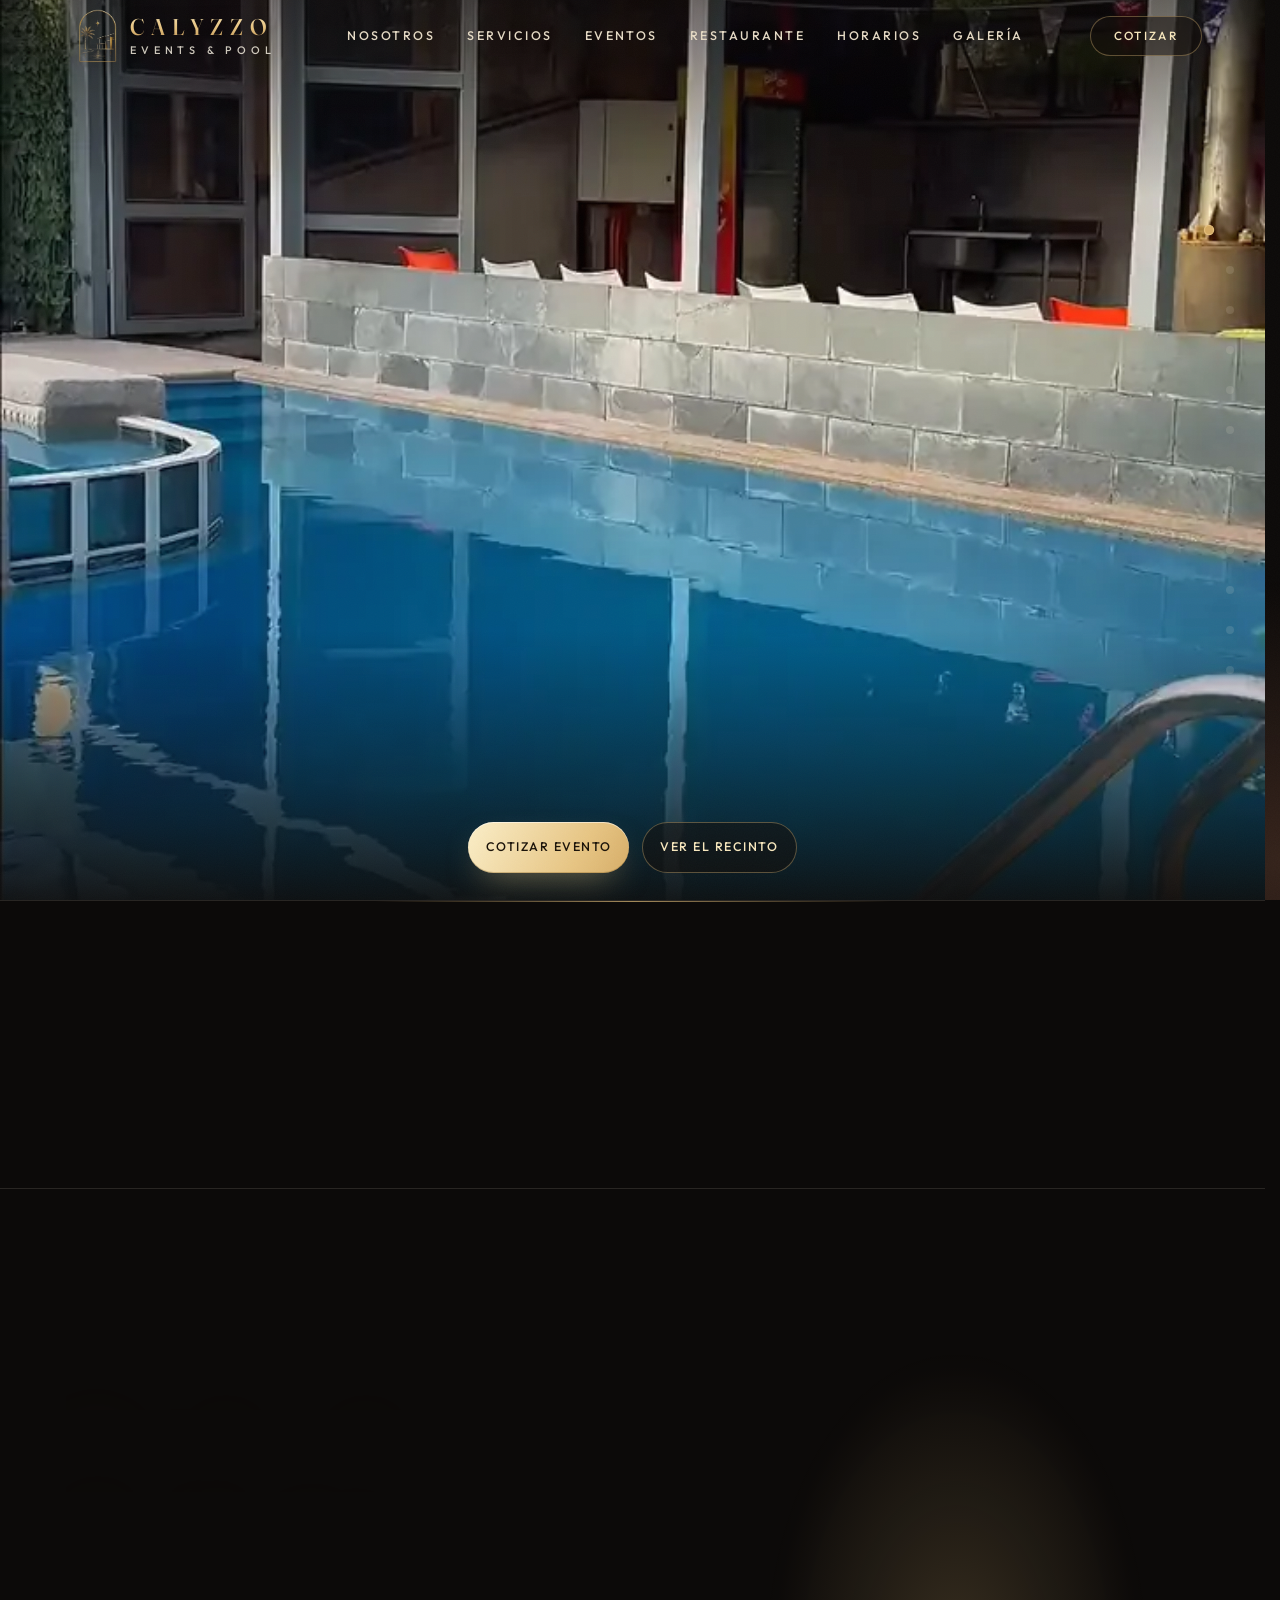
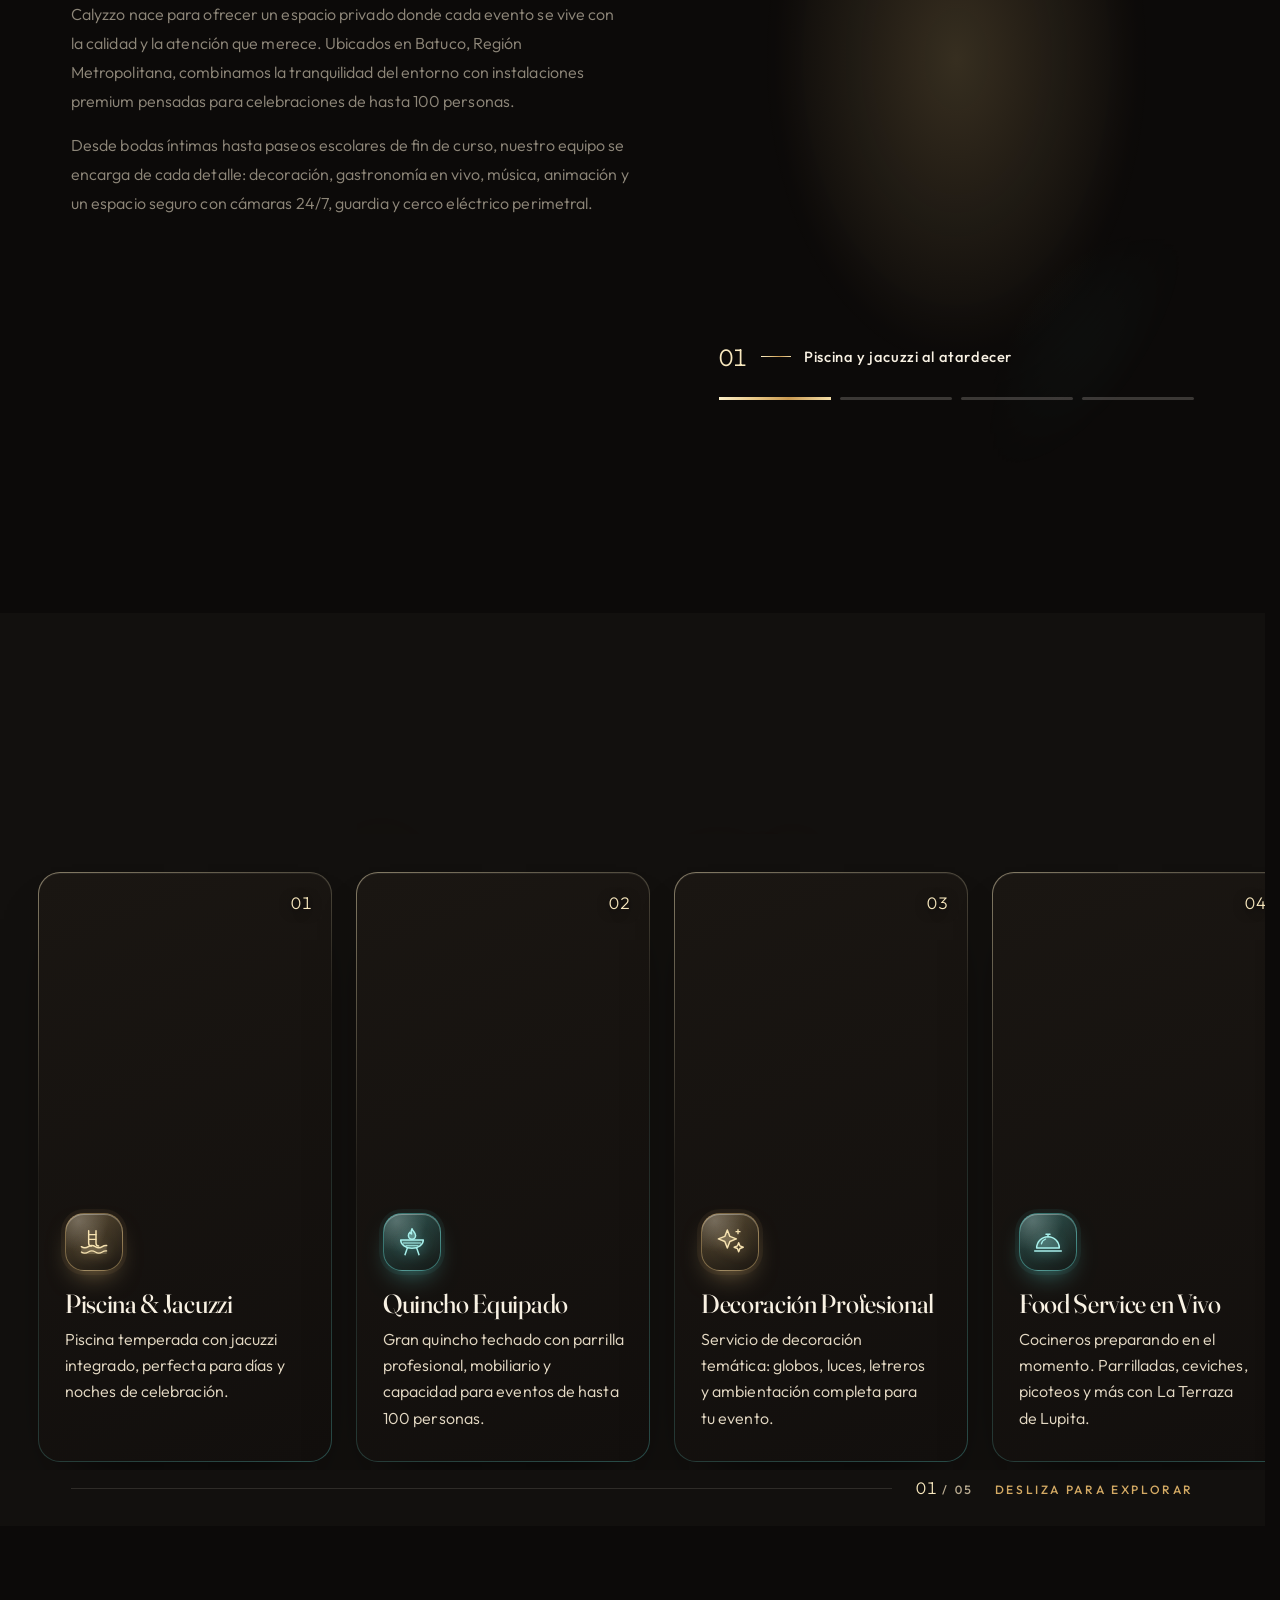
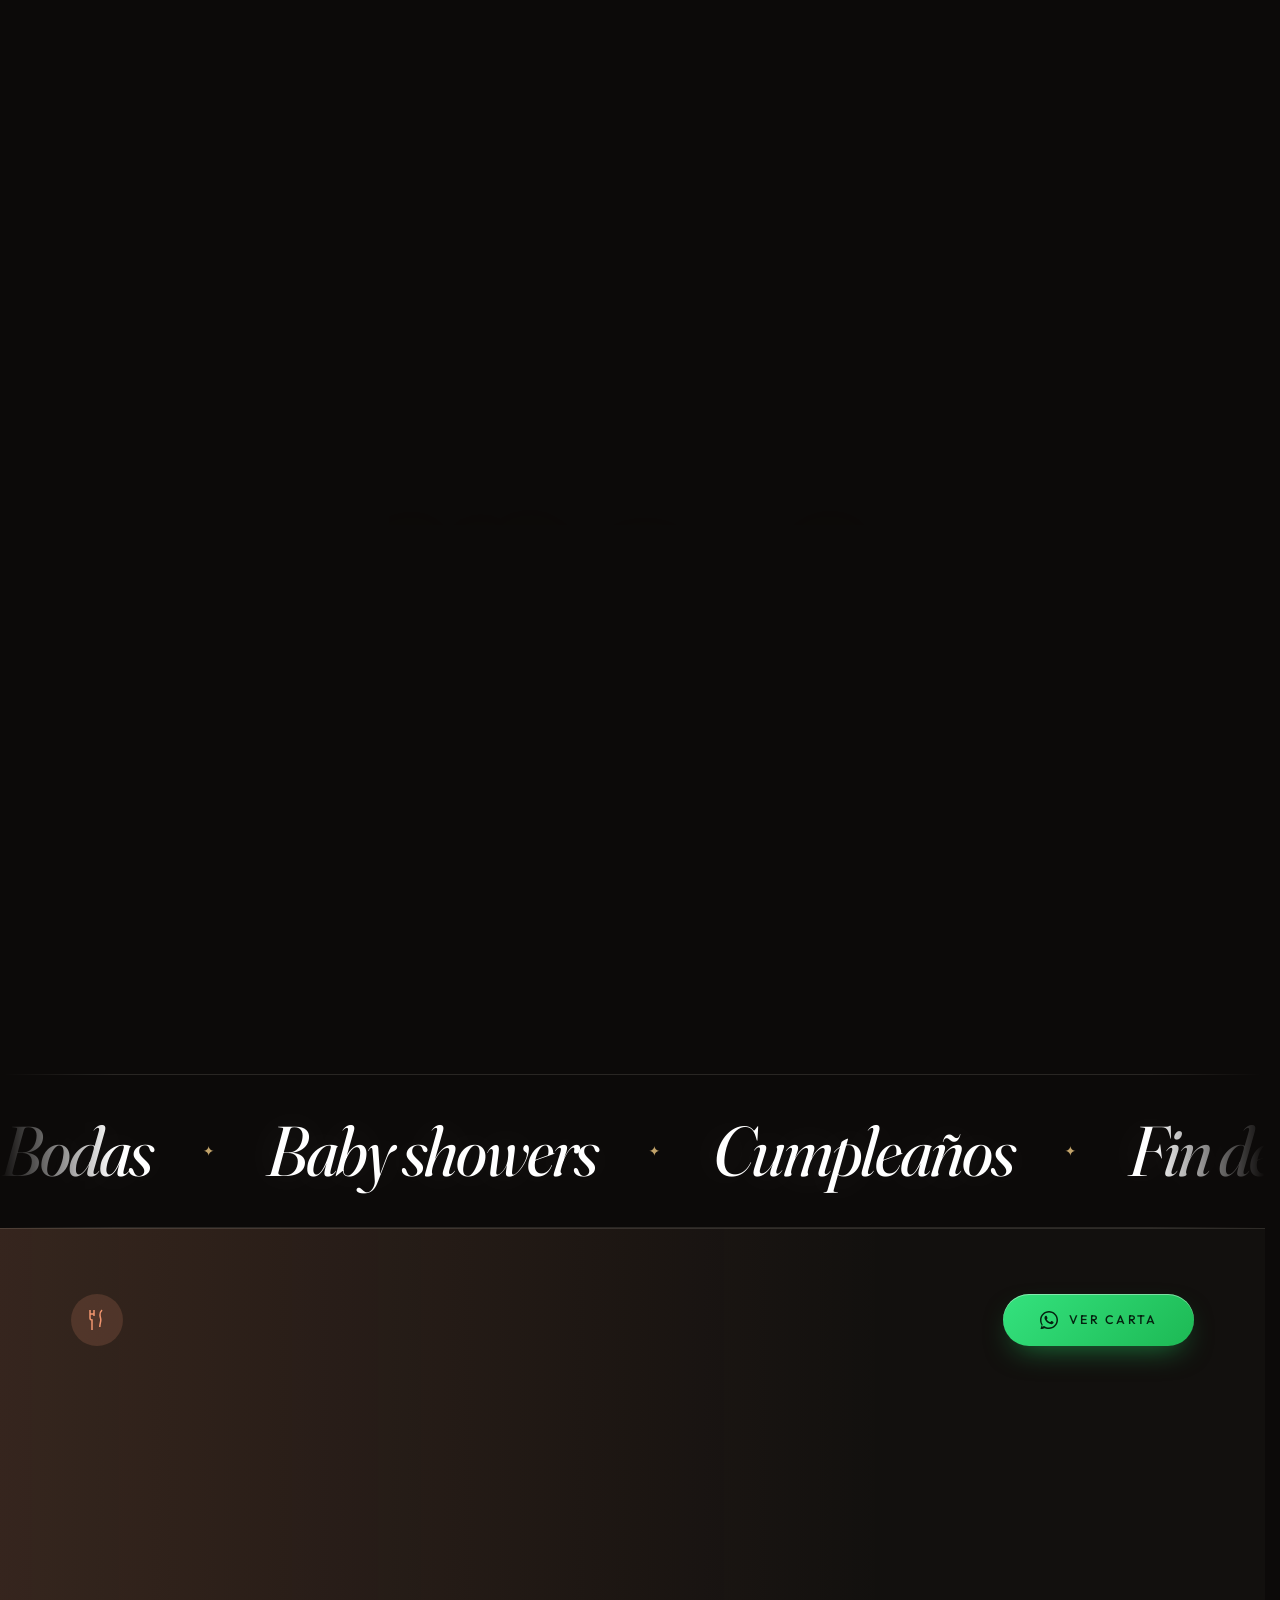
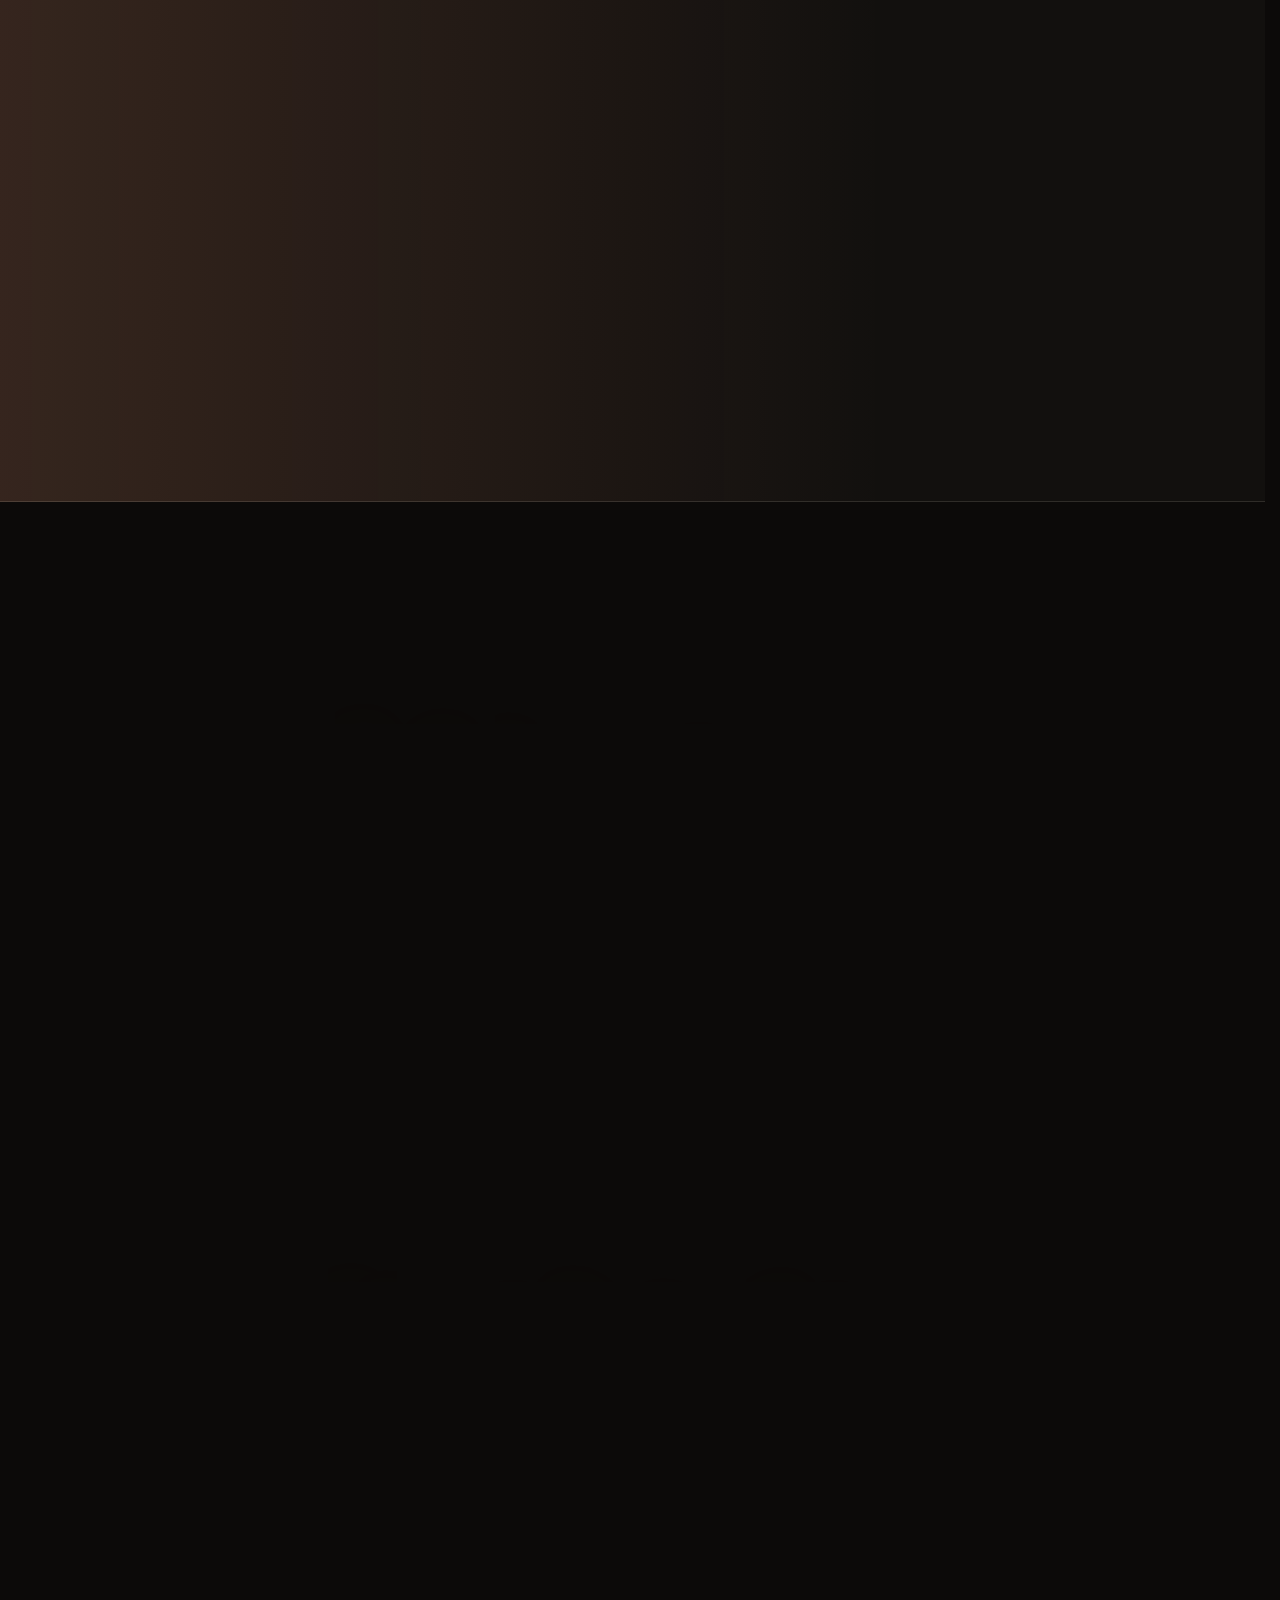
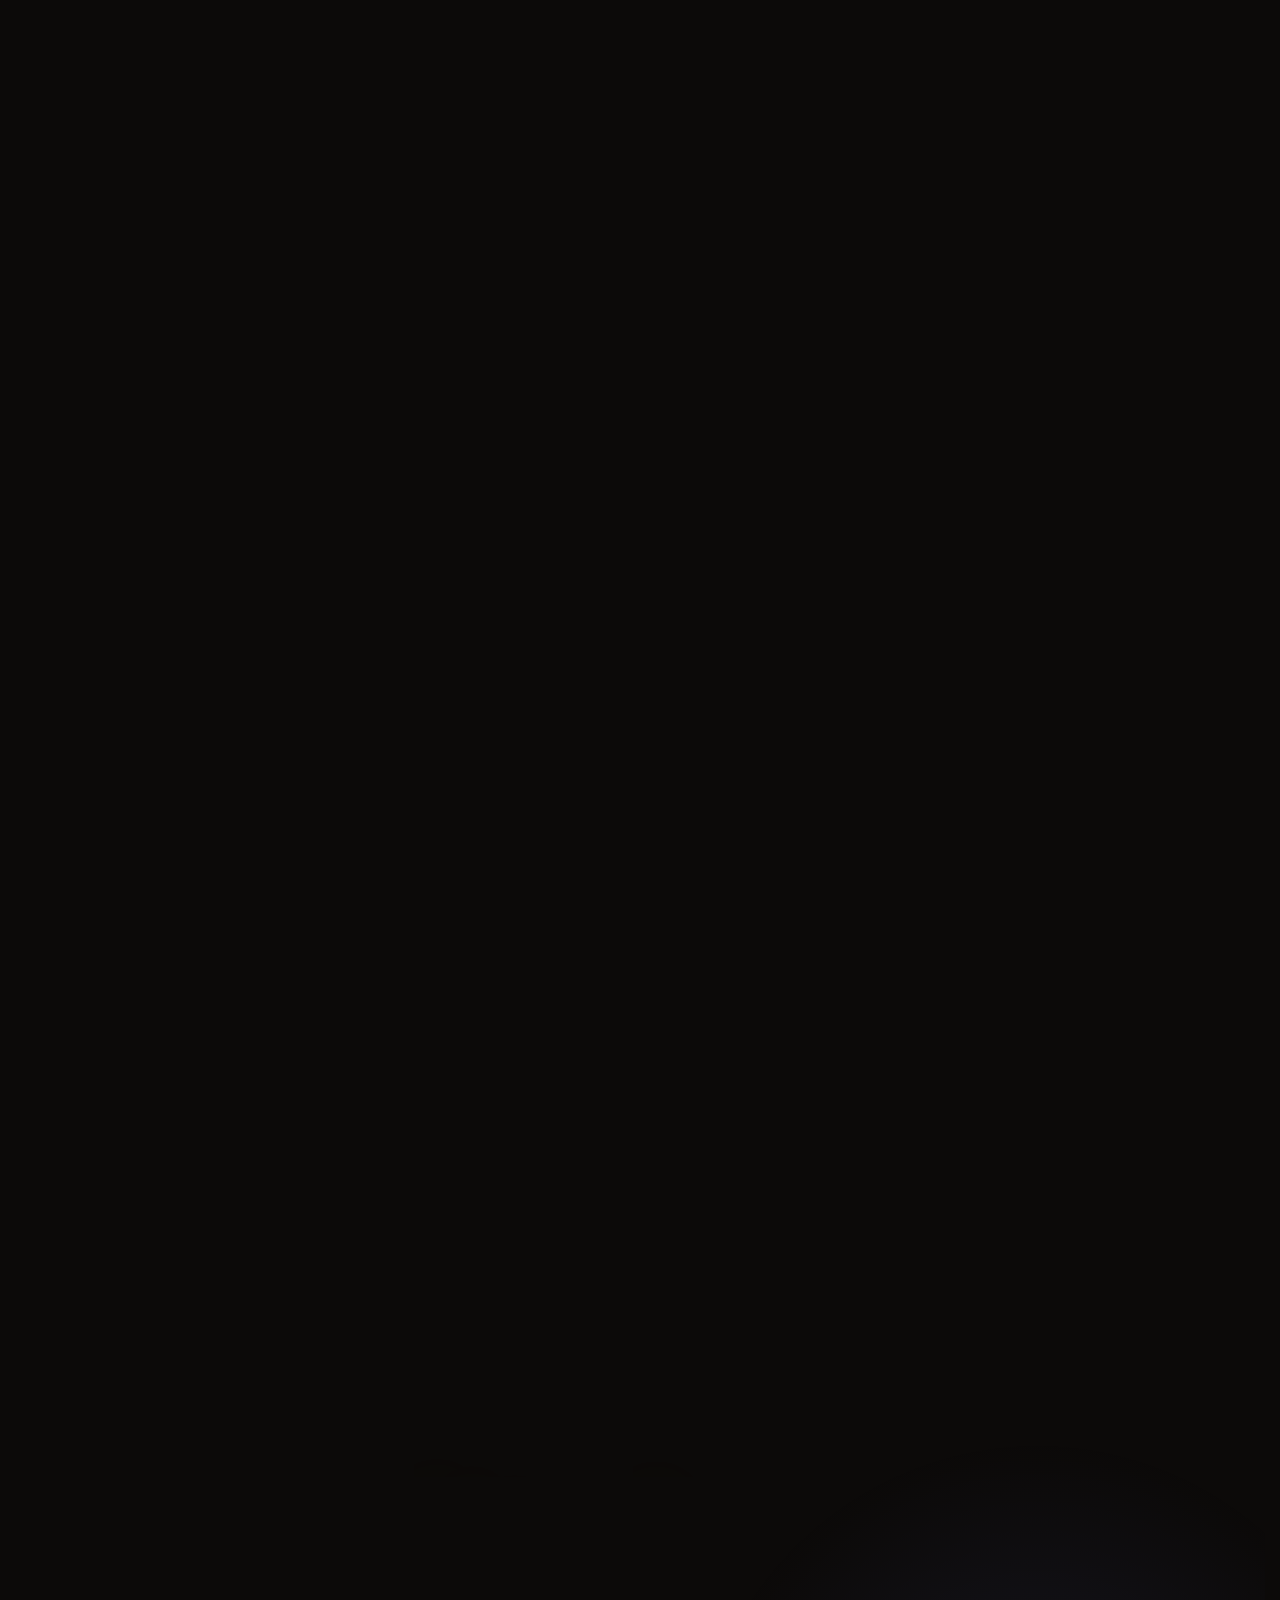
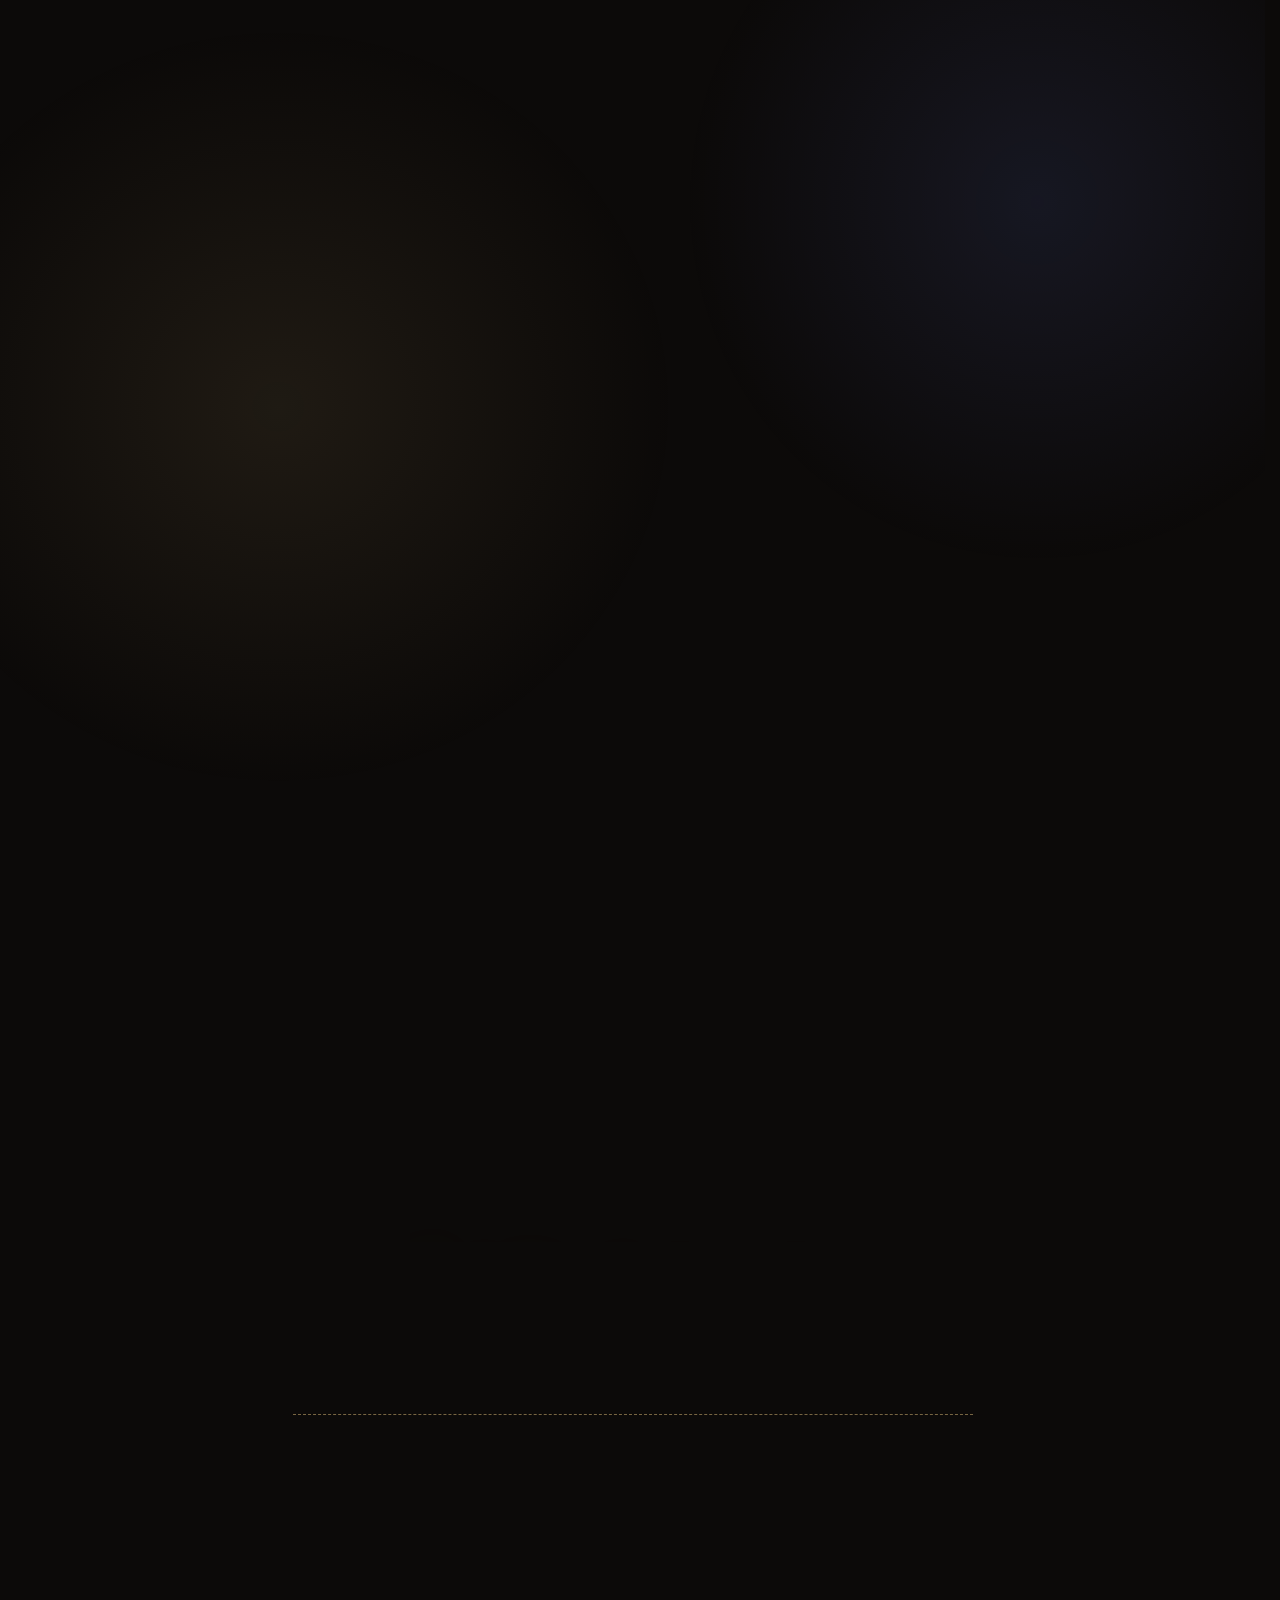
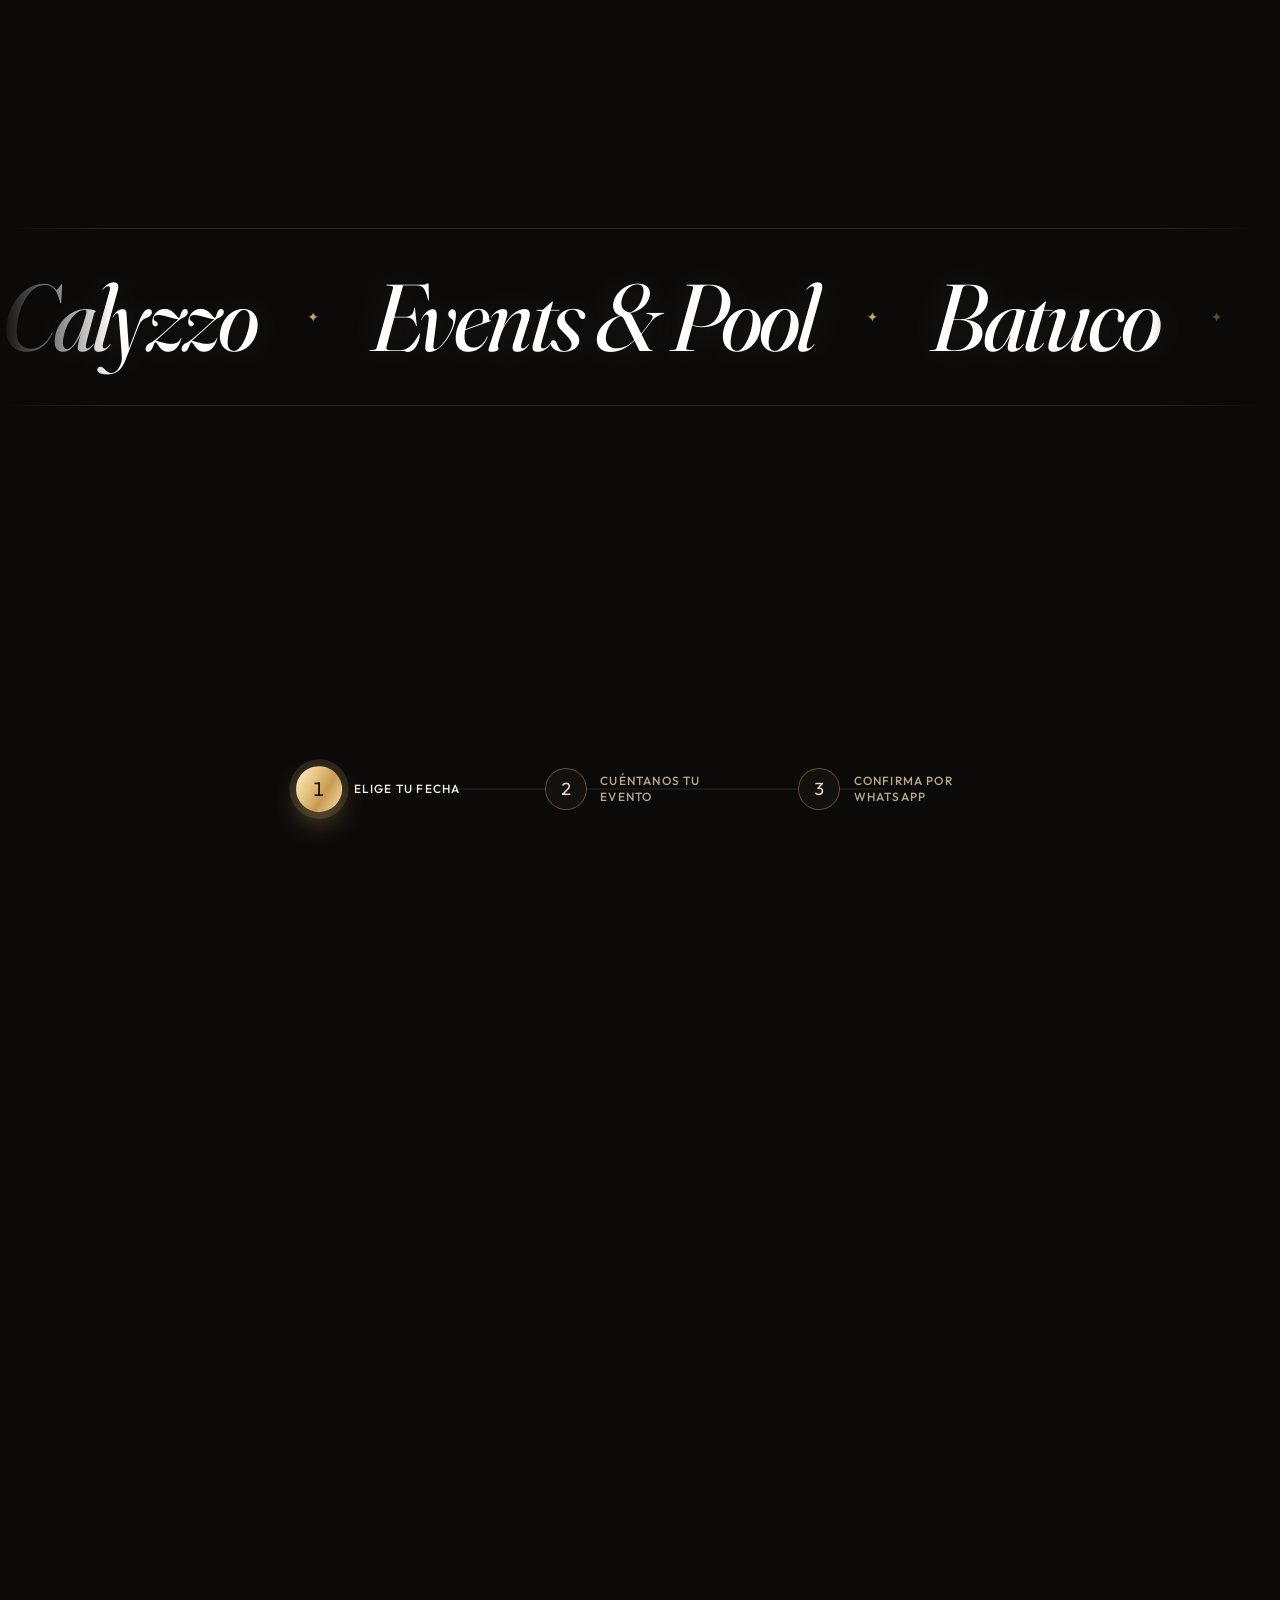
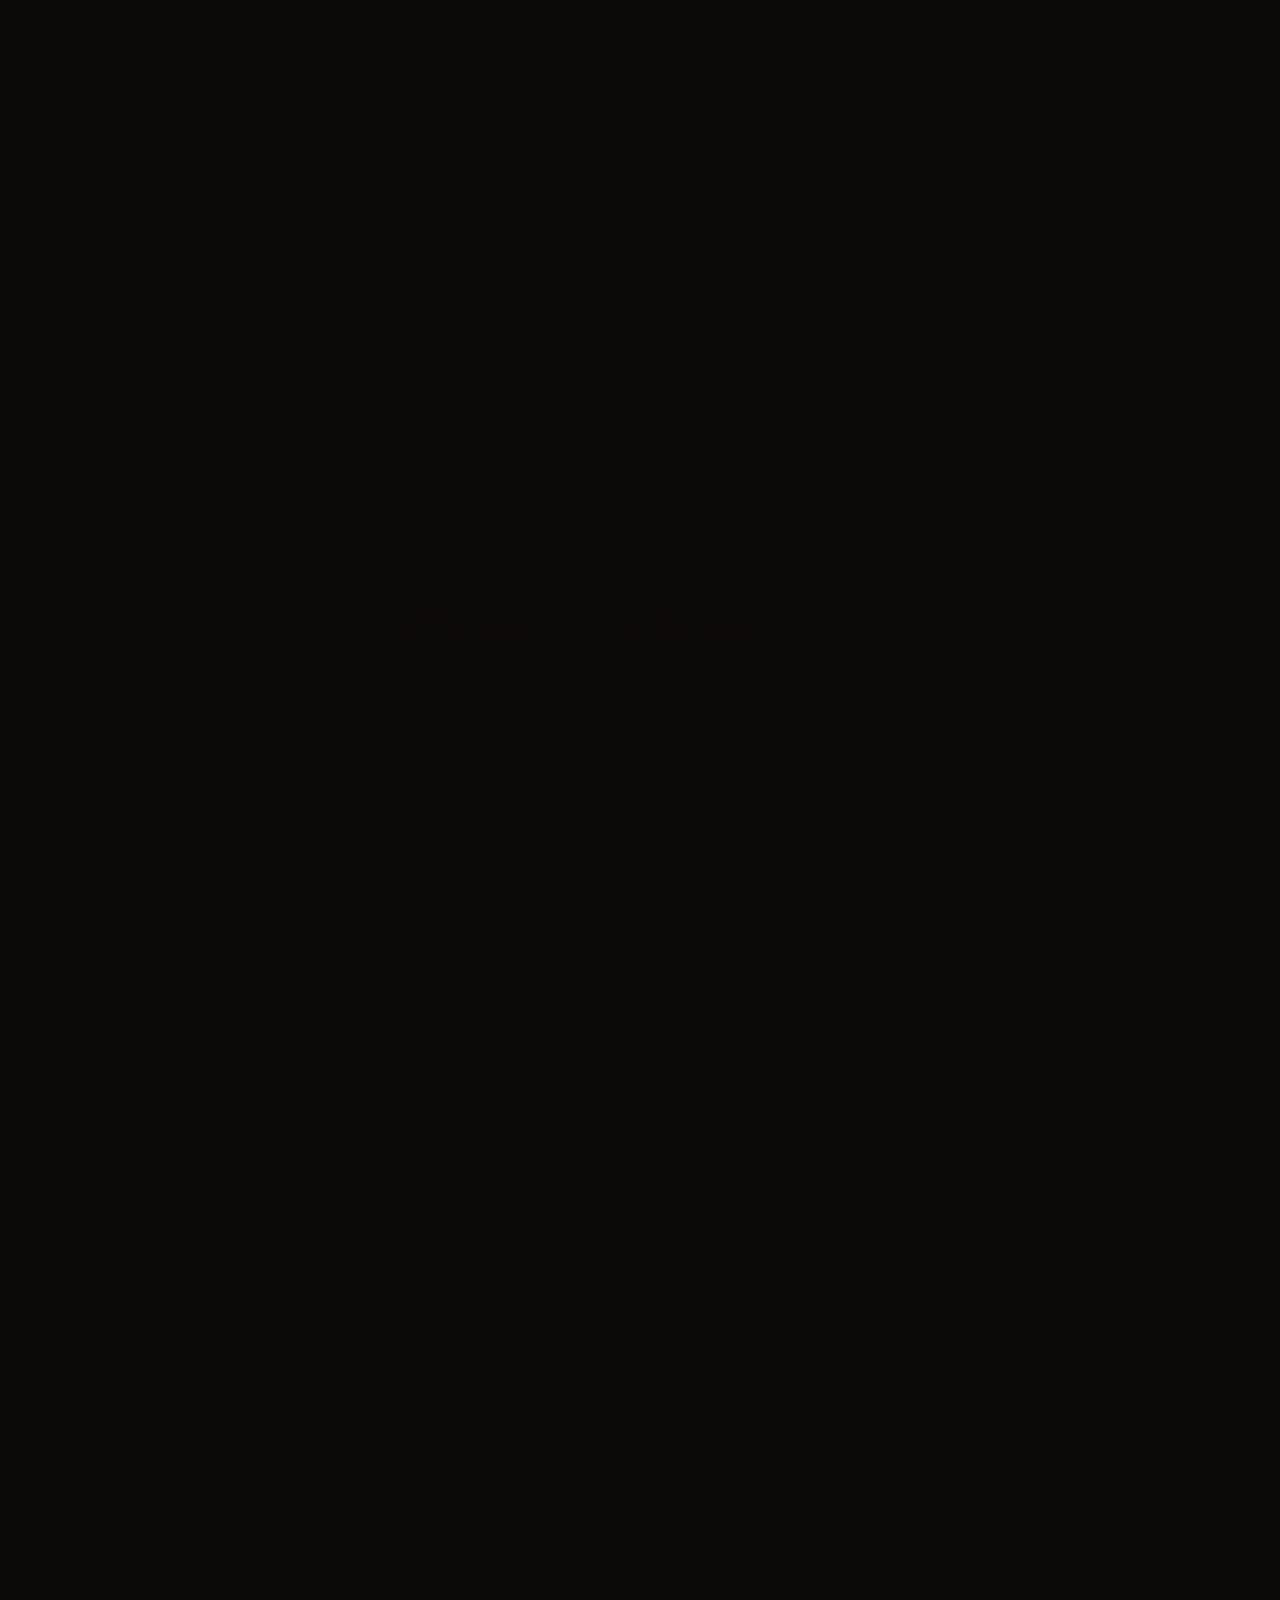
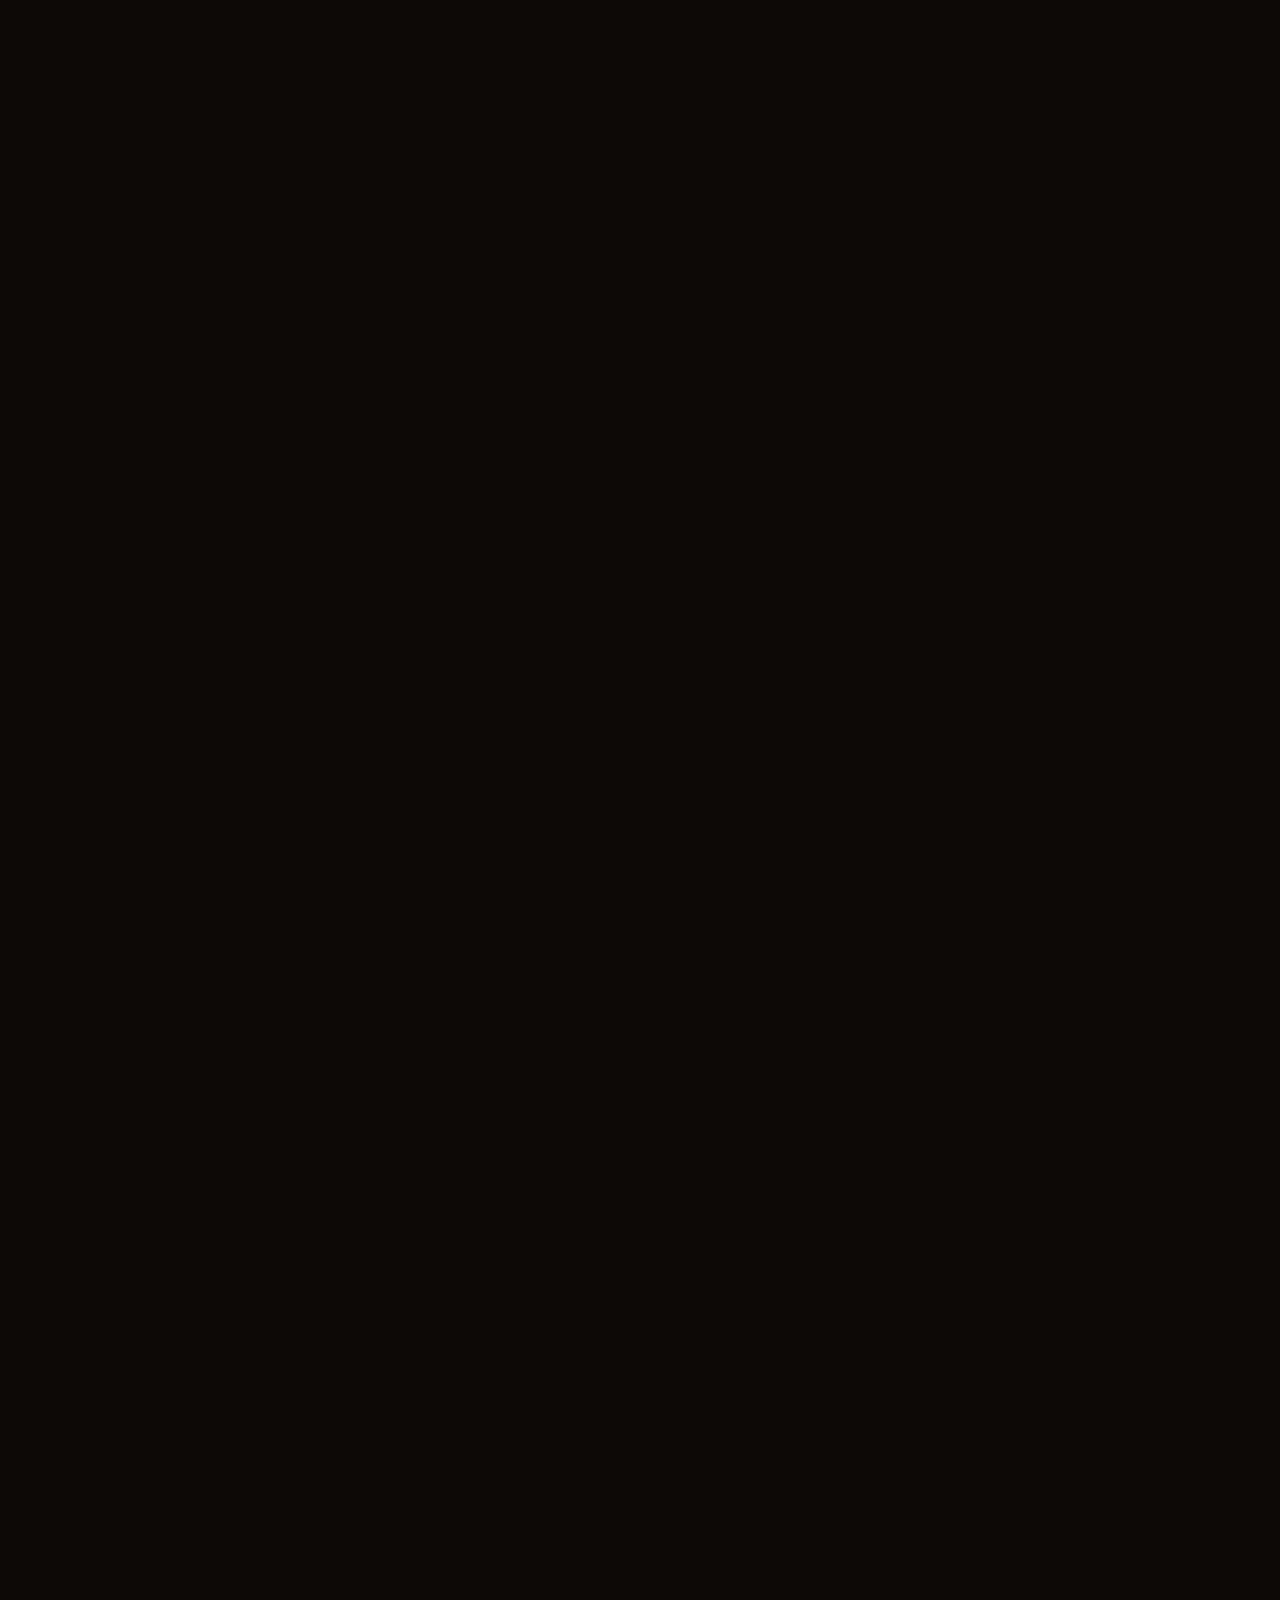
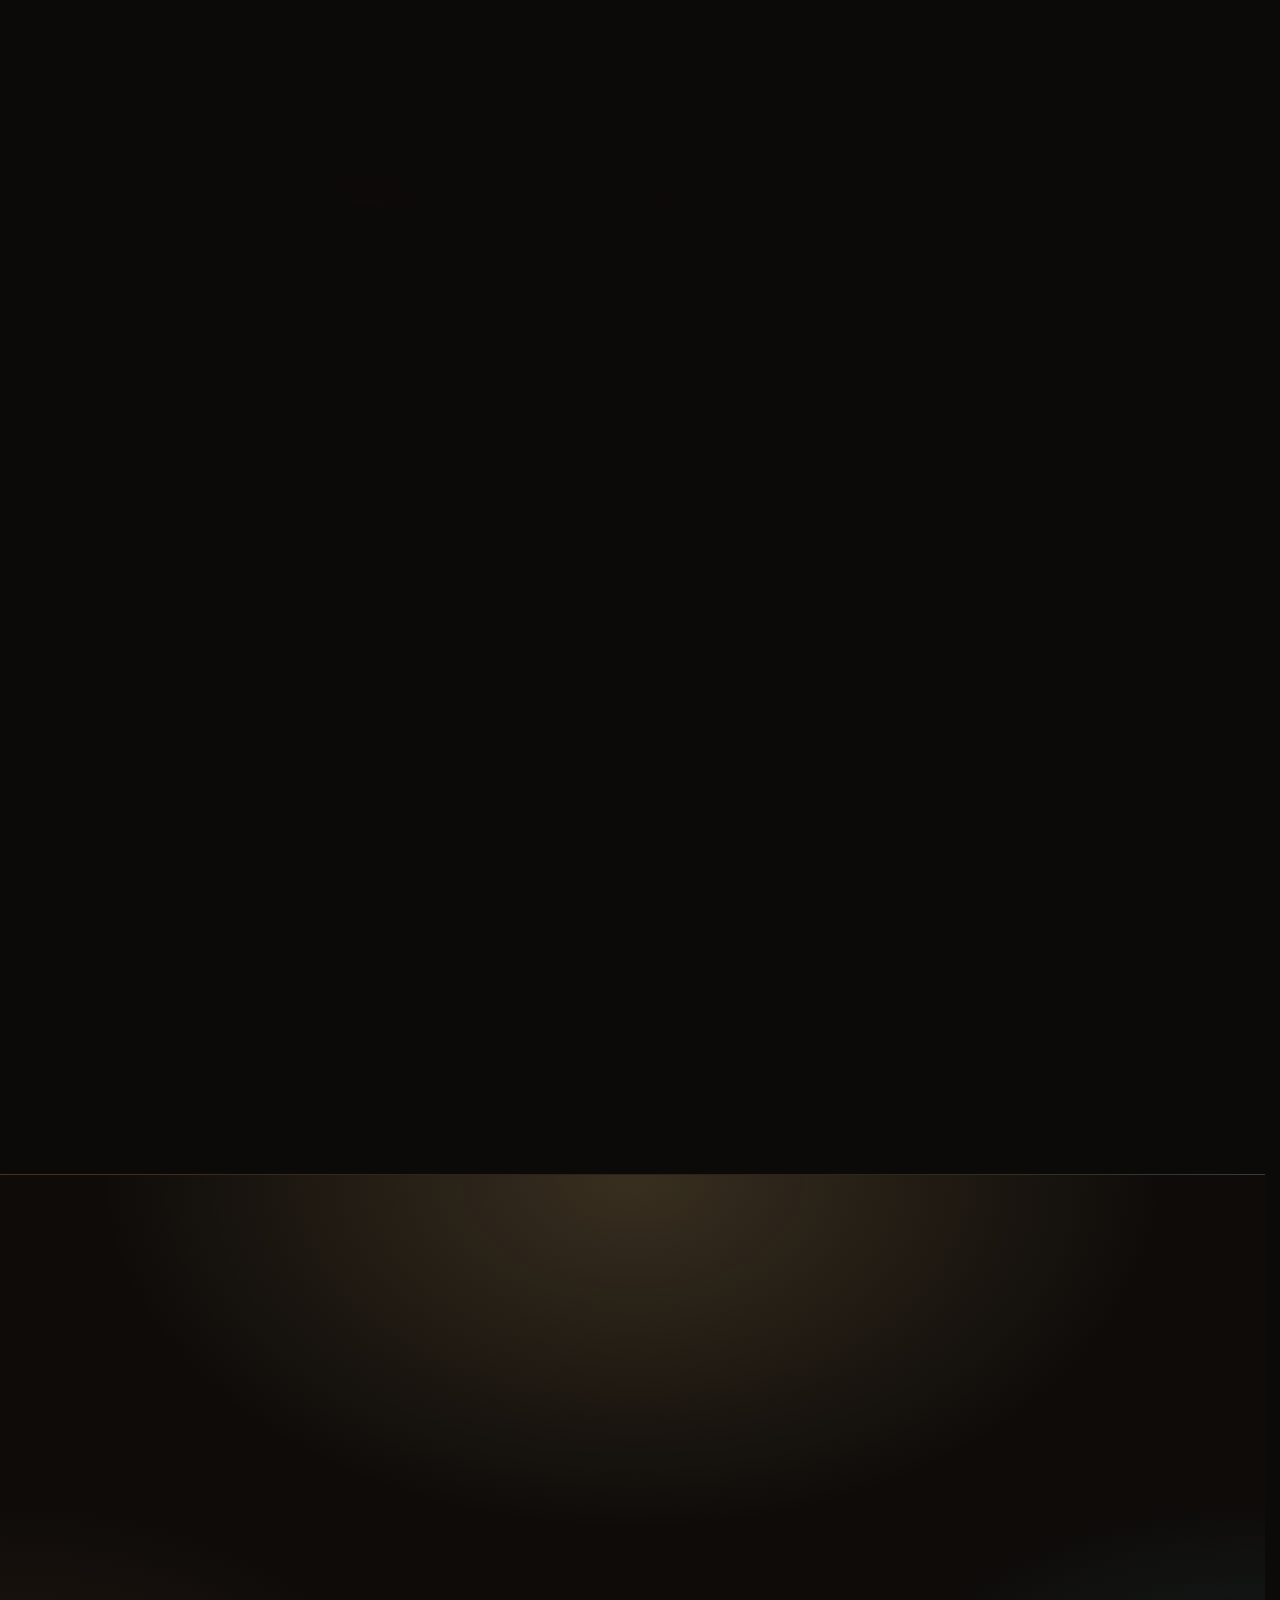
<file: index.html>
<!DOCTYPE html>
<html lang="es">
<head>
  <meta charset="UTF-8">
  <meta name="viewport" content="width=device-width, initial-scale=1.0, viewport-fit=cover">
  <title>Calyzzo — Events & Pool | Batuco, Chile</title>
  <meta name="description" content="Centro de eventos privado en Batuco, Santiago. Piscina, jacuzzi, quincho, terraza, decoración y servicio completo para bodas, baby showers, cumpleaños y paseos de fin de curso.">
  <meta name="theme-color" content="#0E0B09">
  <meta http-equiv="Content-Security-Policy" content="default-src 'self'; script-src 'self' 'sha256-1p23cbrzInOS0ZXYb5biNVpZTo13nh34SivGMg9gL9o='; style-src 'self'; style-src-attr 'unsafe-inline'; img-src 'self' data:; font-src 'self'; media-src 'self'; frame-src https://www.google.com https://maps.google.com; connect-src 'self'; manifest-src 'self'; object-src 'none'; base-uri 'self'; form-action 'self'">
  <meta name="referrer" content="strict-origin-when-cross-origin">
  <meta name="robots" content="index, follow">
  <link rel="canonical" href="https://calyzzo.cl/">

  <!-- Favicon -->
  <link rel="icon" href="favicon.ico" sizes="any">
  <link rel="icon" href="assets/icons/favicon-32.png" type="image/png" sizes="32x32">
  <link rel="apple-touch-icon" href="assets/icons/apple-touch-icon.png">
  <link rel="manifest" href="site.webmanifest">

  <!-- Open Graph -->
  <meta property="og:title" content="Calyzzo — Events & Pool">
  <meta property="og:description" content="Centro de eventos privado en Batuco. Piscina, jacuzzi, quincho, terraza y servicio completo.">
  <meta property="og:image" content="https://calyzzo.cl/assets/img/og-calyzzo.jpg">
  <meta property="og:image:type" content="image/jpeg">
  <meta property="og:image:width" content="1200">
  <meta property="og:image:height" content="630">
  <meta property="og:image:alt" content="Piscina y jacuzzi de Calyzzo Events & Pool en Batuco, Chile">
  <meta property="og:url" content="https://calyzzo.cl/">
  <meta name="twitter:card" content="summary_large_image">
  <meta name="twitter:title" content="Calyzzo — Events & Pool">
  <meta name="twitter:description" content="Centro de eventos privado en Batuco. Piscina, jacuzzi, quincho, terraza y servicio completo.">
  <meta name="twitter:image" content="https://calyzzo.cl/assets/img/og-calyzzo.jpg">
  <meta name="twitter:image:alt" content="Piscina y jacuzzi de Calyzzo Events & Pool en Batuco, Chile">
  <meta property="og:type" content="website">
  <meta property="og:locale" content="es_CL">

  <!-- Preloads -->
  <link rel="preload" as="image" href="assets/img/hero-tour-ambient.webp" media="(orientation: landscape)">
  <link rel="preload" as="image" href="assets/img/hero-tour-poster.webp" fetchpriority="high">
  <link rel="preload" as="image" href="assets/img/logo-calyzzo.webp?v=20261015">

  <!-- Fonts: self-hosted (no request to Google), critical files preloaded -->
  <link rel="preload" as="font" type="font/woff2" href="assets/fonts/fraunces-normal.woff2" crossorigin>
  <link rel="preload" as="font" type="font/woff2" href="assets/fonts/fraunces-italic.woff2" crossorigin>
  <link rel="preload" as="font" type="font/woff2" href="assets/fonts/outfit-latin.woff2" crossorigin>

  <!-- Structured data -->
  <script type="application/ld+json">
  {
    "@context": "https://schema.org",
    "@type": "EventVenue",
    "name": "Calyzzo Events & Pool",
    "image": "https://calyzzo.cl/assets/img/og-calyzzo.jpg",
    "url": "https://calyzzo.cl/",
    "telephone": "+56921944986",
    "maximumAttendeeCapacity": 100,
    "hasMap": "https://share.google/nbxHfFL4rvPrQ4CDM",
    "amenityFeature": [
      { "@type": "LocationFeatureSpecification", "name": "Piscina", "value": true },
      { "@type": "LocationFeatureSpecification", "name": "Jacuzzi", "value": true },
      { "@type": "LocationFeatureSpecification", "name": "Quincho", "value": true },
      { "@type": "LocationFeatureSpecification", "name": "Terraza", "value": true },
      { "@type": "LocationFeatureSpecification", "name": "Estacionamiento privado", "value": true },
      { "@type": "LocationFeatureSpecification", "name": "Guardia, cámaras de seguridad y cerco eléctrico", "value": true }
    ],
    "address": {
      "@type": "PostalAddress",
      "addressLocality": "Batuco",
      "addressRegion": "Región Metropolitana",
      "addressCountry": "CL"
    },
    "sameAs": [
      "https://www.instagram.com/calyzzo/",
      "https://www.facebook.com/calyzzo",
      "https://www.tiktok.com/@calyzzo"
    ]
  }
  </script>

  <script type="application/ld+json">
  {
    "@context": "https://schema.org",
    "@type": "FAQPage",
    "mainEntity": [
      {
        "@type": "Question",
        "name": "¿Para cuántas personas es el recinto?",
        "acceptedAnswer": {
          "@type": "Answer",
          "text": "Calyzzo está pensado para celebraciones de hasta 100 invitados."
        }
      },
      {
        "@type": "Question",
        "name": "¿Qué jornadas y horarios tienen?",
        "acceptedAnswer": {
          "@type": "Answer",
          "text": "Tenemos jornada diurna (10:00 a 19:00 hrs) y nocturna (22:00 a 07:00 hrs). También existe la jornada extraordinaria, que cubre día y noche completa, sujeta a disponibilidad y con cotización personalizada."
        }
      },
      {
        "@type": "Question",
        "name": "¿Qué tipos de evento se pueden hacer?",
        "acceptedAnswer": {
          "@type": "Answer",
          "text": "Bodas y matrimonios, baby showers, cumpleaños (infantiles y adultos) y paseos de fin de curso. Si tu celebración es otra, cuéntanos y vemos cómo adaptarla."
        }
      },
      {
        "@type": "Question",
        "name": "¿Qué servicios adicionales puedo contratar?",
        "acceptedAnswer": {
          "@type": "Answer",
          "text": "Decoración profesional, food service en vivo con La Terraza de Lupita, DJ con sonido e iluminación, animador de eventos y garzones. Los armamos a tu medida según lo que necesites."
        }
      },
      {
        "@type": "Question",
        "name": "¿Hay estacionamiento y seguridad?",
        "acceptedAnswer": {
          "@type": "Answer",
          "text": "Sí. Contamos con estacionamiento privado, guardia de seguridad, cámaras de seguridad y cerco eléctrico."
        }
      },
      {
        "@type": "Question",
        "name": "¿Cómo cotizo y reservo mi fecha?",
        "acceptedAnswer": {
          "@type": "Answer",
          "text": "Elige una fecha en el calendario y completa el formulario de cotización, o escríbenos directo por WhatsApp. Te respondemos con la disponibilidad y una propuesta a tu medida; la disponibilidad final siempre se confirma por WhatsApp."
        }
      },
      {
        "@type": "Question",
        "name": "¿Dónde están ubicados?",
        "acceptedAnswer": {
          "@type": "Answer",
          "text": "En Batuco, comuna de Lampa, Región Metropolitana, al norte de Santiago. Pídenos la ubicación exacta por WhatsApp y te la enviamos junto con indicaciones para tus invitados."
        }
      },
      {
        "@type": "Question",
        "name": "¿Cuánto cuesta y cuáles son las condiciones de pago y cancelación?",
        "acceptedAnswer": {
          "@type": "Answer",
          "text": "El valor depende de la jornada, la cantidad de invitados y los servicios que elijas, por eso cotizamos cada evento a medida. Consúltanos por WhatsApp y te detallamos las condiciones junto con tu cotización."
        }
      }
    ]
  }
  </script>

  <!-- JS flag + hard fallback so entrance states can never stay hidden -->
  <script>document.documentElement.classList.add("js");setTimeout(function(){document.documentElement.classList.add("is-ready")},5600);</script>

  <!-- Styles -->
  <link rel="stylesheet" href="styles.css?v=20261111b">
  <link rel="stylesheet" href="design.css?v=20261126d">
  <noscript><link rel="stylesheet" href="noscript.css?v=20261115b"></noscript>
</head>
<body>
  <!-- Icon sprite (line icons, inherit currentColor) -->
  <svg xmlns="http://www.w3.org/2000/svg" width="0" height="0" style="position:absolute" aria-hidden="true" focusable="false">
    <!-- Duotone line icons: a soft tinted body (currentColor at 20%) plus a fine round-cap outline and one or two accent details -->
    <symbol id="i-sun" viewBox="0 0 48 48"><g stroke-width="2.2" stroke-linecap="round" stroke-linejoin="round"><circle cx="24" cy="24" r="9" fill="currentColor" fill-opacity=".2"/><path d="M24 4.5v6M24 37.5v6M4.5 24h6M37.5 24h6M10.2 10.2l4.2 4.2M33.6 33.6l4.2 4.2M10.2 37.8l4.2-4.2M33.6 14.4l4.2-4.2"/><path d="M20 22.5a4.5 4.5 0 0 1 4-2.8" stroke-width="1.8"/></g></symbol>
    <symbol id="i-moon" viewBox="0 0 48 48"><g stroke-width="2.2" stroke-linecap="round" stroke-linejoin="round"><path d="M39 29.2A16 16 0 1 1 18.8 9a12.6 12.6 0 0 0 20.2 20.2z" fill="currentColor" fill-opacity=".2"/><path d="M35 6v7M31.5 9.5h7" stroke-width="1.9"/><path d="M41.5 19v4M39.5 21h4" stroke-width="1.7"/></g></symbol>
    <symbol id="i-star" viewBox="0 0 48 48"><g stroke-width="2.2" stroke-linecap="round" stroke-linejoin="round"><path d="M24 5l5.5 11.4 12.5 1.7-9.1 8.7 2.2 12.4L24 33.3 12.9 39.2l2.2-12.4L6 18.1l12.5-1.7z" fill="currentColor" fill-opacity=".2"/><path d="M24 13.5l2.3 4.8" stroke-width="1.7"/></g></symbol>
    <symbol id="i-pool" viewBox="0 0 48 48"><g stroke-width="2.2" stroke-linecap="round" stroke-linejoin="round"><path d="M5 31c3.5 2.4 7 2.4 10.5 0s7-2.4 10.5 0 7 2.4 10.5 0c2-1.4 4-1.9 6.5-1.6V42H5z" fill="currentColor" fill-opacity=".2" stroke="none"/><path d="M16 7v19a4 4 0 0 0 4 4M27 7v19a4 4 0 0 0 4 4"/><path d="M16 13h11M16 20h11" stroke-width="1.8"/><path d="M5 31c3.5 2.4 7 2.4 10.5 0s7-2.4 10.5 0 7 2.4 10.5 0c2-1.4 4-1.9 6.5-1.6"/><path d="M5 39c3.5 2.4 7 2.4 10.5 0s7-2.4 10.5 0 7 2.4 10.5 0c2-1.4 4-1.9 6.5-1.6" stroke-width="1.8"/></g></symbol>
    <symbol id="i-jacuzzi" viewBox="0 0 48 48"><g stroke-width="2.2" stroke-linecap="round" stroke-linejoin="round"><path d="M6 24h36l-3 13a4 4 0 0 1-3.9 3.1H12.9A4 4 0 0 1 9 37z" fill="currentColor" fill-opacity=".2"/><path d="M13 30c3 1.8 6 1.8 9 0s6-1.8 9 0 3 1.2 4.5.4" stroke-width="1.8"/><circle cx="16.5" cy="16" r="2.3"/><circle cx="25" cy="10.5" r="3"/><circle cx="33" cy="16.5" r="2"/><circle cx="21" cy="17.5" r="1.2" fill="currentColor"/></g></symbol>
    <symbol id="i-tree" viewBox="0 0 48 48"><g stroke-width="2.2" stroke-linecap="round" stroke-linejoin="round"><path d="M24 5.5a10.5 10.5 0 0 0-10 13.7A9 9 0 0 0 16.5 37h15a9 9 0 0 0 2.5-17.6A10.5 10.5 0 0 0 24 5.5z" fill="currentColor" fill-opacity=".2"/><path d="M24 37v7M24 29l-5.5-4.5M24 32.5l5-4.5"/><path d="M19.5 13a5 5 0 0 1 4-2.4" stroke-width="1.8"/></g></symbol>
    <symbol id="i-grill" viewBox="0 0 48 48"><g stroke-width="2.2" stroke-linecap="round" stroke-linejoin="round"><path d="M7 21h34a17 12.5 0 0 1-34 0z" fill="currentColor" fill-opacity=".2"/><path d="M11 25.5h26M15 29.5h18" stroke-width="1.6"/><path d="M17 33l-3.5 10M31 33l3.5 10"/><path d="M24 4c1.6 4.2 5.4 5.8 5.4 10.4a5.4 5.4 0 0 1-10.8 0c0-2.2.9-3.7 2.2-4.9.4 1.5 1.5 2.4 2.6 2.4C22.5 9.4 22.1 6.7 24 4z" fill="currentColor" fill-opacity=".35"/></g></symbol>
    <symbol id="i-terrace" viewBox="0 0 48 48"><g stroke-width="2.2" stroke-linecap="round" stroke-linejoin="round"><path d="M3.5 39l12.5-21 8.5 12.5 5-7L44.5 39z" fill="currentColor" fill-opacity=".2"/><path d="M16 18l-3.8 6.4 3.8-1.8 3.8 1.8z" stroke-width="1.6"/><circle cx="35" cy="12" r="4.2"/><path d="M3.5 43h41" stroke-width="1.8"/></g></symbol>
    <symbol id="i-sparkles" viewBox="0 0 48 48"><g stroke-width="2.2" stroke-linecap="round" stroke-linejoin="round"><path d="M20 6l3.8 9.6L33.5 19.4 23.8 23.2 20 33l-3.8-9.8L6.5 19.4l9.7-3.8z" fill="currentColor" fill-opacity=".2"/><path d="M37 25l1.9 4.9 4.9 1.9-4.9 1.9L37 38.6l-1.9-4.9-4.9-1.9 4.9-1.9z"/><path d="M36 5.5v6M33 8.5h6" stroke-width="1.9"/></g></symbol>
    <symbol id="i-food" viewBox="0 0 48 48"><g stroke-width="2.2" stroke-linecap="round" stroke-linejoin="round"><path d="M7 33a17 17 0 0 1 34 0z" fill="currentColor" fill-opacity=".2"/><path d="M4 37.5h40" /><path d="M24 16v-3.5M21 12.5h6"/><path d="M14 27a10.5 10.5 0 0 1 6.5-7.5" stroke-width="1.8"/></g></symbol>
    <symbol id="i-music" viewBox="0 0 48 48"><g stroke-width="2.2" stroke-linecap="round" stroke-linejoin="round"><circle cx="22" cy="27" r="16" fill="currentColor" fill-opacity=".2"/><circle cx="22" cy="27" r="5.5"/><circle cx="22" cy="27" r="1.4" fill="currentColor"/><path d="M12 21a11.5 11.5 0 0 1 8-5.5" stroke-width="1.7"/><path d="M38.5 5L31 21" /><path d="M38.5 5l3.5-1.5" stroke-width="2.6"/></g></symbol>
    <symbol id="i-mic" viewBox="0 0 48 48"><g stroke-width="2.2" stroke-linecap="round" stroke-linejoin="round"><rect x="16.5" y="4.5" width="15" height="24" rx="7.5" fill="currentColor" fill-opacity=".2"/><path d="M16.5 12.5h15M16.5 18h15" stroke-width="1.6"/><path d="M9.5 22.5a14.5 14.5 0 0 0 29 0"/><path d="M24 37v6.5M17 43.5h14"/></g></symbol>
    <symbol id="i-toast" viewBox="0 0 48 48"><g stroke-width="2.2" stroke-linecap="round" stroke-linejoin="round"><path d="M14.5 5.5h19l-.9 9.4a8.6 8.6 0 0 1-17.2 0z" fill="currentColor" fill-opacity=".2"/><path d="M15.7 14h16.6" stroke-width="1.7"/><path d="M24 23.5V38M16.5 43h15M19 38.5h10" /><path d="M39 7v5M36.5 9.5h5" stroke-width="1.8"/></g></symbol>
    <symbol id="i-shower" viewBox="0 0 48 48"><g stroke-width="2.2" stroke-linecap="round" stroke-linejoin="round"><path d="M8 22a16 16 0 0 1 32 0z" fill="currentColor" fill-opacity=".2"/><path d="M24 6V3.5M40 22V9.5a5.5 5.5 0 0 0-5.5-5.5H29" stroke-width="2"/><path d="M13 28v4M20 28v7.5M27.5 28v5.5M34.5 28v4M16.5 38.5v3M24 40v3.5M31 36.5v3" stroke-width="1.9"/></g></symbol>
    <symbol id="i-camera" viewBox="0 0 48 48"><g stroke-width="2.2" stroke-linecap="round" stroke-linejoin="round"><path d="M5.5 17.5a4.5 4.5 0 0 1 4.5-4.5h5l3-5h12l3 5h5a4.5 4.5 0 0 1 4.5 4.5V36a4.5 4.5 0 0 1-4.5 4.5H10A4.5 4.5 0 0 1 5.5 36z" fill="currentColor" fill-opacity=".2"/><circle cx="24" cy="26" r="8"/><circle cx="24" cy="26" r="3.2" fill="currentColor" fill-opacity=".5"/><circle cx="37.5" cy="19.5" r="1.3" fill="currentColor"/></g></symbol>
    <symbol id="i-shield" viewBox="0 0 48 48"><g stroke-width="2.2" stroke-linecap="round" stroke-linejoin="round"><path d="M24 4l17.5 6.2v13.1c0 11-7.5 17.3-17.5 21.2C14 40.6 6.5 34.300 6.5 23.300V10.200z" fill="currentColor" fill-opacity=".2"/><path d="M15.500 24.500l6 6 11-12.500"/><path d="M24 9v3" stroke-width="1.6"/></g></symbol>
    <symbol id="i-zap" viewBox="0 0 48 48"><g stroke-width="2.2" stroke-linecap="round" stroke-linejoin="round"><path d="M27.500 3.500L10 27.500h12.500L19.500 44.500 38 20H25.500z" fill="currentColor" fill-opacity=".2"/><path d="M14 26.500l9-12" stroke-width="1.6"/></g></symbol>
    <symbol id="i-car" viewBox="0 0 48 48"><g stroke-width="2.2" stroke-linecap="round" stroke-linejoin="round"><path d="M5 29.500h38V38a2 2 0 0 1-2 2H7a2 2 0 0 1-2-2z" fill="currentColor" fill-opacity=".2"/><path d="M7.500 29.500l3.200-10A5 5 0 0 1 15.500 16h17a5 5 0 0 1 4.800 3.500l3.200 10"/><path d="M16 20h6.500v7H12.500zM26 20h6.500l2.500 7H26z" stroke-width="1.7"/><circle cx="14.500" cy="38.500" r="4.500" fill="currentColor" fill-opacity=".35"/><circle cx="33.500" cy="38.500" r="4.500" fill="currentColor" fill-opacity=".35"/></g></symbol>
    <symbol id="i-arrow-up" viewBox="0 0 48 48"><g stroke-width="2.6" stroke-linecap="round" stroke-linejoin="round"><path d="M24 40V9M11.500 21.500L24 9l12.500 12.500"/></g></symbol>
    <symbol id="i-arrow-right" viewBox="0 0 48 48"><g stroke-width="2.6" stroke-linecap="round" stroke-linejoin="round"><path d="M8 24h32M27.500 11.500L40 24 27.500 36.500"/></g></symbol>
    <symbol id="i-pin" viewBox="0 0 48 48"><g stroke-width="2.2" stroke-linecap="round" stroke-linejoin="round"><path d="M24 43.500S9.500 31 9.500 19.500a14.500 14.500 0 0 1 29 0C38.500 31 24 43.500 24 43.500z" fill="currentColor" fill-opacity=".2"/><circle cx="24" cy="19.500" r="5.500"/><circle cx="24" cy="19.500" r="1.800" fill="currentColor"/></g></symbol>
    <symbol id="i-calendar" viewBox="0 0 48 48"><g stroke-width="2.2" stroke-linecap="round" stroke-linejoin="round"><rect x="6" y="9" width="36" height="33" rx="5.500" fill="currentColor" fill-opacity=".2"/><path d="M6 19.500h36M16 5v8M32 5v8"/><circle cx="16" cy="27" r="1.500" fill="currentColor"/><circle cx="24" cy="27" r="1.500" fill="currentColor"/><circle cx="16" cy="34.500" r="1.500" fill="currentColor"/><rect x="29" y="24" width="6.500" height="6.500" rx="2" fill="currentColor" fill-opacity=".7" stroke="none"/></g></symbol>
    <symbol id="i-chat" viewBox="0 0 48 48"><g stroke-width="2.2" stroke-linecap="round" stroke-linejoin="round"><path d="M42 22.500c0 9-8 16-18 16a21 21 0 0 1-6.500-1L7 41.500l3.500-9.500A15 15 0 0 1 6 22.500C6 13.500 14 6.500 24 6.500s18 7 18 16z" fill="currentColor" fill-opacity=".2"/><circle cx="16.500" cy="22.500" r="1.900" fill="currentColor"/><circle cx="24" cy="22.500" r="1.900" fill="currentColor"/><circle cx="31.500" cy="22.500" r="1.900" fill="currentColor"/></g></symbol>
    <symbol id="i-external" viewBox="0 0 48 48"><g stroke-width="2.600" stroke-linecap="round" stroke-linejoin="round"><path d="M21 10H12a4 4 0 0 0-4 4v22a4 4 0 0 0 4 4h22a4 4 0 0 0 4-4v-9M28.500 8H40v11.500M40 8L22 26"/></g></symbol>
    <symbol id="i-users" viewBox="0 0 48 48"><g stroke-width="2.2" stroke-linecap="round" stroke-linejoin="round"><circle cx="18" cy="16" r="7" fill="currentColor" fill-opacity=".2"/><path d="M4.500 41c.8-8 6-12.500 13.500-12.500S30.700 33 31.500 41z" fill="currentColor" fill-opacity=".2"/><path d="M31 9.500a7 7 0 0 1 0 13M35.500 29c4.500 1.500 7.500 5.500 8 12" stroke-width="1.9"/></g></symbol>
    <symbol id="i-clock" viewBox="0 0 48 48"><g stroke-width="2.2" stroke-linecap="round" stroke-linejoin="round"><circle cx="24" cy="24" r="18.500" fill="currentColor" fill-opacity=".2"/><path d="M24 12.500V24l7.500 4.500"/><circle cx="24" cy="24" r="1.500" fill="currentColor"/></g></symbol>
    <symbol id="i-check" viewBox="0 0 48 48"><g stroke-width="3" stroke-linecap="round" stroke-linejoin="round"><path d="M10.500 25.500l9 9 18-20"/></g></symbol>
    <symbol id="i-lock" viewBox="0 0 48 48"><g stroke-width="2.2" stroke-linecap="round" stroke-linejoin="round"><rect x="8.500" y="21" width="31" height="22" rx="5" fill="currentColor" fill-opacity=".2"/><path d="M15 21v-6a9 9 0 0 1 18 0v6"/><circle cx="24" cy="31" r="2.800" fill="currentColor"/><path d="M24 33.500v4" /></g></symbol>
    <symbol id="i-gift" viewBox="0 0 48 48"><g stroke-width="2.2" stroke-linecap="round" stroke-linejoin="round"><rect x="6" y="19" width="36" height="9" rx="2.500" fill="currentColor" fill-opacity=".2"/><path d="M9 28v12a3 3 0 0 0 3 3h24a3 3 0 0 0 3-3V28M24 19v24"/><path d="M24 19c-3-9-12-9-12-4.500S18 19 24 19zM24 19c3-9 12-9 12-4.500S30 19 24 19z"/></g></symbol>
  </svg>
  <!-- Ambient colour field: crossfades with the section in view -->
  <div class="ambient" aria-hidden="true"><i class="amb amb-warm"></i><i class="amb amb-aqua"></i><i class="amb amb-dusk"></i></div>
  <!-- Skip link -->
  <a class="skip-link" href="#contenido">Saltar al contenido</a>

  <!-- Grain texture -->
  <div class="grain-overlay" aria-hidden="true"></div>

  <!-- Scroll progress -->
  <div class="scroll-progress" aria-hidden="true"><span data-scroll-progress-bar></span></div>

  <!-- ============================================================
       SECTION NAV — categorías que abren/cierran al navegar
       ============================================================ -->
  <nav class="section-nav" aria-label="Progreso de sección" data-section-nav>
    <ul>
      <li><a href="#hero" data-section-nav-link="hero"><span class="dot"></span><span class="label">Inicio</span></a></li>
      <li><a href="#concepto" data-section-nav-link="concepto"><span class="dot"></span><span class="label">Nosotros</span></a></li>
      <li><a href="#servicios" data-section-nav-link="servicios"><span class="dot"></span><span class="label">Servicios</span></a></li>
      <li><a href="#eventos" data-section-nav-link="eventos"><span class="dot"></span><span class="label">Eventos</span></a></li>
      <li><a href="#amenidades" data-section-nav-link="amenidades"><span class="dot"></span><span class="label">Instalaciones</span></a></li>
      <li><a href="#quincho" data-section-nav-link="quincho"><span class="dot"></span><span class="label">El quincho</span></a></li>
      <li><a href="#horarios" data-section-nav-link="horarios"><span class="dot"></span><span class="label">Horarios</span></a></li>
      <li><a href="#proceso" data-section-nav-link="proceso"><span class="dot"></span><span class="label">Cómo funciona</span></a></li>
      <li><a href="#reservas" data-section-nav-link="reservas"><span class="dot"></span><span class="label">Reservas</span></a></li>
      <li><a href="#galeria" data-section-nav-link="galeria"><span class="dot"></span><span class="label">Galería</span></a></li>
      <li><a href="#ubicacion" data-section-nav-link="ubicacion"><span class="dot"></span><span class="label">Cómo llegar</span></a></li>
      <li><a href="#faq" data-section-nav-link="faq"><span class="dot"></span><span class="label">Preguntas</span></a></li>
    </ul>
  </nav>

  <!-- ============================================================
       SPLASH LOADER
       ============================================================ -->
  <div class="splash" data-splash aria-hidden="true">
    <div class="splash-curtain splash-curtain--top"></div>
    <div class="splash-curtain splash-curtain--bottom"></div>
    <div class="splash-center">
      <div class="splash-mark"><img class="splash-logo" src="assets/img/logo-calyzzo.webp?v=20261015" alt="" width="200" height="200"></div>
      <p class="splash-tag"><span>Events</span><i></i><span>&amp; Pool</span></p>
      <div class="splash-bar"><span data-splash-bar></span></div>
    </div>
    <p class="splash-count"><span data-splash-count>0</span><em>%</em></p>
    <p class="splash-place">Batuco &middot; Chile</p>
  </div>

  <!-- ============================================================
       NAV
       ============================================================ -->
  <nav class="nav" role="navigation" aria-label="Navegación principal">
    <div class="nav-inner">
      <a class="nav-brand" href="#hero" aria-label="Calyzzo Events &amp; Pool, ir al inicio">
        <img class="nav-logo" src="assets/img/logo-emblem.webp" alt="" width="38" height="54">
        <span class="nav-wordmark" aria-hidden="true"><b>Calyzzo</b><small>Events &amp; Pool</small></span>
      </a>
      <div class="nav-links">
        <a class="nav-link" href="#concepto">Nosotros</a>
        <a class="nav-link" href="#servicios">Servicios</a>
        <a class="nav-link" href="#eventos">Eventos</a>
        <a class="nav-link" href="#restaurante">Restaurante</a>
        <a class="nav-link" href="#horarios">Horarios</a>
        <a class="nav-link" href="#galeria">Galería</a>
      </div>
      <a class="nav-cta" href="#reservas" data-magnetic>Cotizar</a>
      <button class="nav-toggle" type="button" aria-label="Menú" aria-expanded="false">
        <span></span><span></span><span></span>
      </button>
    </div>
  </nav>

  <!-- Mobile menu -->
  <div class="nav-mobile" aria-hidden="true" inert>
    <a style="--i:1" href="#concepto">Nosotros</a>
    <a style="--i:2" href="#servicios">Servicios</a>
    <a style="--i:3" href="#eventos">Eventos</a>
    <a style="--i:4" href="#quincho">El quincho</a>
    <a style="--i:5" href="#restaurante">Restaurante</a>
    <a style="--i:6" href="#horarios">Horarios</a>
    <a style="--i:7" href="#galeria">Galería</a>
    <a style="--i:8" href="#ubicacion">Cómo llegar</a>
    <a style="--i:9" href="#faq">Preguntas</a>
    <a style="--i:10" href="#reservas">Cotizar evento</a>
    <p class="nav-mobile-foot" style="--i:11">Batuco, Región Metropolitana<br><a href="https://wa.me/56921944986" target="_blank" rel="noopener">+56 9 2194 4986</a></p>
  </div>

  <main id="contenido" tabindex="-1">
  <!-- ============================================================
       HERO
       ============================================================ -->
  <section class="hero" id="hero">
    <picture class="hero-bg-pic">
      <source media="(orientation: portrait)" srcset="assets/img/hero-tour-poster.webp">
      <img class="hero-bg" src="assets/img/hero-tour-ambient.webp" alt="" width="1280" height="720" fetchpriority="high" loading="eager">
    </picture>
    <div class="hero-arches" aria-hidden="true"><i class="hero-arch hero-arch--l"></i><i class="hero-arch hero-arch--r"></i></div>
    <video class="hero-video" data-hero-video data-src-s="assets/video/hero-tour-s.mp4" data-src-m="assets/video/hero-tour-m.mp4" poster="assets/img/hero-tour-poster.webp" width="720" height="1280" muted loop playsinline preload="none" disablepictureinpicture disableremoteplayback tabindex="-1" aria-hidden="true"></video>
    <div class="hero-overlay" aria-hidden="true"></div>
    <div class="hero-content">
      <h1 class="sr-only">Calyzzo Events &amp; Pool — Centro de eventos privado en Batuco, Región Metropolitana</h1>
    </div>
    <p class="hero-side hero-side--l" aria-hidden="true"><span>Piscina</span><i></i><span>Jacuzzi</span><i></i><span>Quincho</span></p>
    <p class="hero-side hero-side--r" aria-hidden="true"><span>Batuco</span><i></i><span>Chile</span></p>
    <div class="hero-copy">
      <p class="hero-eyebrow"><span>Batuco &middot; <span class="hide-xs">Región Metropolitana</span><span class="show-xs">Chile</span></span></p>
      <p class="hero-lead">Tu evento, en un espacio <em>solo tuyo</em></p>
      <p class="hero-sub">Piscina, jacuzzi, quincho y servicio completo para hasta 100 invitados.</p>
      <div class="hero-actions">
        <a class="btn btn-primary" href="#reservas">Cotizar evento</a>
        <a class="btn btn-outline" href="#concepto">Ver el recinto</a>
      </div>
    </div>
    <a class="hero-cue" href="#concepto" aria-label="Desplazarse hacia abajo"><span>Descubre</span><i aria-hidden="true"></i></a>
    <button class="hero-video-toggle" type="button" data-hero-video-toggle aria-pressed="false" aria-label="Pausar video de fondo" hidden>
      <svg class="ico ico-pause" viewBox="0 0 24 24" aria-hidden="true"><path d="M9 5v14M15 5v14"/></svg>
      <svg class="ico ico-play" viewBox="0 0 24 24" aria-hidden="true"><path d="M8 5.5v13l11-6.5z"/></svg>
    </button>
  </section>

  <!-- ============================================================
       STATS — prueba social cuantificada
       ============================================================ -->
  <section class="stats-strip" aria-label="Cifras de Calyzzo">
    <div class="container stats-strip-inner">
      <div class="stat reveal">
        <span class="stat-num" data-odo="100">100</span>
        <span class="stat-label">Invitados, capacidad máxima</span>
      </div>
      <div class="stat reveal reveal-delay-1">
        <span class="stat-num" data-odo="5">5</span>
        <span class="stat-label">Servicios para tu evento</span>
      </div>
      <div class="stat reveal reveal-delay-2">
        <span class="stat-num" data-odo="10">10</span>
        <span class="stat-label">Instalaciones y comodidades</span>
      </div>
      <div class="stat reveal reveal-delay-3">
        <span class="stat-num" data-odo="24" data-odo-suffix="/7">24/7</span>
        <span class="stat-label">Cámaras de seguridad</span>
      </div>
    </div>
  </section>

  <!-- ============================================================
       CONCEPTO
       ============================================================ -->
  <section class="section concepto" id="concepto" data-tone="warm">
    <div class="container">
      <div class="concepto-grid">
        <div class="concepto-text">
          <p class="kicker reveal">La experiencia Calyzzo</p>
          <h2 class="section-title" data-split-title>Donde cada<br>detalle <em>importa</em></h2>
          <p class="concepto-cycle reveal" aria-label="Un espacio para tu boda, cumpleaños, baby shower o paseo de fin de curso">
            <span class="cycle-lead" aria-hidden="true">Un espacio para tu</span>
            <span class="cycle" aria-hidden="true"><b>boda</b><b>cumpleaños</b><b>baby shower</b><b>paseo de curso</b></span>
          </p>
          <p class="body-text" data-scrub-words>Calyzzo nace para ofrecer un espacio privado donde cada evento se vive con la calidad y la atención que merece. Ubicados en Batuco, Región Metropolitana, combinamos la tranquilidad del entorno con instalaciones premium pensadas para celebraciones de hasta 100 personas.</p>
          <p class="body-text" data-scrub-words>Desde bodas íntimas hasta paseos escolares de fin de curso, nuestro equipo se encarga de cada detalle: decoración, gastronomía en vivo, música, animación y un espacio seguro con cámaras 24/7, guardia y cerco eléctrico perimetral.</p>
          <ul class="concepto-pillars">
            <li class="reveal"><span class="icon-badge"><svg class="ico" aria-hidden="true"><use href="#i-users"/></svg></span><div><strong>Hasta 100 invitados</strong><span>Desde bodas íntimas hasta paseos escolares.</span></div></li>
            <li class="reveal reveal-delay-1"><span class="icon-badge is-aqua"><svg class="ico" aria-hidden="true"><use href="#i-sparkles"/></svg></span><div><strong>Servicio completo</strong><span>Decoración, gastronomía en vivo, música y animación.</span></div></li>
            <li class="reveal reveal-delay-2"><span class="icon-badge is-coral"><svg class="ico" aria-hidden="true"><use href="#i-shield"/></svg></span><div><strong>Seguridad 24/7</strong><span>Cámaras, guardia y cerco eléctrico perimetral.</span></div></li>
          </ul>
        </div>
        <div class="concepto-media" data-slider data-sparkles="3">
          <div class="slider-halo" aria-hidden="true"></div>
          <div class="slider-frame reveal" data-tilt-slider>
            <figure class="slide is-active" data-caption="Piscina y jacuzzi al atardecer">
              <img src="assets/img/slider-aerial-640.webp" srcset="assets/img/slider-aerial-640.webp 640w, assets/img/slider-aerial-960.webp 960w, assets/img/slider-aerial.webp 1024w" sizes="(min-width: 960px) 520px, 92vw" alt="Piscina y jacuzzi de Calyzzo bajo un cielo rosado al atardecer" width="1024" height="1365" loading="lazy" decoding="async">
            </figure>
            <figure class="slide" data-caption="Atardecer con luces encendidas">
              <img src="assets/img/slider-dusk-640.webp" srcset="assets/img/slider-dusk-640.webp 640w, assets/img/slider-dusk-960.webp 960w, assets/img/slider-dusk.webp 1024w" sizes="(min-width: 960px) 520px, 92vw" alt="Piscina y quincho iluminado de Calyzzo al atardecer" width="1024" height="1365" loading="lazy" decoding="async">
            </figure>
            <figure class="slide" data-caption="Vista frontal del recinto" data-title="Así te recibimos en Batuco" data-copy="Un recinto privado con piscina y jacuzzi, pensado para que tu evento sea solo tuyo." data-cta="Quiero mi fecha">
              <img src="assets/img/frontal-recinto-640.webp" srcset="assets/img/frontal-recinto-640.webp 640w, assets/img/frontal-recinto-960.webp 960w, assets/img/frontal-recinto.webp 1152w" sizes="(min-width: 960px) 520px, 92vw" alt="Vista frontal del recinto de Calyzzo con piscina y jacuzzi" width="1152" height="1536" loading="lazy" decoding="async">
            </figure>
            <figure class="slide" data-caption="Decoración para baby shower" data-title="Que la bienvenida sea inolvidable" data-copy="Letras luminosas, globos y ambientación completa para recibir a tu bebé como se merece." data-cta="Cotiza tu baby shower">
              <img src="assets/img/evento-baby-shower-640.webp" srcset="assets/img/evento-baby-shower-640.webp 640w, assets/img/evento-baby-shower.webp 896w" sizes="(min-width: 960px) 520px, 92vw" alt="Letras luminosas Oh Baby en un evento de Calyzzo" width="896" height="1195" loading="lazy" decoding="async">
            </figure>
            <div class="slider-sheen" aria-hidden="true"></div>
          </div>
          <div class="slider-caption" aria-live="polite"><span class="slider-count" data-slider-count>01</span><i aria-hidden="true"></i><b data-slider-caption>Piscina y jacuzzi al atardecer</b></div>
          <div class="slider-dots" role="group" aria-label="Fotos del recinto">
            <button type="button" class="slider-dot is-active" aria-label="Ver foto 1 de 4" aria-current="true"><i></i></button>
            <button type="button" class="slider-dot" aria-label="Ver foto 2 de 4"><i></i></button>
            <button type="button" class="slider-dot" aria-label="Ver foto 3 de 4"><i></i></button>
            <button type="button" class="slider-dot" aria-label="Ver foto 4 de 4"><i></i></button>
          </div>
          <div class="concepto-chip reveal"><b data-odo="100">100</b><span>invitados,<br>capacidad máxima</span></div>
        </div>
      </div>
    </div>
  </section>

  <!-- ============================================================
       SHOWCASE — Servicios (Horizontal Scroll)
       ============================================================ -->
  <section class="section showcase" id="servicios" data-tone="aqua">
    <div class="container">
      <div class="section-header">
        <p class="kicker reveal">Lo que ofrecemos</p>
        <h2 class="section-title" data-split-title>Servicios <em>completos</em></h2>
      </div>
    </div>
    <div class="showcase-wrapper" data-showcase>
      <div class="showcase-track" data-showcase-track>
        <!-- Card 1: Piscina & Jacuzzi -->
        <article class="showcase-card" data-tilt>
          <div class="tilt-glow" aria-hidden="true"></div>
          <img class="showcase-card-img" src="assets/img/servicio-piscina-960.webp" srcset="assets/img/servicio-piscina-640.webp 640w, assets/img/servicio-piscina-960.webp 960w, assets/img/servicio-piscina-1086.webp 1086w" sizes="(min-width: 960px) 420px, 100vw" width="1086" height="1358" alt="Jacuzzi y piscina de Calyzzo de día, con sombrilla roja y mesa de jardín al fondo" loading="lazy" decoding="async">
          <div class="showcase-card-body">
            <div class="card-icon" aria-hidden="true"><svg class="ico" aria-hidden="true"><use href="#i-pool"/></svg></div>
            <h3 class="showcase-card-title">Piscina & Jacuzzi</h3>
            <p class="showcase-card-desc">Piscina temperada con jacuzzi integrado, perfecta para días y noches de celebración.</p>
          </div>
        </article>
        <!-- Card 2: Quincho Equipado -->
        <article class="showcase-card" data-tilt>
          <div class="tilt-glow" aria-hidden="true"></div>
          <img class="showcase-card-img" src="assets/img/quincho/descanso-sillas-960.webp" srcset="assets/img/quincho/descanso-sillas-640.webp 640w, assets/img/quincho/descanso-sillas-960.webp 960w, assets/img/quincho/descanso-sillas-1200.webp 1200w, assets/img/quincho/descanso-sillas-1629.webp 1629w" sizes="(min-width: 960px) 420px, 100vw" width="1629" height="2172" alt="Quincho de Calyzzo con sillas, bancas y un sillón frente a la pared verde lima" loading="lazy" decoding="async" style="object-position:50% 56%">
          <div class="showcase-card-body">
            <div class="card-icon" aria-hidden="true"><svg class="ico" aria-hidden="true"><use href="#i-grill"/></svg></div>
            <h3 class="showcase-card-title">Quincho Equipado</h3>
            <p class="showcase-card-desc">Gran quincho techado con parrilla profesional, mobiliario y capacidad para eventos de hasta 100 personas.</p>
          </div>
        </article>
        <!-- Card 4: Decoración -->
        <article class="showcase-card" data-tilt>
          <div class="tilt-glow" aria-hidden="true"></div>
          <img class="showcase-card-img" src="assets/img/evento-baby-shower.webp" srcset="assets/img/evento-baby-shower-640.webp 640w, assets/img/evento-baby-shower.webp 896w" sizes="(min-width: 960px) 420px, 100vw" width="896" height="1195" alt="Decoración profesional para eventos en Calyzzo" loading="lazy" decoding="async">
          <div class="showcase-card-body">
            <div class="card-icon" aria-hidden="true"><svg class="ico" aria-hidden="true"><use href="#i-sparkles"/></svg></div>
            <h3 class="showcase-card-title">Decoración Profesional</h3>
            <p class="showcase-card-desc">Servicio de decoración temática: globos, luces, letreros y ambientación completa para tu evento.</p>
          </div>
        </article>
        <!-- Card 5: Food Service -->
        <article class="showcase-card" data-tilt>
          <div class="tilt-glow" aria-hidden="true"></div>
          <img class="showcase-card-img" src="assets/img/quincho/parrilla-960.webp" srcset="assets/img/quincho/parrilla-640.webp 640w, assets/img/quincho/parrilla-960.webp 960w, assets/img/quincho/parrilla-1200.webp 1200w, assets/img/quincho/parrilla-1629.webp 1629w" sizes="(min-width: 960px) 420px, 100vw" width="1629" height="2172" alt="Parrilla profesional del quincho de Calyzzo" loading="lazy" decoding="async" style="object-position:50% 42%">
          <div class="showcase-card-body">
            <div class="card-icon" aria-hidden="true"><svg class="ico" aria-hidden="true"><use href="#i-food"/></svg></div>
            <h3 class="showcase-card-title">Food Service en Vivo</h3>
            <p class="showcase-card-desc">Cocineros preparando en el momento. Parrilladas, ceviches, picoteos y más con La Terraza de Lupita.</p>
          </div>
        </article>
        <!-- Card 6: DJ -->
        <article class="showcase-card" data-tilt>
          <div class="tilt-glow" aria-hidden="true"></div>
          <img class="showcase-card-img" src="assets/img/servicio-dj.webp" srcset="assets/img/servicio-dj-640.webp 640w, assets/img/servicio-dj-960.webp 960w, assets/img/servicio-dj.webp 1086w" sizes="(min-width: 960px) 420px, 100vw" width="1086" height="1358" alt="Equipo de DJ junto a la piscina de Calyzzo: mesa de mezcla, parlantes e iluminación ambiental" loading="lazy" decoding="async">
          <div class="showcase-card-body">
            <div class="card-icon" aria-hidden="true"><svg class="ico" aria-hidden="true"><use href="#i-music"/></svg></div>
            <h3 class="showcase-card-title">DJ & Música</h3>
            <p class="showcase-card-desc">DJ profesional con equipo de sonido e iluminación para que tu fiesta tenga la energía perfecta.</p>
          </div>
        </article>
      </div>
    </div>
    <div class="container showcase-meta" aria-hidden="true">
      <div class="showcase-progress"><span data-showcase-progress></span></div>
      <p class="showcase-hint"><span data-showcase-index>01</span> / 05 <em>Desliza para explorar</em></p>
    </div>
  </section>

  <!-- ============================================================
       EVENTOS (Strip panels)
       ============================================================ -->
  <section class="section eventos" id="eventos" data-tone="dusk">
    <div class="container">
      <div class="section-header">
        <p class="kicker reveal">Tipos de eventos</p>
        <h2 class="section-title" data-split-title>Celebramos <em>todo</em></h2>
      </div>
      <div class="eventos-grid">
        <!-- Bodas -->
        <article class="evento-panel" data-clip data-tilt-soft style="--d:0">
          <img class="evento-panel-img" src="assets/img/evento-boda-960.webp" srcset="assets/img/evento-boda-640.webp 640w, assets/img/evento-boda-960.webp 960w, assets/img/evento-boda-1152.webp 1152w, assets/img/evento-boda-1448.webp 1448w" sizes="(min-width: 720px) 560px, 100vw" width="1152" height="864" alt="Invitados de gala posando frente a un arco de globos y flores junto al jacuzzi de Calyzzo, para bodas y matrimonios" loading="lazy" decoding="async" style="object-position:51% 50%">
          <div class="evento-panel-overlay" aria-hidden="true"></div>
          <div class="evento-panel-content">
            <h3 class="evento-panel-tipo">Bodas & Matrimonios</h3>
            <p class="evento-panel-desc">Celebra el día más importante en un entorno exclusivo con piscina, terraza y servicio completo.</p>
          </div>
          <div class="evento-panel-border" aria-hidden="true"></div>
        </article>
        <!-- Baby Showers -->
        <article class="evento-panel" data-clip data-tilt-soft style="--d:.12">
          <img class="evento-panel-img" src="assets/img/evento-baby-shower.webp" srcset="assets/img/evento-baby-shower-640.webp 640w, assets/img/evento-baby-shower.webp 896w" sizes="(min-width: 720px) 400px, 100vw" width="896" height="1195" alt="Baby shower con decoración dorada y blanca en Calyzzo" loading="lazy" decoding="async">
          <div class="evento-panel-overlay" aria-hidden="true"></div>
          <div class="evento-panel-content">
            <h3 class="evento-panel-tipo">Baby Showers</h3>
            <p class="evento-panel-desc">Decoración temática, ambientación y un espacio íntimo para dar la bienvenida a la vida.</p>
          </div>
          <div class="evento-panel-border" aria-hidden="true"></div>
        </article>
        <!-- Cumpleaños -->
        <article class="evento-panel" data-clip data-tilt-soft style="--d:.24">
          <img class="evento-panel-img" src="assets/img/evento-cumple-x-960.webp" srcset="assets/img/evento-cumple-x-640.webp 640w, assets/img/evento-cumple-x-960.webp 960w, assets/img/evento-cumple-x-1152.webp 1152w, assets/img/evento-cumple-x-1536.webp 1536w" sizes="(min-width: 720px) 420px, 100vw" width="1536" height="1644" alt="Cumpleaños en Calyzzo: invitados aplaudiendo junto a la torta, con la piscina al fondo" loading="lazy" decoding="async">
          <div class="evento-panel-overlay" aria-hidden="true"></div>
          <div class="evento-panel-content">
            <h3 class="evento-panel-tipo">Cumpleaños</h3>
            <p class="evento-panel-desc">Desde fiestas infantiles hasta celebraciones adultas. DJ, animador, piscina y más.</p>
          </div>
          <div class="evento-panel-border" aria-hidden="true"></div>
        </article>
        <!-- Food service · comida en vivo -->
        <article class="evento-panel" data-clip data-tilt-soft style="--d:.36">
          <img class="evento-panel-img" src="assets/img/evento-food-960.webp" srcset="assets/img/evento-food-640.webp 640w, assets/img/evento-food-960.webp 960w, assets/img/evento-food-1086.webp 1086w" sizes="(min-width: 720px) 400px, 100vw" width="1086" height="1448" alt="Mesa junto a la piscina con flautas, empanadas, papas con camarones y dos tragos: el food service con comida en vivo" loading="lazy" decoding="async">
          <div class="evento-panel-overlay" aria-hidden="true"></div>
          <div class="evento-panel-content">
            <h3 class="evento-panel-tipo">Food Service <em>Comida en vivo</em></h3>
            <p class="evento-panel-desc">Parrilla, empanadas y ceviches al instante por La Terraza de Lupita.</p>
          </div>
          <div class="evento-panel-border" aria-hidden="true"></div>
        </article>
      </div>
    </div>
  </section>

  <div class="marquee marquee--alt" aria-hidden="true">
    <div class="marquee-track">
      <div class="marquee-group"><span>Bodas</span><i>&#10022;</i><span class="is-outline">Baby showers</span><i>&#10022;</i><span>Cumpleaños</span><i>&#10022;</i><span class="is-outline">Fin de curso</span><i>&#10022;</i></div>
      <div class="marquee-group"><span>Bodas</span><i>&#10022;</i><span class="is-outline">Baby showers</span><i>&#10022;</i><span>Cumpleaños</span><i>&#10022;</i><span class="is-outline">Fin de curso</span><i>&#10022;</i></div>
    </div>
  </div>

  <!-- ============================================================
       RESTAURANTE — servicio plus integrado (no protagonista)
       ============================================================ -->
  <section class="restaurante-strip" id="restaurante">
    <div class="container restaurante-strip-inner">
      <div class="restaurante-strip-icon" aria-hidden="true">
        <svg viewBox="0 0 24 24" fill="none" stroke="currentColor" stroke-width="1.5"><path d="M5 2v8a2 2 0 002 2v10M5 2v6M9 2v6M5 6h4M17 2c-1.4 1.4-2 3-2 5s.8 3 .8 5-1 3.6-1 7"/></svg>
      </div>
      <div class="restaurante-strip-text reveal">
        <p class="restaurante-strip-badge">Servicio plus del recinto</p>
        <h2 class="restaurante-strip-name">La Terraza de Lupita <span>by Mister Mechada</span></h2>
        <p class="restaurante-strip-desc">Gastronomía en vivo dentro de Calyzzo: parrilla, mechaditas, completos italianos, empanadas y ceviches preparados al instante para tu evento.</p>
      </div>
      <a class="btn btn-whatsapp restaurante-strip-cta" href="https://wa.me/56921944986?text=Hola%2C%20me%20interesa%20la%20carta%20de%20La%20Terraza%20de%20Lupita" target="_blank" rel="noopener">
        <svg viewBox="0 0 24 24"><path d="M17.472 14.382c-.297-.149-1.758-.867-2.03-.967-.273-.099-.471-.148-.67.15-.197.297-.767.966-.94 1.164-.173.199-.347.223-.644.075-.297-.15-1.255-.463-2.39-1.475-.883-.788-1.48-1.761-1.653-2.059-.173-.297-.018-.458.13-.606.134-.133.298-.347.446-.52.149-.174.198-.298.298-.497.099-.198.05-.371-.025-.52-.075-.149-.669-1.612-.916-2.207-.242-.579-.487-.5-.669-.51-.173-.008-.371-.01-.57-.01-.198 0-.52.074-.792.372-.272.297-1.04 1.016-1.04 2.479 0 1.462 1.065 2.875 1.213 3.074.149.198 2.096 3.2 5.077 4.487.709.306 1.262.489 1.694.625.712.227 1.36.195 1.871.118.571-.085 1.758-.719 2.006-1.413.248-.694.248-1.289.173-1.413-.074-.124-.272-.198-.57-.347z"/><path d="M12 0C5.373 0 0 5.373 0 12c0 2.625.846 5.059 2.284 7.034L.789 23.492a.75.75 0 00.917.918l4.458-1.495A11.945 11.945 0 0012 24c6.627 0 12-5.373 12-12S18.627 0 12 0zm0 22c-2.244 0-4.344-.647-6.117-1.764l-.427-.267-2.856.957.957-2.856-.267-.427A9.953 9.953 0 012 12C2 6.486 6.486 2 12 2s10 4.486 10 10-4.486 10-10 10z"/></svg>
        Ver carta
      </a>
    </div>
    <div class="container">
      <figure class="restaurante-banner reveal">
        <picture>
          <source media="(max-width: 719px)" srcset="assets/img/restaurante-banner-m-560.webp 560w, assets/img/restaurante-banner-m-880.webp 880w" sizes="92vw" width="880" height="1024">
          <img src="assets/img/restaurante-banner-1152.webp" srcset="assets/img/restaurante-banner-640.webp 640w, assets/img/restaurante-banner-960.webp 960w, assets/img/restaurante-banner-1152.webp 1152w" sizes="(min-width: 1100px) 980px, 92vw" width="1152" height="768" alt="Restaurante y cocina en vivo: el sabor de La Terraza de Lupita by Mister Mechada en tu evento. Arriendo del restaurante y gastronomía para eventos." loading="lazy" decoding="async">
        </picture>
      </figure>
    </div>
  </section>

  <!-- ============================================================
       AMENIDADES
       ============================================================ -->
  <section class="section amenidades" id="amenidades" data-tone="aqua">
    <div class="container">
      <div class="section-header">
        <p class="kicker reveal">Instalaciones</p>
        <h2 class="section-title" data-split-title>Todo lo que <em>necesitas</em></h2>
      </div>
      <div class="amenidades-grid">
        <div data-spot class="amenidad reveal">
          <div class="amenidad-icon" aria-hidden="true"><svg class="ico" aria-hidden="true"><use href="#i-pool"/></svg></div>
          <span class="amenidad-name">Piscina Temperada</span>
        </div>
        <div data-spot class="amenidad reveal reveal-delay-1">
          <div class="amenidad-icon" aria-hidden="true"><svg class="ico" aria-hidden="true"><use href="#i-jacuzzi"/></svg></div>
          <span class="amenidad-name">Jacuzzi</span>
        </div>
        <div data-spot class="amenidad reveal">
          <div class="amenidad-icon" aria-hidden="true"><svg class="ico" aria-hidden="true"><use href="#i-tree"/></svg></div>
          <span class="amenidad-name">Áreas Verdes</span>
        </div>
        <div data-spot class="amenidad reveal reveal-delay-1">
          <div class="amenidad-icon" aria-hidden="true"><svg class="ico" aria-hidden="true"><use href="#i-grill"/></svg></div>
          <span class="amenidad-name">Gran Quincho</span>
        </div>
        <div data-spot class="amenidad reveal reveal-delay-2">
          <div class="amenidad-icon" aria-hidden="true"><svg class="ico" aria-hidden="true"><use href="#i-terrace"/></svg></div>
          <span class="amenidad-name">Terraza 2.º piso</span>
        </div>
        <div data-spot class="amenidad reveal">
          <div class="amenidad-icon" aria-hidden="true"><svg class="ico" aria-hidden="true"><use href="#i-shower"/></svg></div>
          <span class="amenidad-name">Baños con Ducha Caliente</span>
        </div>
        <div data-spot class="amenidad reveal reveal-delay-1">
          <div class="amenidad-icon" aria-hidden="true"><svg class="ico" aria-hidden="true"><use href="#i-camera"/></svg></div>
          <span class="amenidad-name">Cámaras de Seguridad</span>
        </div>
        <div data-spot class="amenidad reveal">
          <div class="amenidad-icon" aria-hidden="true"><svg class="ico" aria-hidden="true"><use href="#i-shield"/></svg></div>
          <span class="amenidad-name">Guardia de Seguridad</span>
        </div>
        <div data-spot class="amenidad reveal reveal-delay-1">
          <div class="amenidad-icon" aria-hidden="true"><svg class="ico" aria-hidden="true"><use href="#i-zap"/></svg></div>
          <span class="amenidad-name">Cerco Eléctrico</span>
        </div>
        <div data-spot class="amenidad reveal reveal-delay-2">
          <div class="amenidad-icon" aria-hidden="true"><svg class="ico" aria-hidden="true"><use href="#i-car"/></svg></div>
          <span class="amenidad-name">Estacionamiento Privado</span>
        </div>
      </div>
    </div>
  </section>

  <!-- ============================================================
       QUINCHO — fotos del espacio, con filtros
       ============================================================ -->
  <section class="section quincho" id="quincho" data-tone="warm" data-quincho>
    <div class="container">
      <div class="section-header">
        <p class="kicker reveal">Conoce el espacio</p>
        <h2 class="section-title" data-split-title>El quincho <em>por dentro</em></h2>
        <p class="section-subtitle reveal" style="margin:1rem auto 0">Un recinto techado de madera y acero, con ventanales al jardín, zona de descanso, parrilla y cocina de apoyo.</p>
      </div>
      <div class="quincho-filters reveal" role="group" aria-label="Filtrar fotos del quincho">
        <button type="button" class="quincho-chip" data-filter="todo" aria-pressed="true">Todo <span>12</span></button>
        <button type="button" class="quincho-chip" data-filter="espacio" aria-pressed="false">El espacio <span>5</span></button>
        <button type="button" class="quincho-chip" data-filter="cocina" aria-pressed="false">Cocina <span>5</span></button>
        <button type="button" class="quincho-chip" data-filter="piscina" aria-pressed="false">Piscina <span>2</span></button>
      </div>
      <p class="sr-only" role="status" aria-live="polite" data-quincho-status></p>
      <div class="quincho-grid">
        <figure class="quincho-item reveal" data-cat="espacio" data-lb-group="quincho" data-cursor="Ver" data-caption="Zona de descanso" style="--d:0.00">
          <img src="assets/img/quincho/descanso-sillas-1629.webp" srcset="assets/img/quincho/descanso-sillas-640.webp 640w, assets/img/quincho/descanso-sillas-960.webp 960w, assets/img/quincho/descanso-sillas-1200.webp 1200w, assets/img/quincho/descanso-sillas-1629.webp 1629w" sizes="(min-width: 1100px) 25vw, (min-width: 720px) 33vw, 50vw" width="1629" height="2172" alt="Zona de descanso del quincho con sillas, bancas y un sillón frente a la pared verde lima" loading="lazy" decoding="async">
          <figcaption>Zona de descanso</figcaption>
        </figure>
        <figure class="quincho-item reveal" data-cat="cocina" data-lb-group="quincho" data-cursor="Ver" data-caption="Parrilla profesional" style="--d:0.08">
          <img src="assets/img/quincho/parrilla-1629.webp" srcset="assets/img/quincho/parrilla-640.webp 640w, assets/img/quincho/parrilla-960.webp 960w, assets/img/quincho/parrilla-1200.webp 1200w, assets/img/quincho/parrilla-1629.webp 1629w" sizes="(min-width: 1100px) 25vw, (min-width: 720px) 33vw, 50vw" width="1629" height="2172" alt="Parrilla profesional de barril con mesón de madera en el quincho" loading="lazy" decoding="async">
          <figcaption>Parrilla profesional</figcaption>
        </figure>
        <figure class="quincho-item reveal" data-cat="piscina" data-lb-group="quincho" data-cursor="Ver" data-caption="Ventanal hacia el jacuzzi" style="--d:0.16">
          <img src="assets/img/quincho/ventanal-jacuzzi-1629.webp" srcset="assets/img/quincho/ventanal-jacuzzi-640.webp 640w, assets/img/quincho/ventanal-jacuzzi-960.webp 960w, assets/img/quincho/ventanal-jacuzzi-1200.webp 1200w, assets/img/quincho/ventanal-jacuzzi-1629.webp 1629w" sizes="(min-width: 1100px) 25vw, (min-width: 720px) 33vw, 50vw" width="1629" height="2172" alt="Ventanal del quincho con vista al jacuzzi, la sombrilla roja y el patio" loading="lazy" decoding="async">
          <figcaption>Ventanal hacia el jacuzzi</figcaption>
        </figure>
        <figure class="quincho-item reveal" data-cat="espacio" data-lb-group="quincho" data-cursor="Ver" data-caption="Sillones bajo la madera" style="--d:0.24">
          <img src="assets/img/quincho/sillones-1629.webp" srcset="assets/img/quincho/sillones-640.webp 640w, assets/img/quincho/sillones-960.webp 960w, assets/img/quincho/sillones-1200.webp 1200w, assets/img/quincho/sillones-1629.webp 1629w" sizes="(min-width: 1100px) 25vw, (min-width: 720px) 33vw, 50vw" width="1629" height="2172" alt="Dos sillones azules y una banca blanca bajo el techo de madera y acero del quincho" loading="lazy" decoding="async">
          <figcaption>Sillones bajo la madera</figcaption>
        </figure>
        <figure class="quincho-item reveal" data-cat="cocina" data-lb-group="quincho" data-cursor="Ver" data-caption="Lavaplatos de acero" style="--d:0.00">
          <img src="assets/img/quincho/lavaplatos-1629.webp" srcset="assets/img/quincho/lavaplatos-640.webp 640w, assets/img/quincho/lavaplatos-960.webp 960w, assets/img/quincho/lavaplatos-1200.webp 1200w, assets/img/quincho/lavaplatos-1629.webp 1629w" sizes="(min-width: 1100px) 25vw, (min-width: 720px) 33vw, 50vw" width="1629" height="2172" alt="Lavaplatos de acero inoxidable junto a los ventanales del quincho" loading="lazy" decoding="async">
          <figcaption>Lavaplatos de acero</figcaption>
        </figure>
        <figure class="quincho-item reveal" data-cat="piscina" data-lb-group="quincho" data-cursor="Ver" data-caption="El jacuzzi desde el quincho" style="--d:0.08">
          <img src="assets/img/quincho/vista-jacuzzi-1629.webp" srcset="assets/img/quincho/vista-jacuzzi-640.webp 640w, assets/img/quincho/vista-jacuzzi-960.webp 960w, assets/img/quincho/vista-jacuzzi-1200.webp 1200w, assets/img/quincho/vista-jacuzzi-1629.webp 1629w" sizes="(min-width: 1100px) 25vw, (min-width: 720px) 33vw, 50vw" width="1629" height="2172" alt="Vista del jacuzzi y las sillas blancas desde el interior del quincho" loading="lazy" decoding="async">
          <figcaption>El jacuzzi desde el quincho</figcaption>
        </figure>
        <figure class="quincho-item reveal" data-cat="espacio" data-lb-group="quincho" data-cursor="Ver" data-caption="Bancas con vista al jardín" style="--d:0.16">
          <img src="assets/img/quincho/sillon-bancas-1629.webp" srcset="assets/img/quincho/sillon-bancas-640.webp 640w, assets/img/quincho/sillon-bancas-960.webp 960w, assets/img/quincho/sillon-bancas-1200.webp 1200w, assets/img/quincho/sillon-bancas-1629.webp 1629w" sizes="(min-width: 1100px) 25vw, (min-width: 720px) 33vw, 50vw" width="1629" height="2172" alt="Sillón y bancas blancas del quincho con vista al jardín y a la piscina" loading="lazy" decoding="async">
          <figcaption>Bancas con vista al jardín</figcaption>
        </figure>
        <figure class="quincho-item reveal" data-cat="cocina" data-lb-group="quincho" data-cursor="Ver" data-caption="Vitrina refrigerada" style="--d:0.24">
          <img src="assets/img/quincho/vitrina-1629.webp" srcset="assets/img/quincho/vitrina-640.webp 640w, assets/img/quincho/vitrina-960.webp 960w, assets/img/quincho/vitrina-1200.webp 1200w, assets/img/quincho/vitrina-1629.webp 1629w" sizes="(min-width: 1100px) 25vw, (min-width: 720px) 33vw, 50vw" width="1629" height="2172" alt="Vitrina refrigerada del quincho con la puerta al patio abierta" loading="lazy" decoding="async">
          <figcaption>Vitrina refrigerada</figcaption>
        </figure>
        <figure class="quincho-item reveal" data-cat="espacio" data-lb-group="quincho" data-cursor="Ver" data-caption="Espacio techado y acceso" style="--d:0.00">
          <img src="assets/img/quincho/acceso-1629.webp" srcset="assets/img/quincho/acceso-640.webp 640w, assets/img/quincho/acceso-960.webp 960w, assets/img/quincho/acceso-1200.webp 1200w, assets/img/quincho/acceso-1629.webp 1629w" sizes="(min-width: 1100px) 25vw, (min-width: 720px) 33vw, 50vw" width="1629" height="2172" alt="Amplio espacio techado del quincho con pilar central, congelador y acceso interior" loading="lazy" decoding="async">
          <figcaption>Espacio techado y acceso</figcaption>
        </figure>
        <figure class="quincho-item reveal" data-cat="cocina" data-lb-group="quincho" data-cursor="Ver" data-caption="Apoyo de cocina" style="--d:0.08">
          <img src="assets/img/quincho/refrigerador-1629.webp" srcset="assets/img/quincho/refrigerador-640.webp 640w, assets/img/quincho/refrigerador-960.webp 960w, assets/img/quincho/refrigerador-1200.webp 1200w, assets/img/quincho/refrigerador-1629.webp 1629w" sizes="(min-width: 1100px) 25vw, (min-width: 720px) 33vw, 50vw" width="1629" height="2172" alt="Zona de apoyo del quincho con refrigerador y lavaplatos" loading="lazy" decoding="async">
          <figcaption>Apoyo de cocina</figcaption>
        </figure>
        <figure class="quincho-item reveal" data-cat="espacio" data-lb-group="quincho" data-cursor="Ver" data-caption="Vista general del quincho" style="--d:0.16">
          <img src="assets/img/quincho/entrada-1629.webp" srcset="assets/img/quincho/entrada-640.webp 640w, assets/img/quincho/entrada-960.webp 960w, assets/img/quincho/entrada-1200.webp 1200w, assets/img/quincho/entrada-1629.webp 1629w" sizes="(min-width: 1100px) 25vw, (min-width: 720px) 33vw, 50vw" width="1629" height="2172" alt="Vista general del quincho con sillón, congelador y acceso al área interior" loading="lazy" decoding="async">
          <figcaption>Vista general del quincho</figcaption>
        </figure>
        <figure class="quincho-item reveal" data-cat="cocina" data-lb-group="quincho" data-cursor="Ver" data-caption="Lavaplatos y congelador" style="--d:0.24">
          <img src="assets/img/quincho/congelador-1629.webp" srcset="assets/img/quincho/congelador-640.webp 640w, assets/img/quincho/congelador-960.webp 960w, assets/img/quincho/congelador-1200.webp 1200w, assets/img/quincho/congelador-1629.webp 1629w" sizes="(min-width: 1100px) 25vw, (min-width: 720px) 33vw, 50vw" width="1629" height="2172" alt="Lavaplatos y congelador horizontal en una esquina del quincho" loading="lazy" decoding="async">
          <figcaption>Lavaplatos y congelador</figcaption>
        </figure>
      </div>
      <div class="quincho-cta reveal">
        <p>¿Te imaginas tu evento aquí?</p>
        <a class="btn btn-primary btn-magnetic" href="#reservas" data-magnetic>Cotizar mi evento</a>
      </div>
    </div>
  </section>

  <!-- ============================================================
       HORARIOS
       ============================================================ -->
  <section class="section horarios" id="horarios" data-tone="dusk">
    <div class="container">
      <div class="section-header">
        <p class="kicker reveal">Jornadas disponibles</p>
        <h2 class="section-title" data-split-title>Elige tu <em>horario</em></h2>
        <p class="section-subtitle reveal" style="margin:1rem auto 0">Tres formas de vivir Calyzzo: bajo el sol, bajo las estrellas o las dos.</p>
      </div>
      <div class="jornadas">
        <div class="dial reveal" data-dial>
          <svg class="dial-svg" viewBox="0 0 440 440" role="img" aria-label="Reloj de 24 horas: jornada diurna de 10:00 a 19:00 y jornada nocturna de 22:00 a 07:00">
            <defs>
              <linearGradient id="dial-day" x1="0" y1="0" x2="1" y2="1"><stop offset="0" stop-color="#F8E8BE"/><stop offset="1" stop-color="#D2A862"/></linearGradient>
              <linearGradient id="dial-night" x1="0" y1="0" x2="1" y2="1"><stop offset="0" stop-color="#9DB1FF"/><stop offset="1" stop-color="#59D3CF"/></linearGradient>
            </defs>
            <circle class="dial-halo" cx="220" cy="220" r="205"/>
            <circle class="dial-track" cx="220" cy="220" r="150"/>
            <g class="dial-ticks"><path d="M220.00 44.00L220.00 30.00" class="major"/><path d="M265.55 50.00L267.36 43.24"/><path d="M308.00 67.58L311.50 61.52"/><path d="M344.45 95.55L349.40 90.60"/><path d="M372.42 132.00L378.48 128.50"/><path d="M390.00 174.45L396.76 172.64"/><path d="M396.00 220.00L410.00 220.00" class="major"/><path d="M390.00 265.55L396.76 267.36"/><path d="M372.42 308.00L378.48 311.50"/><path d="M344.45 344.45L349.40 349.40"/><path d="M308.00 372.42L311.50 378.48"/><path d="M265.55 390.00L267.36 396.76"/><path d="M220.00 396.00L220.00 410.00" class="major"/><path d="M174.45 390.00L172.64 396.76"/><path d="M132.00 372.42L128.50 378.48"/><path d="M95.55 344.45L90.60 349.40"/><path d="M67.58 308.00L61.52 311.50"/><path d="M50.00 265.55L43.24 267.36"/><path d="M44.00 220.00L30.00 220.00" class="major"/><path d="M50.00 174.45L43.24 172.64"/><path d="M67.58 132.00L61.52 128.50"/><path d="M95.55 95.55L90.60 90.60"/><path d="M132.00 67.58L128.50 61.52"/><path d="M174.45 50.00L172.64 43.24"/></g>
            <g class="dial-labels"><text x="220.00" y="15.00" text-anchor="middle" dominant-baseline="central">00</text><text x="425.00" y="220.00" text-anchor="middle" dominant-baseline="central">06</text><text x="220.00" y="425.00" text-anchor="middle" dominant-baseline="central">12</text><text x="15.00" y="220.00" text-anchor="middle" dominant-baseline="central">18</text></g>
            <path class="dial-arc dial-arc--day" d="M295.00 349.90A150 150 0 0 1 75.11 181.18" pathLength="1"/>
            <path class="dial-arc dial-arc--night" d="M145.00 90.10A150 150 0 0 1 364.89 258.82" pathLength="1"/>
            <g class="dial-ico dial-ico--day" transform="translate(128.69 339.00)"><circle r="22"/><use href="#i-sun" x="-14" y="-14" width="28" height="28"/></g>
            <g class="dial-ico dial-ico--night" transform="translate(311.31 101.00)"><circle r="22"/><use href="#i-moon" x="-14" y="-14" width="28" height="28"/></g>
          </svg>
          <div class="dial-center" aria-live="polite">
            <span class="dial-eyebrow" data-dial-eyebrow>Un día en Calyzzo</span>
            <strong class="dial-time" data-dial-time>24<small>horas</small></strong>
            <span class="dial-note" data-dial-note>Diurna, nocturna o ambas</span>
          </div>
        </div>
        <div class="jornadas-cards">
          <article class="jornada-card jornada-card--day reveal" data-jornada="diurna" data-eyebrow="Jornada diurna" data-time="10:00<small> a </small>19:00" data-note="9 horas bajo el sol">
            <div class="jornada-head"><span class="icon-badge"><svg class="ico" aria-hidden="true"><use href="#i-sun"/></svg></span><h3 class="horario-nombre">Jornada Diurna</h3></div>
            <p class="jornada-time"><span>10:00</span><i></i><span>19:00</span><small>hrs</small></p>
            <p class="jornada-desc">Sol, piscina temperada y jacuzzi. Ideal para cumpleaños, baby showers y paseos de fin de curso.</p>
            <button type="button" class="jornada-cta" data-pick-jornada="diurna">Cotizar esta jornada <svg class="ico" aria-hidden="true"><use href="#i-arrow-right"/></svg></button>
          </article>
          <article class="jornada-card jornada-card--night reveal reveal-delay-1" data-jornada="nocturna" data-eyebrow="Jornada nocturna" data-time="22:00<small> a </small>07:00" data-note="9 horas de noche">
            <div class="jornada-head"><span class="icon-badge is-night"><svg class="ico" aria-hidden="true"><use href="#i-moon"/></svg></span><h3 class="horario-nombre">Jornada Nocturna</h3></div>
            <p class="jornada-time"><span>22:00</span><i></i><span>07:00</span><small>hrs</small></p>
            <p class="jornada-desc">Piscina iluminada y quincho para celebrar hasta la madrugada.</p>
            <button type="button" class="jornada-cta" data-pick-jornada="nocturna">Cotizar esta jornada <svg class="ico" aria-hidden="true"><use href="#i-arrow-right"/></svg></button>
          </article>
          <article class="jornada-card jornada-card--full reveal reveal-delay-2" data-jornada="extraordinaria" data-eyebrow="Jornada extraordinaria" data-time="Día<small> y </small>noche" data-note="Sujeto a disponibilidad">
            <div class="jornada-head"><span class="icon-badge is-coral"><svg class="ico" aria-hidden="true"><use href="#i-star"/></svg></span><h3 class="horario-nombre">Jornada Extraordinaria</h3></div>
            <p class="jornada-time jornada-time--text"><span>Día y noche completa</span></p>
            <p class="jornada-desc">Empiezas con sol y terminas con luces, sin cortar la fiesta. Sujeto a disponibilidad: cotización personalizada.</p>
            <button type="button" class="jornada-cta" data-pick-jornada="extraordinaria">Cotizar esta jornada <svg class="ico" aria-hidden="true"><use href="#i-arrow-right"/></svg></button>
          </article>
        </div>
      </div>
    </div>
  </section>

  <!-- ============================================================
       CÓMO FUNCIONA — 3 pasos
       ============================================================ -->
  <section class="section proceso" id="proceso" data-tone="warm">
    <div class="container">
      <div class="section-header">
        <p class="kicker reveal">Así de simple</p>
        <h2 class="section-title" data-split-title>Cómo <em>funciona</em></h2>
        <p class="section-subtitle reveal" style="margin:1rem auto 0">Del primer mensaje al día de tu celebración, en tres pasos.</p>
      </div>
      <ol class="proceso-steps">
        <li data-spot class="paso reveal">
          <span class="paso-num" aria-hidden="true">01</span>
          <div class="paso-icon" aria-hidden="true"><svg class="ico" aria-hidden="true"><use href="#i-calendar"/></svg></div>
          <h3 class="paso-title">Elige tu fecha</h3>
          <p class="paso-text">Revisa el calendario y cuéntanos qué quieres celebrar, desde el formulario o directo por WhatsApp.</p>
        </li>
        <li data-spot class="paso reveal reveal-delay-1">
          <span class="paso-num" aria-hidden="true">02</span>
          <div class="paso-icon" aria-hidden="true"><svg class="ico" aria-hidden="true"><use href="#i-chat"/></svg></div>
          <h3 class="paso-title">Recibe tu propuesta</h3>
          <p class="paso-text">Te respondemos por WhatsApp con la disponibilidad y una cotización a tu medida: jornada, invitados y servicios.</p>
        </li>
        <li data-spot class="paso reveal reveal-delay-2">
          <span class="paso-num" aria-hidden="true">03</span>
          <div class="paso-icon" aria-hidden="true"><svg class="ico" aria-hidden="true"><use href="#i-sparkles"/></svg></div>
          <h3 class="paso-title">Celebra sin preocuparte</h3>
          <p class="paso-text">Coordinamos los detalles (decoración, música, comida) para que tú solo te dediques a disfrutar.</p>
        </li>
      </ol>
      <div class="proceso-cta reveal">
        <a class="btn btn-primary btn-magnetic" href="#reservas" data-magnetic>Empezar mi cotización</a>
      </div>
    </div>
  </section>

  <!-- ============================================================
       MARQUEE — puente de marca hacia reservas
       ============================================================ -->
  <div class="marquee" data-marquee aria-hidden="true">
    <div class="marquee-track">
      <div class="marquee-group"><span>Calyzzo</span><i>&#10022;</i><span class="is-outline">Events &amp; Pool</span><i>&#10022;</i><span>Batuco</span><i>&#10022;</i><span class="is-outline">Tu evento privado</span><i>&#10022;</i></div>
      <div class="marquee-group"><span>Calyzzo</span><i>&#10022;</i><span class="is-outline">Events &amp; Pool</span><i>&#10022;</i><span>Batuco</span><i>&#10022;</i><span class="is-outline">Tu evento privado</span><i>&#10022;</i></div>
    </div>
  </div>

  <!-- ============================================================
       RESERVAS
       ============================================================ -->
  <section class="section reservas" id="reservas" data-tone="aqua" data-step="1">
    <div class="container">
      <div class="section-header">
        <p class="kicker reveal">Reserva tu fecha</p>
        <h2 class="section-title" data-split-title>Cotiza tu <em>evento</em></h2>
        <p class="section-subtitle reveal" style="margin:1rem auto 0">Selecciona una fecha disponible en el calendario y completa el formulario. Te contactaremos por WhatsApp con tu cotización personalizada.</p>
      </div>
      <ol class="reserva-steps" aria-label="Pasos para cotizar">
        <li class="is-current" data-step-item="1"><span>1</span><b>Elige tu fecha</b></li>
        <li data-step-item="2"><span>2</span><b>Cuéntanos tu evento</b></li>
        <li data-step-item="3"><span>3</span><b>Confirma por WhatsApp</b></li>
      </ol>
      <div class="reservas-grid">
        <!-- Calendar -->
        <div class="calendar-wrapper reveal" data-calendar>
          <div class="calendar-header">
            <button class="calendar-nav-btn" type="button" data-calendar-prev aria-label="Mes anterior">&#8249;</button>
            <span class="calendar-month" data-calendar-month></span>
            <button class="calendar-nav-btn" type="button" data-calendar-next aria-label="Mes siguiente">&#8250;</button>
          </div>
          <div class="calendar-weekdays">
            <span class="calendar-weekday">Lu</span>
            <span class="calendar-weekday">Ma</span>
            <span class="calendar-weekday">Mi</span>
            <span class="calendar-weekday">Ju</span>
            <span class="calendar-weekday">Vi</span>
            <span class="calendar-weekday">Sá</span>
            <span class="calendar-weekday">Do</span>
          </div>
          <div class="calendar-days" data-calendar-days></div>
          <div class="calendar-legend">
            <span><span class="legend-dot available"></span> Disponible</span>
            <span><span class="legend-dot occupied"></span> Ocupado</span>
          </div>
          <p class="calendar-note">La disponibilidad final se confirma por WhatsApp al cotizar.</p>
          <div class="calendar-selected" data-calendar-selected hidden>
            <p><span>Fecha elegida</span><strong data-calendar-selected-text></strong></p>
            <a class="btn btn-primary" href="#nombre">Continuar con mis datos</a>
          </div>
        </div>

        <!-- Form -->
        <div class="reveal">
          <form class="reserva-form" data-form novalidate>
            <div class="form-group">
              <label class="form-label" for="nombre">Nombre completo</label>
              <input class="form-input" type="text" id="nombre" name="nombre" placeholder="Tu nombre" autocomplete="name" autocapitalize="words" enterkeyhint="next" required>
            </div>
            <div class="form-row">
              <div class="form-group">
                <label class="form-label" for="telefono">Teléfono / WhatsApp</label>
                <input class="form-input" type="tel" id="telefono" name="telefono" placeholder="+56 9 1234 5678" autocomplete="tel" inputmode="tel" enterkeyhint="next" required>
              </div>
              <div class="form-group">
                <label class="form-label" for="email">Email</label>
                <input class="form-input" type="email" id="email" name="email" placeholder="tu@email.com" autocomplete="email" autocapitalize="none" autocorrect="off" spellcheck="false" enterkeyhint="next">
              </div>
            </div>
            <div class="form-row">
              <div class="form-group">
                <label class="form-label" for="tipo-evento">Tipo de evento</label>
                <select class="form-select" id="tipo-evento" name="tipo-evento" required>
                  <option value="">Selecciona...</option>
                  <option value="boda">Boda / Matrimonio</option>
                  <option value="baby-shower">Baby Shower</option>
                  <option value="cumpleanos">Cumpleaños</option>
                  <option value="paseo-escolar">Paseo de Fin de Curso</option>
                  <option value="corporativo">Evento Corporativo</option>
                  <option value="otro">Otro</option>
                </select>
              </div>
            </div>
            <fieldset class="form-group jornada-picker" id="jornada" aria-required="true">
              <legend class="form-label">Jornada</legend>
              <div class="jornada-options">
                <label class="jornada-opt"><input type="radio" name="jornada" value="diurna" data-label="Diurna (10:00–19:00)"><span class="jornada-opt-card"><svg class="ico" aria-hidden="true"><use href="#i-sun"/></svg><b>Diurna</b><small>10:00 – 19:00</small></span></label>
                <label class="jornada-opt"><input type="radio" name="jornada" value="nocturna" data-label="Nocturna (22:00–07:00)"><span class="jornada-opt-card"><svg class="ico" aria-hidden="true"><use href="#i-moon"/></svg><b>Nocturna</b><small>22:00 – 07:00</small></span></label>
                <label class="jornada-opt"><input type="radio" name="jornada" value="extraordinaria" data-label="Extraordinaria (día y noche)"><span class="jornada-opt-card"><svg class="ico" aria-hidden="true"><use href="#i-star"/></svg><b>Extraordinaria</b><small>Día y noche</small></span></label>
              </div>
            </fieldset>
            <div class="form-group">
              <label class="form-label" for="fecha">Fecha seleccionada</label>
              <input class="form-input" type="text" id="fecha" name="fecha" placeholder="Selecciona en el calendario" readonly data-calendar-input>
            </div>
            <div class="form-group">
              <label class="form-label" for="invitados">Número de invitados (aprox.)</label>
              <input class="form-input" type="number" id="invitados" name="invitados" placeholder="Ej: 50" min="1" max="100" inputmode="numeric">
            </div>
            <div class="form-group">
              <label class="form-label" for="mensaje">Mensaje o detalles adicionales</label>
              <textarea class="form-textarea" id="mensaje" name="mensaje" placeholder="Cuéntanos más sobre tu evento..." maxlength="600"></textarea>
            </div>
            <p class="form-consent">Al enviar, aceptas que usemos estos datos solo para responder tu cotización por WhatsApp. Más información en la <a href="#privacidad">Política de Privacidad</a>.</p>
            <div class="form-submit">
              <button class="btn btn-primary btn-magnetic" type="submit" data-magnetic>
                <svg class="ico" aria-hidden="true"><use href="#i-chat"/></svg>
                Enviar cotización por WhatsApp
              </button>
            </div>
          </form>
          <div class="form-success" data-form-success role="status" aria-live="polite" tabindex="-1">
            <div class="form-success-icon">
              <svg viewBox="0 0 64 64"><circle cx="32" cy="32" r="30" stroke-dasharray="190" stroke-dashoffset="190" style="animation:drawCircle .6s var(--ease-out) forwards"><animate attributeName="stroke-dashoffset" from="190" to="0" dur=".6s" fill="freeze"/></circle><path d="M20 33 L28 41 L44 25" stroke-dasharray="40" stroke-dashoffset="40" style="animation:drawCheck .5s var(--ease-out) .4s forwards"/></svg>
            </div>
            <h3>¡Ya casi está!</h3>
            <p>Abre WhatsApp para enviar tu solicitud y confirmar los detalles de tu evento.</p>
            <div class="form-success-actions">
              <a class="btn btn-whatsapp" data-wa-link href="https://wa.me/56921944986" target="_blank" rel="noopener">Abrir WhatsApp</a>
              <button class="btn btn-outline" type="button" data-form-edit>Editar solicitud</button>
            </div>
          </div>
        </div>
      </div>
    </div>
  </section>

  <!-- ============================================================
       GALERÍA
       ============================================================ -->
  <section class="section galeria" id="galeria" data-tone="dusk">
    <div class="container">
      <div class="section-header">
        <p class="kicker reveal">Nuestro espacio</p>
        <h2 class="section-title" data-split-title>Galería <em>Calyzzo</em></h2>
        <p class="galeria-meta reveal"><b data-odo="12">12</b><span>momentos del recinto</span><a class="galeria-ig" href="https://www.instagram.com/calyzzo/" target="_blank" rel="noopener">Síguenos en Instagram <svg class="ico" aria-hidden="true"><use href="#i-external"/></svg></a></p>
      </div>
      <div class="galeria-grid">
        <figure class="galeria-item g-big" data-lb-group="galeria" data-clip data-parallax-wrap data-cursor="Ver" data-caption="Atardecer en la piscina" data-title="Esta piscina puede ser tuya" data-copy="Imagina tu celebración con este cielo de fondo. Cuéntanos tu fecha y te preparamos la cotización." data-cta="Cotiza ya" style="--d:0.00">
          <img src="assets/img/hero-atardecer.webp" srcset="assets/img/hero-atardecer-640.webp 640w, assets/img/hero-atardecer-960.webp 960w, assets/img/hero-atardecer.webp 1152w" sizes="(min-width: 900px) 50vw, 80vw" alt="Piscina de Calyzzo al atardecer con cielo rosado" width="1152" height="1536" loading="lazy" decoding="async" data-parallax>
          <figcaption><span>01</span>Atardecer en la piscina<i class="gal-plus" aria-hidden="true"></i></figcaption>
        </figure>
        <figure class="galeria-item " data-lb-group="galeria" data-clip data-parallax-wrap data-cursor="Ver" data-caption="Piscina y jacuzzi de día" data-title="Tu día de piscina, sin apuros" data-copy="Agua, sol y jacuzzi para una celebración que se disfruta de principio a fin." data-cta="Reserva tu fecha" style="--d:0.08">
          <img src="assets/img/galeria-01.webp" srcset="assets/img/galeria-01-640.webp 640w, assets/img/galeria-01-960.webp 960w, assets/img/galeria-01.webp 1152w" sizes="(min-width: 900px) 25vw, 50vw" alt="Piscina y jacuzzi de día, con la casa y la terraza al fondo" width="1152" height="1536" loading="lazy" decoding="async" data-parallax>
          <figcaption><span>02</span>Piscina y jacuzzi de día<i class="gal-plus" aria-hidden="true"></i></figcaption>
        </figure>
        <figure class="galeria-item " data-lb-group="galeria" data-clip data-parallax-wrap data-cursor="Ver" data-caption="Jacuzzi bajo el cielo azul" data-title="Brindis con jacuzzi y cielo abierto" data-copy="Un rincón para conversar, reír y descansar entre invitados, todo en un espacio privado." data-cta="Pide tu cotización" style="--d:0.24">
          <img src="assets/img/galeria-06.webp" srcset="assets/img/galeria-06-640.webp 640w, assets/img/galeria-06-960.webp 960w, assets/img/galeria-06.webp 1152w" sizes="(min-width: 900px) 25vw, 50vw" alt="Jacuzzi y piscina bajo el cielo azul" width="1152" height="1536" loading="lazy" decoding="async" data-parallax>
          <figcaption><span>03</span>Jacuzzi bajo el cielo azul<i class="gal-plus" aria-hidden="true"></i></figcaption>
        </figure>
        <figure class="galeria-item g-tall" data-lb-group="galeria" data-clip data-parallax-wrap data-cursor="Ver" data-caption="Decoración para baby shower" style="--d:0.16">
          <img src="assets/img/evento-baby-shower.webp" srcset="assets/img/evento-baby-shower-640.webp 640w, assets/img/evento-baby-shower.webp 896w" sizes="(min-width: 900px) 25vw, 50vw" alt="Baby shower con letras luminosas OH BABY" width="896" height="1195" loading="lazy" decoding="async" data-parallax>
          <figcaption><span>04</span>Decoración para baby shower<i class="gal-plus" aria-hidden="true"></i></figcaption>
        </figure>
        <figure class="galeria-item g-wide" data-lb-group="galeria" data-clip data-parallax-wrap data-cursor="Ver" data-caption="Jacuzzi y sombrilla roja" data-title="Sombra, agua y buena compañía" data-copy="El lugar ideal para cumpleaños y reuniones donde nadie quiere irse temprano." data-cta="Cotiza ya" style="--d:0.00">
          <img src="assets/img/galeria-03.webp" srcset="assets/img/galeria-03-640.webp 640w, assets/img/galeria-03-960.webp 960w, assets/img/galeria-03.webp 1536w" sizes="(min-width: 900px) 50vw, 80vw" alt="Jacuzzi circular y piscina con sombrilla roja, de día" width="1536" height="1152" loading="lazy" decoding="async" data-parallax>
          <figcaption><span>05</span>Jacuzzi y sombrilla roja<i class="gal-plus" aria-hidden="true"></i></figcaption>
        </figure>
        <figure class="galeria-item g-tall" data-lb-group="galeria" data-clip data-parallax-wrap data-cursor="Ver" data-caption="Vista frontal del recinto" style="--d:0.08">
          <img src="assets/img/frontal-recinto.webp" srcset="assets/img/frontal-recinto-640.webp 640w, assets/img/frontal-recinto-960.webp 960w, assets/img/frontal-recinto.webp 1152w" sizes="(min-width: 900px) 25vw, 50vw" alt="Vista frontal del recinto con piscina y jacuzzi" width="1152" height="1536" loading="lazy" decoding="async" data-parallax>
          <figcaption><span>06</span>Vista frontal del recinto<i class="gal-plus" aria-hidden="true"></i></figcaption>
        </figure>
        <figure class="galeria-item " data-lb-group="galeria" data-clip data-parallax-wrap data-cursor="Ver" data-caption="Deck de madera y sombrilla" data-title="Un rincón para respirar" data-copy="Deck, sombra y jardín: el descanso perfecto entre brindis y fotos." data-cta="Cotiza tu evento" style="--d:0.16">
          <img src="assets/img/galeria-04.webp" srcset="assets/img/galeria-04-640.webp 640w, assets/img/galeria-04-960.webp 960w, assets/img/galeria-04.webp 1152w" sizes="(min-width: 900px) 25vw, 50vw" alt="Sombrilla roja y deck de madera junto a la piscina" width="1152" height="1536" loading="lazy" decoding="async" data-parallax>
          <figcaption><span>07</span>Deck de madera y sombrilla<i class="gal-plus" aria-hidden="true"></i></figcaption>
        </figure>
        <figure class="galeria-item " data-lb-group="galeria" data-clip data-parallax-wrap data-cursor="Ver" data-caption="La piscina desde el quincho" data-title="Anfitrión con la mejor vista" data-copy="Desde el quincho techado tienes la piscina a la vista y la fiesta bajo control." data-cta="Reserva ya" style="--d:0.24">
          <img src="assets/img/galeria-02.webp" srcset="assets/img/galeria-02-640.webp 640w, assets/img/galeria-02-960.webp 960w, assets/img/galeria-02.webp 1536w" sizes="(min-width: 900px) 25vw, 50vw" alt="Piscina y jacuzzi vistos desde el quincho" width="1536" height="1152" loading="lazy" decoding="async" data-parallax>
          <figcaption><span>08</span>La piscina desde el quincho<i class="gal-plus" aria-hidden="true"></i></figcaption>
        </figure>
        <figure class="galeria-item " data-lb-group="galeria" data-clip data-parallax-wrap data-cursor="Ver" data-caption="Anochecer con luces" data-title="Cuando cae la noche, la fiesta se enciende" data-copy="Piscina iluminada y quincho listos para celebrar hasta la madrugada." data-cta="Cotiza tu noche" style="--d:0.00">
          <img src="assets/img/hero-atardecer-3.webp" srcset="assets/img/hero-atardecer-3-640.webp 640w, assets/img/hero-atardecer-3-960.webp 960w, assets/img/hero-atardecer-3.webp 1152w" sizes="(min-width: 900px) 25vw, 50vw" alt="Piscina de Calyzzo al anochecer con luces" width="1152" height="1536" loading="lazy" decoding="async" data-parallax>
          <figcaption><span>09</span>Anochecer con luces<i class="gal-plus" aria-hidden="true"></i></figcaption>
        </figure>
        <figure class="galeria-item " data-lb-group="galeria" data-clip data-parallax-wrap data-cursor="Ver" data-caption="Cielo rosado y naranja" data-title="Tu foto perfecta empieza aquí" data-copy="Colores de atardecer que hacen que cada recuerdo se vea de película." data-cta="Cotiza ya" style="--d:0.08">
          <img src="assets/img/galeria-05.webp" srcset="assets/img/galeria-05-640.webp 640w, assets/img/galeria-05-960.webp 960w, assets/img/galeria-05.webp 1152w" sizes="(min-width: 900px) 25vw, 50vw" alt="Piscina y jacuzzi al atardecer con cielo rosado y naranja" width="1152" height="1536" loading="lazy" decoding="async" data-parallax>
          <figcaption><span>10</span>Cielo rosado y naranja<i class="gal-plus" aria-hidden="true"></i></figcaption>
        </figure>
        <figure class="galeria-item g-big" data-lb-group="galeria" data-clip data-parallax-wrap data-cursor="Ver" data-caption="Celebración con arco de globos" data-title="Tu foto de grupo, con el mejor fondo" data-copy="Arco de globos, luz cálida y la piscina de escenario: el recuerdo que todos van a querer guardar." data-cta="Cotiza tu evento" style="--d:0.00">
          <img src="assets/img/galeria-11-1152.webp" srcset="assets/img/galeria-11-640.webp 640w, assets/img/galeria-11-960.webp 960w, assets/img/galeria-11-1152.webp 1152w" sizes="(min-width: 900px) 50vw, 80vw" alt="Grupo de invitados elegantes posando frente a un arco de globos y flores, junto al jacuzzi y la piscina" width="1152" height="864" loading="lazy" decoding="async" data-parallax style="object-position:50% 38%">
          <figcaption><span>11</span>Celebración con arco de globos<i class="gal-plus" aria-hidden="true"></i></figcaption>
        </figure>
        <figure class="galeria-item g-big" data-lb-group="galeria" data-clip data-parallax-wrap data-cursor="Ver" data-caption="Sabores junto a la piscina" data-title="Buena mesa, mejor vista" data-copy="Picoteos y platos para compartir, con la piscina de fondo. Cuéntanos tu evento y te preparamos la cotización." data-cta="Pide tu cotización" style="--d:0.08">
          <img src="assets/img/galeria-12-1086.webp" srcset="assets/img/galeria-12-640.webp 640w, assets/img/galeria-12-960.webp 960w, assets/img/galeria-12-1086.webp 1086w" sizes="(min-width: 900px) 50vw, 80vw" alt="Mesa junto a la piscina con flautas, empanadas, papas con camarones y dos tragos con hielo y menta" width="1086" height="1448" loading="lazy" decoding="async" data-parallax style="object-position:50% 62%">
          <figcaption><span>12</span>Sabores junto a la piscina<i class="gal-plus" aria-hidden="true"></i></figcaption>
        </figure>
      </div>
    </div>
  </section>

  <!-- ============================================================
       UBICACIÓN — cómo llegar
       ============================================================ -->
  <section class="section ubicacion" id="ubicacion" data-tone="aqua">
    <div class="container">
      <div class="section-header">
        <p class="kicker reveal">Cómo llegar</p>
        <h2 class="section-title" data-split-title>Encuéntranos en <em>Batuco</em></h2>
      </div>
      <div class="ubicacion-grid">
        <div class="ubicacion-info reveal">
          <ul class="ubicacion-facts">
            <li>
              <span class="ubicacion-ico" aria-hidden="true"><svg class="ico" aria-hidden="true"><use href="#i-pin"/></svg></span>
              <div><strong>Batuco, comuna de Lampa</strong><span>Región Metropolitana, al norte de Santiago.</span></div>
            </li>
            <li>
              <span class="ubicacion-ico" aria-hidden="true"><svg class="ico" aria-hidden="true"><use href="#i-car"/></svg></span>
              <div><strong>Estacionamiento privado</strong><span>Espacio para ti y tus invitados.</span></div>
            </li>
            <li>
              <span class="ubicacion-ico" aria-hidden="true"><svg class="ico" aria-hidden="true"><use href="#i-shield"/></svg></span>
              <div><strong>Recinto resguardado</strong><span>Guardia de seguridad, cámaras y cerco eléctrico.</span></div>
            </li>
          </ul>
          <p class="ubicacion-note">¿Necesitas la ubicación exacta o indicaciones para tus invitados? Escríbenos y te las enviamos.</p>
          <div class="ubicacion-actions">
            <a class="btn btn-primary btn-magnetic" href="https://share.google/nbxHfFL4rvPrQ4CDM" target="_blank" rel="noopener" data-magnetic>
              Abrir en Google Maps <svg class="ico" aria-hidden="true"><use href="#i-external"/></svg>
            </a>
            <a class="btn btn-whatsapp btn-magnetic" href="https://wa.me/56921944986?text=Hola%2C%20me%20podr%C3%ADan%20enviar%20la%20ubicaci%C3%B3n%20exacta%20de%20Calyzzo%3F" target="_blank" rel="noopener" data-magnetic>
              <svg viewBox="0 0 24 24"><path d="M17.472 14.382c-.297-.149-1.758-.867-2.03-.967-.273-.099-.471-.148-.67.15-.197.297-.767.966-.94 1.164-.173.199-.347.223-.644.075-.297-.15-1.255-.463-2.39-1.475-.883-.788-1.48-1.761-1.653-2.059-.173-.297-.018-.458.13-.606.134-.133.298-.347.446-.52.149-.174.198-.298.298-.497.099-.198.05-.371-.025-.52-.075-.149-.669-1.612-.916-2.207-.242-.579-.487-.5-.669-.51-.173-.008-.371-.01-.57-.01-.198 0-.52.074-.792.372-.272.297-1.04 1.016-1.04 2.479 0 1.462 1.065 2.875 1.213 3.074.149.198 2.096 3.2 5.077 4.487.709.306 1.262.489 1.694.625.712.227 1.36.195 1.871.118.571-.085 1.758-.719 2.006-1.413.248-.694.248-1.289.173-1.413-.074-.124-.272-.198-.57-.347z"/><path d="M12 0C5.373 0 0 5.373 0 12c0 2.625.846 5.059 2.284 7.034L.789 23.492a.75.75 0 00.917.918l4.458-1.495A11.945 11.945 0 0012 24c6.627 0 12-5.373 12-12S18.627 0 12 0zm0 22c-2.244 0-4.344-.647-6.117-1.764l-.427-.267-2.856.957.957-2.856-.267-.427A9.953 9.953 0 012 12C2 6.486 6.486 2 12 2s10 4.486 10 10-4.486 10-10 10z"/></svg>
              Pedir indicaciones
            </a>
          </div>
        </div>

        <div class="map-card reveal" data-map data-map-src="https://www.google.com/maps?q=Batuco%2C+Chile&amp;z=14&amp;output=embed">
          <div class="mx-stage" aria-hidden="true">
            <svg class="mx-contours" viewBox="0 0 600 500" preserveAspectRatio="xMidYMid slice"><g fill="none"><path d="M334.76 250.00C334.78 251.20 334.51 252.44 334.09 253.60C333.67 254.76 332.98 255.91 332.23 256.98C331.48 258.06 330.55 259.08 329.59 260.05C328.63 261.02 327.57 261.94 326.47 262.82C325.36 263.70 324.20 264.54 322.96 265.31C321.71 266.08 320.40 266.81 319.00 267.44C317.61 268.06 316.11 268.63 314.58 269.07C313.05 269.52 311.42 269.86 309.80 270.12C308.19 270.37 306.53 270.50 304.89 270.59C303.26 270.68 301.62 270.67 300.00 270.65C298.38 270.62 296.77 270.55 295.14 270.44C293.52 270.34 291.89 270.21 290.25 270.01C288.61 269.80 286.94 269.57 285.33 269.20C283.71 268.84 282.07 268.39 280.59 267.81C279.10 267.23 277.66 266.52 276.43 265.71C275.20 264.91 274.11 263.95 273.22 262.97C272.33 261.99 271.64 260.90 271.08 259.83C270.51 258.75 270.14 257.63 269.80 256.54C269.46 255.45 269.25 254.36 269.04 253.27C268.82 252.18 268.64 251.10 268.52 250.00C268.40 248.90 268.27 247.78 268.30 246.65C268.33 245.52 268.39 244.35 268.69 243.22C268.98 242.08 269.40 240.91 270.05 239.83C270.70 238.74 271.56 237.67 272.57 236.71C273.58 235.75 274.81 234.86 276.11 234.07C277.41 233.29 278.88 232.60 280.36 231.98C281.85 231.37 283.42 230.85 285.01 230.39C286.60 229.93 288.23 229.54 289.88 229.23C291.52 228.92 293.21 228.67 294.90 228.53C296.59 228.39 298.32 228.33 300.00 228.41C301.68 228.48 303.39 228.67 305.00 228.97C306.61 229.27 308.18 229.71 309.65 230.20C311.12 230.69 312.50 231.30 313.83 231.91C315.15 232.52 316.37 233.19 317.60 233.85C318.84 234.50 320.01 235.17 321.22 235.85C322.44 236.53 323.67 237.20 324.88 237.95C326.10 238.69 327.38 239.45 328.52 240.31C329.66 241.18 330.82 242.11 331.72 243.13C332.63 244.15 333.44 245.27 333.94 246.42C334.45 247.56 334.73 248.80 334.76 250.00Z" class="idx"/><path d="M369.89 250.00C369.85 252.41 369.19 254.88 368.27 257.21C367.34 259.53 365.89 261.80 364.36 263.94C362.82 266.08 360.95 268.11 359.04 270.05C357.12 272.00 355.05 273.85 352.86 275.60C350.66 277.36 348.37 279.05 345.88 280.59C343.40 282.13 340.76 283.59 337.96 284.83C335.16 286.07 332.14 287.17 329.07 288.03C325.99 288.90 322.73 289.54 319.51 290.02C316.28 290.51 312.98 290.75 309.72 290.93C306.47 291.11 303.24 291.12 300.00 291.11C296.76 291.09 293.56 291.01 290.29 290.85C287.03 290.69 283.73 290.52 280.43 290.15C277.13 289.78 273.72 289.35 270.47 288.63C267.23 287.91 263.92 287.01 260.97 285.82C258.01 284.63 255.16 283.15 252.76 281.49C250.36 279.84 248.28 277.87 246.57 275.88C244.86 273.89 243.59 271.68 242.50 269.53C241.40 267.39 240.70 265.17 240.01 263.00C239.31 260.83 238.81 258.68 238.31 256.51C237.80 254.35 237.32 252.21 236.97 250.00C236.63 247.79 236.26 245.55 236.25 243.27C236.24 240.99 236.33 238.62 236.90 236.33C237.48 234.04 238.37 231.69 239.71 229.52C241.04 227.35 242.84 225.22 244.92 223.32C246.99 221.42 249.53 219.67 252.16 218.11C254.80 216.55 257.76 215.20 260.74 213.98C263.72 212.76 266.87 211.72 270.04 210.80C273.21 209.88 276.46 209.08 279.75 208.46C283.05 207.84 286.43 207.33 289.80 207.07C293.18 206.82 296.64 206.73 300.00 206.92C303.36 207.11 306.75 207.55 309.93 208.19C313.12 208.84 316.21 209.77 319.12 210.78C322.02 211.78 324.72 213.02 327.35 214.22C329.98 215.42 332.40 216.72 334.90 217.98C337.39 219.24 339.81 220.48 342.33 221.78C344.84 223.08 347.44 224.35 349.99 225.79C352.53 227.23 355.23 228.72 357.59 230.44C359.96 232.16 362.35 234.04 364.17 236.10C366.00 238.15 367.58 240.45 368.53 242.76C369.49 245.08 369.94 247.59 369.89 250.00Z"/><path d="M405.28 250.00C405.06 253.63 403.89 257.34 402.40 260.81C400.90 264.29 398.65 267.66 396.30 270.86C393.96 274.06 391.19 277.09 388.33 280.00C385.48 282.92 382.43 285.71 379.17 288.35C375.91 290.99 372.50 293.55 368.78 295.85C365.06 298.15 361.07 300.33 356.85 302.16C352.63 303.99 348.06 305.58 343.44 306.83C338.81 308.08 333.91 308.98 329.09 309.68C324.26 310.37 319.34 310.72 314.49 311.01C309.65 311.30 304.84 311.37 300.00 311.42C295.16 311.47 290.35 311.47 285.43 311.32C280.52 311.17 275.51 311.02 270.50 310.52C265.50 310.02 260.31 309.42 255.42 308.33C250.53 307.24 245.54 305.84 241.16 303.99C236.77 302.15 232.58 299.83 229.08 297.28C225.59 294.72 222.63 291.70 220.17 288.67C217.71 285.64 215.94 282.31 214.35 279.09C212.75 275.88 211.71 272.59 210.60 269.36C209.50 266.14 208.61 262.97 207.72 259.74C206.82 256.52 205.87 253.32 205.21 250.00C204.54 246.68 203.82 243.28 203.72 239.83C203.62 236.39 203.72 232.79 204.60 229.33C205.48 225.88 206.90 222.33 208.98 219.08C211.07 215.84 213.90 212.67 217.10 209.85C220.31 207.02 224.20 204.45 228.21 202.14C232.22 199.83 236.68 197.83 241.16 196.01C245.64 194.19 250.34 192.61 255.08 191.23C259.83 189.84 264.69 188.62 269.63 187.69C274.57 186.77 279.65 186.01 284.72 185.66C289.78 185.31 294.99 185.25 300.00 185.60C305.01 185.95 310.06 186.72 314.79 187.76C319.51 188.79 324.07 190.28 328.36 191.81C332.65 193.34 336.62 195.19 340.55 196.95C344.48 198.70 348.12 200.55 351.94 202.34C355.75 204.14 359.52 205.86 363.44 207.71C367.36 209.56 371.49 211.34 375.48 213.44C379.47 215.54 383.71 217.75 387.37 220.32C391.02 222.90 394.67 225.78 397.40 228.90C400.12 232.02 402.40 235.53 403.71 239.05C405.02 242.57 405.50 246.37 405.28 250.00Z"/><path d="M440.79 250.00C440.29 254.85 438.50 259.78 436.37 264.40C434.25 269.02 431.17 273.48 428.02 277.73C424.87 281.98 421.24 286.02 417.48 289.91C413.71 293.79 409.74 297.54 405.43 301.07C401.13 304.60 396.59 308.03 391.63 311.09C386.66 314.14 381.30 317.01 375.64 319.40C369.97 321.79 363.83 323.82 357.65 325.43C351.46 327.03 344.93 328.15 338.53 329.05C332.12 329.95 325.63 330.41 319.21 330.84C312.79 331.28 306.44 331.48 300.00 331.66C293.56 331.84 287.13 332.01 280.54 331.93C273.94 331.84 267.17 331.78 260.43 331.18C253.70 330.58 246.69 329.79 240.15 328.31C233.61 326.83 226.98 324.85 221.20 322.30C215.43 319.75 210.01 316.51 205.49 313.00C200.98 309.50 197.26 305.37 194.13 301.28C190.99 297.20 188.78 292.76 186.68 288.49C184.59 284.22 183.14 279.91 181.55 275.66C179.95 271.41 178.54 267.25 177.13 262.97C175.71 258.70 174.16 254.44 173.08 250.00C171.99 245.56 170.84 240.97 170.62 236.34C170.40 231.71 170.54 226.85 171.75 222.22C172.97 217.59 175.03 212.85 177.94 208.54C180.84 204.22 184.80 200.05 189.20 196.33C193.59 192.61 198.89 189.24 204.29 186.19C209.70 183.15 215.65 180.50 221.62 178.08C227.60 175.66 233.82 173.54 240.14 171.68C246.45 169.82 252.93 168.16 259.52 166.94C266.10 165.71 272.90 164.73 279.65 164.33C286.40 163.93 293.35 163.97 300.00 164.54C306.65 165.11 313.31 166.28 319.54 167.75C325.77 169.22 331.71 171.29 337.36 173.34C343.01 175.39 348.21 177.82 353.45 180.07C358.69 182.33 363.59 184.62 368.81 186.86C374.02 189.11 379.27 191.19 384.72 193.52C390.18 195.84 396.00 198.08 401.54 200.82C407.08 203.55 412.98 206.48 417.96 209.93C422.93 213.39 427.83 217.31 431.40 221.54C434.97 225.76 437.82 230.54 439.38 235.28C440.95 240.03 441.29 245.15 440.79 250.00Z"/><path d="M476.26 250.00C475.38 256.08 472.89 262.20 470.10 267.96C467.30 273.72 463.43 279.25 459.49 284.55C455.56 289.85 451.13 294.89 446.49 299.76C441.85 304.63 437.00 309.35 431.65 313.77C426.31 318.19 420.65 322.49 414.42 326.28C408.19 330.07 401.41 333.60 394.28 336.51C387.16 339.43 379.41 341.84 371.67 343.77C363.92 345.70 355.79 347.00 347.82 348.12C339.85 349.23 331.84 349.84 323.87 350.47C315.90 351.10 308.05 351.53 300.00 351.91C291.95 352.30 283.88 352.73 275.58 352.78C267.28 352.82 258.68 352.89 250.19 352.19C241.71 351.49 232.84 350.48 224.67 348.56C216.50 346.64 208.27 344.01 201.18 340.68C194.08 337.35 187.55 333.09 182.11 328.59C176.67 324.09 172.31 318.82 168.54 313.67C164.78 308.53 162.15 303.02 159.52 297.72C156.88 292.42 154.94 287.15 152.75 281.90C150.56 276.65 148.44 271.54 146.38 266.22C144.33 260.90 142.00 255.57 140.42 250.00C138.83 244.43 137.19 238.61 136.85 232.77C136.52 226.94 136.75 220.80 138.38 214.99C140.01 209.18 142.82 203.27 146.63 197.90C150.45 192.54 155.63 187.41 161.27 182.80C166.91 178.20 173.64 174.06 180.45 170.30C187.26 166.53 194.68 163.23 202.14 160.21C209.60 157.18 217.33 154.47 225.20 152.14C233.08 149.80 241.17 147.70 249.41 146.20C257.64 144.70 266.18 143.54 274.61 143.14C283.05 142.75 291.74 142.96 300.00 143.81C308.26 144.66 316.49 146.32 324.17 148.26C331.86 150.19 339.12 152.86 346.10 155.41C353.09 157.96 359.48 160.88 366.07 163.55C372.66 166.23 378.90 168.85 385.62 171.44C392.33 174.03 399.22 176.37 406.34 179.11C413.46 181.84 421.14 184.49 428.33 187.84C435.51 191.20 443.14 194.88 449.44 199.24C455.75 203.60 461.83 208.63 466.16 214.01C470.49 219.38 473.73 225.48 475.42 231.48C477.10 237.48 477.15 243.92 476.26 250.00Z" class="idx"/><path d="M511.56 250.00C510.20 257.31 506.96 264.60 503.49 271.49C500.01 278.37 495.39 284.96 490.70 291.31C486.02 297.66 480.88 303.72 475.40 309.58C469.93 315.44 464.22 321.15 457.84 326.45C451.46 331.76 444.65 336.92 437.13 341.42C429.61 345.92 421.35 350.04 412.73 353.44C404.12 356.84 394.75 359.58 385.46 361.82C376.16 364.06 366.46 365.53 356.97 366.88C347.47 368.23 337.99 369.04 328.50 369.94C319.00 370.84 309.66 371.60 300.00 372.27C290.34 372.94 280.59 373.75 270.55 373.96C260.51 374.18 250.02 374.41 239.76 373.59C229.51 372.77 218.77 371.48 209.01 369.06C199.24 366.63 189.49 363.22 181.17 359.04C172.84 354.86 165.33 349.51 159.05 343.97C152.77 338.43 147.87 332.00 143.50 325.80C139.13 319.60 136.07 313.07 132.84 306.78C129.60 300.50 127.01 294.32 124.09 288.10C121.17 281.89 118.14 275.85 115.30 269.50C112.47 263.15 109.24 256.73 107.09 250.00C104.93 243.27 102.81 236.19 102.38 229.13C101.95 222.08 102.40 214.64 104.53 207.66C106.66 200.67 110.35 193.61 115.16 187.21C119.98 180.82 126.47 174.76 133.39 169.30C140.32 163.84 148.48 158.96 156.70 154.47C164.92 149.98 173.77 146.01 182.70 142.37C191.63 138.72 200.84 135.41 210.27 132.60C219.71 129.79 229.43 127.24 239.32 125.51C249.22 123.77 259.52 122.50 269.63 122.16C279.74 121.83 290.16 122.32 300.00 123.52C309.84 124.72 319.57 126.94 328.66 129.35C337.76 131.77 346.28 135.02 354.58 138.02C362.88 141.01 370.49 144.33 378.48 147.32C386.47 150.31 394.17 153.11 402.50 155.94C410.84 158.78 419.56 161.27 428.47 164.35C437.39 167.44 447.08 170.47 455.98 174.45C464.88 178.43 474.26 182.91 481.86 188.23C489.46 193.54 496.60 199.77 501.57 206.34C506.54 212.91 510.00 220.37 511.66 227.65C513.33 234.93 512.92 242.69 511.56 250.00Z"/><path d="M546.54 250.00C544.64 258.53 540.64 266.97 536.50 274.97C532.36 282.98 527.06 290.62 521.68 298.02C516.31 305.42 510.52 312.53 504.24 319.38C497.96 326.23 491.42 332.94 484.00 339.12C476.57 345.30 468.54 351.29 459.70 356.46C450.85 361.64 441.05 366.30 430.94 370.15C420.82 373.99 409.83 377.00 399.00 379.53C388.17 382.07 376.95 383.72 365.97 385.36C354.99 386.99 344.10 388.10 333.11 389.35C322.11 390.60 311.28 391.82 300.00 392.86C288.72 393.90 277.22 395.15 265.41 395.58C253.60 396.00 241.17 396.37 229.14 395.40C217.10 394.42 204.52 392.75 193.21 389.73C181.90 386.71 170.74 382.40 161.28 377.29C151.82 372.17 143.47 365.65 136.43 359.05C129.39 352.44 124.03 344.87 119.05 337.64C114.08 330.42 110.52 322.92 106.58 315.70C102.63 308.48 99.22 301.46 95.40 294.32C91.59 287.17 87.45 280.22 83.71 272.84C79.97 265.45 75.72 257.90 72.97 250.00C70.22 242.10 67.64 233.71 67.18 225.42C66.73 217.12 67.52 208.39 70.26 200.24C73.00 192.08 77.73 183.90 83.62 176.50C89.52 169.10 97.39 162.15 105.63 155.86C113.87 149.56 123.46 143.93 133.07 138.71C142.68 133.50 152.92 128.84 163.30 124.56C173.67 120.29 184.35 116.34 195.34 113.07C206.34 109.79 217.72 106.83 229.28 104.90C240.84 102.97 252.93 101.67 264.72 101.49C276.50 101.30 288.62 102.17 300.00 103.78C311.38 105.38 322.53 108.21 333.00 111.10C343.47 113.99 353.18 117.78 362.80 121.14C372.43 124.50 381.28 128.08 390.75 131.26C400.22 134.45 409.53 137.26 419.62 140.24C429.71 143.22 440.46 145.75 451.29 149.14C462.12 152.53 473.96 155.95 484.61 160.58C495.26 165.21 506.38 170.57 515.20 176.90C524.01 183.23 532.06 190.73 537.52 198.55C542.98 206.37 546.44 215.24 547.94 223.82C549.45 232.39 548.45 241.47 546.54 250.00Z"/><path d="M581.10 250.00C578.60 259.74 573.89 269.30 569.11 278.42C564.34 287.53 558.47 296.23 552.46 304.69C546.45 313.14 540.11 321.32 533.05 329.16C525.99 337.01 518.59 344.73 510.10 351.76C501.60 358.80 492.28 365.58 482.07 371.38C471.86 377.18 460.47 382.32 448.84 386.57C437.21 390.83 424.60 394.06 412.27 396.90C399.94 399.73 387.28 401.61 374.86 403.59C362.43 405.57 350.20 407.09 337.73 408.79C325.25 410.49 312.93 412.31 300.00 413.79C287.07 415.27 273.78 417.05 260.16 417.68C246.55 418.32 232.12 418.79 218.32 417.59C204.52 416.39 190.12 414.20 177.34 410.49C164.56 406.78 152.13 401.44 141.63 395.32C131.13 389.20 122.10 381.45 114.36 373.76C106.62 366.07 100.84 357.40 95.21 349.19C89.59 340.98 85.42 332.62 80.63 324.52C75.85 316.41 71.37 308.62 66.50 300.58C61.63 292.53 56.16 284.68 51.41 276.25C46.65 267.82 41.32 259.10 37.97 250.00C34.62 240.90 31.67 231.17 31.29 221.63C30.91 212.09 32.22 202.05 35.69 192.75C39.16 183.44 45.06 174.18 52.12 165.80C59.17 157.42 68.46 149.61 78.03 142.49C87.60 135.36 98.56 128.98 109.54 123.03C120.52 117.08 132.09 111.68 143.91 106.77C155.72 101.86 167.86 97.27 180.42 93.55C192.99 89.82 206.07 86.50 219.31 84.45C232.56 82.39 246.45 81.18 259.90 81.22C273.35 81.25 287.12 82.62 300.00 84.68C312.88 86.73 325.37 90.20 337.17 93.54C348.97 96.88 359.83 101.11 370.80 104.73C381.77 108.35 391.93 112.01 402.99 115.25C414.04 118.49 425.13 121.15 437.13 124.17C449.12 127.19 462.10 129.69 474.96 133.36C487.82 137.03 501.89 140.88 514.30 146.20C526.71 151.52 539.47 157.87 549.40 165.28C559.32 172.70 568.06 181.56 573.84 190.68C579.62 199.80 582.87 210.12 584.08 220.00C585.29 229.89 583.59 240.26 581.10 250.00Z"/><path d="M615.14 250.00C612.05 260.93 606.68 271.60 601.34 281.82C596.00 292.04 589.68 301.80 583.10 311.32C576.52 320.84 569.67 330.10 561.83 338.94C554.00 347.78 545.72 356.50 536.11 364.36C526.50 372.22 515.80 379.74 504.18 386.12C492.56 392.51 479.53 398.04 466.38 402.67C453.23 407.30 439.06 410.74 425.27 413.91C411.48 417.07 397.47 419.23 383.66 421.65C369.84 424.06 356.32 426.13 342.38 428.39C328.44 430.64 314.60 433.19 300.00 435.18C285.40 437.17 270.23 439.50 254.78 440.33C239.34 441.15 222.89 441.64 207.34 440.12C191.79 438.61 175.65 435.75 161.49 431.23C147.32 426.72 133.77 420.21 122.34 413.02C110.91 405.82 101.32 396.81 92.92 388.05C84.52 379.29 78.31 369.58 71.96 360.45C65.62 351.32 60.65 342.19 54.86 333.27C49.06 324.35 43.28 315.85 37.17 306.93C31.07 298.01 24.09 289.24 18.24 279.75C12.38 270.26 5.95 260.33 2.04 250.00C-1.88 239.67 -5.05 228.57 -5.23 217.77C-5.41 206.97 -3.39 195.66 0.94 185.22C5.26 174.78 12.46 164.47 20.74 155.14C29.02 145.81 39.73 137.17 50.62 129.21C61.52 121.26 73.79 114.11 86.11 107.41C98.42 100.70 111.28 94.54 124.52 88.98C137.76 83.42 151.37 78.18 165.53 74.06C179.68 69.93 194.51 66.31 209.45 64.22C224.40 62.12 240.12 61.11 255.21 61.46C270.30 61.81 285.67 63.78 300.00 66.32C314.33 68.85 328.07 72.95 341.18 76.68C354.28 80.41 366.26 84.95 378.62 88.69C390.98 92.43 402.55 95.97 415.32 99.12C428.08 102.27 441.16 104.62 455.21 107.58C469.26 110.55 484.64 112.97 499.62 116.92C514.59 120.88 530.94 125.22 545.07 131.30C559.19 137.38 573.47 144.83 584.35 153.41C595.23 161.99 604.42 172.31 610.34 182.78C616.26 193.24 619.09 205.02 619.89 216.22C620.69 227.43 618.23 239.07 615.14 250.00Z" class="idx"/><path d="M648.61 250.00C644.95 262.12 639.04 273.86 633.21 285.18C627.39 296.51 620.75 307.35 613.65 317.94C606.55 328.53 599.23 338.89 590.62 348.72C582.00 358.54 572.75 368.24 561.97 376.89C551.19 385.54 539.02 393.71 525.95 400.63C512.87 407.55 498.18 413.41 483.52 418.40C468.87 423.39 453.19 427.04 438.01 430.57C422.82 434.11 407.56 436.66 392.41 439.61C377.26 442.56 362.51 445.35 347.10 448.27C331.70 451.19 316.31 454.59 300.00 457.13C283.69 459.67 266.57 462.57 249.27 463.53C231.97 464.49 213.48 464.87 196.23 462.92C178.98 460.97 161.20 457.26 145.75 451.82C130.30 446.38 115.80 438.60 103.53 430.28C91.27 421.95 81.22 411.69 72.17 401.89C63.12 392.09 56.41 381.44 49.23 371.47C42.04 361.49 36.07 351.71 29.06 342.03C22.06 332.36 14.70 323.20 7.20 313.42C-0.30 303.65 -8.94 293.93 -15.95 283.36C-22.96 272.79 -30.46 261.58 -34.85 250.00C-39.23 238.42 -42.44 225.91 -42.28 213.86C-42.11 201.81 -39.18 189.23 -33.87 177.68C-28.56 166.13 -19.97 154.83 -10.42 144.55C-0.88 134.28 11.23 124.82 23.42 116.04C35.62 107.25 49.12 99.30 62.74 91.83C76.36 84.35 90.47 77.38 105.13 71.19C119.78 64.99 134.92 59.12 150.69 54.64C166.46 50.16 183.09 46.36 199.75 44.31C216.42 42.26 233.96 41.61 250.67 42.36C267.38 43.10 284.27 45.75 300.00 48.77C315.73 51.79 330.64 56.48 345.02 60.49C359.41 64.51 372.51 69.19 386.32 72.88C400.13 76.58 413.26 79.78 427.88 82.68C442.50 85.59 457.78 87.47 474.02 90.32C490.27 93.16 508.23 95.49 525.37 99.75C542.52 104.01 561.14 108.95 576.89 115.88C592.65 122.81 608.26 131.50 619.91 141.33C631.56 151.16 640.93 163.02 646.82 174.88C652.70 186.74 654.93 199.97 655.23 212.49C655.53 225.01 652.28 237.88 648.61 250.00Z"/><path d="M681.51 250.00C677.32 263.28 671.02 276.09 664.80 288.52C658.58 300.94 651.74 312.89 644.17 324.55C636.60 336.21 628.80 347.69 619.38 358.49C609.95 369.28 599.62 379.91 587.61 389.31C575.59 398.70 561.85 407.45 547.28 414.86C532.72 422.26 516.36 428.38 500.23 433.73C484.10 439.08 467.03 442.96 450.52 446.94C434.01 450.92 417.62 454.01 401.19 457.61C384.75 461.22 368.79 464.90 351.93 468.58C335.07 472.27 318.05 476.62 300.00 479.73C281.95 482.85 262.79 486.25 243.63 487.27C224.47 488.29 203.95 488.38 185.05 485.86C166.15 483.33 146.87 478.58 130.25 472.11C113.62 465.63 98.33 456.47 85.31 446.99C72.29 437.52 61.86 426.03 52.13 415.25C42.39 404.46 35.07 393.01 26.89 382.28C18.71 371.55 11.46 361.24 3.03 350.87C-5.39 340.51 -14.59 330.73 -23.64 320.10C-32.69 309.47 -43.10 298.77 -51.26 287.09C-59.43 275.41 -67.89 262.86 -72.64 250.00C-77.38 237.14 -80.39 223.21 -79.72 209.91C-79.04 196.60 -74.99 182.80 -68.59 170.16C-62.19 157.52 -52.14 145.26 -41.31 134.06C-30.47 122.86 -17.03 112.59 -3.58 102.96C9.87 93.33 24.53 84.54 39.41 76.28C54.30 68.01 69.64 60.21 85.73 53.39C101.82 46.57 118.53 40.11 135.95 35.36C153.37 30.60 171.87 26.74 190.27 24.85C208.66 22.96 228.02 22.81 246.31 24.02C264.60 25.22 282.93 28.61 300.00 32.09C317.07 35.58 333.06 40.74 348.72 44.92C364.39 49.09 378.64 53.68 393.99 57.15C409.34 60.62 424.20 63.24 440.82 65.75C457.45 68.26 475.16 69.55 493.74 72.23C512.32 74.90 532.98 77.17 552.31 81.80C571.63 86.42 592.45 92.10 609.71 99.99C626.97 107.87 643.65 117.94 655.87 129.12C668.10 140.29 677.37 153.74 683.05 167.03C688.72 180.31 690.19 195.00 689.94 208.83C689.68 222.66 685.70 236.72 681.51 250.00Z"/></g></svg>
            <span class="mx-ring mx-ring--1"></span><span class="mx-ring mx-ring--2"></span><span class="mx-ring mx-ring--3"></span>
            <div class="mx-pin"><svg class="ico"><use href="#i-pin"/></svg></div>
          </div>
          <div class="mx-panel">
            <p class="mx-eyebrow">Ubicación</p>
            <p class="mx-title">Calyzzo Events &amp; Pool</p>
            <p class="mx-sub">Batuco, comuna de Lampa<br>Región Metropolitana</p>
            <button class="btn btn-primary" type="button" data-map-load>Ver mapa interactivo</button>
            <p class="mx-hint">Al cargar el mapa, Google puede tratar datos según su propia política.</p>
          </div>
        </div>
      </div>
    </div>
  </section>

  <!-- ============================================================
       PREGUNTAS FRECUENTES
       ============================================================ -->
  <section class="section faq" id="faq" data-tone="warm">
    <div class="container">
      <div class="section-header">
        <p class="kicker reveal">Resolvemos tus dudas</p>
        <h2 class="section-title" data-split-title>Preguntas <em>frecuentes</em></h2>
      </div>
      <div class="faq-list">
        <details class="faq-item reveal" name="faq" open>
          <summary><span class="faq-q">¿Para cuántas personas es el recinto?</span><span class="faq-toggle" aria-hidden="true"></span></summary>
          <div class="faq-a"><p>Calyzzo está pensado para celebraciones de hasta 100 invitados.</p></div>
        </details>
        <details class="faq-item reveal" name="faq">
          <summary><span class="faq-q">¿Qué jornadas y horarios tienen?</span><span class="faq-toggle" aria-hidden="true"></span></summary>
          <div class="faq-a"><p>Tenemos jornada diurna (10:00 a 19:00 hrs) y nocturna (22:00 a 07:00 hrs). También existe la jornada extraordinaria, que cubre día y noche completa, sujeta a disponibilidad y con cotización personalizada.</p></div>
        </details>
        <details class="faq-item reveal" name="faq">
          <summary><span class="faq-q">¿Qué tipos de evento se pueden hacer?</span><span class="faq-toggle" aria-hidden="true"></span></summary>
          <div class="faq-a"><p>Bodas y matrimonios, baby showers, cumpleaños (infantiles y adultos) y paseos de fin de curso. Si tu celebración es otra, cuéntanos y vemos cómo adaptarla.</p></div>
        </details>
        <details class="faq-item reveal" name="faq">
          <summary><span class="faq-q">¿Qué servicios adicionales puedo contratar?</span><span class="faq-toggle" aria-hidden="true"></span></summary>
          <div class="faq-a"><p>Decoración profesional, food service en vivo con La Terraza de Lupita, DJ con sonido e iluminación, animador de eventos y garzones. Los armamos a tu medida según lo que necesites.</p></div>
        </details>
        <details class="faq-item reveal" name="faq">
          <summary><span class="faq-q">¿Hay estacionamiento y seguridad?</span><span class="faq-toggle" aria-hidden="true"></span></summary>
          <div class="faq-a"><p>Sí. Contamos con estacionamiento privado, guardia de seguridad, cámaras de seguridad y cerco eléctrico.</p></div>
        </details>
        <details class="faq-item reveal" name="faq">
          <summary><span class="faq-q">¿Cómo cotizo y reservo mi fecha?</span><span class="faq-toggle" aria-hidden="true"></span></summary>
          <div class="faq-a"><p>Elige una fecha en el calendario y completa el formulario de cotización, o escríbenos directo por WhatsApp. Te respondemos con la disponibilidad y una propuesta a tu medida; la disponibilidad final siempre se confirma por WhatsApp.</p></div>
        </details>
        <details class="faq-item reveal" name="faq">
          <summary><span class="faq-q">¿Dónde están ubicados?</span><span class="faq-toggle" aria-hidden="true"></span></summary>
          <div class="faq-a"><p>En Batuco, comuna de Lampa, Región Metropolitana, al norte de Santiago. Pídenos la ubicación exacta por WhatsApp y te la enviamos junto con indicaciones para tus invitados.</p></div>
        </details>
        <details class="faq-item reveal" name="faq">
          <summary><span class="faq-q">¿Cuánto cuesta y cuáles son las condiciones de pago y cancelación?</span><span class="faq-toggle" aria-hidden="true"></span></summary>
          <div class="faq-a"><p>El valor depende de la jornada, la cantidad de invitados y los servicios que elijas, por eso cotizamos cada evento a medida. Consúltanos por WhatsApp y te detallamos las condiciones junto con tu cotización.</p></div>
        </details>
      </div>
      <p class="faq-foot reveal">¿Tienes otra duda? <a href="https://wa.me/56921944986?text=Hola%2C%20tengo%20una%20consulta%20sobre%20Calyzzo" target="_blank" rel="noopener">Escríbenos por WhatsApp</a></p>
    </div>
  </section>

  <!-- ============================================================
       CTA BAND — cierre de conversión
       ============================================================ -->
  <section class="cta-band" aria-labelledby="cta-title" data-sparkles="5">
    <div class="container cta-band-inner">
      <p class="kicker reveal">Tu fecha, tu historia</p>
      <h2 class="cta-title" id="cta-title" data-split-title>Hagamos tu evento <em>inolvidable</em></h2>
      <p class="cta-sub reveal">Cuéntanos qué quieres celebrar y te respondemos con una cotización a tu medida.</p>
      <div class="cta-actions reveal">
        <a class="btn btn-primary btn-magnetic" href="#reservas" data-magnetic>Cotizar evento</a>
        <a class="btn btn-whatsapp btn-magnetic" href="https://wa.me/56921944986?text=Hola%2C%20me%20interesa%20cotizar%20un%20evento%20en%20Calyzzo" target="_blank" rel="noopener" data-magnetic>
          <svg viewBox="0 0 24 24"><path d="M17.472 14.382c-.297-.149-1.758-.867-2.03-.967-.273-.099-.471-.148-.67.15-.197.297-.767.966-.94 1.164-.173.199-.347.223-.644.075-.297-.15-1.255-.463-2.39-1.475-.883-.788-1.48-1.761-1.653-2.059-.173-.297-.018-.458.13-.606.134-.133.298-.347.446-.52.149-.174.198-.298.298-.497.099-.198.05-.371-.025-.52-.075-.149-.669-1.612-.916-2.207-.242-.579-.487-.5-.669-.51-.173-.008-.371-.01-.57-.01-.198 0-.52.074-.792.372-.272.297-1.04 1.016-1.04 2.479 0 1.462 1.065 2.875 1.213 3.074.149.198 2.096 3.2 5.077 4.487.709.306 1.262.489 1.694.625.712.227 1.36.195 1.871.118.571-.085 1.758-.719 2.006-1.413.248-.694.248-1.289.173-1.413-.074-.124-.272-.198-.57-.347z"/><path d="M12 0C5.373 0 0 5.373 0 12c0 2.625.846 5.059 2.284 7.034L.789 23.492a.75.75 0 00.917.918l4.458-1.495A11.945 11.945 0 0012 24c6.627 0 12-5.373 12-12S18.627 0 12 0zm0 22c-2.244 0-4.344-.647-6.117-1.764l-.427-.267-2.856.957.957-2.856-.267-.427A9.953 9.953 0 012 12C2 6.486 6.486 2 12 2s10 4.486 10 10-4.486 10-10 10z"/></svg>
          Escribir por WhatsApp
        </a>
      </div>
    </div>
  </section>

  <!-- ============================================================
       POLÍTICA DE PRIVACIDAD
       ============================================================ -->
  <section class="section privacidad" id="privacidad">
    <div class="container">
      <div class="section-header">
        <p class="kicker reveal">Legal</p>
        <h2 class="section-title" data-split-title>Política de <em>Privacidad</em></h2>
      </div>
      <details class="privacidad-details reveal" data-privacy>
        <summary><span>Leer la política completa</span><span class="faq-toggle" aria-hidden="true"></span></summary>
        <div class="privacidad-content">
        <h3>1. Responsable del tratamiento</h3>
        <p>Calyzzo Events & Pool, ubicado en Batuco, Región Metropolitana, Chile, es responsable del tratamiento de los datos personales recopilados a través de este sitio web, en conformidad con la Ley N° 19.628 sobre Protección de la Vida Privada y la Ley N° 21.719 sobre Protección de Datos Personales.</p>

        <h3>2. Datos recopilados</h3>
        <p>Recopilamos exclusivamente los datos que el usuario proporciona voluntariamente a través del formulario de cotización: nombre, teléfono, correo electrónico, tipo de evento, fecha y mensaje. No recopilamos datos de navegación ni utilizamos cookies de seguimiento. El mapa de Google Maps de la sección «Cómo llegar» solo se carga si el usuario pulsa «Ver mapa interactivo»; en ese caso, Google puede tratar datos conforme a su propia política.</p>

        <h3>3. Finalidad</h3>
        <p>Los datos se utilizan únicamente para responder solicitudes de cotización y coordinar los servicios del centro de eventos. No vendemos ni cedemos datos personales a terceros. Al enviar el formulario, el mensaje se abre en WhatsApp (Meta Platforms), que procesa esa conversación conforme a su propia política.</p>

        <h3>4. Base legal</h3>
        <p>El tratamiento se realiza con el consentimiento expreso del titular, otorgado al enviar el formulario de cotización.</p>

        <h3>5. Derechos del titular</h3>
        <p>De acuerdo con la legislación chilena vigente, usted tiene derecho a acceder, rectificar, cancelar y oponerse al tratamiento de sus datos personales. Para ejercer estos derechos, puede contactarnos a través de nuestro WhatsApp.</p>

        <h3>6. Seguridad</h3>
        <p>Implementamos medidas técnicas y organizativas para proteger los datos personales contra acceso no autorizado, alteración, divulgación o destrucción.</p>

        <h3>7. Modificaciones</h3>
        <p>Nos reservamos el derecho de actualizar esta política. Cualquier cambio será publicado en esta página con la fecha de última actualización.</p>

        <p style="margin-top:2rem;font-size:.75rem;color:var(--cream-3)">Última actualización: octubre 2026</p>
        </div>
      </details>
    </div>
  </section>

  </main>

  <!-- ============================================================
       FOOTER
       ============================================================ -->
  <footer class="footer" id="contacto">
    <div class="container">
      <div class="footer-grid">
        <!-- Brand -->
        <div>
          <img class="footer-brand-logo" src="assets/img/logo-calyzzo-192.webp" alt="Calyzzo" width="60" height="60" loading="lazy">
          <p class="footer-brand-text">Centro de eventos privado en Batuco. Piscina, jacuzzi, quincho, terraza y servicio completo para tu celebración.</p>
        </div>
        <!-- Navegación -->
        <div>
          <p class="footer-heading">Navegación</p>
          <div class="footer-links">
            <a class="footer-link" href="#concepto">Nosotros</a>
            <a class="footer-link" href="#servicios">Servicios</a>
            <a class="footer-link" href="#eventos">Eventos</a>
            <a class="footer-link" href="#quincho">El quincho</a>
            <a class="footer-link" href="#restaurante">Restaurante</a>
            <a class="footer-link" href="#reservas">Cotizar</a>
            <a class="footer-link" href="#ubicacion">Cómo llegar</a>
            <a class="footer-link" href="#faq">Preguntas frecuentes</a>
          </div>
        </div>
        <!-- Contacto -->
        <div>
          <p class="footer-heading">Contacto</p>
          <div class="footer-links">
            <a class="footer-link" href="https://wa.me/56921944986?text=Hola%2C%20me%20interesa%20cotizar%20un%20evento%20en%20Calyzzo" target="_blank" rel="noopener">+56 9 2194 4986</a>
            <a class="footer-link" href="https://share.google/nbxHfFL4rvPrQ4CDM" target="_blank" rel="noopener">Batuco, RM, Chile</a>
            <a class="footer-link" href="#horarios">Ver horarios</a>
          </div>
        </div>
        <!-- Social -->
        <div>
          <p class="footer-heading">Síguenos</p>
          <div class="footer-social">
            <a class="footer-social-link" href="https://www.instagram.com/calyzzo/" target="_blank" rel="noopener" aria-label="Instagram">
              <svg viewBox="0 0 24 24" fill="none" stroke="currentColor" stroke-width="2" stroke-linecap="round" stroke-linejoin="round"><rect x="2" y="2" width="20" height="20" rx="5" ry="5"/><circle cx="12" cy="12" r="5"/><circle cx="17.5" cy="6.5" r="1.5" fill="currentColor" stroke="none"/></svg>
            </a>
            <a class="footer-social-link" href="https://www.facebook.com/calyzzo" target="_blank" rel="noopener" aria-label="Facebook">
              <svg viewBox="0 0 24 24" fill="none" stroke="currentColor" stroke-width="2" stroke-linecap="round" stroke-linejoin="round"><path d="M18 2h-3a5 5 0 00-5 5v3H7v4h3v8h4v-8h3l1-4h-4V7a1 1 0 011-1h3z"/></svg>
            </a>
            <a class="footer-social-link" href="https://www.tiktok.com/@calyzzo" target="_blank" rel="noopener" aria-label="TikTok">
              <svg viewBox="0 0 24 24" fill="currentColor"><path d="M19.59 6.69a4.83 4.83 0 01-3.77-4.25V2h-3.45v13.67a2.89 2.89 0 01-2.88 2.5 2.89 2.89 0 01-2.89-2.89 2.89 2.89 0 012.89-2.89c.28 0 .54.04.79.11v-3.5a6.37 6.37 0 00-.79-.05A6.34 6.34 0 003.15 15.2a6.34 6.34 0 0010.86 4.48V13a8.28 8.28 0 005.58 2.15V11.7a4.83 4.83 0 01-3.59-1.42V6.69h3.59z"/></svg>
            </a>
            <a class="footer-social-link" href="https://wa.me/56921944986?text=Hola%2C%20me%20interesa%20cotizar%20un%20evento%20en%20Calyzzo" target="_blank" rel="noopener" aria-label="WhatsApp">
              <svg viewBox="0 0 24 24" fill="currentColor"><path d="M17.472 14.382c-.297-.149-1.758-.867-2.03-.967-.273-.099-.471-.148-.67.15-.197.297-.767.966-.94 1.164-.173.199-.347.223-.644.075-.297-.15-1.255-.463-2.39-1.475-.883-.788-1.48-1.761-1.653-2.059-.173-.297-.018-.458.13-.606.134-.133.298-.347.446-.52.149-.174.198-.298.298-.497.099-.198.05-.371-.025-.52-.075-.149-.669-1.612-.916-2.207-.242-.579-.487-.5-.669-.51-.173-.008-.371-.01-.57-.01-.198 0-.52.074-.792.372-.272.297-1.04 1.016-1.04 2.479 0 1.462 1.065 2.875 1.213 3.074.149.198 2.096 3.2 5.077 4.487.709.306 1.262.489 1.694.625.712.227 1.36.195 1.871.118.571-.085 1.758-.719 2.006-1.413.248-.694.248-1.289.173-1.413-.074-.124-.272-.198-.57-.347zM12 0C5.373 0 0 5.373 0 12c0 2.625.846 5.059 2.284 7.034L.789 23.492a.75.75 0 00.917.918l4.458-1.495A11.945 11.945 0 0012 24c6.627 0 12-5.373 12-12S18.627 0 12 0z"/></svg>
            </a>
          </div>
        </div>
      </div>
      <div class="footer-wordmark" data-wordmark aria-hidden="true">CALYZZO</div>
      <!-- Bottom -->
      <div class="footer-bottom">
        <p class="footer-copy">&copy; 2026 Calyzzo Events & Pool — Todos los derechos reservados.</p>
        <p class="footer-copy"><a href="#privacidad" style="color:var(--cream-3);text-decoration:underline">Política de Privacidad</a></p>
        <p class="footer-agency">Desarrollo y creación: <a href="https://bombvstic.com" target="_blank" rel="noopener">Bombvstic Agency</a> — Digital Marketing / AI Solutions</p>
      </div>
    </div>
  </footer>

  <!-- Back to top (progress ring) -->
  <button class="to-top" type="button" data-to-top aria-label="Volver arriba" data-magnetic>
    <svg class="to-top-ring" viewBox="0 0 48 48" aria-hidden="true"><circle cx="24" cy="24" r="22"/><circle class="to-top-bar" cx="24" cy="24" r="22" data-to-top-bar/></svg>
    <svg class="ico" aria-hidden="true"><use href="#i-arrow-up"/></svg>
  </button>

  <!-- WhatsApp Float -->
  <aside aria-label="Contacto rápido">
    <a class="whatsapp-float" href="https://wa.me/56921944986?text=Hola%2C%20me%20interesa%20cotizar%20un%20evento%20en%20Calyzzo" target="_blank" rel="noopener" aria-label="Contactar por WhatsApp" data-whatsapp-float data-magnetic>
      <svg viewBox="0 0 24 24"><path d="M17.472 14.382c-.297-.149-1.758-.867-2.03-.967-.273-.099-.471-.148-.67.15-.197.297-.767.966-.94 1.164-.173.199-.347.223-.644.075-.297-.15-1.255-.463-2.39-1.475-.883-.788-1.48-1.761-1.653-2.059-.173-.297-.018-.458.13-.606.134-.133.298-.347.446-.52.149-.174.198-.298.298-.497.099-.198.05-.371-.025-.52-.075-.149-.669-1.612-.916-2.207-.242-.579-.487-.5-.669-.51-.173-.008-.371-.01-.57-.01-.198 0-.52.074-.792.372-.272.297-1.04 1.016-1.04 2.479 0 1.462 1.065 2.875 1.213 3.074.149.198 2.096 3.2 5.077 4.487.709.306 1.262.489 1.694.625.712.227 1.36.195 1.871.118.571-.085 1.758-.719 2.006-1.413.248-.694.248-1.289.173-1.413-.074-.124-.272-.198-.57-.347zM12 0C5.373 0 0 5.373 0 12c0 2.625.846 5.059 2.284 7.034L.789 23.492a.75.75 0 00.917.918l4.458-1.495A11.945 11.945 0 0012 24c6.627 0 12-5.373 12-12S18.627 0 12 0z"/></svg>
      <span class="whatsapp-float-label">Cotiza por WhatsApp</span>
    </a>
  </aside>

  <!-- ============================================================
       SCRIPTS
       ============================================================ -->
  <script defer src="lib/gsap.min.js?v=3.13.0"></script>
  <script defer src="lib/ScrollTrigger.min.js?v=3.13.0"></script>
  <script defer src="lib/manifest.js?v=20261015"></script>
  <script defer src="main.js?v=20261123a"></script>
  <script defer src="design.js?v=20261120a"></script>
</body>
</html>
</file>
<file: styles.css>
/* =============================================================
   Calyzzo — Events & Pool · Batuco, Chile
   Archetype 02 — Editorial Dark Warm (Gold)
   v=20260831
   ============================================================= */

/* =============================================================
   0. Self-hosted fonts (latin subset: covers Spanish accents, ñ, ¿ ¡).
   Variable files, so one request serves every weight used.
   Licences: SIL Open Font License 1.1 (see assets/fonts/LICENSE.txt)
   ============================================================= */
/* Fonts are declared in design.css (Fraunces + Outfit, self-hosted). */

/* =============================================================
   1. Tokens
   ============================================================= */

:root {
  --bg:       #0E0B09;
  --bg-2:     #15110E;
  --bg-3:     #1E1813;
  --cream:    #F2EBDA;
  --cream-2:  #DDD2BC;
  --cream-3:  #A39680;
  --accent:   #C49A5B;
  --accent-2: #A67C3D;
  --gold:     #D4AF6E;
  --gold-glow: rgba(196,154,91,.18);
  --line:     rgba(242,235,218,.12);

  --teal:      #3FA6AE;
  --teal-2:    #2C8089;
  --teal-glow: rgba(63,166,174,.18);
  --rust:      #C06A3B;
  --rust-glow: rgba(192,106,59,.14);

  --sans:  'Inter', system-ui, -apple-system, sans-serif;
  --serif: 'Cormorant Garamond', 'Georgia', serif;
  --mono:  'JetBrains Mono', monospace;

  --ease-out:    cubic-bezier(0.16, 1, 0.3, 1);
  --ease-in:     cubic-bezier(0.7, 0, 0.84, 0);
  --ease-soft:   cubic-bezier(0.25, 0.46, 0.45, 0.94);
  --ease-bounce: cubic-bezier(0.34, 1.56, 0.64, 1);

  --nav-h: 72px;
  --gutter: clamp(1.2rem, 4vw, 2.4rem);
  --max-w: 1200px;
}

/* =============================================================
   2. Reset & base
   ============================================================= */
*, *::before, *::after { box-sizing: border-box; margin: 0; }
html {
  -webkit-text-size-adjust: 100%;
  tab-size: 2;
  scroll-behavior: smooth;
  overflow-x: clip;
}
@media (prefers-reduced-motion: reduce) {
  html { scroll-behavior: auto; }
}
body {
  font-family: var(--sans);
  font-size: 16px;
  line-height: 1.6;
  color: var(--cream);
  background: var(--bg);
  -webkit-font-smoothing: antialiased;
  text-rendering: optimizeLegibility;
  overflow-x: clip;
  overscroll-behavior-y: none;
}
img, svg, video { display: block; max-width: 100%; }
img { height: auto; }
button { font: inherit; color: inherit; cursor: pointer; border: 0; background: none; }
a { color: inherit; text-decoration: none; }
p { text-wrap: pretty; }
h1, h2, h3, h4 { text-wrap: balance; line-height: 1.05; }
::selection { background: var(--accent); color: var(--bg); }
:focus-visible {
  outline: 2px solid var(--accent);
  outline-offset: 3px;
  border-radius: 4px;
}
ul, ol { list-style: none; padding: 0; }

/* =============================================================
   3. Utilities
   ============================================================= */
.skip-link {
  position: fixed; top: -100px; left: 1rem;
  padding: .6rem 1rem; background: var(--cream); color: var(--bg);
  z-index: 9999; border-radius: 8px; font-weight: 500;
  font-size: .875rem;
}
.skip-link:focus { top: 1rem; }

.sr-only {
  position: absolute; width: 1px; height: 1px;
  padding: 0; margin: -1px; overflow: hidden;
  clip: rect(0,0,0,0); white-space: nowrap; border: 0;
}
.container {
  width: 100%;
  max-width: var(--max-w);
  margin-inline: auto;
  padding-inline: var(--gutter);
}

/* =============================================================
   4. Typography
   ============================================================= */
.kicker {
  font-family: var(--mono);
  font-size: clamp(.65rem, 1.1vw, .8rem);
  text-transform: uppercase;
  letter-spacing: .25em;
  color: var(--accent);
  margin-bottom: .75rem;
}
.section-title {
  font-family: var(--serif);
  font-size: clamp(2rem, 5.5vw, 4.2rem);
  font-weight: 300;
  letter-spacing: -.02em;
  line-height: 1.05;
  color: var(--cream);
}
.section-title em {
  font-style: italic;
  color: var(--accent);
}
.section-subtitle {
  font-size: clamp(.95rem, 1.4vw, 1.15rem);
  color: var(--cream-2);
  max-width: 52ch;
  line-height: 1.7;
}
.body-text {
  font-size: clamp(.9rem, 1.2vw, 1.05rem);
  color: var(--cream-2);
  line-height: 1.75;
}
.gold-line {
  display: block;
  width: 48px; height: 2px;
  background: var(--accent);
  margin: 1.5rem 0;
  border: 0;
}

/* =============================================================
   5. Components
   ============================================================= */

/* --- Buttons --- */
.btn {
  display: inline-flex; align-items: center; gap: .5rem;
  padding: .85rem 2rem;
  font-size: .85rem; font-weight: 500;
  letter-spacing: .08em; text-transform: uppercase;
  border-radius: 4px;
  transition: all .45s var(--ease-out);
  position: relative;
  overflow: hidden;
}
.btn::before {
  content: '';
  position: absolute; inset: 0;
  background: var(--accent);
  transform: scaleX(0);
  transform-origin: right;
  transition: transform .5s var(--ease-out);
  z-index: -1;
}
.btn:hover::before { transform: scaleX(1); transform-origin: left; }
.btn-primary {
  background: var(--accent);
  color: var(--bg);
  border: 1px solid var(--accent);
}
.btn-primary:hover { background: var(--gold); border-color: var(--gold); }
.btn-primary::before { background: var(--gold); }
.btn-outline {
  border: 1px solid var(--accent);
  color: var(--accent);
}
.btn-outline:hover { color: var(--bg); }
.btn-whatsapp {
  background: #25D366;
  color: #fff;
  border: 1px solid #25D366;
}
.btn-whatsapp:hover { background: #20BD5A; }
.btn-whatsapp::before { background: #20BD5A; }
.btn svg { width: 18px; height: 18px; fill: currentColor; }

/* --- Card --- */
.card {
  background: var(--bg-3);
  border: 1px solid var(--line);
  border-radius: 12px;
  overflow: hidden;
  transition: transform .5s var(--ease-out), box-shadow .5s var(--ease-out);
}
.card:hover {
  transform: translateY(-4px);
  box-shadow: 0 24px 60px rgba(0,0,0,.35);
}
.card-img {
  width: 100%; aspect-ratio: 4/3;
  object-fit: cover;
}
.card-body { padding: 1.5rem; }
.card-title {
  font-family: var(--serif);
  font-size: 1.3rem; font-weight: 400;
  color: var(--cream);
  margin-bottom: .5rem;
}
.card-desc {
  font-size: .875rem;
  color: var(--cream-3);
  line-height: 1.6;
}

/* --- Nav --- */
.nav {
  position: fixed; top: 0; left: 0; width: 100%;
  height: var(--nav-h);
  z-index: 100;
  transition: background .4s var(--ease-out), box-shadow .4s var(--ease-out);
}
.nav.is-scrolled {
  background: rgba(14,11,9,.92);
  backdrop-filter: blur(16px) saturate(140%);
  -webkit-backdrop-filter: blur(16px) saturate(140%);
  box-shadow: 0 1px 0 var(--line);
}
.nav-inner {
  display: flex; align-items: center; justify-content: space-between;
  height: 100%;
  max-width: var(--max-w);
  margin-inline: auto;
  padding-inline: var(--gutter);
}
.nav-logo {
  height: 44px; width: auto;
}
.nav-links {
  display: none;
  gap: 2rem;
}
.nav-link {
  font-size: .8rem;
  letter-spacing: .1em;
  text-transform: uppercase;
  color: var(--cream-2);
  transition: color .3s var(--ease-out);
  position: relative;
}
.nav-link::after {
  content: '';
  position: absolute; bottom: -4px; left: 0;
  width: 0; height: 1px;
  background: var(--accent);
  transition: width .4s var(--ease-out);
}
.nav-link:hover { color: var(--accent); }
.nav-link:hover::after { width: 100%; }
.nav-cta {
  display: none;
  padding: .55rem 1.4rem;
  font-size: .75rem;
  border: 1px solid var(--accent);
  color: var(--accent);
  border-radius: 4px;
  letter-spacing: .08em;
  text-transform: uppercase;
  transition: all .35s var(--ease-out);
}
.nav-cta:hover { background: var(--accent); color: var(--bg); }

/* Mobile menu toggle */
.nav-toggle {
  display: flex; flex-direction: column; gap: 5px;
  width: 28px; height: 28px;
  justify-content: center;
  cursor: pointer;
  z-index: 101;
}
.nav-toggle span {
  display: block; width: 100%; height: 2px;
  background: var(--cream);
  transition: all .35s var(--ease-out);
  transform-origin: center;
}
.nav-toggle.is-open span:nth-child(1) { transform: translateY(7px) rotate(45deg); }
.nav-toggle.is-open span:nth-child(2) { opacity: 0; }
.nav-toggle.is-open span:nth-child(3) { transform: translateY(-7px) rotate(-45deg); }

/* Mobile menu panel */
.nav-mobile {
  position: fixed; inset: 0;
  background: rgba(14,11,9,.97);
  backdrop-filter: blur(24px);
  -webkit-backdrop-filter: blur(24px);
  display: flex; flex-direction: column;
  align-items: center; justify-content: center;
  gap: 2.5rem;
  z-index: 99;
  opacity: 0; pointer-events: none;
  transition: opacity .4s var(--ease-out);
}
.nav-mobile.is-open { opacity: 1; pointer-events: auto; }
.nav-mobile a {
  font-family: var(--serif);
  font-size: clamp(1.6rem, 4vw, 2.4rem);
  color: var(--cream);
  transition: color .3s var(--ease-out);
}
.nav-mobile a:hover { color: var(--accent); }

/* =============================================================
   6. Sections
   ============================================================= */

/* --- Splash Loader --- */
.splash {
  position: fixed; inset: 0;
  z-index: 9000;
  display: flex; align-items: center; justify-content: center;
  animation: splashSafety .01s 4.5s forwards;
}
@keyframes splashSafety {
  to { opacity: 0; pointer-events: none; visibility: hidden; }
}
.splash-curtain {
  position: absolute; left: 0; right: 0;
  height: 50.5%;
  background: var(--bg);
  transition: transform 1.1s cubic-bezier(.77, 0, .175, 1);
  will-change: transform;
}
.splash-curtain--top { top: 0; }
.splash-curtain--bottom { bottom: 0; }
.splash-curtain--top::after,
.splash-curtain--bottom::after {
  content: ''; position: absolute; left: 0; right: 0; height: 1px;
  background: linear-gradient(90deg, transparent, var(--accent), transparent);
  opacity: .6;
}
.splash-curtain--top::after { bottom: 0; }
.splash-curtain--bottom::after { top: 0; }
.splash-center {
  position: relative; z-index: 2;
  display: flex; flex-direction: column; align-items: center; gap: 1.25rem;
  transition: opacity .5s var(--ease-out), transform .8s var(--ease-out);
}
.splash.is-out { pointer-events: none; }
.splash.is-out .splash-center { opacity: 0; transform: scale(1.12); }
.splash.is-out .splash-curtain--top { transform: translateY(-101%); transition-delay: .25s; }
.splash.is-out .splash-curtain--bottom { transform: translateY(101%); transition-delay: .25s; }
.splash-logo {
  width: clamp(120px, 25vw, 200px); height: auto;
  filter: drop-shadow(0 0 28px rgba(196,154,91,.35));
  animation: splashPulse 2.4s var(--ease-soft) infinite;
}
@keyframes splashPulse {
  0%, 100% { opacity: .75; transform: scale(1); }
  50% { opacity: 1; transform: scale(1.04); }
}
.splash-bar {
  width: 140px; height: 1px;
  background: var(--line);
  overflow: hidden;
  position: relative;
}
.splash-bar span {
  position: absolute; inset: 0;
  background: linear-gradient(90deg, var(--teal), var(--gold));
  transform: scaleX(0); transform-origin: left;
}
.splash-count {
  font-family: var(--mono);
  font-size: .7rem; letter-spacing: .3em;
  color: var(--cream-3);
  font-variant-numeric: tabular-nums;
}
.splash-count em { font-style: normal; margin-left: .15em; color: var(--accent); }

/* --- Hero --- */
.hero {
  position: relative;
  min-height: 100vh;
  min-height: 100svh;
  display: flex; align-items: center; justify-content: center;
  text-align: center;
  overflow: hidden;
  padding-top: var(--nav-h);
}

.hero-overlay {
  position: absolute; inset: 0; z-index: 1;
  background: linear-gradient(180deg, rgba(14,11,9,.5) 0%, rgba(14,11,9,.2) 40%, rgba(14,11,9,.7) 100%);
}
.hero-bg {
  position: absolute; inset: 0; z-index: 0;
  object-fit: cover;
  width: 100%; height: 100%;
  opacity: .35;
  scale: 1.1;
  animation: kenburns 28s ease-in-out infinite alternate;
  will-change: transform;
}
@keyframes kenburns {
  from { scale: 1.08; translate: 0 0; }
  to   { scale: 1.22; translate: -1.6% -1.2%; }
}
.hero-content {
  position: relative; z-index: 2;
  max-width: 700px;
  padding: 2rem var(--gutter);
}
.hero-logo {
  width: clamp(140px, 28vw, 260px);
  height: auto;
  margin: 0 auto 1.5rem;
  filter: drop-shadow(0 4px 32px rgba(196,154,91,.3));
}

/* --- Section generic --- */
.section {
  position: relative;
  padding: clamp(4rem, 10vh, 8rem) 0;
}
.section-header {
  text-align: center;
  margin-bottom: clamp(2.5rem, 5vh, 4rem);
}

/* --- Concepto --- */
.concepto {
  background: var(--bg);
}
.concepto-grid {
  display: grid;
  gap: 3rem;
  align-items: center;
}
.concepto-text .body-text + .body-text { margin-top: 1rem; }
.concepto-img {
  border-radius: 12px;
  overflow: hidden;
  position: relative;
}
.concepto-img img {
  width: 100%; height: 100%;
  object-fit: cover;
  aspect-ratio: 3/4;
  transition: transform 1.2s var(--ease-out);
}
.concepto-img:hover img { transform: scale(1.04); }
.concepto-img::after {
  content: '';
  position: absolute; inset: 0;
  border: 1px solid var(--line);
  border-radius: 12px;
  pointer-events: none;
}

/* --- Showcase (Horizontal Scroll) --- */
.showcase {
  background: var(--bg-2);
  overflow: hidden;
}
.showcase-wrapper {
  position: relative;
  overflow: hidden;
}
.showcase-track {
  display: flex;
  gap: 1.5rem;
  padding: 2rem var(--gutter);
  width: max-content;
}
.showcase-card {
  width: 300px;
  flex-shrink: 0;
  background: var(--bg-3);
  border: 1px solid var(--line);
  border-radius: 12px;
  overflow: hidden;
  transition: transform .5s var(--ease-out);
}
.showcase-card[data-tilt] {
  transform-style: preserve-3d;
  perspective: 800px;
}
.showcase-card-img {
  width: 100%;
  aspect-ratio: 4/3;
  object-fit: cover;
}
.showcase-card-body {
  padding: 1.25rem 1.5rem;
}
.showcase-card-title {
  font-family: var(--serif);
  font-size: 1.2rem;
  color: var(--cream);
  margin-bottom: .4rem;
}
.showcase-card-desc {
  font-size: .8rem;
  color: var(--cream-3);
  line-height: 1.55;
}
.showcase-card .card-icon {
  display: inline-flex; align-items: center; justify-content: center;
  width: 36px; height: 36px;
  border-radius: 50%;
  background: var(--gold-glow);
  color: var(--accent);
  margin-bottom: .75rem;
  font-size: 1rem;
}
.showcase-card:nth-child(even) .card-icon {
  background: var(--teal-glow);
  color: var(--teal);
}

/* --- Eventos (Strip 3D panels) --- */
.eventos {
  background: var(--bg);
}
.eventos-grid {
  display: grid;
  gap: 1.5rem;
}
.evento-panel {
  position: relative;
  border-radius: 16px;
  overflow: hidden;
  min-height: 320px;
  display: flex;
  align-items: flex-end;
  perspective: 1000px;
  cursor: pointer;
}
.evento-panel-img {
  position: absolute; inset: 0;
  width: 100%; height: 100%;
  object-fit: cover;
  transition: transform .8s var(--ease-out);
}
.evento-panel:hover .evento-panel-img { transform: scale(1.06); }
.evento-panel-overlay {
  position: absolute; inset: 0;
  background: linear-gradient(180deg, transparent 30%, rgba(14,11,9,.85) 100%);
}
.evento-panel-content {
  position: relative; z-index: 1;
  padding: 2rem;
  width: 100%;
}
.evento-panel-tipo {
  font-family: var(--serif);
  font-size: clamp(1.4rem, 3vw, 2rem);
  color: var(--cream);
  margin-bottom: .5rem;
}
.evento-panel-desc {
  font-size: .85rem;
  color: var(--cream-2);
  line-height: 1.6;
  max-width: 40ch;
}
.evento-panel-border {
  position: absolute; inset: 0;
  border: 1px solid var(--line);
  border-radius: 16px;
  pointer-events: none;
  z-index: 2;
}

/* --- Restaurante (servicio plus integrado) --- */
.restaurante-strip {
  position: relative;
  background: linear-gradient(90deg, var(--rust-glow), transparent 70%), var(--bg-2);
  border-top: 1px solid var(--line);
  border-bottom: 1px solid var(--line);
  padding: clamp(1.75rem, 4vh, 2.5rem) 0;
}
.restaurante-strip-inner {
  display: flex;
  align-items: center;
  gap: 1.5rem;
  flex-wrap: wrap;
}
.restaurante-strip-icon {
  width: 52px; height: 52px; flex-shrink: 0;
  display: flex; align-items: center; justify-content: center;
  border-radius: 50%;
  background: var(--rust-glow);
  color: var(--rust);
}
.restaurante-strip-icon svg { width: 24px; height: 24px; }
.restaurante-strip-text {
  flex: 1 1 320px;
  min-width: 0;
}
.restaurante-strip-badge {
  display: inline-flex; align-items: center; gap: .5rem;
  font-family: var(--mono);
  font-size: .68rem;
  color: var(--rust);
  letter-spacing: .15em;
  text-transform: uppercase;
  margin-bottom: .35rem;
}
.restaurante-strip-badge::before {
  content: '';
  width: 6px; height: 6px;
  background: var(--rust);
  border-radius: 50%;
}
.restaurante-strip-name {
  font-family: var(--serif);
  font-weight: 400;
  font-size: clamp(1.2rem, 2vw, 1.5rem);
  color: var(--cream);
  line-height: 1.3;
}
.restaurante-strip-name span {
  font-family: var(--sans);
  font-size: .78rem;
  font-style: italic;
  color: var(--cream-3);
  margin-left: .5rem;
}
.restaurante-strip-desc {
  font-size: .82rem;
  color: var(--cream-2);
  line-height: 1.6;
  margin-top: .35rem;
  max-width: 62ch;
}
.restaurante-strip-cta {
  flex-shrink: 0;
  padding: .7rem 1.5rem;
  font-size: .78rem;
}
@media (max-width: 719px) {
  .restaurante-strip-inner { flex-direction: column; align-items: flex-start; text-align: left; }
  .restaurante-strip-cta { width: 100%; justify-content: center; }
}

/* --- Amenidades --- */
.amenidades {
  background: var(--bg);
}
.amenidades-grid {
  display: grid;
  grid-template-columns: repeat(2, 1fr);
  gap: 1rem;
}
.amenidad {
  display: flex; align-items: center; gap: 1rem;
  padding: 1.25rem 1.5rem;
  background: var(--bg-3);
  border: 1px solid var(--line);
  border-radius: 10px;
  transition: border-color .35s var(--ease-out), transform .35s var(--ease-out);
}
.amenidad:hover {
  border-color: var(--accent);
  transform: translateY(-2px);
}
.amenidad-icon {
  display: flex; align-items: center; justify-content: center;
  width: 40px; height: 40px; flex-shrink: 0;
  background: var(--gold-glow);
  border-radius: 8px;
  color: var(--accent);
  font-size: 1.1rem;
  transition: background .35s var(--ease-out), color .35s var(--ease-out);
}
.amenidad:nth-child(3n+2) .amenidad-icon {
  background: var(--teal-glow);
  color: var(--teal);
}
.amenidad-name {
  font-size: .85rem;
  color: var(--cream);
  font-weight: 500;
}

/* --- Horarios --- */
.horarios {
  background: var(--bg-2);
}
.horarios-grid {
  display: grid;
  gap: 1.5rem;
  max-width: 800px;
  margin-inline: auto;
}
.horario-card {
  display: flex; align-items: center; gap: 1.5rem;
  padding: 2rem;
  background: var(--bg-3);
  border: 1px solid var(--line);
  border-radius: 12px;
  transition: border-color .4s var(--ease-out);
}
.horario-card:hover { border-color: var(--accent); }
.horario-icon {
  width: 52px; height: 52px; flex-shrink: 0;
  display: flex; align-items: center; justify-content: center;
  border-radius: 50%;
  background: var(--gold-glow);
  color: var(--accent);
  font-size: 1.4rem;
}
.horario-card:nth-child(2) .horario-icon {
  background: var(--teal-glow);
  color: var(--teal);
}
.horario-nombre {
  font-family: var(--serif);
  font-size: 1.2rem;
  color: var(--cream);
  margin-bottom: .25rem;
}
.horario-rango {
  font-size: .9rem;
  color: var(--cream-2);
}
.horario-nota {
  font-size: .75rem;
  color: var(--cream-3);
  font-style: italic;
  margin-top: .25rem;
}

/* --- Reservas --- */
.reservas {
  background: var(--bg);
}
.reservas-grid {
  display: grid;
  gap: 3rem;
}
.calendar-wrapper {
  background: var(--bg-3);
  border: 1px solid var(--line);
  border-radius: 16px;
  padding: 1.5rem;
}
.calendar-header {
  display: flex; align-items: center; justify-content: space-between;
  margin-bottom: 1.5rem;
}
.calendar-month {
  font-family: var(--serif);
  font-size: 1.2rem;
  color: var(--cream);
}
.calendar-nav {
  display: flex; gap: .5rem;
}
.calendar-nav button,
.calendar-nav-btn {
  width: 36px; height: 36px;
  display: flex; align-items: center; justify-content: center;
  border-radius: 50%;
  border: 1px solid var(--line);
  background: none;
  color: var(--cream-2);
  font-size: 1.2rem;
  cursor: pointer;
  transition: all .3s var(--ease-out);
}
.calendar-nav button:hover,
.calendar-nav-btn:hover { border-color: var(--accent); color: var(--accent); }
.calendar-weekdays {
  display: grid;
  grid-template-columns: repeat(7, 1fr);
  gap: 2px;
  margin-bottom: .5rem;
}
.calendar-weekday {
  text-align: center;
  font-size: .7rem;
  color: var(--cream-3);
  text-transform: uppercase;
  letter-spacing: .1em;
  padding: .5rem 0;
}
.calendar-days {
  display: grid;
  grid-template-columns: repeat(7, 1fr);
  gap: 2px;
}
.calendar-day {
  aspect-ratio: 1;
  display: flex; align-items: center; justify-content: center;
  font-size: .8rem;
  border-radius: 8px;
  cursor: pointer;
  transition: all .25s var(--ease-out);
  color: var(--cream-2);
  position: relative;
}
.calendar-day:hover { background: var(--bg-2); color: var(--cream); }
.calendar-day.is-today {
  border: 1px solid var(--accent);
  color: var(--accent);
  font-weight: 600;
}
.calendar-day.is-occupied {
  background: rgba(196,60,30,.15);
  color: var(--cream-3);
  cursor: not-allowed;
  text-decoration: line-through;
}
.calendar-day.is-occupied::after {
  content: '';
  position: absolute; bottom: 3px; left: 50%; transform: translateX(-50%);
  width: 4px; height: 4px;
  background: #c53c1e;
  border-radius: 50%;
}
.calendar-day.is-selected {
  background: var(--accent);
  color: var(--bg);
  font-weight: 600;
}
.calendar-day.is-empty { pointer-events: none; }
.calendar-day.is-past { color: var(--cream-3); opacity: .3; cursor: not-allowed; }
.calendar-legend {
  display: flex; gap: 1.5rem; flex-wrap: wrap;
  margin-top: 1rem;
  font-size: .7rem; color: var(--cream-3);
}
.calendar-legend span {
  display: flex; align-items: center; gap: .4rem;
}
.legend-dot {
  width: 8px; height: 8px;
  border-radius: 50%;
}
.legend-dot.available { background: var(--accent); }
.legend-dot.occupied { background: #c53c1e; }

/* Reservation form */
.reserva-form {
  display: flex; flex-direction: column; gap: 1.25rem;
}
.form-group {
  display: flex; flex-direction: column; gap: .4rem;
}
.form-label {
  font-size: .75rem;
  color: var(--cream-3);
  text-transform: uppercase;
  letter-spacing: .1em;
}
.form-input,
.form-select,
.form-textarea {
  padding: .85rem 1rem;
  background: var(--bg-2);
  border: 1px solid var(--line);
  border-radius: 8px;
  color: var(--cream);
  font-family: var(--sans);
  font-size: .9rem;
  transition: border-color .3s var(--ease-out);
  width: 100%;
}
.form-input:focus,
.form-select:focus,
.form-textarea:focus {
  border-color: var(--accent);
  outline: none;
}
.form-input::placeholder { color: var(--cream-3); }
.form-textarea { resize: vertical; min-height: 100px; }
.form-select { cursor: pointer; appearance: none; }
.form-select option { background: var(--bg-2); color: var(--cream); }
.form-row {
  display: grid;
  grid-template-columns: 1fr 1fr;
  gap: 1rem;
}
.form-submit {
  position: relative;
  overflow: hidden;
}
.form-submit .btn { width: 100%; justify-content: center; }

/* Form success state */
.form-success {
  display: none;
  text-align: center;
  padding: 3rem 1.5rem;
}
.form-success.is-visible { display: block; }
.form-success-icon {
  width: 64px; height: 64px;
  margin: 0 auto 1.5rem;
  color: var(--accent);
}
.form-success-icon svg {
  width: 100%; height: 100%;
  stroke: var(--accent);
  fill: none;
  stroke-width: 2;
  stroke-linecap: round;
  stroke-linejoin: round;
}
.form-success-icon svg path {
  stroke-dasharray: 200;
  stroke-dashoffset: 200;
  animation: drawCheck .8s var(--ease-out) .3s forwards;
}
@keyframes drawCheck {
  to { stroke-dashoffset: 0; }
}
.form-success h3 {
  font-family: var(--serif);
  font-size: 1.6rem;
  color: var(--cream);
  margin-bottom: .5rem;
}
.form-success p {
  font-size: .9rem;
  color: var(--cream-2);
}

/* --- Galería --- */
.galeria {
  background: var(--bg-2);
}
.galeria-grid {
  display: grid;
  grid-template-columns: repeat(2, 1fr);
  gap: .75rem;
}
.galeria-item {
  border-radius: 10px;
  overflow: hidden;
  position: relative;
  cursor: pointer;
}
.galeria-item img {
  width: 100%;
  object-fit: cover;
  transition: transform .8s var(--ease-out);
}
.galeria-item:hover img { transform: scale(1.08); }
.galeria-item::after {
  content: '';
  position: absolute; inset: 0;
  border: 1px solid var(--line);
  border-radius: 10px;
  pointer-events: none;
}

/* --- Privacidad --- */
.privacidad {
  background: var(--bg);
}
.privacidad-content {
  max-width: 800px;
  margin-inline: auto;
}
.privacidad-content h3 {
  font-family: var(--serif);
  font-size: 1.3rem;
  color: var(--cream);
  margin: 2rem 0 .75rem;
}
.privacidad-content h3:first-child { margin-top: 0; }
.privacidad-content p {
  font-size: .85rem;
  color: var(--cream-2);
  line-height: 1.75;
  margin-bottom: .75rem;
}

/* --- Footer --- */
.footer {
  background: var(--bg);
  border-top: 1px solid var(--line);
  padding: clamp(3rem, 6vh, 5rem) 0 2rem;
}
.footer-grid {
  display: grid;
  gap: 2.5rem;
  margin-bottom: 3rem;
}
.footer-brand-logo { height: 60px; width: auto; margin-bottom: 1rem; }
.footer-brand-text {
  font-size: .85rem;
  color: var(--cream-3);
  line-height: 1.7;
  max-width: 30ch;
}
.footer-heading {
  font-size: .75rem;
  text-transform: uppercase;
  letter-spacing: .15em;
  color: var(--accent);
  margin-bottom: 1rem;
}
.footer-links {
  display: flex; flex-direction: column; gap: .6rem;
}
.footer-link {
  font-size: .85rem;
  color: var(--cream-3);
  transition: color .3s var(--ease-out);
}
.footer-link:hover { color: var(--cream); }
.footer-social {
  display: flex; gap: 1rem;
}
.footer-social-link {
  width: 40px; height: 40px;
  display: flex; align-items: center; justify-content: center;
  border-radius: 50%;
  border: 1px solid var(--line);
  color: var(--cream-3);
  transition: all .35s var(--ease-out);
}
.footer-social-link:hover {
  border-color: var(--accent);
  color: var(--accent);
  transform: translateY(-2px);
}
.footer-social-link svg { width: 18px; height: 18px; }
.footer-bottom {
  border-top: 1px solid var(--line);
  padding-top: 2rem;
  display: flex; flex-direction: column; gap: .75rem;
  align-items: center;
  text-align: center;
}
.footer-copy {
  font-size: .7rem;
  color: var(--cream-3);
}
.footer-agency {
  font-size: .65rem;
  color: var(--cream-3);
  opacity: .6;
}
.footer-agency a { color: var(--accent); text-decoration: underline; text-underline-offset: 3px; transition: opacity .3s; }
.footer-agency a:hover { opacity: 1; }

/* --- WhatsApp Float --- */
.whatsapp-float {
  position: fixed;
  bottom: 2rem; right: 2rem;
  width: 56px; height: 56px;
  background: #25D366;
  border-radius: 50%;
  display: flex; align-items: center; justify-content: center;
  z-index: 90;
  box-shadow: 0 4px 24px rgba(37,211,102,.35);
  transition: transform .35s var(--ease-bounce), box-shadow .35s var(--ease-out);
}
.whatsapp-float:hover {
  transform: scale(1.1);
  box-shadow: 0 8px 32px rgba(37,211,102,.45);
}
.whatsapp-float svg { width: 28px; height: 28px; fill: #fff; }

/* =============================================================
   7. Reveal animations
   ============================================================= */
.reveal {
  opacity: 0;
  transform: translateY(32px);
  transition: opacity .8s var(--ease-out), transform .8s var(--ease-out);
}
.reveal.is-visible {
  opacity: 1;
  transform: translateY(0);
}
.reveal[data-split] {
  opacity: 1;
  transform: none;
}
.reveal-delay-1 { transition-delay: .1s; }
.reveal-delay-2 { transition-delay: .2s; }
.reveal-delay-3 { transition-delay: .3s; }

/* Tilt card glow */
.tilt-glow {
  position: absolute; inset: 0;
  border-radius: inherit;
  pointer-events: none;
  opacity: 0;
  transition: opacity .4s var(--ease-out);
  background: radial-gradient(600px circle at var(--mouse-x, 50%) var(--mouse-y, 50%),
    var(--gold-glow), transparent 50%);
}
[data-tilt]:hover .tilt-glow { opacity: 1; }

/* =============================================================
   8. Responsive
   ============================================================= */
@media (min-width: 540px) {
  .amenidades-grid { grid-template-columns: repeat(2, 1fr); }
  .galeria-grid { grid-template-columns: repeat(3, 1fr); }
  .eventos-grid { grid-template-columns: repeat(2, 1fr); }
}

@media (min-width: 720px) {
  .concepto-grid { grid-template-columns: 1fr 1fr; }
  .restaurante-grid { grid-template-columns: 1fr 1fr; }
  .reservas-grid { grid-template-columns: 1fr 1fr; }
  .amenidades-grid { grid-template-columns: repeat(3, 1fr); }
  .footer-grid { grid-template-columns: repeat(3, 1fr); }
  .horarios-grid { grid-template-columns: repeat(3, 1fr); }
}

@media (min-width: 960px) {
  .nav-links { display: flex; }
  .nav-cta { display: inline-flex; }
  .nav-toggle { display: none; }
  .amenidades-grid { grid-template-columns: repeat(5, 1fr); }
  .showcase-card { width: 340px; }
  .galeria-grid { grid-template-columns: repeat(3, 1fr); gap: 1rem; }
  .eventos-grid { grid-template-columns: repeat(4, 1fr); }
  .evento-panel { min-height: 400px; }
  .footer-grid { grid-template-columns: 1.5fr 1fr 1fr 1fr; }
}

@media (min-width: 1280px) {
  .showcase-card { width: 370px; }
  .galeria-grid { grid-template-columns: repeat(4, 1fr); }
  
}

/* =============================================================
   9. Reduced-motion (only intrusive)
   ============================================================= */
@media (prefers-reduced-motion: reduce) {
  .splash-logo { animation: none; opacity: 1; }
  
  /* micro-interactions (tilt, hover, fades, mesh, count-up) NOT disabled */
}

/* =============================================================
   10. Lightbox
   ============================================================= */
.lightbox {
  position: fixed; inset: 0;
  z-index: 200;
  display: flex; align-items: center; justify-content: center;
  opacity: 0;
  pointer-events: none;
  transition: opacity .4s var(--ease-out);
}
.lightbox.is-open {
  opacity: 1;
  pointer-events: auto;
}
.lightbox-backdrop {
  position: absolute; inset: 0;
  background: rgba(14,11,9,.92);
  backdrop-filter: blur(8px);
  -webkit-backdrop-filter: blur(8px);
}
.lightbox-content {
  position: relative;
  max-width: 90vw; max-height: 85vh;
  transform: scale(.92);
  transition: transform .4s var(--ease-out);
}
.lightbox.is-open .lightbox-content {
  transform: scale(1);
}
.lightbox-img {
  max-width: 100%; max-height: 85vh;
  border-radius: 10px;
  object-fit: contain;
}
.lightbox-close {
  position: absolute; top: -2.5rem; right: 0;
  background: none; border: none;
  color: var(--cream); font-size: 2rem;
  cursor: pointer;
  opacity: .7;
  transition: opacity .3s;
}
.lightbox-close:hover { opacity: 1; }

/* =============================================================
   11. Form draw animation
   ============================================================= */
@keyframes drawCircle {
  to { stroke-dashoffset: 0; }
}
@keyframes drawCheck {
  to { stroke-dashoffset: 0; }
}
.form-success-icon svg {
  width: 64px; height: 64px;
}
.form-success-icon circle {
  fill: none; stroke: var(--accent); stroke-width: 2;
}
.form-success-icon path {
  fill: none; stroke: var(--accent); stroke-width: 3;
  stroke-linecap: round; stroke-linejoin: round;
}

/* =============================================================
   12. Nav active state
   ============================================================= */
.nav-link.active {
  color: var(--accent);
}
.nav-link.active::after {
  transform: scaleX(1);
}

/* =============================================================
   13. Form row layout
   ============================================================= */
.form-row {
  display: grid;
  grid-template-columns: 1fr;
  gap: 1rem;
}
@media (min-width: 540px) {
  .form-row { grid-template-columns: 1fr 1fr; }
}

/* =============================================================
   14. Gold line separator
   ============================================================= */
.gold-line {
  border: none;
  height: 2px;
  width: 60px;
  background: linear-gradient(90deg, var(--accent), var(--gold));
  margin: 1.5rem 0;
  border-radius: 2px;
}

/* =============================================================
   17. Scroll progress bar
   ============================================================= */
.scroll-progress {
  position: fixed;
  top: 0; left: 0; right: 0;
  height: 3px;
  z-index: 200;
  background: transparent;
  pointer-events: none;
}
.scroll-progress span {
  display: block;
  height: 100%;
  width: 0%;
  background: linear-gradient(90deg, var(--teal), var(--gold));
  box-shadow: 0 0 12px var(--gold-glow);
  transition: width .1s linear;
}

/* =============================================================
   18. Section nav — categorías abren/cierran al navegar
   ============================================================= */
.section-nav {
  position: fixed;
  right: clamp(1rem, 2.5vw, 2.25rem);
  top: 50%;
  transform: translateY(-50%);
  z-index: 80;
  display: none;
}
.section-nav ul {
  display: flex;
  flex-direction: column;
  gap: .55rem;
}
.section-nav a {
  display: flex;
  align-items: center;
  justify-content: flex-end;
  gap: .6rem;
  padding: .3rem .3rem;
  border-radius: 100px;
}
.section-nav .dot {
  width: 8px; height: 8px;
  flex-shrink: 0;
  border-radius: 50%;
  background: var(--line);
  border: 1px solid transparent;
  transition: background .35s var(--ease-out), transform .35s var(--ease-out), border-color .35s var(--ease-out);
}
.section-nav .label {
  font-family: var(--mono);
  font-size: .68rem;
  letter-spacing: .08em;
  text-transform: uppercase;
  color: var(--cream-2);
  white-space: nowrap;
  max-width: 0;
  opacity: 0;
  overflow: hidden;
  transition: max-width .45s var(--ease-out), opacity .3s var(--ease-out) .05s;
}
.section-nav a:hover .label {
  max-width: 140px;
  opacity: 1;
}
.section-nav a:hover .dot {
  background: var(--cream-2);
}
.section-nav li.is-active .dot {
  background: var(--accent);
  border-color: var(--gold);
  transform: scale(1.3);
}
.section-nav li.is-active .label {
  max-width: 140px;
  opacity: 1;
  color: var(--accent);
}
@media (min-width: 1280px) {
  .section-nav { display: block; }
}

/* =============================================================
   16. Pending photo placeholder
   ============================================================= */
.pending-photo {
  width: 100%;
  aspect-ratio: 4/3;
  display: flex;
  flex-direction: column;
  align-items: center;
  justify-content: center;
  gap: .6rem;
  background: linear-gradient(135deg, var(--bg-3), var(--bg-2));
  border: 1px dashed var(--line);
  color: var(--cream-3);
  border-radius: inherit;
}
.pending-photo svg {
  width: 32px; height: 32px;
  opacity: .5;
}
.pending-photo span {
  font-family: var(--mono);
  font-size: .65rem;
  text-transform: uppercase;
  letter-spacing: .12em;
}

/* =============================================================
   15. Image loaded transition
   ============================================================= */
img[loading="lazy"] {
  opacity: 0;
  transition: opacity .6s var(--ease-out);
}
img[loading="lazy"].loaded,
img.loaded {
  opacity: 1;
}

/* =============================================================
   19. Grain texture overlay — subtle premium depth
   ============================================================= */
.grain-overlay {
  position: fixed;
  inset: 0;
  z-index: 1;
  pointer-events: none;
  opacity: .035;
  mix-blend-mode: overlay;
  background-image: url("data:image/svg+xml;utf8,<svg xmlns='http://www.w3.org/2000/svg' width='120' height='120'><filter id='n'><feTurbulence type='fractalNoise' baseFrequency='0.9' numOctaves='2' stitchTiles='stitch'/></filter><rect width='100%25' height='100%25' filter='url(%23n)'/></svg>");
  background-repeat: repeat;
}

/* =============================================================
   20. Stats strip — prueba social cuantificada
   ============================================================= */
.stats-strip {
  position: relative;
  background: var(--bg-2);
  border-top: 1px solid var(--line);
  border-bottom: 1px solid var(--line);
  padding: clamp(2rem, 5vh, 3.25rem) 0;
}
.stats-strip-inner {
  display: grid;
  grid-template-columns: repeat(2, 1fr);
  gap: 2rem 1rem;
  text-align: center;
}
.stat-num {
  display: block;
  font-family: var(--serif);
  font-size: clamp(2rem, 5vw, 3.2rem);
  font-weight: 300;
  color: var(--accent);
  letter-spacing: -.02em;
  line-height: 1;
}
.stat-label {
  display: block;
  margin-top: .5rem;
  font-family: var(--mono);
  font-size: .68rem;
  letter-spacing: .1em;
  text-transform: uppercase;
  color: var(--cream-3);
}
@media (min-width: 720px) {
  .stats-strip-inner { grid-template-columns: repeat(4, 1fr); }
}

/* =============================================================
   21. Magnetic button micro-interaction
   ============================================================= */
.btn-magnetic {
  transition: transform .3s var(--ease-out), background .45s var(--ease-out), border-color .45s var(--ease-out);
}

/* =============================================================
   22. PREMIUM MOTION LAYER
   Everything below is progressive: states that hide content are scoped to
   html.js and released by html.is-ready (hard fallback in <head>), so no
   entrance can stay invisible if main.js or GSAP never run.
   ============================================================= */

/* --- 22.1 Hero entrance (CSS-driven, no GSAP ticker dependency) --- */

html.js .hero-logo {
  opacity: 0;
  transform: translateY(22px);
  transition: opacity 1.1s var(--ease-out), transform 1.2s var(--ease-out), filter 1.2s var(--ease-out);
}
html.js .hero-logo {
  transform: scale(.82);
  filter: blur(12px) drop-shadow(0 2px 10px rgba(14,11,9,.7)) drop-shadow(0 0 30px rgba(14,11,9,.5));
}
html.js.is-ready .hero-logo { opacity: 1; transform: none; }
html.js.is-ready .hero-logo { filter: blur(0) drop-shadow(0 2px 10px rgba(14,11,9,.7)) drop-shadow(0 0 30px rgba(14,11,9,.5)); transition-delay: .1s; }

/* --- 22.2 Word-mask title reveal (split in JS, released by IO) --- */
.w { display: inline-block; overflow: hidden; vertical-align: top; padding: .02em .06em .16em; margin: -.02em -.06em -.16em; }
.wi { display: inline-block; }
html.js [data-split-title].is-split .wi {
  transform: translateY(112%);
  transition: transform 1.2s cubic-bezier(.16, 1, .3, 1) calc(var(--i, 0) * 70ms);
}
html.js [data-split-title].is-split.is-in .wi { transform: none; }

/* --- 22.3 Scroll-lit paragraph (words brighten as you read) --- */
[data-scrub-words].is-scrub .sw { opacity: .6; }

/* --- 22.4 Clip-path wipe reveals with image settle --- */
[data-parallax] { scale: 1.18; translate: 0 var(--py, 0%); }
[data-parallax-wrap] { --s0: 1.5; --s1: 1.18; }
.concepto-img { --clip-r: 12px; }
.evento-panel { --clip-r: 16px; }
.galeria-item { --clip-r: 10px; }
html.js [data-clip] {
  clip-path: inset(100% 0 0 0 round var(--clip-r, 12px));
  transition: clip-path 1.4s cubic-bezier(.77, 0, .175, 1) calc(var(--d, 0) * 1s);
}
html.js [data-clip].is-in { clip-path: inset(0 0 0 0 round var(--clip-r, 12px)); }
html.js [data-clip] img {
  scale: var(--s0, 1.3);
  transition: scale 2s var(--ease-out) calc(var(--d, 0) * 1s + .15s), opacity .6s var(--ease-out), transform .8s var(--ease-out);
}
html.js [data-clip].is-in img { scale: var(--s1, 1); }

/* --- 22.5 Showcase: mobile swipe + desktop pinned section --- */
.showcase-meta { display: flex; align-items: center; gap: 1.5rem; padding-top: .75rem; }
.showcase-progress { flex: 1; height: 1px; background: var(--line); position: relative; overflow: hidden; }
.showcase-progress span {
  position: absolute; inset: 0;
  background: linear-gradient(90deg, var(--teal), var(--gold));
  transform: scaleX(0); transform-origin: left;
}
.showcase-hint {
  font-family: var(--mono); font-size: .7rem; letter-spacing: .15em;
  text-transform: uppercase; color: var(--cream-3); white-space: nowrap;
  font-variant-numeric: tabular-nums;
}
.showcase-hint em { font-style: normal; margin-left: 1rem; color: var(--accent); }
img.showcase-card-img { scale: 1.2; translate: var(--px, 0%) 0; }
.showcase-card { position: relative; }
@media (max-width: 959px) {
  .showcase-wrapper {
    overflow-x: auto; scroll-snap-type: x proximity;
    scrollbar-width: none; -webkit-overflow-scrolling: touch;
    scroll-padding-left: var(--gutter);
  }
  .showcase-wrapper::-webkit-scrollbar { display: none; }
  .showcase-card { scroll-snap-align: start; }
}
@media (min-width: 960px) {
  .showcase { min-height: 100vh; display: flex; flex-direction: column; justify-content: center; }
}

/* --- 22.6 Eventos panels: soft 3D tilt + cursor light + title underline --- */
html.js .evento-panel[data-tilt-soft], .evento-panel[data-tilt-soft] {
  transform: perspective(1000px) rotateX(var(--rx, 0deg)) rotateY(var(--ry, 0deg));
  transition: transform .6s var(--ease-out), clip-path 1.4s cubic-bezier(.77, 0, .175, 1) calc(var(--d, 0) * 1s);
  will-change: transform;
}
.evento-panel::before {
  content: ''; position: absolute; inset: 0; z-index: 2; pointer-events: none;
  background: radial-gradient(360px circle at var(--gx, 50%) var(--gy, 50%), rgba(246,227,180,.22), transparent 60%);
  opacity: 0; transition: opacity .5s var(--ease-out);
  mix-blend-mode: soft-light;
}
.evento-panel:hover::before { opacity: 1; }
.evento-panel-tipo { position: relative; transition: transform .6s var(--ease-out); }
.evento-panel-tipo::after {
  content: ''; display: block; height: 1px; width: 0; margin-top: .6rem;
  background: linear-gradient(90deg, var(--gold), transparent);
  transition: width .8s var(--ease-out);
}
.evento-panel:hover .evento-panel-tipo { transform: translateY(-4px); }
.evento-panel:hover .evento-panel-tipo::after { width: 72%; }

/* --- 22.7 Spotlight hover (cursor-following glow on cards) --- */
[data-spot] { position: relative; overflow: hidden; }
[data-spot]::before {
  content: ''; position: absolute; inset: 0; pointer-events: none;
  background: radial-gradient(240px circle at var(--mx, 50%) var(--my, 50%), rgba(196,154,91,.17), transparent 62%);
  opacity: 0; transition: opacity .4s var(--ease-out);
}
[data-spot]:hover::before { opacity: 1; }
[data-spot] > * { position: relative; z-index: 1; }

/* --- 22.8 Marquee --- */
.marquee {
  overflow: hidden;
  padding: clamp(1.75rem, 5vh, 3.25rem) 0;
  background: var(--bg);
  border-top: 1px solid var(--line);
  border-bottom: 1px solid var(--line);
  user-select: none;
}
.marquee-track { display: flex; width: max-content; animation: marqueeSlide 42s linear infinite; will-change: transform; }
.marquee-group {
  display: flex; align-items: center; flex-shrink: 0;
  gap: clamp(1.5rem, 4vw, 3.5rem); padding-right: clamp(1.5rem, 4vw, 3.5rem);
}
.marquee-group span {
  font-family: var(--serif); font-weight: 300; font-style: italic;
  font-size: clamp(3rem, 9vw, 7.5rem); line-height: 1; letter-spacing: -.02em;
  color: var(--cream); white-space: nowrap;
}
.marquee-group span.is-outline { color: transparent; -webkit-text-stroke: 1px var(--accent); font-style: normal; }
.marquee-group i { font-style: normal; color: var(--gold); font-size: clamp(1rem, 2.2vw, 1.8rem); }
@keyframes marqueeSlide { to { transform: translateX(-50%); } }

/* --- 22.9 Footer wordmark --- */
.footer-wordmark {
  font-family: var(--serif); font-weight: 300;
  font-size: clamp(3.5rem, 19vw, 16rem);
  line-height: .85; letter-spacing: -.03em; text-align: center;
  color: transparent; -webkit-text-stroke: 1px rgba(196,154,91,.38);
  overflow: hidden; padding: .1em 0 .06em; margin-bottom: 2rem;
  user-select: none;
}
.footer-wordmark .ch {
  display: inline-block;
  transition: transform 1.3s cubic-bezier(.16, 1, .3, 1) calc(var(--i, 0) * 60ms), color .5s var(--ease-out), -webkit-text-stroke-color .5s var(--ease-out);
}
html.js .footer-wordmark.is-split .ch { transform: translateY(105%); }
html.js .footer-wordmark.is-split.is-in .ch { transform: none; }
.footer-wordmark .ch:hover { color: var(--accent); -webkit-text-stroke-color: var(--accent); }

/* --- 22.10 Nav: hide on scroll down, return on scroll up --- */
.nav {
  transition: background .4s var(--ease-out), box-shadow .4s var(--ease-out), transform .6s var(--ease-out);
}
.nav.is-hidden { transform: translateY(-100%); }

/* --- 22.11 Reveal gains a soft focus pull --- */
.reveal {
  filter: blur(8px);
  transition: opacity .9s var(--ease-out), transform .9s var(--ease-out), filter .9s var(--ease-out);
}
.reveal.is-visible { filter: none; }
.reveal[data-split] { filter: none; }
.reveal-delay-1 { transition-delay: .1s; }
.reveal-delay-2 { transition-delay: .2s; }
.reveal-delay-3 { transition-delay: .3s; }

/* --- 22.12 Calendar: days cascade in on month change --- */
.calendar-day.anim-in { animation: dayIn .55s var(--ease-out) backwards; animation-delay: calc(var(--i, 0) * 14ms); }
@keyframes dayIn { from { opacity: 0; transform: translateY(10px) scale(.88); } }
.calendar-day.is-selected { box-shadow: 0 0 0 4px var(--gold-glow), 0 8px 24px rgba(196,154,91,.35); }
.calendar-day.available:hover { background: var(--gold-glow); color: var(--gold); transform: translateY(-2px); }

/* --- 22.13 Buttons: light sweep + form focus glow --- */
.btn-primary::after {
  content: ''; position: absolute; top: 0; left: -130%;
  width: 55%; height: 100%;
  background: linear-gradient(100deg, transparent, rgba(255,255,255,.4), transparent);
  transform: skewX(-20deg);
  transition: left .9s var(--ease-out);
  pointer-events: none;
}
.btn-primary:hover::after { left: 150%; }
.form-input:focus, .form-select:focus, .form-textarea:focus { box-shadow: 0 0 0 3px var(--gold-glow); }

/* --- 22.14 Custom cursor (fine pointers only, created by JS) --- */
.cursor { position: fixed; left: 0; top: 0; z-index: 9999; pointer-events: none; opacity: 0; transition: opacity .3s; }
.cursor.is-active { opacity: 1; }
.cursor-dot {
  position: absolute; left: 0; top: 0; width: 6px; height: 6px; margin: -3px 0 0 -3px;
  border-radius: 50%; background: var(--gold);
  transition: opacity .25s;
}
.cursor-ring {
  position: absolute; left: 0; top: 0; width: 40px; height: 40px; margin: -20px 0 0 -20px;
  border-radius: 50%; border: 1px solid rgba(212,175,110,.65);
  display: flex; align-items: center; justify-content: center;
  transition: width .4s var(--ease-out), height .4s var(--ease-out), margin .4s var(--ease-out), background .3s, border-color .3s, scale .25s var(--ease-out);
}
.cursor.is-hover .cursor-ring { width: 68px; height: 68px; margin: -34px 0 0 -34px; background: rgba(196,154,91,.12); border-color: var(--gold); }
.cursor.is-label .cursor-ring { width: 88px; height: 88px; margin: -44px 0 0 -44px; background: var(--accent); border-color: var(--accent); }
.cursor.is-label .cursor-dot, .cursor.is-hover .cursor-dot { opacity: 0; }
.cursor.is-down .cursor-ring { scale: .82; }
.cursor.is-hidden-over { opacity: 0 !important; }
.cursor-label {
  font-family: var(--mono); font-size: .68rem; letter-spacing: .14em; text-transform: uppercase;
  color: var(--bg); opacity: 0; transition: opacity .2s;
}
.cursor.is-label .cursor-label { opacity: 1; }
html.has-cursor, html.has-cursor a, html.has-cursor button, html.has-cursor [data-cursor] { cursor: none; }
html.has-cursor input, html.has-cursor textarea, html.has-cursor select { cursor: auto; }

/* --- 22.15 Lightbox: navigation + counter + crossfade --- */
.lightbox-img { transition: opacity .35s var(--ease-out), transform .5s var(--ease-out); }
.lightbox-img.is-swapping { opacity: 0; transform: scale(.97); }
.lightbox-nav {
  position: absolute; top: 50%; transform: translateY(-50%); z-index: 3;
  width: 52px; height: 52px; border-radius: 50%;
  border: 1px solid var(--line); color: var(--cream); font-size: 1.6rem; line-height: 1;
  display: flex; align-items: center; justify-content: center;
  background: rgba(14,11,9,.5); backdrop-filter: blur(8px); -webkit-backdrop-filter: blur(8px);
  transition: border-color .3s, color .3s, background .3s;
}
.lightbox-nav:hover { border-color: var(--accent); color: var(--accent); }
.lightbox-prev { left: clamp(.75rem, 3vw, 2rem); }
.lightbox-next { right: clamp(.75rem, 3vw, 2rem); }
.lightbox-count {
  position: absolute; bottom: 1.5rem; left: 50%; transform: translateX(-50%); z-index: 3;
  font-family: var(--mono); font-size: .72rem; letter-spacing: .25em; color: var(--cream-2);
  font-variant-numeric: tabular-nums;
}

/* --- 22.16 Reduced motion: stop only the continuous/ambient loops --- */
@media (prefers-reduced-motion: reduce) {
  .hero-bg { animation: none; }
  .marquee-track { animation: none; }
  
  .splash-curtain { transition-duration: .01s; }
  html.js [data-split-title].is-split .wi { transition-duration: .01s; }
}

/* =============================================================
   23. REFINEMENT + LUXURY LAYER
   ============================================================= */

/* --- 23.1 Line-icon system (replaces emoji) --- */
.ico {
  width: 1.15em; height: 1.15em; flex-shrink: 0;
  fill: none; stroke: currentColor;
  stroke-width: 1.5; stroke-linecap: round; stroke-linejoin: round;
}
.card-icon .ico { width: 18px; height: 18px; }
.amenidad-icon .ico { width: 20px; height: 20px; }
.horario-icon .ico { width: 24px; height: 24px; }
.to-top .ico { width: 18px; height: 18px; }

/* --- 23.2 Hero: richer image, honest rating line, corner label, scroll cue --- */
.hero-bg { opacity: .5; }
.hero-overlay {
  background: linear-gradient(180deg, rgba(14,11,9,.62) 0%, rgba(14,11,9,.26) 38%, rgba(14,11,9,.86) 100%);
}

/* --- 23.3 Readability: secondary text clears WCAG AA on every surface --- */
.footer-agency { opacity: .85; }
html.js img[loading="lazy"] { opacity: 0; }
img[loading="lazy"] { opacity: 1; }
html.js img[loading="lazy"].loaded, html.js img.loaded { opacity: 1; }
html { scroll-padding-top: 80px; }

/* --- 23.4 Editorial kicker numbering --- */
.kicker-num { display: inline-block; margin-right: .9rem; color: var(--cream-3); font-variant-numeric: tabular-nums; }
.kicker-num::after {
  content: ''; display: inline-block; width: 30px; height: 1px; margin-left: .9rem;
  vertical-align: middle; background: var(--accent);
  transform: scaleX(0); transform-origin: left;
  transition: transform 1.1s var(--ease-out) .35s;
}
.kicker.is-visible .kicker-num::after { transform: scaleX(1); }
@media (prefers-reduced-motion: reduce) { .kicker-num::after { transform: scaleX(1); } }

/* --- 23.5 Concepto: offset frame + rotating seal --- */
.concepto-media { position: relative; }
.concepto-media::before {
  content: ''; position: absolute; inset: 1rem -1rem -1rem 1rem;
  border: 1px solid var(--line); border-radius: 12px; z-index: 0;
}
.concepto-img { position: relative; z-index: 1; }
.concepto-badge {
  position: absolute; left: -2rem; bottom: 2.5rem; z-index: 3;
  width: 128px; height: 128px; border-radius: 50%;
  display: flex; align-items: center; justify-content: center;
  background: rgba(14,11,9,.88); border: 1px solid var(--line);
  backdrop-filter: blur(8px); -webkit-backdrop-filter: blur(8px);
  color: var(--gold);
}
.concepto-badge > svg:first-child {
  position: absolute; inset: 0; width: 100%; height: 100%;
  animation: badgeSpin 30s linear infinite;
}
.concepto-badge text { font-family: var(--mono); font-size: 8.2px; letter-spacing: .12em; fill: var(--accent); }
.concepto-badge .badge-star { width: 26px; height: 26px; }
@keyframes badgeSpin { to { transform: rotate(360deg); } }
@media (max-width: 719px) {
  .concepto-badge { left: auto; right: .75rem; bottom: .5rem; width: 104px; height: 104px; }
}
@media (prefers-reduced-motion: reduce) { .concepto-badge > svg:first-child { animation: none; } }

/* --- 23.6 Horarios: big editorial times --- */
.horarios-grid { max-width: 1000px; }
.horario-card { flex-direction: column; text-align: center; gap: 1.1rem; padding: 2.25rem 1.5rem; }
.horario-nombre { font-size: 1.15rem; }
.horario-rango {
  font-family: var(--serif); font-weight: 300; color: var(--cream);
  font-size: clamp(1.3rem, 2.4vw, 1.75rem); line-height: 1.15; margin-top: .4rem;
  text-wrap: balance;
}
.horario-nota { max-width: 26ch; margin-inline: auto; }

/* --- 23.7 Calendar note + form feedback --- */
.calendar-note { margin-top: .75rem; font-size: .72rem; font-style: italic; color: var(--cream-3); }
.form-error { display: none; font-size: .75rem; color: #e8957a; line-height: 1.4; }
.form-group.has-error .form-error { display: block; }
.form-group.has-error .form-input,
.form-group.has-error .form-select { border-color: #c5513a; }
.form-group.has-error { animation: fieldShake .45s var(--ease-out); }
@keyframes fieldShake {
  20% { transform: translateX(-5px); } 45% { transform: translateX(5px); }
  70% { transform: translateX(-3px); } 100% { transform: none; }
}
.form-success-actions { display: flex; flex-wrap: wrap; gap: .75rem; justify-content: center; margin-top: 1.5rem; }
.form-success.is-visible { animation: successIn .8s var(--ease-out); }
@keyframes successIn { from { opacity: 0; transform: translateY(14px); } }

/* --- 23.8 Gallery: editorial masonry of real photos --- */
.galeria-grid { display: block; columns: 2; column-gap: .75rem; }
.galeria-item { display: block; break-inside: avoid; margin-bottom: .75rem; }
.galeria-item img { height: auto; }
@media (min-width: 720px) {
  .galeria-grid { columns: 3; column-gap: 1rem; }
  .galeria-item { margin-bottom: 1rem; }
}
@media (min-width: 1100px) { .galeria-grid { columns: 4; } }

/* --- 23.9 Closing CTA band --- */
.cta-band {
  position: relative; overflow: hidden; text-align: center;
  padding: clamp(5rem, 14vh, 9rem) 0;
  background:
    radial-gradient(ellipse 60% 75% at 50% 110%, rgba(196,154,91,.2), transparent 70%),
    radial-gradient(ellipse 40% 55% at 12% 18%, rgba(63,166,174,.09), transparent 70%),
    var(--bg);
  border-top: 1px solid var(--line);
}
.cta-title {
  font-family: var(--serif); font-weight: 300;
  font-size: clamp(2.4rem, 7vw, 5.6rem); line-height: 1; letter-spacing: -.025em;
  max-width: 15ch; margin: .6rem auto 1.4rem; color: var(--cream);
}
.cta-title em { font-style: italic; color: var(--accent); }
.cta-sub { max-width: 46ch; margin: 0 auto 2.25rem; color: var(--cream-2); line-height: 1.7; }
.cta-actions { display: flex; flex-wrap: wrap; gap: 1rem; justify-content: center; }

/* --- 23.10 Back-to-top with scroll-progress ring --- */
.to-top {
  position: fixed; right: 2rem; bottom: 6.2rem; z-index: 90;
  width: 48px; height: 48px; border-radius: 50%;
  display: flex; align-items: center; justify-content: center;
  color: var(--cream);
  background: rgba(14,11,9,.72);
  backdrop-filter: blur(8px); -webkit-backdrop-filter: blur(8px);
  opacity: 0; pointer-events: none; transform: translateY(12px);
  transition: opacity .4s var(--ease-out), transform .5s var(--ease-out), color .3s var(--ease-out);
}
.to-top.is-visible { opacity: 1; pointer-events: auto; transform: none; }
.to-top:hover { color: var(--gold); }
.to-top-ring { position: absolute; inset: 0; width: 100%; height: 100%; transform: rotate(-90deg); }
.to-top-ring circle { fill: none; stroke: var(--line); stroke-width: 1.5; }
.to-top-ring .to-top-bar { stroke: var(--gold); stroke-dasharray: 138.23; stroke-dashoffset: 138.23; stroke-linecap: round; }
@media (max-width: 719px) { .to-top { right: 1.25rem; bottom: 5.6rem; } }

/* --- 23.11 Mobile menu: staggered entrance --- */
.nav-mobile > a,
.nav-mobile-foot {
  opacity: 0; transform: translateY(26px);
  transition: opacity .6s var(--ease-out), transform .8s var(--ease-out), color .3s var(--ease-out);
}
.nav-mobile.is-open > a,
.nav-mobile.is-open .nav-mobile-foot {
  opacity: 1; transform: none;
  transition-delay: calc(var(--i, 0) * 70ms + 160ms);
}
.nav-mobile-foot {
  margin-top: 1rem; text-align: center;
  font-family: var(--mono); font-size: .68rem; letter-spacing: .16em;
  text-transform: uppercase; color: var(--cream-3); line-height: 2.2;
}
.nav-mobile-foot a { font-family: var(--mono); font-size: .8rem; color: var(--accent); }

/* --- 23.12 Side nav labels stay legible over any section --- */
.section-nav .label {
  padding: .2rem 0; border-radius: 100px;
  background: rgba(14,11,9,.72);
  backdrop-filter: blur(6px); -webkit-backdrop-filter: blur(6px);
  transition: max-width .45s var(--ease-out), opacity .3s var(--ease-out) .05s, padding .45s var(--ease-out);
}
.section-nav a:hover .label,
.section-nav li.is-active .label { padding: .2rem .65rem; }

/* =============================================================
   24. Completeness pass: Cómo funciona, Cómo llegar, FAQ, WhatsApp pill
   ============================================================= */

/* --- 24.1 Mobile menu: 9 links must fit short phones --- */
.nav-mobile {
  gap: clamp(.6rem, 2.4vh, 2.5rem);
  padding: 4.5rem 1rem 2rem;
  overflow-y: auto;
  justify-content: safe center;
}
.nav-mobile a { font-size: clamp(1.3rem, min(4vw, 4.4vh), 2.4rem); }
.nav-mobile-foot { margin-top: .5rem; }

/* --- 24.2 Cómo funciona --- */
.proceso { background: var(--bg); }
.proceso-steps {
  list-style: none; position: relative;
  display: grid; gap: 1.25rem;
  max-width: 1000px; margin: 0 auto;
}
.paso {
  padding: 2.4rem 1.75rem 2rem;
  background: var(--bg-2);
  border: 1px solid var(--line);
  border-radius: 12px;
  transition: border-color .4s var(--ease-out), transform .8s var(--ease-out), opacity .8s var(--ease-out), filter .8s var(--ease-out);
}
.paso:hover { border-color: var(--accent); }
.paso-num {
  position: absolute; top: .5rem; right: 1.2rem;
  font-family: var(--serif); font-style: italic;
  font-size: 4.8rem; line-height: 1;
  color: transparent; -webkit-text-stroke: 1px rgba(196,154,91,.38);
  pointer-events: none;
}
.paso-icon {
  width: 52px; height: 52px; margin-bottom: 1.25rem;
  display: flex; align-items: center; justify-content: center;
  border-radius: 50%; background: var(--gold-glow); color: var(--accent);
}
.paso:nth-child(2) .paso-icon { background: var(--teal-glow); color: var(--teal); }
.paso:nth-child(3) .paso-icon { background: var(--rust-glow); color: var(--rust); }
.paso-icon .ico { width: 24px; height: 24px; }
.paso-title { font-family: var(--serif); font-size: 1.35rem; color: var(--cream); margin-bottom: .5rem; }
.paso-text { font-size: .92rem; line-height: 1.7; color: var(--cream-2); }
.proceso-cta { text-align: center; margin-top: clamp(2rem, 4vh, 3rem); }
@media (min-width: 720px) {
  .proceso-steps { grid-template-columns: repeat(3, 1fr); gap: 1.5rem; }
  /* dashed route that only shows in the gaps between the cards */
  .proceso-steps::before {
    content: ''; position: absolute; left: 16%; right: 16%; top: calc(2.4rem + 26px);
    border-top: 1px dashed rgba(196,154,91,.45);
  }
}

/* --- 24.3 Cómo llegar --- */
.ubicacion { background: var(--bg-2); }
.ubicacion-grid { display: grid; gap: 2.5rem; max-width: 1100px; margin-inline: auto; }
.ubicacion-facts { list-style: none; display: grid; gap: 1.25rem; margin-bottom: 1.75rem; }
.ubicacion-facts li { display: flex; align-items: flex-start; gap: 1rem; }
.ubicacion-ico {
  width: 44px; height: 44px; flex-shrink: 0;
  display: flex; align-items: center; justify-content: center;
  border-radius: 50%; background: var(--gold-glow); color: var(--accent);
}
.ubicacion-facts li:nth-child(2) .ubicacion-ico { background: var(--teal-glow); color: var(--teal); }
.ubicacion-facts li:nth-child(3) .ubicacion-ico { background: var(--rust-glow); color: var(--rust); }
.ubicacion-ico .ico { width: 20px; height: 20px; }
.ubicacion-facts strong { display: block; font-family: var(--serif); font-weight: 500; font-size: 1.2rem; color: var(--cream); }
.ubicacion-facts div > span { display: block; margin-top: .15rem; font-size: .9rem; color: var(--cream-2); }
.ubicacion-note { max-width: 46ch; margin-bottom: 1.5rem; font-size: .95rem; line-height: 1.7; color: var(--cream-2); }
.ubicacion-actions { display: flex; flex-wrap: wrap; gap: .8rem; }
.btn .ico { width: 16px; height: 16px; fill: none; }
.ubicacion-actions .btn { flex: 1 1 15rem; justify-content: center; }
@media (min-width: 960px) {
  .ubicacion-grid { grid-template-columns: 1fr 1.1fr; gap: 4rem; align-items: center; }
}

.map-card {
  position: relative; min-height: 340px; overflow: hidden;
  border: 1px solid var(--line); border-radius: 12px;
  background: radial-gradient(120% 90% at 50% 38%, var(--bg-3), var(--bg));
}
.map-art { position: absolute; inset: 0; width: 100%; height: 100%; color: var(--accent); opacity: .5; }
.map-pin {
  position: absolute; left: 50%; top: 40%; translate: -50% -50%;
  width: 56px; height: 56px; border-radius: 50%;
  display: flex; align-items: center; justify-content: center;
  background: var(--accent); color: var(--bg);
  animation: mapPulse 2.6s ease-out infinite;
}
.map-pin .ico { width: 26px; height: 26px; stroke-width: 1.8; }
@keyframes mapPulse {
  0%   { box-shadow: 0 0 0 0 rgba(196,154,91,.45); }
  70%, 100% { box-shadow: 0 0 0 28px rgba(196,154,91,0); }
}
.map-cta {
  position: absolute; left: 0; right: 0; bottom: 0;
  display: grid; justify-items: center; gap: .7rem;
  padding: 3rem 1.25rem 1.4rem; text-align: center;
  background: linear-gradient(0deg, rgba(14,11,9,.94) 45%, rgba(14,11,9,0));
}
.map-title { font-family: var(--serif); font-size: 1.3rem; color: var(--cream); }
.map-hint { max-width: 36ch; font-size: .7rem; line-height: 1.5; color: var(--cream-3); }
.map-card iframe {
  position: absolute; inset: 0; width: 100%; height: 100%; border: 0;
  filter: saturate(.85) contrast(1.02);
  opacity: 0; transition: opacity .6s var(--ease-out);
}
.map-card.is-loaded iframe { opacity: 1; }
.map-card.is-loading .map-cta .btn { pointer-events: none; opacity: .7; }
.map-card.is-loaded .map-art,
.map-card.is-loaded .map-pin,
.map-card.is-loaded .map-cta { visibility: hidden; opacity: 0; transition: opacity .5s var(--ease-out), visibility 0s .5s; }

/* --- 24.4 FAQ (native <details>, exclusive via name="faq") --- */
.faq { background: var(--bg); }
.faq-list { max-width: 820px; margin: 0 auto; border-top: 1px solid var(--line); }
.faq-item { border-bottom: 1px solid var(--line); }
.faq-item summary {
  display: flex; align-items: center; justify-content: space-between; gap: 1.25rem;
  padding: 1.35rem .25rem; cursor: pointer; list-style: none;
}
.faq-item summary::-webkit-details-marker { display: none; }
.faq-item summary:focus-visible { outline: 2px solid var(--gold); outline-offset: 3px; border-radius: 6px; }
.faq-q {
  font-family: var(--serif); font-size: clamp(1.1rem, 2.4vw, 1.4rem);
  color: var(--cream); transition: color .3s var(--ease-out);
}
.faq-item summary:hover .faq-q,
.faq-item[open] .faq-q { color: var(--gold); }
.faq-toggle {
  position: relative; width: 32px; height: 32px; flex-shrink: 0;
  border: 1px solid var(--line); border-radius: 50%;
  transition: transform .5s var(--ease-out), border-color .3s var(--ease-out), background .3s var(--ease-out);
}
.faq-toggle::before,
.faq-toggle::after {
  content: ''; position: absolute; left: 50%; top: 50%;
  width: 12px; height: 1.5px; background: var(--accent);
  translate: -50% -50%; transition: transform .4s var(--ease-out);
}
.faq-toggle::after { transform: rotate(90deg); }
.faq-item[open] .faq-toggle { transform: rotate(180deg); border-color: var(--accent); background: var(--gold-glow); }
.faq-item[open] .faq-toggle::after { transform: rotate(0); }
.faq-a { max-width: 68ch; padding: 0 3.5rem 1.5rem .25rem; font-size: .98rem; line-height: 1.75; color: var(--cream-2); }
.faq-item[open] .faq-a { animation: faqIn .5s var(--ease-out); }
@keyframes faqIn { from { opacity: 0; transform: translateY(-8px); } }
@supports (interpolate-size: allow-keywords) {
  .faq-item { interpolate-size: allow-keywords; }
  .faq-item::details-content {
    block-size: 0; overflow: clip;
    transition: block-size .45s var(--ease-out), content-visibility .45s allow-discrete;
  }
  .faq-item[open]::details-content { block-size: auto; }
}
.faq-foot { margin-top: 2rem; text-align: center; color: var(--cream-2); }
.faq-foot a { color: var(--accent); text-decoration: underline; text-underline-offset: 4px; }
.faq-foot a:hover { color: var(--gold); }

/* --- 24.5 WhatsApp float: pill with label + pulse --- */
.whatsapp-float { width: auto; min-width: 56px; padding: 0 14px; border-radius: 100px; }
.whatsapp-float:hover { transform: none; }
.whatsapp-float::before {
  content: ''; position: absolute; inset: 0; border-radius: inherit; pointer-events: none;
  animation: waPulse 2.8s ease-out infinite;
}
@keyframes waPulse {
  0%   { box-shadow: 0 0 0 0 rgba(37,211,102,.45); }
  70%, 100% { box-shadow: 0 0 0 18px rgba(37,211,102,0); }
}
.whatsapp-float-label {
  max-width: 0; margin-left: 0; opacity: 0; overflow: hidden; white-space: nowrap;
  font: 600 .85rem/1 var(--sans); color: var(--bg);
  transition: max-width .5s var(--ease-out), margin .5s var(--ease-out), opacity .3s var(--ease-out);
}
.whatsapp-float:hover .whatsapp-float-label,
.whatsapp-float:focus-visible .whatsapp-float-label,
.whatsapp-float.is-peek .whatsapp-float-label { max-width: 190px; margin-left: .6rem; opacity: 1; }
html.js .whatsapp-float {
  opacity: 0; scale: .8; pointer-events: none;
  transition: opacity .4s var(--ease-out), scale .5s var(--ease-bounce), box-shadow .35s var(--ease-out);
}
html.js .whatsapp-float.is-shown { opacity: 1; scale: 1; pointer-events: auto; }
html.js .whatsapp-float.is-shown:hover { scale: 1.05; }
.whatsapp-float:focus-visible { outline: 2px solid var(--cream); outline-offset: 3px; }
@media (max-width: 719px) {
  .whatsapp-float { right: 1.25rem; bottom: 1.25rem; }
  .whatsapp-float-label { display: none; }
}
@media (prefers-reduced-motion: reduce) {
  .whatsapp-float::before,
  .map-pin { animation: none; }
  .faq-item[open] .faq-a { animation: none; }
}

picture.hero-bg-pic { display: contents; }

/* =============================================================
   25. Hero video: venue loop over the still photo
   ============================================================= */
.hero-video {
  position: absolute; inset: 0; z-index: 0;
  width: 100%; height: 100%;
  object-fit: cover;
  scale: 1.1;                       /* headroom for the scroll parallax */
  opacity: 0;
  filter: saturate(1) brightness(1);
  transition: opacity 1.6s var(--ease-out);
  pointer-events: none;
}
.hero-video.is-playing { opacity: .95; }
/* extra scrim only while the video runs, so the headline stays legible on the bright sky */
.hero-video.is-playing ~ .hero-overlay {
  background:
    radial-gradient(ellipse 30% 42% at 50% 50%, rgba(14,11,9,.64), transparent 76%),
    linear-gradient(180deg, rgba(14,11,9,.66) 0%, rgba(14,11,9,.12) 22%, rgba(14,11,9,.12) 62%, rgba(14,11,9,.78) 100%);
}
.hero-overlay { transition: background 1.6s var(--ease-out); }

.hero-video-toggle {
  position: absolute; z-index: 3;
  right: var(--gutter); bottom: 1.5rem;
  width: 40px; height: 40px;
  display: flex; align-items: center; justify-content: center;
  color: var(--cream-2);
  background: rgba(14,11,9,.45);
  border: 1px solid var(--line); border-radius: 50%;
  -webkit-backdrop-filter: blur(6px); backdrop-filter: blur(6px);
  cursor: pointer;
  transition: color .3s var(--ease-out), border-color .3s var(--ease-out), background .3s var(--ease-out);
}
.hero-video-toggle[hidden] { display: none; }
.hero-video-toggle:hover { color: var(--gold); border-color: var(--accent); }
.hero-video-toggle:focus-visible { outline: 2px solid var(--gold); outline-offset: 3px; }
.hero-video-toggle .ico { width: 16px; height: 16px; }
.hero-video-toggle .ico-play { display: none; }
.hero-video-toggle[aria-pressed="true"] .ico-pause { display: none; }
.hero-video-toggle[aria-pressed="true"] .ico-play { display: block; }

/* the "Desliza" cue runs into the CTAs on any viewport shorter than the hero content */

@media (prefers-reduced-motion: reduce) {
  .hero-video,
  .hero-video-toggle { display: none; }
}

/* =============================================================
   26. Hero: logo only
   ============================================================= */
.hero-logo-h1 { margin: 0; line-height: 0; }
.hero-logo-h1 .hero-logo {
  width: clamp(190px, 30vw, 320px); margin: 0 auto;
  filter: drop-shadow(0 2px 10px rgba(14,11,9,.7)) drop-shadow(0 0 30px rgba(14,11,9,.5));
}
/* once the video is on screen the still (and its slow zoom) is pure overhead */
.hero.video-on .hero-bg { animation: none; visibility: hidden; }
main:focus { outline: none; }

/* =============================================================
   27. Audit fixes
   ============================================================= */

/* 27.1 Nothing smaller than 12px */
.kicker { font-size: clamp(.75rem, 1.1vw, .8rem); }
.kicker-num, .stat-label, .restaurante-strip-badge, .calendar-weekday, .map-hint, .footer-copy,
.showcase-hint, .showcase-hint em, .showcase-hint span, .calendar-note, .calendar-legend span,
.section-nav .label { font-size: .75rem; }

/* 27.2 Form: iOS does not zoom on focus, visible focus ring, consent line */
@media (max-width: 719px) {
  .form-input, .form-select, .form-textarea { font-size: 1rem; }
}
.form-input:focus-visible, .form-select:focus-visible, .form-textarea:focus-visible {
  outline: 2px solid var(--accent); outline-offset: 2px;
}
.form-consent { margin: 0 0 1rem; font-size: .78rem; line-height: 1.55; color: var(--cream-3); }
.form-consent a { color: var(--accent); text-decoration: underline; text-underline-offset: 3px; }
.form-success:focus { outline: none; }

/* 27.3 Touch targets of at least 44px */
.nav-toggle { width: 44px; height: 44px; padding: 0 8px; margin-right: -8px; }
.calendar-nav-btn { width: 44px; height: 44px; }
.calendar-nav-btn:disabled { opacity: .35; cursor: not-allowed; }
.calendar-nav-btn:disabled:hover { border-color: var(--line); color: var(--cream-2); }
.nav-link { padding: .75rem 0; }
.nav-link::after { bottom: calc(.75rem - 4px); }
.footer-link { display: inline-block; padding: .5rem 0; }
.lightbox-close { top: -3rem; min-width: 44px; min-height: 44px; display: flex; align-items: center; justify-content: center; }

/* 27.4 Floating buttons stay clear of content and of the iPhone home indicator */
.to-top { right: max(2rem, env(safe-area-inset-right)); }
.whatsapp-float { right: max(2rem, env(safe-area-inset-right)); bottom: max(2rem, calc(env(safe-area-inset-bottom) + 1rem)); }
@media (max-width: 719px) {
  .to-top { display: none; }
  .whatsapp-float { right: max(1.25rem, env(safe-area-inset-right)); bottom: max(1.25rem, calc(env(safe-area-inset-bottom) + .75rem)); }
  .footer { padding-bottom: 5.5rem; }
}

/* 27.5 Event cards: titles fit at tablet-landscape widths and read over bright photos */
.evento-panel-content { padding: clamp(1.25rem, 2vw, 2rem); }
.evento-panel-tipo { font-size: clamp(1.35rem, 2.2vw + .3rem, 2rem); overflow-wrap: break-word; hyphens: auto; }
.evento-panel-overlay { background: linear-gradient(180deg, transparent 18%, rgba(14,11,9,.55) 52%, rgba(14,11,9,.92) 100%); }

/* 27.6 Gallery tiles are real buttons now */
.galeria-item[role="button"] { cursor: pointer; }
.galeria-item:focus-visible { outline: 2px solid var(--accent); outline-offset: 3px; }

/* 27.7 Programmatic focus targets (skip link, anchors) get no ring */
[tabindex="-1"]:focus { outline: none; }

/* 27.8 The film grain is a full-screen blend layer: skip it on phones and touch screens */
@media (max-width: 959px), (pointer: coarse) {
  .grain-overlay { display: none; }
}

/* 27.9 Reduced motion: no pinned scroll jacking, words fully visible */
@media (prefers-reduced-motion: reduce) {
  [data-scrub-words].is-scrub .sw { opacity: 1; }
}
@media (min-width: 960px) and (prefers-reduced-motion: reduce) {
  .showcase { min-height: 0; }
  .showcase-wrapper {
    overflow-x: auto; scroll-snap-type: x proximity;
    scrollbar-width: none; scroll-padding-left: var(--gutter);
  }
  .showcase-wrapper::-webkit-scrollbar { display: none; }
  .showcase-card { scroll-snap-align: start; }
}

/* 27.10 Leftovers from the second pass */
.pending-photo span, .footer-agency, .footer-agency a { font-size: .75rem; }
.hero-video-toggle { width: 44px; height: 44px; }
.footer-social-link { width: 44px; height: 44px; }

/* =============================================================
   28. Quincho gallery (filters + photo grid)
   ============================================================= */
.quincho {
  background: linear-gradient(180deg, var(--bg) 0, var(--bg-2) 18rem, var(--bg-2) 100%);
  border-bottom: 1px solid var(--line);
}
.quincho-filters {
  display: flex; flex-wrap: wrap; justify-content: center; gap: .6rem;
  margin: 0 auto clamp(1.75rem, 4vh, 2.75rem);
}
.quincho-chip {
  min-height: 44px; padding: .55rem 1.25rem;
  display: inline-flex; align-items: center; gap: .55rem;
  font-family: var(--mono); font-size: .75rem; letter-spacing: .12em; text-transform: uppercase;
  color: var(--cream-2); background: rgba(14,11,9,.35);
  border: 1px solid var(--line); border-radius: 100px;
  transition: color .3s var(--ease-out), border-color .3s var(--ease-out), background .3s var(--ease-out), transform .3s var(--ease-out);
}
.quincho-chip span { font-size: .72rem; color: var(--cream-3); font-variant-numeric: tabular-nums; transition: color .3s var(--ease-out); }
.quincho-chip:hover { border-color: var(--accent); color: var(--cream); }
.quincho-chip[aria-pressed="true"] { background: var(--accent); border-color: var(--accent); color: var(--bg); }
.quincho-chip[aria-pressed="true"] span { color: rgba(14,11,9,.7); }

.quincho-grid {
  display: grid; grid-template-columns: repeat(2, 1fr); gap: .75rem;
  grid-auto-flow: dense;
}
@media (min-width: 720px) { .quincho-grid { grid-template-columns: repeat(3, 1fr); gap: 1rem; } }
@media (min-width: 1100px) { .quincho-grid { grid-template-columns: repeat(4, 1fr); } }

.quincho-item {
  position: relative; margin: 0; overflow: hidden;
  aspect-ratio: 3 / 4; border-radius: 10px;
  background: var(--bg-3); cursor: pointer;
}
.quincho-item[hidden] { display: none; }
.quincho-item img {
  width: 100%; height: 100%; object-fit: cover;
  transition: transform 1s var(--ease-out), filter .6s var(--ease-out);
}
.quincho-item:hover img { transform: scale(1.06); }
.quincho-item::after {
  content: ''; position: absolute; inset: 0; pointer-events: none;
  border: 1px solid var(--line); border-radius: 10px;
  transition: border-color .4s var(--ease-out);
}
.quincho-item:hover::after, .quincho-item:focus-visible::after { border-color: var(--accent); }
.quincho-item:focus-visible { outline: 2px solid var(--accent); outline-offset: 3px; }
.quincho-item figcaption {
  position: absolute; left: 0; right: 0; bottom: 0; z-index: 1;
  padding: 2.6rem 1rem .95rem;
  font-size: .8rem; line-height: 1.35; letter-spacing: .02em; color: var(--cream);
  background: linear-gradient(0deg, rgba(14,11,9,.88) 12%, rgba(14,11,9,0));
  pointer-events: none;
}
@media (hover: hover) and (min-width: 720px) {
  .quincho-item figcaption { transform: translateY(35%); opacity: 0; transition: transform .6s var(--ease-out), opacity .5s var(--ease-out); }
  .quincho-item:hover figcaption, .quincho-item:focus-visible figcaption { transform: none; opacity: 1; }
}
.quincho-item.is-shuffle { animation: quinIn .6s var(--ease-out) both; animation-delay: calc(var(--k, 0) * 45ms); }
@keyframes quinIn { from { opacity: 0; transform: translateY(18px) scale(.97); } }

.quincho-cta { margin-top: clamp(2rem, 5vh, 3.25rem); text-align: center; }
.quincho-cta p { margin-bottom: 1.1rem; font-family: var(--serif); font-size: clamp(1.25rem, 2.6vw, 1.7rem); color: var(--cream); }

@media (prefers-reduced-motion: reduce) {
  .quincho-item.is-shuffle { animation: none; }
  .quincho-item:hover img { transform: none; }
}

/* =============================================================
   29. Mobile polish
   ============================================================= */

/* 29.1 Touch feel: no double-tap delay, a soft tap highlight, no sticky hover effects */
a, button, summary, label, select, [role="button"], .calendar-day {
  touch-action: manipulation;
  -webkit-tap-highlight-color: rgba(196, 154, 91, .18);
}
@media (hover: none) {
  .btn:active, .nav-cta:active, .quincho-chip:active { transform: scale(.97); }
  .concepto-img:hover img, .galeria-item:hover img, .quincho-item:hover img { transform: none; }
  .evento-panel:hover .evento-panel-img, .evento-panel:hover .evento-panel-tipo { transform: none; }
  .calendar-day.available:hover { transform: none; }
}

/* 29.2 Installations: icon above the label so long names never get cut */
@media (max-width: 539px) {
  .amenidades-grid { gap: .75rem; }
  .amenidad { flex-direction: column; align-items: flex-start; gap: .75rem; padding: 1.1rem 1rem; }
  .amenidad-name { min-width: 0; font-size: .85rem; line-height: 1.3; overflow-wrap: anywhere; hyphens: auto; }
}

/* 29.3 Tighter vertical rhythm on phones */
@media (max-width: 719px) {
  .section { padding-block: 3.75rem; }
}

/* 29.4 The floating WhatsApp button steps aside where the page already offers that action */
@media (max-width: 959px) {
  html.js .whatsapp-float.is-shown.is-away { opacity: 0; scale: .8; pointer-events: none; }
}

/* 29.5 Footer: two columns instead of one endless list */
@media (max-width: 719px) {
  .footer-grid { grid-template-columns: 1fr 1fr; gap: 1.75rem 1.25rem; margin-bottom: 2rem; }
  .footer-grid > :first-child, .footer-grid > :last-child { grid-column: 1 / -1; }
}

/* 29.6 Calendar: finger-sized days and a confirmation of the chosen date */
@media (max-width: 719px) {
  .calendar-wrapper { padding: 1.1rem .75rem; }
  .calendar-days { gap: 3px; }
  .calendar-day { aspect-ratio: auto; min-height: 44px; }
}
.calendar-selected {
  display: grid; gap: .9rem;
  margin-top: 1.1rem; padding-top: 1.1rem; border-top: 1px solid var(--line);
}
.calendar-selected[hidden] { display: none; }
.calendar-selected p { display: grid; gap: .2rem; margin: 0; }
.calendar-selected span { font-family: var(--mono); font-size: .75rem; letter-spacing: .14em; text-transform: uppercase; color: var(--cream-3); }
.calendar-selected strong { font-family: var(--serif); font-weight: 500; font-size: 1.3rem; line-height: 1.2; color: var(--cream); }
.calendar-selected .btn { justify-content: center; width: 100%; }
@media (min-width: 960px) { .calendar-selected { display: none; } }

/* 29.7 Phones held sideways: the menu uses the width instead of scrolling */
@media (orientation: landscape) and (max-height: 520px) {
  .nav-mobile { flex-direction: row; flex-wrap: wrap; justify-content: center; align-content: center; column-gap: 2.25rem; row-gap: .4rem; padding: 4.5rem 2rem 1.25rem; }
  .nav-mobile a { font-size: 1.15rem; padding: .6rem .35rem; }
  .nav-mobile-foot { flex-basis: 100%; margin-top: .5rem; text-align: center; }
}

/* 29.8 Notches and the home indicator */
@supports (padding: max(0px)) {
  .container, .nav-inner {
    padding-inline: max(var(--gutter), env(safe-area-inset-left)) max(var(--gutter), env(safe-area-inset-right));
  }
}
.hero-video-toggle { bottom: max(1.5rem, calc(env(safe-area-inset-bottom) + .75rem)); }

/* 29.9 Privacy policy: collapsed until asked for */
.privacidad-details { max-width: 820px; margin: 0 auto; border-top: 1px solid var(--line); border-bottom: 1px solid var(--line); }
.privacidad-details summary {
  display: flex; align-items: center; justify-content: space-between; gap: 1rem;
  min-height: 60px; padding: 1rem .25rem; cursor: pointer; list-style: none;
  font-family: var(--serif); font-size: 1.25rem; color: var(--cream);
}
.privacidad-details summary::-webkit-details-marker { display: none; }
.privacidad-details summary:focus-visible { outline: 2px solid var(--gold); outline-offset: 3px; border-radius: 6px; }
.privacidad-details[open] .faq-toggle { transform: rotate(180deg); border-color: var(--accent); background: var(--gold-glow); }
.privacidad-details[open] .faq-toggle::after { transform: rotate(0); }
.privacidad-details .privacidad-content { padding: 0 .25rem 1.5rem; }
</file>
<file: design.css>
/* =============================================================
   Calyzzo — design layer (loads after styles.css)
   Typography · palette · icons · cards · section designs · motion
   ============================================================= */

/* ---------- 0. Fonts (self-hosted, latin subset): Fraunces for display, Outfit for text and numerals ---------- */
@font-face {
  font-family: 'Fraunces'; font-style: normal; font-weight: 330 700; font-display: swap;
  src: url(assets/fonts/fraunces-normal.woff2) format('woff2');
  unicode-range: U+0000-00FF, U+0131, U+0152-0153, U+02BB-02BC, U+02C6, U+02DA, U+02DC, U+0304, U+0308, U+0329, U+2000-206F, U+20AC, U+2122, U+2191, U+2193, U+2212, U+2215, U+FEFF, U+FFFD;
}
@font-face {
  font-family: 'Fraunces'; font-style: italic; font-weight: 330 700; font-display: swap;
  src: url(assets/fonts/fraunces-italic.woff2) format('woff2');
  unicode-range: U+0000-00FF, U+0131, U+0152-0153, U+02BB-02BC, U+02C6, U+02DA, U+02DC, U+0304, U+0308, U+0329, U+2000-206F, U+20AC, U+2122, U+2191, U+2193, U+2212, U+2215, U+FEFF, U+FFFD;
}
@font-face {
  font-family: 'Outfit'; font-style: normal; font-weight: 200 600; font-display: swap;
  src: url(assets/fonts/outfit-latin.woff2) format('woff2');
  unicode-range: U+0000-00FF, U+0131, U+0152-0153, U+02BB-02BC, U+02C6, U+02DA, U+02DC, U+0304, U+0308, U+0329, U+2000-206F, U+20AC, U+2122, U+2191, U+2193, U+2212, U+2215, U+FEFF, U+FFFD;
}

/* ---------- 1. Tokens: a richer palette (champagne gold, pool aqua, sunset coral, night blue) ---------- */
:root {
  --bg:       #0C0A09;
  --bg-2:     #12100E;
  --bg-3:     #191512;
  --cream:    #F8F1E3;
  --cream-2:  #E4D9C4;
  --cream-3:  #B9AB91;

  --gold-1:   #F8E8BE;
  --gold:     #E3BF7C;
  --accent:   #D4AA64;
  --accent-2: #A9803F;
  --gold-deep:#8B6429;
  --gold-grad: linear-gradient(120deg, #FBEFC9 0%, #E7C583 34%, #C99A52 62%, #F5DFA8 100%);
  --gold-glow: rgba(227,191,124,.2);

  --aqua:      #5FD8D2;
  --aqua-2:    #2BA9B9;
  --teal:      #5FD8D2;
  --teal-2:    #2BA9B9;
  --teal-glow: rgba(95,216,210,.18);
  --coral:     #F0956F;
  --rust:      #F0956F;
  --rust-glow: rgba(240,149,111,.16);
  --night:     #9DB1FF;

  --line:        rgba(248,241,227,.12);
  --line-strong: rgba(227,191,124,.36);

  --sans:  'Outfit', system-ui, -apple-system, 'Segoe UI', sans-serif;
  --num:   'Outfit', system-ui, -apple-system, 'Segoe UI', sans-serif;
  --serif: 'Fraunces', 'Iowan Old Style', Georgia, serif;
  --mono:  'Outfit', system-ui, sans-serif;

  --r-card: 22px;
  --tone-bg: #0C0A09;
}
html[data-tone="aqua"] { --tone-bg: #061418; }
html[data-tone="dusk"] { --tone-bg: #0F0A15; }

/* ---------- 2. Base typography ---------- */
body {
  font-family: var(--sans);
  font-size: 1.0625rem;
  line-height: 1.65;
  font-weight: 400;
  letter-spacing: .004em;
  font-variant-numeric: lining-nums;
  font-feature-settings: "kern", "liga";
  background-color: var(--tone-bg);
  transition: background-color 1.4s cubic-bezier(.4, 0, .2, 1);
}
@media (max-width: 719px) { body { font-size: 1rem; } }
h1, h2, h3, h4 { font-family: var(--serif); font-weight: 400; font-optical-sizing: auto; letter-spacing: -.01em; }
em, i { font-synthesis: none; }

.kicker {
  font-family: var(--sans); font-weight: 500;
  font-size: .74rem; letter-spacing: .34em; text-transform: uppercase;
  color: var(--gold);
}
.kicker-num { font-family: var(--serif); font-style: italic; font-weight: 400; letter-spacing: .04em; font-size: .95rem; color: var(--cream-3); }

.section-title {
  font-size: clamp(2.4rem, 6.4vw, 5rem);
  font-weight: 400; letter-spacing: -.03em; line-height: 1;
  color: var(--cream);
}
.section-title em, .cta-title em {
  font-style: italic; font-weight: 400;
  background: var(--gold-grad); background-size: 220% auto;
  -webkit-background-clip: text; background-clip: text;
  -webkit-text-fill-color: transparent; color: transparent;
  padding: .04em .06em .1em; margin: -.04em -.06em -.1em;
}
.section-title em .wi, .cta-title em .wi {
  background: var(--gold-grad); background-size: 220% auto;
  -webkit-background-clip: text; background-clip: text;
  -webkit-text-fill-color: transparent; color: transparent;
  padding-right: .05em;
}
.section-subtitle { font-size: clamp(1rem, 1.5vw, 1.2rem); color: var(--cream-2); font-weight: 330; line-height: 1.7; }
.body-text { font-size: clamp(1rem, 1.25vw, 1.12rem); color: var(--cream-2); font-weight: 330; line-height: 1.8; }
.gold-line { background: var(--gold-grad); height: 2px; border-radius: 2px; }
::selection { background: var(--gold); color: #1A1208; }

/* ---------- 3. Ambient colour field ---------- */
.ambient { position: fixed; inset: 0; z-index: 0; pointer-events: none; overflow: hidden; }
.amb { position: absolute; inset: -10%; opacity: 0; transition: opacity 1.6s cubic-bezier(.4, 0, .2, 1); will-change: opacity; }
.amb-warm {
  background:
    radial-gradient(55% 45% at 12% 8%, rgba(227,191,124,.17), transparent 62%),
    radial-gradient(48% 42% at 92% 88%, rgba(240,149,111,.12), transparent 62%);
}
.amb-aqua {
  background:
    radial-gradient(55% 48% at 88% 12%, rgba(95,216,210,.17), transparent 62%),
    radial-gradient(58% 52% at 8% 92%, rgba(43,169,185,.15), transparent 64%);
}
.amb-dusk {
  background:
    radial-gradient(58% 48% at 15% 15%, rgba(176,92,120,.18), transparent 62%),
    radial-gradient(55% 50% at 88% 85%, rgba(86,86,190,.2), transparent 64%);
}
html:not([data-tone]) .amb-warm, html[data-tone="warm"] .amb-warm,
html[data-tone="aqua"] .amb-aqua, html[data-tone="dusk"] .amb-dusk { opacity: 1; }

main, .footer { position: relative; z-index: 1; }
.grain-overlay { z-index: 3; }
main > section:not(.hero):not(.restaurante-strip):not(.cta-band),
main > .marquee, .stats-strip { background: transparent; }

/* ---------- 4. Buttons ---------- */
.btn {
  font-family: var(--sans); font-weight: 500; font-size: .78rem;
  letter-spacing: .2em; text-transform: uppercase;
  border-radius: 999px; padding: 1.05rem 2.3rem; gap: .7rem;
  isolation: isolate; line-height: 1.2;
  transition: transform .5s var(--ease-out), box-shadow .5s var(--ease-out), background-position .7s var(--ease-out), color .4s, border-color .4s, background-color .4s;
}
.btn::before { display: none; }
.btn::after {
  content: ''; position: absolute; inset: 0; z-index: 0; pointer-events: none;
  background: linear-gradient(115deg, transparent 32%, rgba(255,255,255,.5) 50%, transparent 68%);
  transform: translateX(-130%); transition: transform .9s var(--ease-out);
}
.btn:hover::after { transform: translateX(130%); }
.btn-primary {
  background: var(--gold-grad); background-size: 220% 100%; background-position: 0 0;
  color: #1B1309; border: 0;
  box-shadow: 0 12px 30px -12px rgba(227,191,124,.65), inset 0 1px 0 rgba(255,255,255,.55);
}
.btn-primary:hover { background-position: 100% 0; transform: translateY(-2px); box-shadow: 0 18px 42px -12px rgba(227,191,124,.8), inset 0 1px 0 rgba(255,255,255,.65); }
.btn-primary:hover { background-color: transparent; border-color: transparent; }
.btn-outline {
  color: var(--gold-1); background: rgba(255,255,255,.04);
  border: 1px solid var(--line-strong);
  -webkit-backdrop-filter: blur(10px); backdrop-filter: blur(10px);
}
.btn-outline:hover { color: var(--gold-1); border-color: var(--gold); background: rgba(227,191,124,.12); transform: translateY(-2px); }
.btn-whatsapp {
  background: linear-gradient(135deg, #34E27E, #1DB954); color: #04210F; border: 0;
  box-shadow: 0 12px 30px -12px rgba(37,211,102,.6), inset 0 1px 0 rgba(255,255,255,.4);
}
.btn-whatsapp:hover { background: linear-gradient(135deg, #34E27E, #1DB954); transform: translateY(-2px); box-shadow: 0 18px 40px -12px rgba(37,211,102,.75), inset 0 1px 0 rgba(255,255,255,.5); }
.btn .ico { width: 1.15em; height: 1.15em; }

/* ---------- 5. Icons: tinted badges that carry the duotone line icons ---------- */
.ico { stroke-width: 1.5; width: 1.2em; height: 1.2em; }
.icon-badge, .card-icon, .amenidad-icon, .paso-icon, .ubicacion-ico {
  --ib: #F7E3B1; --ib-a: 227,191,124;
  position: relative; display: inline-flex; align-items: center; justify-content: center;
  width: 58px; height: 58px; flex-shrink: 0; border-radius: 19px; color: var(--ib);
  background:
    radial-gradient(120% 120% at 22% 12%, rgba(255,255,255,.2), transparent 46%),
    linear-gradient(150deg, rgba(var(--ib-a), .32), rgba(var(--ib-a), .06));
  border: 1px solid rgba(var(--ib-a), .4);
  box-shadow: inset 0 1px 0 rgba(255,255,255,.24), inset 0 -10px 18px rgba(0,0,0,.2), 0 12px 28px -12px rgba(var(--ib-a), .6);
  transition: transform .6s var(--ease-bounce), box-shadow .5s var(--ease-out);
}
.icon-badge .ico, .card-icon .ico, .amenidad-icon .ico, .paso-icon .ico, .ubicacion-ico .ico { width: 32px; height: 32px; filter: drop-shadow(0 2px 6px rgba(var(--ib-a), .45)); }
.icon-badge.is-aqua, .amenidad:nth-child(3n+2) .amenidad-icon, .showcase-card:nth-child(even) .card-icon, .paso:nth-child(2) .paso-icon, .ubicacion-facts li:nth-child(2) .ubicacion-ico { --ib: #A8F0EB; --ib-a: 95,216,210; background: radial-gradient(120% 120% at 22% 12%, rgba(255,255,255,.2), transparent 46%), linear-gradient(150deg, rgba(var(--ib-a), .3), rgba(var(--ib-a), .05)); }
.icon-badge.is-coral, .amenidad:nth-child(3n+3) .amenidad-icon, .paso:nth-child(3) .paso-icon, .ubicacion-facts li:nth-child(3) .ubicacion-ico { --ib: #FBC3A8; --ib-a: 240,149,111; background: radial-gradient(120% 120% at 22% 12%, rgba(255,255,255,.2), transparent 46%), linear-gradient(150deg, rgba(var(--ib-a), .3), rgba(var(--ib-a), .05)); }
.icon-badge.is-night { --ib: #CBD5FF; --ib-a: 157,177,255; background: radial-gradient(120% 120% at 22% 12%, rgba(255,255,255,.2), transparent 46%), linear-gradient(150deg, rgba(var(--ib-a), .3), rgba(var(--ib-a), .05)); }

/* ---------- 6. Navigation ---------- */
.nav-link { font-family: var(--sans); font-weight: 500; font-size: .76rem; letter-spacing: .2em; }
.nav-cta {
  font-family: var(--sans); font-weight: 500; font-size: .74rem; letter-spacing: .2em; border-radius: 999px;
  border: 1px solid var(--line-strong); color: var(--gold-1); background: rgba(255,255,255,.04);
  -webkit-backdrop-filter: blur(10px); backdrop-filter: blur(10px);
}
.nav-cta:hover { background: var(--gold-grad); color: #1B1309; border-color: transparent; }
.nav-mobile a { font-family: var(--serif); font-weight: 400; letter-spacing: -.01em; }

/* ---------- 7. Splash ---------- */
.splash-curtain { background: linear-gradient(180deg, #0A0806, #100C09); }
.splash-curtain--top { background: radial-gradient(70% 120% at 50% 100%, rgba(227,191,124,.14), transparent 64%), linear-gradient(180deg, #080605, #0F0B08); }
.splash-curtain--bottom { background: radial-gradient(70% 120% at 50% 0%, rgba(95,216,210,.1), transparent 64%), linear-gradient(0deg, #080605, #0F0B08); }
.splash-center { position: absolute; inset: 0; z-index: 2; display: grid; place-content: center; justify-items: center; gap: 1.5rem; }
.splash-mark { position: relative; width: clamp(120px, 24vw, 176px); aspect-ratio: 1; }
.splash-logo { width: 100%; height: 100%; animation: none; opacity: 1; filter: drop-shadow(0 0 34px rgba(227,191,124,.35)); clip-path: inset(100% 0 0 0); animation: splashMark 1.5s var(--ease-out) .2s forwards; }
.splash-mark::after {
  content: ''; position: absolute; inset: 0; pointer-events: none;
  background: linear-gradient(110deg, transparent 38%, rgba(255,246,220,.95) 50%, transparent 62%);
  background-size: 320% 100%; background-position: 130% 0;
  -webkit-mask: url(assets/img/logo-calyzzo.webp) center / contain no-repeat; mask: url(assets/img/logo-calyzzo.webp) center / contain no-repeat;
  animation: splashShine 1.7s ease-in-out 1.1s 1 both;
}
@keyframes splashMark { from { clip-path: inset(100% 0 0 0); transform: translateY(14px); } to { clip-path: inset(0 0 0 0); transform: none; } }
@keyframes splashShine { from { background-position: 130% 0; } to { background-position: -30% 0; } }
.splash-tag { display: flex; align-items: center; gap: 1rem; font-family: var(--sans); font-weight: 500; font-size: .72rem; letter-spacing: .5em; text-transform: uppercase; color: var(--gold); opacity: 0; animation: splashFade .9s var(--ease-out) .9s forwards; }
.splash-tag i { width: 34px; height: 1px; background: var(--gold-grad); }
.splash-bar { width: min(260px, 52vw); height: 1px; background: rgba(255,255,255,.12); overflow: hidden; opacity: 0; animation: splashFade .8s var(--ease-out) 1.05s forwards; }
.splash-bar span { background: var(--gold-grad); height: 100%; }
@keyframes splashFade { from { opacity: 0; transform: translateY(8px); } to { opacity: 1; transform: none; } }
.splash-count {
  position: absolute; left: max(var(--gutter), env(safe-area-inset-left)); bottom: max(1.5rem, env(safe-area-inset-bottom)); z-index: 2; margin: 0;
  font-family: var(--serif); font-style: italic; font-weight: 400; font-size: clamp(3.6rem, 12vw, 8rem); line-height: .85; color: var(--gold-1); letter-spacing: -.03em;
  font-variant-numeric: lining-nums tabular-nums; opacity: .92;
}
.splash-count em { font-size: .32em; font-style: normal; margin-left: .15em; color: var(--gold); vertical-align: top; }
.splash-place { position: absolute; right: max(var(--gutter), env(safe-area-inset-right)); bottom: max(1.8rem, env(safe-area-inset-bottom)); z-index: 2; margin: 0; font-family: var(--sans); font-weight: 500; font-size: .7rem; letter-spacing: .34em; text-transform: uppercase; color: var(--cream-3); }
.splash.is-out .splash-center, .splash.is-out .splash-count, .splash.is-out .splash-place { opacity: 0; transform: translateY(-16px); transition: opacity .5s var(--ease-out), transform .7s var(--ease-out); }

/* ---------- 8. Hero details ---------- */
.hero-video-toggle { border-color: var(--line-strong); color: var(--gold-1); }

/* ---------- 9. Stats + odometer numerals ---------- */
.stats-strip { border-block: 1px solid var(--line); padding-block: clamp(2.5rem, 7vh, 4.5rem); position: relative; }
.stats-strip::before { content: ''; position: absolute; left: 50%; top: 0; width: min(520px, 70%); height: 1px; transform: translateX(-50%); background: linear-gradient(90deg, transparent, var(--gold), transparent); opacity: .7; }
.stat-num {
  display: inline-flex; align-items: baseline; justify-content: center;
  font-family: var(--serif); font-weight: 400; font-size: clamp(3.2rem, 8vw, 5.6rem); line-height: 1; letter-spacing: -.03em;
  color: var(--gold-1); font-variant-numeric: lining-nums tabular-nums; text-shadow: 0 0 40px rgba(227,191,124,.25);
}
.stat-label { font-family: var(--sans); font-weight: 500; font-size: .74rem; letter-spacing: .24em; text-transform: uppercase; color: var(--cream-3); }
.odo { --oh: 1.16em; display: inline-flex; height: var(--oh); overflow: hidden; line-height: var(--oh); }
.odo-col { display: inline-block; height: var(--oh); overflow: hidden; }
.odo-strip { display: flex; flex-direction: column; transform: translateY(0); transition: transform 1.4s cubic-bezier(.16, 1, .3, 1) calc(var(--i, 0) * 90ms); }
.odo-strip span { display: block; height: var(--oh); line-height: var(--oh); text-align: center; }
.odo-suf { display: inline-block; height: 1.16em; line-height: 1.16em; font-style: italic; opacity: .9; }
.odo-ready .odo-strip { transform: translateY(calc(var(--d, 0) * var(--oh) * -1)); }

/* ---------- 10. Marquees ---------- */
.marquee { border-color: var(--line); padding: clamp(1.5rem, 4.5vh, 3rem) 0; -webkit-mask-image: linear-gradient(90deg, transparent, #000 9%, #000 91%, transparent); mask-image: linear-gradient(90deg, transparent, #000 9%, #000 91%, transparent); }
.marquee-group span { font-family: var(--serif); font-weight: 400; font-style: italic; letter-spacing: -.03em; font-size: clamp(3.2rem, 9.5vw, 8rem); color: var(--cream); }
.marquee-group span.is-outline { color: transparent; -webkit-text-stroke: 1px rgba(227,191,124,.7); font-style: normal; }
.marquee-group i { color: var(--gold); }
.marquee--alt .marquee-track { animation-duration: 55s; animation-direction: reverse; }
.marquee--alt .marquee-group span { font-size: clamp(2.4rem, 7vw, 5.6rem); }

/* ---------- 11. Concepto ---------- */
.concepto-grid { display: grid; gap: clamp(2.5rem, 6vw, 4rem); align-items: center; }
@media (min-width: 960px) { .concepto-grid { grid-template-columns: 1.08fr .92fr; gap: clamp(3rem, 7vw, 6rem); } }
.concepto-cycle {
  display: flex; flex-wrap: wrap; align-items: baseline; gap: .5ch .55ch;
  margin: 1.6rem 0 1.8rem; font-family: var(--serif); font-size: clamp(1.45rem, 3vw, 2.1rem); line-height: 1.15; color: var(--cream-2);
}
.cycle { position: relative; display: inline-block; height: 1.2em; overflow: hidden; vertical-align: bottom; }
.cycle b {
  display: block; height: 1.2em; font-weight: 400; font-style: italic; white-space: nowrap;
  background: var(--gold-grad); -webkit-background-clip: text; background-clip: text; -webkit-text-fill-color: transparent; color: transparent;
  animation: cycleWords 12s cubic-bezier(.77, 0, .175, 1) infinite;
}
@keyframes cycleWords {
  0%, 20% { transform: translateY(0); }
  25%, 45% { transform: translateY(-100%); }
  50%, 70% { transform: translateY(-200%); }
  75%, 95% { transform: translateY(-300%); }
  100% { transform: translateY(0); }
}
.concepto-pillars { display: grid; gap: .25rem; margin-top: 2.2rem; }
.concepto-pillars li { display: flex; align-items: center; gap: 1.1rem; padding: 1.05rem 0; border-top: 1px solid var(--line); }
.concepto-pillars li:last-child { border-bottom: 1px solid var(--line); }
.concepto-pillars .icon-badge { width: 52px; height: 52px; border-radius: 17px; }
.concepto-pillars .icon-badge .ico { width: 28px; height: 28px; }
.concepto-pillars strong { display: block; font-family: var(--serif); font-weight: 500; font-size: 1.3rem; color: var(--cream); line-height: 1.2; }
.concepto-pillars div > span { display: block; margin-top: .15rem; font-size: .95rem; color: var(--cream-3); font-weight: 330; }

.concepto-media { position: relative; width: 100%; max-width: 540px; margin-inline: auto; padding: 0 0 2.4rem; --slide-ms: 5600ms; }
@media (min-width: 960px) { .concepto-media { margin-right: 0; } }
.concepto-media::before, .concepto-media::after { content: ''; position: absolute; z-index: 0; width: 34%; height: 30%; pointer-events: none; border: 1px solid rgba(227,191,124,.55); }
.concepto-media::before { left: -14px; top: -14px; border-right: 0; border-bottom: 0; border-radius: 34px 0 0 0; }
.concepto-media::after { right: -14px; bottom: calc(2.4rem - 14px); border-left: 0; border-top: 0; border-radius: 0 0 34px 0; }
.slider-halo { position: absolute; inset: -8% -14% 4% -14%; z-index: 0; pointer-events: none; background: radial-gradient(closest-side, rgba(227,191,124,.2), transparent 72%), radial-gradient(46% 36% at 88% 96%, rgba(95,216,210,.16), transparent 72%); }
.slider-frame {
  position: relative; z-index: 1; aspect-ratio: 4 / 5; border-radius: 30px; overflow: hidden; isolation: isolate; touch-action: pan-y;
  background: #14100D; box-shadow: 0 50px 90px -40px rgba(0,0,0,.92), 0 0 0 1px rgba(227,191,124,.34);
  cursor: grab;
}
.slider-frame:active { cursor: grabbing; }
.slider-frame::after { content: ''; position: absolute; inset: auto 0 0 0; height: 42%; z-index: 3; pointer-events: none; background: linear-gradient(0deg, rgba(10,8,6,.88), rgba(10,8,6,0)); }
.slide { position: absolute; inset: 0; margin: 0; z-index: 1; visibility: hidden; clip-path: inset(0 0 100% 0); }
.slide.is-prev { visibility: visible; clip-path: inset(0); }
.slide.is-active { visibility: visible; clip-path: inset(0); z-index: 2; transition: clip-path 1.15s cubic-bezier(.77, 0, .175, 1); }
.slider-frame:not(.is-visible) .slide.is-active { clip-path: inset(0 0 100% 0); }
.slide img {
  display: block; width: 100%; height: 100%; object-fit: cover; transform: scale(1.22); transform-origin: 50% 62%;
  translate: var(--px, 0px) var(--py, 0px); transition: translate .6s var(--ease-out);
}
.slide.is-active img { transform: scale(1.05); transition: transform 7.5s cubic-bezier(.22, .61, .36, 1), translate .6s var(--ease-out); }
.slide.is-prev img { transform: scale(1.05); }
.slider-sheen { position: absolute; inset: 0; z-index: 4; pointer-events: none; overflow: hidden; }
.slider-sheen::before { content: ''; position: absolute; top: -10%; bottom: -10%; left: 0; width: 38%; transform: translateX(-160%) skewX(-16deg); background: linear-gradient(100deg, transparent, rgba(255,246,222,.34), transparent); opacity: 0; }
.slider-frame.is-swap .slider-sheen::before { animation: sheenPass 1.15s var(--ease-out) both; }
@keyframes sheenPass { 0% { transform: translateX(-160%) skewX(-16deg); opacity: 0; } 15% { opacity: 1; } 100% { transform: translateX(380%) skewX(-16deg); opacity: 0; } }
.slider-caption { position: absolute; z-index: 5; left: 1.35rem; right: 1.35rem; bottom: 1.2rem; display: flex; align-items: center; gap: .85rem; color: var(--cream); }
.slider-count { font-family: var(--num); font-weight: 300; font-size: 1.5rem; line-height: 1; letter-spacing: .02em; color: var(--gold-1); font-variant-numeric: lining-nums tabular-nums; }
.slider-caption i { width: 30px; height: 1px; flex-shrink: 0; background: var(--gold-grad); }
.slider-caption b { font-family: var(--sans); font-weight: 500; font-size: .92rem; letter-spacing: .04em; line-height: 1.3; transition: opacity .35s var(--ease-out), transform .5s var(--ease-out); }
.slider-caption.is-out b, .slider-caption.is-out .slider-count { opacity: 0; transform: translateY(8px); }
.slider-count { transition: opacity .35s var(--ease-out), transform .5s var(--ease-out); }
.slider-dots { position: relative; z-index: 2; display: flex; gap: .55rem; margin-top: 1.05rem; }
.slider-dot { flex: 1; height: 26px; padding: 0; margin: 0; background: none; border: 0; cursor: pointer; position: relative; }
.slider-dot i { position: absolute; left: 0; right: 0; top: 11px; height: 3px; border-radius: 3px; background: rgba(248,241,227,.2); overflow: hidden; transition: background .3s; }
.slider-dot:hover i { background: rgba(248,241,227,.38); }
.slider-dot i::after { content: ''; position: absolute; inset: 0; background: var(--gold-grad); transform: scaleX(0); transform-origin: left; }
.slider-dot.is-done i::after { transform: scaleX(1); }
.slider-dot.is-active i::after { animation: dotFill var(--slide-ms) linear forwards; }
[data-slider].is-paused .slider-dot.is-active i::after { animation-play-state: paused; }
[data-slider].is-static .slider-dot.is-active i::after { animation: none; transform: scaleX(1); }
@keyframes dotFill { to { transform: scaleX(1); } }
.slider-dot:focus-visible { outline: 2px solid var(--gold-1); outline-offset: 2px; border-radius: 4px; }
.concepto-chip {
  position: absolute; z-index: 6; right: -16px; top: 1.6rem; bottom: auto; display: flex; align-items: center; gap: .9rem; padding: .95rem 1.35rem .95rem 1.15rem;
  background: linear-gradient(150deg, rgba(255,255,255,.12), rgba(255,255,255,.04)), rgba(14,11,9,.55); -webkit-backdrop-filter: blur(14px); backdrop-filter: blur(14px);
  border: 1px solid var(--line-strong); border-radius: 20px; box-shadow: 0 24px 50px -22px rgba(0,0,0,.85);
}
.concepto-chip b { font-family: var(--num); font-weight: 250; font-size: 2.9rem; line-height: 1.16; color: var(--gold-1); display: inline-flex; }
.concepto-chip > span { font-size: .78rem; letter-spacing: .14em; text-transform: uppercase; line-height: 1.35; color: var(--cream-2); font-weight: 500; }
@media (max-width: 959px) { .concepto-chip { right: .7rem; top: 1rem; padding: .7rem 1rem .7rem .9rem; } .concepto-chip b { font-size: 2.3rem; } .concepto-media::before { left: -6px; top: -8px; } .concepto-media::after { right: -6px; } }
@media (prefers-reduced-motion: reduce) { .slide, .slide.is-active { transition: none; } .slide img, .slide.is-active img { transform: none; transition: none; } }

/* ---------- 12. Cards ---------- */
.showcase-card, .amenidad, .paso {
  background:
    linear-gradient(160deg, #1A1612, #120F0D) padding-box,
    linear-gradient(150deg, rgba(248,232,190,.5), rgba(248,232,190,.07) 40%, rgba(95,216,210,.3)) border-box;
  border: 1px solid transparent; border-radius: var(--r-card);
  box-shadow: 0 34px 60px -34px rgba(0,0,0,.85);
}
[data-spot]::before { background: radial-gradient(260px circle at var(--mx, 50%) var(--my, 50%), rgba(227,191,124,.2), transparent 62%); }

/* services */
.showcase-track { counter-reset: sc; }
.showcase-card { counter-increment: sc; }
.showcase-card::after {
  content: "0" counter(sc); position: absolute; top: 16px; right: 18px; z-index: 4; pointer-events: none;
  font-family: var(--serif); font-style: italic; font-size: 1.15rem; color: var(--gold-1); text-shadow: 0 2px 12px rgba(0,0,0,.8);
}
.showcase-card-body { padding: 0 1.6rem 1.9rem; position: relative; z-index: 2; }
.showcase-card .card-icon { margin: -32px 0 1.1rem; }
.showcase-card-title { font-family: var(--serif); font-weight: 500; font-size: 1.65rem; letter-spacing: -.015em; line-height: 1.15; color: var(--cream); }
.showcase-card-desc { font-size: 1rem; font-weight: 330; line-height: 1.65; color: var(--cream-2); }
.pending-photo { background: radial-gradient(90% 90% at 30% 20%, rgba(227,191,124,.12), transparent 60%), linear-gradient(160deg, #1D1814, #14100D); color: var(--cream-3); }
.pending-photo span { letter-spacing: .24em; font-weight: 500; }
.showcase-hint, .showcase-hint span, .showcase-hint em { font-family: var(--sans); font-weight: 500; letter-spacing: .22em; }
.showcase-hint span { font-family: var(--serif); font-style: italic; letter-spacing: .05em; font-size: 1.1rem; color: var(--gold-1); }

/* events */
.eventos-grid { counter-reset: ev; }
.evento-panel { counter-increment: ev; border-radius: 24px; --clip-r: 24px; box-shadow: 0 40px 70px -36px rgba(0,0,0,.9); }
.evento-panel::after {
  content: "0" counter(ev); position: absolute; top: 1.15rem; left: 1.4rem; z-index: 4; pointer-events: none;
  font-family: var(--serif); font-style: italic; font-size: 1.2rem; color: var(--gold-1); text-shadow: 0 2px 12px rgba(0,0,0,.8);
}
.evento-panel-overlay { background: linear-gradient(180deg, rgba(12,10,9,0) 14%, rgba(12,10,9,.55) 50%, rgba(12,10,9,.94) 100%); }
.evento-panel-tipo { font-family: var(--serif); font-weight: 500; letter-spacing: -.02em; }
.evento-panel-desc { font-weight: 330; font-size: .98rem; color: var(--cream-2); }
.evento-panel-border { border-radius: 24px; border: 1px solid transparent; background: linear-gradient(150deg, rgba(248,232,190,.55), rgba(248,232,190,.06) 42%, rgba(95,216,210,.28)) border-box; -webkit-mask: linear-gradient(#000 0 0) padding-box, linear-gradient(#000 0 0); -webkit-mask-composite: xor; mask: linear-gradient(#000 0 0) padding-box exclude, linear-gradient(#000 0 0); mask-composite: exclude; }

/* installations */
.amenidades-grid { gap: 1.1rem; }
.amenidad { padding: 1.3rem 1.5rem; gap: 1.1rem; transition: transform .6s var(--ease-out), box-shadow .6s var(--ease-out); }
.amenidad:hover { transform: translateY(-5px); box-shadow: 0 40px 64px -30px rgba(0,0,0,.9), 0 0 0 1px rgba(227,191,124,.2); }
.amenidad:hover .amenidad-icon { transform: translateY(-3px) rotate(-7deg) scale(1.07); }
.amenidad-name { font-family: var(--sans); font-weight: 500; font-size: .98rem; letter-spacing: .01em; color: var(--cream); line-height: 1.3; }
@media (max-width: 539px) { .amenidad { padding: 1.1rem 1rem; } .amenidad-icon { width: 50px; height: 50px; border-radius: 16px; } .amenidad-icon .ico { width: 28px; height: 28px; } }

/* process */
.paso { padding: 2.6rem 1.9rem 2.1rem; transition: transform .6s var(--ease-out), box-shadow .6s var(--ease-out), opacity .8s var(--ease-out), filter .8s var(--ease-out); }
.paso:hover { transform: translateY(-6px); }
.paso .paso-icon { width: 62px; height: 62px; border-radius: 20px; margin-bottom: 1.4rem; }
.paso .paso-icon .ico { width: 34px; height: 34px; }
.paso-num { font-family: var(--serif); font-style: italic; font-weight: 400; font-size: 5.6rem; -webkit-text-stroke: 1px rgba(227,191,124,.5); }
.paso-title { font-family: var(--serif); font-weight: 500; font-size: 1.55rem; letter-spacing: -.015em; }
.paso-text { font-weight: 330; font-size: 1rem; line-height: 1.7; color: var(--cream-2); }
.proceso-steps::before { border-top-color: rgba(227,191,124,.5); }

/* ---------- 13. Quincho ---------- */
.quincho { background: transparent; border-bottom: 0; }
.quincho-chip { font-family: var(--sans); font-weight: 500; letter-spacing: .16em; border-color: var(--line-strong); }
.quincho-chip span { font-family: var(--serif); font-style: italic; letter-spacing: 0; font-size: .95rem; }
.quincho-chip[aria-pressed="true"] { background: var(--gold-grad); color: #1B1309; border-color: transparent; box-shadow: 0 10px 26px -10px rgba(227,191,124,.7); }
.quincho-item { border-radius: 20px; box-shadow: 0 30px 56px -30px rgba(0,0,0,.9); }
.quincho-item figcaption { font-family: var(--sans); font-weight: 500; letter-spacing: .06em; }

/* ---------- 14. Schedule: a 24-hour dial + three designed cards ---------- */
.horarios { background: transparent; position: relative; }
.horarios::before { content: ''; position: absolute; inset: 0; pointer-events: none; background: radial-gradient(45% 40% at 22% 55%, rgba(227,191,124,.09), transparent 70%), radial-gradient(40% 38% at 82% 40%, rgba(120,140,255,.1), transparent 70%); }
.jornadas { position: relative; display: grid; gap: clamp(2.5rem, 6vw, 4rem); align-items: center; }
@media (min-width: 1000px) { .jornadas { grid-template-columns: minmax(340px, .95fr) 1.05fr; } }

.dial { position: relative; width: min(100%, 470px); margin-inline: auto; aspect-ratio: 1; }
@media (min-width: 1000px) { .dial { position: sticky; top: calc(50vh - 235px); align-self: start; } }
.dial-svg { width: 100%; height: 100%; overflow: visible; }
.dial-halo { fill: url(#dialHalo); fill: rgba(255,255,255,.015); stroke: rgba(255,255,255,.05); stroke-width: 1; }
.dial-track { fill: none; stroke: rgba(255,255,255,.07); stroke-width: 16; }
.dial-ticks path { stroke: rgba(248,241,227,.28); stroke-width: 1.4; stroke-linecap: round; }
.dial-ticks path.major { stroke: rgba(248,241,227,.65); stroke-width: 2; }
.dial-labels text { font-family: var(--serif); font-style: italic; font-size: 17px; fill: var(--cream-3); }
.dial-arc { fill: none; stroke-width: 16; stroke-linecap: round; stroke-dasharray: 1 1; stroke-dashoffset: 1; opacity: 0; transition: stroke-dashoffset 2s cubic-bezier(.16, 1, .3, 1) .2s, opacity .6s .2s, filter .5s; }
.dial-arc--day { stroke: url(#dial-day); filter: drop-shadow(0 0 9px rgba(227,191,124,.55)); }
.dial-arc--night { stroke: url(#dial-night); transition-delay: .55s; filter: drop-shadow(0 0 9px rgba(120,160,255,.5)); }
.dial.is-visible .dial-arc { stroke-dashoffset: 0; opacity: 1; }
.dial-ico circle { fill: #15110E; stroke-width: 1.5; }
.dial-ico--day { color: var(--gold-1); } .dial-ico--day circle { stroke: rgba(227,191,124,.7); }
.dial-ico--night { color: #CBD5FF; } .dial-ico--night circle { stroke: rgba(157,177,255,.7); }
.dial-ico { opacity: 0; transition: opacity .8s 1.4s, transform .5s var(--ease-out); }
.dial.is-visible .dial-ico { opacity: 1; }
.dial[data-active="diurna"] .dial-arc--night, .dial[data-active="diurna"] .dial-ico--night,
.dial[data-active="nocturna"] .dial-arc--day, .dial[data-active="nocturna"] .dial-ico--day { opacity: .16; }
.dial[data-active] .dial-arc { transition-delay: 0s; }
.dial[data-active="extraordinaria"] .dial-arc { filter: drop-shadow(0 0 14px rgba(240,149,111,.65)); }
.dial-center { position: absolute; inset: 22%; display: grid; place-content: center; justify-items: center; text-align: center; gap: .15rem; pointer-events: none; }
.dial-eyebrow { font-family: var(--sans); font-weight: 500; font-size: .7rem; letter-spacing: .3em; text-transform: uppercase; color: var(--gold); }
.dial-time { font-family: var(--serif); font-weight: 400; font-size: clamp(2.6rem, 7vw, 3.8rem); line-height: 1; letter-spacing: -.03em; color: var(--cream); font-variant-numeric: lining-nums; }
.dial-time small { font-size: .5em; font-style: italic; color: var(--gold-1); letter-spacing: 0; }
.dial-note { font-size: .86rem; color: var(--cream-3); font-weight: 330; max-width: 15ch; line-height: 1.35; }
.dial-center > * { transition: opacity .35s var(--ease-out), transform .45s var(--ease-out); }
.dial-center.is-swapping > * { opacity: 0; transform: translateY(6px); }
@media (prefers-reduced-motion: no-preference) { .dial-ticks { transform-origin: 220px 220px; animation: dialSpin 240s linear infinite; } }
@keyframes dialSpin { to { transform: rotate(360deg); } }

.jornadas-cards { display: grid; gap: 1.1rem; }
.jornada-card {
  position: relative; overflow: hidden; padding: 1.7rem 1.8rem 1.6rem; border-radius: 24px; isolation: isolate;
  border: 1px solid transparent;
  box-shadow: 0 34px 60px -34px rgba(0,0,0,.9);
  transition: transform .6s var(--ease-out), box-shadow .6s var(--ease-out), opacity .9s var(--ease-out), filter .9s var(--ease-out);
}
.jornada-card::before { content: ''; position: absolute; inset: 0; z-index: -1; opacity: .9; transition: opacity .5s; }
.jornada-card:hover, .jornada-card.is-active { transform: translateY(-5px); }
.jornada-card--day { background: linear-gradient(#1B1610, #130F0B) padding-box, linear-gradient(140deg, rgba(248,232,190,.65), rgba(248,232,190,.08) 45%, rgba(227,191,124,.3)) border-box; }
.jornada-card--day::before { background: radial-gradient(70% 90% at 100% 0%, rgba(227,191,124,.2), transparent 62%); }
.jornada-card--night { background: linear-gradient(#10132A, #0B0E20) padding-box, linear-gradient(140deg, rgba(157,177,255,.6), rgba(157,177,255,.08) 45%, rgba(95,216,210,.35)) border-box; }
.jornada-card--night::before {
  background:
    radial-gradient(70% 90% at 100% 0%, rgba(120,140,255,.22), transparent 62%),
    radial-gradient(1.6px 1.6px at 12% 22%, #fff, transparent 60%), radial-gradient(1.2px 1.2px at 34% 70%, #cbd5ff, transparent 60%),
    radial-gradient(1.8px 1.8px at 58% 18%, #fff, transparent 60%), radial-gradient(1.2px 1.2px at 78% 62%, #cbd5ff, transparent 60%),
    radial-gradient(1.4px 1.4px at 90% 30%, #fff, transparent 60%), radial-gradient(1.2px 1.2px at 22% 88%, #fff, transparent 60%);
}
@media (prefers-reduced-motion: no-preference) { .jornada-card--night::before { animation: twinkle 4.5s ease-in-out infinite alternate; } }
@keyframes twinkle { from { opacity: .55; } to { opacity: 1; } }
.jornada-card--full { background: linear-gradient(120deg, #1D1710, #14152B) padding-box, linear-gradient(120deg, rgba(248,232,190,.65), rgba(240,149,111,.35) 50%, rgba(157,177,255,.55)) border-box; }
.jornada-card--full::before { background: radial-gradient(60% 100% at 0% 100%, rgba(240,149,111,.16), transparent 60%), radial-gradient(60% 100% at 100% 0%, rgba(120,140,255,.18), transparent 60%); }
.jornada-card:hover, .jornada-card.is-active { box-shadow: 0 44px 70px -30px rgba(0,0,0,.95), 0 0 0 1px rgba(227,191,124,.25); }
.jornada-head { display: flex; align-items: center; gap: 1rem; }
.jornada-head .icon-badge { width: 52px; height: 52px; border-radius: 17px; }
.jornada-head .icon-badge .ico { width: 29px; height: 29px; }
.horario-nombre { font-family: var(--serif); font-weight: 500; font-size: 1.45rem; letter-spacing: -.015em; color: var(--cream); line-height: 1.15; }
.jornada-time { display: flex; align-items: baseline; flex-wrap: wrap; gap: .9rem; margin: 1.3rem 0 .8rem; font-family: var(--serif); font-size: clamp(2.4rem, 5vw, 3.3rem); line-height: 1; letter-spacing: -.03em; color: var(--cream); font-variant-numeric: lining-nums tabular-nums; }
.jornada-time span { background: var(--gold-grad); -webkit-background-clip: text; background-clip: text; -webkit-text-fill-color: transparent; color: transparent; padding-bottom: .06em; }
.jornada-card--night .jornada-time span { background: linear-gradient(120deg, #E1E8FF, #9DB1FF 55%, #7FE3DD); -webkit-background-clip: text; background-clip: text; }
.jornada-time i { align-self: center; width: 34px; height: 1px; background: linear-gradient(90deg, var(--line-strong), var(--cream-3)); }
.jornada-time small { font-family: var(--sans); font-size: .78rem; letter-spacing: .26em; text-transform: uppercase; color: var(--cream-3); font-weight: 500; }
.jornada-time--text { font-size: clamp(1.9rem, 4vw, 2.5rem); font-style: italic; }
.jornada-desc { max-width: 46ch; font-size: 1rem; font-weight: 330; line-height: 1.7; color: var(--cream-2); }
.jornada-cta { display: inline-flex; align-items: center; gap: .7rem; margin-top: 1.3rem; padding: .55rem 0; font-family: var(--sans); font-weight: 500; font-size: .76rem; letter-spacing: .2em; text-transform: uppercase; color: var(--gold-1); background: linear-gradient(var(--gold), var(--gold)) 0 100% / 0% 1px no-repeat; transition: background-size .5s var(--ease-out), color .3s; }
.jornada-cta .ico { width: 1.25em; height: 1.25em; transition: transform .5s var(--ease-bounce); }
.jornada-cta:hover { background-size: 100% 1px; color: var(--gold-1); }
.jornada-cta:hover .ico { transform: translateX(6px); }

/* ---------- 15. Booking: steps, calendar, form ---------- */
.reservas { position: relative; }
.reserva-steps { display: flex; justify-content: center; align-items: center; gap: 0; margin: 0 auto clamp(2rem, 5vh, 3.25rem); max-width: 760px; counter-reset: none; }
.reserva-steps li { display: flex; align-items: center; gap: .85rem; flex: 1 1 0; justify-content: center; position: relative; color: var(--cream-3); transition: color .5s; }
.reserva-steps li + li::before { content: ''; position: absolute; left: -50%; right: 50%; top: 50%; height: 1px; background: var(--line); transform: translateY(-50%); z-index: 0; }
.reserva-steps li span {
  position: relative; z-index: 1; display: inline-flex; align-items: center; justify-content: center; flex-shrink: 0;
  width: 42px; height: 42px; border-radius: 50%; font-family: var(--serif); font-style: italic; font-size: 1.2rem; color: var(--cream-2);
  background: #14100D; border: 1px solid var(--line-strong); transition: background .5s, color .5s, box-shadow .5s, transform .5s var(--ease-bounce);
}
.reserva-steps li b { font-family: var(--sans); font-weight: 500; font-size: .74rem; letter-spacing: .16em; text-transform: uppercase; max-width: 15ch; line-height: 1.3; text-align: left; }
.reserva-steps li.is-current { color: var(--cream); }
.reserva-steps li.is-current span { background: var(--gold-grad); color: #1B1309; border-color: transparent; transform: scale(1.1); box-shadow: 0 0 0 6px rgba(227,191,124,.14), 0 12px 28px -8px rgba(227,191,124,.7); }
.reserva-steps li.is-done { color: var(--cream-2); }
.reserva-steps li.is-done span { background: rgba(227,191,124,.18); color: var(--gold-1); border-color: var(--gold); }
.reserva-steps li.is-done + li::before, .reserva-steps li.is-current::before { background: linear-gradient(90deg, var(--gold), rgba(227,191,124,.4)); }
@media (max-width: 639px) { .reserva-steps li { flex-direction: column; gap: .5rem; } .reserva-steps li b { text-align: center; font-size: .66rem; letter-spacing: .1em; max-width: 12ch; } .reserva-steps li + li::before { top: 21px; } }

.calendar-wrapper, .reserva-form {
  background:
    linear-gradient(160deg, rgba(26,22,18,.96), rgba(16,13,11,.96)) padding-box,
    linear-gradient(150deg, rgba(248,232,190,.55), rgba(248,232,190,.06) 38%, rgba(95,216,210,.34)) border-box;
  border: 1px solid transparent; border-radius: 28px;
  box-shadow: 0 50px 90px -46px rgba(0,0,0,.95), 0 0 80px -30px rgba(95,216,210,.25);
}
.calendar-wrapper { padding: clamp(1.4rem, 3vw, 2rem); position: relative; overflow: hidden; align-self: start; }
@media (min-width: 900px) { .reservas-grid > .calendar-wrapper { position: sticky; top: 92px; } }
.calendar-wrapper::before { content: ''; position: absolute; inset: -30% -20% auto auto; width: 70%; aspect-ratio: 1; pointer-events: none; background: radial-gradient(closest-side, rgba(227,191,124,.15), transparent); }
.calendar-header { margin-bottom: 1.4rem; position: relative; }
.calendar-month { font-family: var(--serif); font-weight: 400; font-size: clamp(1.5rem, 3vw, 1.95rem); letter-spacing: -.02em; color: var(--cream); display: inline-block; }
.calendar-month.swap { animation: monthIn .6s var(--ease-out); }
@keyframes monthIn { from { opacity: 0; transform: translateY(10px); filter: blur(4px); } to { opacity: 1; transform: none; filter: none; } }
.calendar-nav-btn { border-color: var(--line-strong); color: var(--gold-1); background: rgba(255,255,255,.04); transition: background .35s, border-color .35s, color .35s, transform .35s var(--ease-bounce); }
.calendar-nav-btn:hover:not(:disabled) { background: var(--gold-grad); color: #1B1309; border-color: transparent; transform: scale(1.08); }
.calendar-weekday { font-family: var(--sans); font-weight: 500; font-size: .7rem; letter-spacing: .18em; text-transform: uppercase; color: var(--cream-3); }
.calendar-day { font-family: var(--sans); font-weight: 500; font-size: .98rem; border-radius: 50%; font-variant-numeric: lining-nums tabular-nums; color: var(--cream-2); }
.calendar-day.available { color: var(--cream); background: rgba(255,255,255,.035); }
.calendar-day.available:hover { background: rgba(227,191,124,.18); color: var(--gold-1); transform: scale(1.12); box-shadow: 0 0 0 1px var(--line-strong); }
.calendar-day.is-selected, .calendar-day.available.is-selected {
  background: var(--gold-grad); color: #1B1309; font-weight: 600; transform: scale(1.08);
  box-shadow: 0 0 0 5px rgba(227,191,124,.16), 0 14px 28px -10px rgba(227,191,124,.8);
  animation: dayPop .6s var(--ease-bounce);
}
@keyframes dayPop { 0% { transform: scale(.7); } 60% { transform: scale(1.18); } 100% { transform: scale(1.08); } }
.calendar-day.is-today::after { content: ''; position: absolute; inset: 3px; border-radius: 50%; border: 1px dashed var(--aqua); opacity: .85; pointer-events: none; }
.calendar-day.is-occupied { color: var(--cream-3); opacity: .55; background: transparent; text-decoration: line-through; text-decoration-color: var(--coral); text-decoration-thickness: 1.5px; }
.calendar-day.is-past { opacity: .22; }
.calendar-legend { font-family: var(--sans); font-weight: 500; font-size: .74rem; letter-spacing: .12em; text-transform: uppercase; color: var(--cream-3); margin-top: 1.3rem; }
.legend-dot { width: 10px; height: 10px; box-shadow: 0 0 10px currentColor; }
.legend-dot.available { background: var(--gold); color: var(--gold); }
.legend-dot.occupied { background: var(--coral); color: var(--coral); }
.calendar-note { font-weight: 330; font-style: italic; color: var(--cream-3); font-size: .9rem; }

.reserva-form { padding: clamp(1.4rem, 3vw, 2.2rem); }
.form-label, .jornada-picker legend { font-family: var(--sans); font-weight: 500; font-size: .72rem; letter-spacing: .22em; text-transform: uppercase; color: var(--gold); margin-bottom: .55rem; padding: 0; }
.form-input, .form-select, .form-textarea {
  font-family: var(--sans); font-size: 1.02rem; font-weight: 400; color: var(--cream);
  background: rgba(255,255,255,.04); border: 1px solid var(--line); border-radius: 14px; padding: .95rem 1.1rem;
  transition: border-color .35s, background .35s, box-shadow .35s;
}
.form-input::placeholder, .form-textarea::placeholder { color: var(--cream-3); font-weight: 330; opacity: .8; }
.form-input:hover, .form-select:hover, .form-textarea:hover { border-color: rgba(227,191,124,.3); }
.form-input:focus, .form-select:focus, .form-textarea:focus { border-color: var(--gold); background: rgba(227,191,124,.06); box-shadow: 0 0 0 4px rgba(227,191,124,.14); outline: none; }
.form-select { background-image: url("data:image/svg+xml;utf8,<svg xmlns='http://www.w3.org/2000/svg' width='14' height='9' viewBox='0 0 14 9' fill='none' stroke='%23E3BF7C' stroke-width='1.6' stroke-linecap='round' stroke-linejoin='round'><path d='M1.5 1.5l5.5 5.5 5.5-5.5'/></svg>"); background-repeat: no-repeat; background-position: right 1.1rem center; padding-right: 2.6rem; }
.form-row > .form-group:only-child { grid-column: 1 / -1; }
.form-group.has-error .form-input, .form-group.has-error .form-select, .form-group.has-error .form-textarea { border-color: var(--coral); }
.form-error { color: #FFB59A; font-weight: 500; }

.jornada-picker { border: 0; min-width: 0; margin: 0; padding: 0; }
.jornada-options { display: grid; grid-template-columns: repeat(3, 1fr); gap: .7rem; }
.jornada-opt { position: relative; display: block; cursor: pointer; }
.jornada-opt input { position: absolute; inset: 0; opacity: 0; width: 100%; height: 100%; margin: 0; cursor: pointer; z-index: 2; }
.jornada-opt-card {
  position: relative; display: grid; justify-items: center; gap: .15rem; text-align: center; padding: 1.1rem .5rem 1rem;
  background: rgba(255,255,255,.04); border: 1px solid var(--line); border-radius: 18px; color: var(--cream-2);
  transition: border-color .4s, background .4s, transform .5s var(--ease-bounce), box-shadow .5s, color .4s;
}
.jornada-opt-card .ico { width: 30px; height: 30px; margin-bottom: .35rem; color: var(--gold); transition: transform .5s var(--ease-bounce), color .3s; }
.jornada-opt-card b { font-family: var(--serif); font-weight: 500; font-size: 1.12rem; letter-spacing: -.01em; color: var(--cream); }
.jornada-opt-card small { font-size: .74rem; letter-spacing: .12em; text-transform: uppercase; color: var(--cream-3); font-weight: 500; }
.jornada-opt:hover .jornada-opt-card { border-color: rgba(227,191,124,.45); transform: translateY(-3px); }
.jornada-opt input:checked + .jornada-opt-card {
  background: linear-gradient(160deg, rgba(227,191,124,.2), rgba(227,191,124,.05)); border-color: var(--gold);
  box-shadow: 0 0 0 4px rgba(227,191,124,.14), 0 18px 36px -18px rgba(227,191,124,.55); transform: translateY(-3px);
}
.jornada-opt input:checked + .jornada-opt-card .ico { transform: scale(1.18) rotate(-6deg); color: var(--gold-1); }
.jornada-opt input:focus-visible + .jornada-opt-card { outline: 2px solid var(--gold-1); outline-offset: 3px; }
.jornada-picker.has-error .jornada-opt-card { border-color: var(--coral); }
@media (max-width: 479px) { .jornada-options { gap: .45rem; } .jornada-opt-card { padding: .95rem .25rem .85rem; } .jornada-opt-card b { font-size: 1rem; } .jornada-opt-card small { font-size: .66rem; letter-spacing: .06em; } }

.form-consent { font-weight: 330; }
.form-submit .btn { width: 100%; justify-content: center; padding-block: 1.2rem; font-size: .82rem; }
.calendar-selected { border-top-color: var(--line-strong); }
.calendar-selected strong { font-family: var(--serif); }
.form-success { background: linear-gradient(160deg, rgba(26,22,18,.96), rgba(16,13,11,.96)) padding-box, linear-gradient(150deg, rgba(248,232,190,.55), rgba(95,216,210,.34)) border-box; border: 1px solid transparent; border-radius: 28px; }
.form-success h3 { font-family: var(--serif); font-weight: 500; font-size: 2rem; }
.form-success-icon svg circle, .form-success-icon svg path { stroke: var(--gold); }

/* ---------- 16. Gallery: designed mosaic ---------- */
.galeria-meta { display: flex; flex-wrap: wrap; align-items: center; justify-content: center; gap: .4rem 1.2rem; margin-top: 1.4rem; color: var(--cream-2); }
.galeria-meta b { font-family: var(--serif); font-weight: 400; font-size: 3.2rem; line-height: 1; color: var(--gold-1); display: inline-flex; font-variant-numeric: lining-nums; }
.galeria-meta > span { font-family: var(--sans); font-weight: 500; font-size: .76rem; letter-spacing: .22em; text-transform: uppercase; }
.galeria-ig { display: inline-flex; align-items: center; gap: .6rem; padding: .7rem 1.3rem; border: 1px solid var(--line-strong); border-radius: 999px; font-weight: 500; font-size: .74rem; letter-spacing: .18em; text-transform: uppercase; color: var(--gold-1); transition: background .4s, color .4s, border-color .4s, transform .4s var(--ease-out); }
.galeria-ig:hover { background: var(--gold-grad); color: #1B1309; border-color: transparent; transform: translateY(-2px); }
.galeria-ig .ico { width: 1.1em; height: 1.1em; }

.galeria-grid { display: grid; columns: auto; column-gap: normal; grid-template-columns: repeat(2, 1fr); grid-auto-rows: clamp(9.5rem, 38vw, 13rem); grid-auto-flow: dense; gap: .75rem; }
@media (min-width: 720px) { .galeria-grid { grid-template-columns: repeat(4, 1fr); grid-auto-rows: clamp(10rem, 17.5vw, 15.5rem); gap: 1rem; } }
.galeria-item { position: relative; display: block; margin: 0; padding: 0; break-inside: auto; overflow: hidden; border-radius: 22px; cursor: pointer; background: var(--bg-3); --clip-r: 22px; box-shadow: 0 30px 56px -30px rgba(0,0,0,.9); }
.galeria-item.g-big { grid-column: span 2; grid-row: span 2; }
.galeria-item.g-tall { grid-row: span 2; }
.galeria-item.g-wide { grid-column: span 2; }
.galeria-item img { width: 100%; height: 100%; aspect-ratio: auto; object-fit: cover; transition: transform 1.1s var(--ease-out), filter .6s; }
.galeria-item:hover img { transform: scale(1.07); filter: saturate(1.1); }
.galeria-item::after { content: ''; position: absolute; inset: 0; border-radius: inherit; pointer-events: none; z-index: 3; border: 1px solid transparent; background: linear-gradient(150deg, rgba(248,232,190,.5), rgba(248,232,190,.04) 42%, rgba(95,216,210,.28)) border-box; -webkit-mask: linear-gradient(#000 0 0) padding-box, linear-gradient(#000 0 0); -webkit-mask-composite: xor; mask: linear-gradient(#000 0 0) padding-box exclude, linear-gradient(#000 0 0); mask-composite: exclude; opacity: .7; transition: opacity .5s; }
.galeria-item:hover::after, .galeria-item:focus-visible::after { opacity: 1; }
.galeria-item figcaption {
  position: absolute; left: 0; right: 0; bottom: 0; z-index: 2; display: flex; align-items: center; gap: .75rem;
  padding: 3.2rem 1rem .95rem 1.1rem; font-family: var(--sans); font-weight: 500; font-size: .84rem; letter-spacing: .04em; line-height: 1.3; color: var(--cream);
  background: linear-gradient(0deg, rgba(12,10,9,.92) 8%, rgba(12,10,9,0)); pointer-events: none;
}
.galeria-item figcaption span { font-family: var(--serif); font-style: italic; font-size: 1rem; color: var(--gold-1); letter-spacing: 0; }
.gal-plus { margin-left: auto; position: relative; flex-shrink: 0; width: 34px; height: 34px; border-radius: 50%; background: var(--gold-grad); box-shadow: 0 8px 20px -6px rgba(227,191,124,.8); transition: transform .5s var(--ease-bounce); }
.gal-plus::before, .gal-plus::after { content: ''; position: absolute; left: 50%; top: 50%; width: 12px; height: 1.6px; background: #1B1309; transform: translate(-50%, -50%); border-radius: 2px; }
.gal-plus::after { transform: translate(-50%, -50%) rotate(90deg); }
.galeria-item:hover .gal-plus { transform: rotate(90deg) scale(1.1); }
@media (hover: hover) and (min-width: 720px) {
  .galeria-item figcaption { transform: translateY(40%); opacity: 0; transition: transform .6s var(--ease-out), opacity .5s var(--ease-out); }
  .galeria-item:hover figcaption, .galeria-item:focus-visible figcaption { transform: none; opacity: 1; }
}
.galeria-item.g-big figcaption { font-size: 1rem; padding-bottom: 1.2rem; }
.galeria-item.g-big figcaption span { font-size: 1.2rem; }

.lightbox-backdrop { background: rgba(6,5,4,.96); -webkit-backdrop-filter: blur(18px); backdrop-filter: blur(18px); }
.lightbox-count { font-family: var(--sans); font-weight: 500; font-size: .8rem; letter-spacing: .22em; text-transform: uppercase; color: var(--cream-2); font-variant-numeric: lining-nums tabular-nums; max-width: 90vw; text-align: center; }
.lightbox-img { border-radius: 14px; box-shadow: 0 50px 100px -30px rgba(0,0,0,.95), 0 0 0 1px rgba(227,191,124,.25); }
.lightbox-nav, .lightbox-close { color: var(--gold-1); }

/* ---------- 17. Location + map ---------- */
.ubicacion { background: transparent; }
.ubicacion-facts strong { font-family: var(--serif); font-weight: 500; font-size: 1.3rem; }
.ubicacion-facts div > span { font-weight: 330; }
.ubicacion-ico { width: 52px; height: 52px; border-radius: 17px; }
.ubicacion-ico .ico { width: 28px; height: 28px; }

.map-card {
  position: relative; min-height: clamp(380px, 52vw, 520px); overflow: hidden; border-radius: 28px;
  background:
    radial-gradient(60% 70% at 62% 46%, rgba(95,216,210,.2), transparent 62%),
    radial-gradient(50% 60% at 15% 100%, rgba(227,191,124,.1), transparent 65%),
    linear-gradient(160deg, #0A1A1E, #0E1419 55%, #0A0D12);
  border: 1px solid transparent;
  box-shadow: 0 50px 90px -46px rgba(0,0,0,.95), inset 0 0 0 1px rgba(95,216,210,.2);
}
.mx-stage { position: absolute; inset: 0; }
.mx-contours { position: absolute; inset: 0; width: 100%; height: 100%; }
.mx-contours path { stroke: rgba(95,216,210,.2); stroke-width: 1; vector-effect: non-scaling-stroke; }
.mx-contours path.idx { stroke: rgba(227,191,124,.42); stroke-width: 1.4; }
@media (prefers-reduced-motion: no-preference) { .mx-contours g { transform-origin: 300px 250px; animation: contourBreathe 18s ease-in-out infinite alternate; } }
@keyframes contourBreathe { from { transform: scale(.97) rotate(-1.2deg); } to { transform: scale(1.04) rotate(1.2deg); } }
.mx-ring { position: absolute; left: 68%; top: 31%; width: 110px; height: 110px; margin: -55px 0 0 -55px; border-radius: 50%; border: 1px solid rgba(227,191,124,.6); opacity: 0; animation: ringPulse 3.6s var(--ease-out) infinite; }
.mx-ring--2 { animation-delay: 1.2s; } .mx-ring--3 { animation-delay: 2.4s; }
@keyframes ringPulse { 0% { transform: scale(.4); opacity: .8; } 100% { transform: scale(2.6); opacity: 0; } }
.mx-pin { position: absolute; left: 68%; top: 31%; width: 66px; height: 66px; margin: -33px 0 0 -33px; display: grid; place-items: center; border-radius: 50%; color: #1B1309; background: var(--gold-grad); box-shadow: 0 0 0 8px rgba(227,191,124,.16), 0 18px 40px -8px rgba(227,191,124,.75); }
.mx-pin .ico { width: 32px; height: 32px; stroke-width: 1.8; filter: none; }
.mx-pin .ico * { fill-opacity: .2; }
@media (prefers-reduced-motion: no-preference) { .mx-pin { animation: pinFloat 3.2s ease-in-out infinite; } }
@keyframes pinFloat { 0%, 100% { transform: translateY(0); } 50% { transform: translateY(-8px); } }
.mx-panel {
  position: absolute; left: clamp(1rem, 3vw, 1.6rem); right: clamp(1rem, 3vw, 1.6rem); bottom: clamp(1rem, 3vw, 1.6rem); max-width: 380px; z-index: 3;
  display: grid; gap: .35rem; justify-items: start; padding: 1.5rem 1.6rem 1.35rem;
  background: linear-gradient(150deg, rgba(255,255,255,.1), rgba(255,255,255,.03)), rgba(10,14,16,.6);
  -webkit-backdrop-filter: blur(18px); backdrop-filter: blur(18px);
  border: 1px solid var(--line-strong); border-radius: 24px; box-shadow: 0 30px 60px -28px rgba(0,0,0,.9);
  transition: opacity .6s var(--ease-out), transform .8s var(--ease-out), visibility .6s;
}
.mx-eyebrow { font-weight: 500; font-size: .7rem; letter-spacing: .3em; text-transform: uppercase; color: var(--aqua); margin: 0; }
.mx-title { font-family: var(--serif); font-weight: 500; font-size: 1.65rem; line-height: 1.1; letter-spacing: -.02em; color: var(--cream); margin: 0; }
.mx-sub { font-weight: 330; font-size: .98rem; line-height: 1.5; color: var(--cream-2); margin: 0 0 .7rem; }
.mx-hint { font-size: .74rem; line-height: 1.5; color: var(--cream-3); font-weight: 330; margin: .5rem 0 0; max-width: 34ch; }
.map-card .btn[disabled], .map-card.is-loading .btn { opacity: .75; pointer-events: none; }
.map-card iframe { filter: invert(.92) hue-rotate(180deg) saturate(.75) contrast(.92) brightness(.96); border-radius: inherit; }
.map-card.is-loaded .mx-panel, .map-card.is-loaded .mx-stage { opacity: 0; visibility: hidden; transform: translateY(10px); transition: opacity .8s var(--ease-out), visibility .8s, transform .8s; }
.map-card.is-loaded { border-color: var(--line-strong); }

/* ---------- 18. FAQ ---------- */
.faq-list { counter-reset: fq; border-top: 0; display: grid; gap: .8rem; max-width: 880px; }
.faq-item { counter-increment: fq; border: 1px solid transparent; border-radius: 22px; background: linear-gradient(160deg, rgba(26,22,18,.7), rgba(16,13,11,.7)) padding-box, linear-gradient(150deg, rgba(248,232,190,.28), rgba(248,232,190,.04) 40%, rgba(95,216,210,.16)) border-box; transition: background .5s, box-shadow .5s, transform .5s var(--ease-out); }
.faq-item:hover { transform: translateX(4px); }
.faq-item[open] { background: linear-gradient(160deg, rgba(34,28,21,.92), rgba(18,14,11,.92)) padding-box, linear-gradient(150deg, rgba(248,232,190,.6), rgba(248,232,190,.08) 42%, rgba(95,216,210,.34)) border-box; box-shadow: 0 34px 60px -34px rgba(0,0,0,.9); transform: none; }
.faq-item summary { padding: 1.35rem 1.4rem; gap: 1.1rem; }
.faq-item summary::before { content: "0" counter(fq); font-family: var(--serif); font-style: italic; font-size: 1.15rem; color: var(--gold); min-width: 1.7em; }
.faq-q { flex: 1; font-family: var(--serif); font-weight: 500; font-size: clamp(1.15rem, 2.4vw, 1.45rem); letter-spacing: -.015em; line-height: 1.25; }
.faq-a { padding: 0 3.6rem 1.5rem 4.3rem; font-weight: 330; font-size: 1.04rem; }
.faq-toggle { border-color: var(--line-strong); }
.faq-item[open] .faq-toggle { background: var(--gold-grad); border-color: transparent; }
.faq-item[open] .faq-toggle::before, .faq-item[open] .faq-toggle::after { background: #1B1309; }
.faq-foot { font-weight: 330; }
@media (max-width: 639px) { .faq-a { padding: 0 1.4rem 1.4rem 1.4rem; } .faq-item summary::before { min-width: 1.4em; } }

/* ---------- 19. Closing band, footer ---------- */
.restaurante-strip { border-color: var(--line); }
.restaurante-strip-name { font-family: var(--serif); font-weight: 500; letter-spacing: -.02em; }
.restaurante-strip-badge { font-family: var(--sans); font-weight: 500; letter-spacing: .26em; }
.cta-band { background: radial-gradient(60% 80% at 50% 0%, rgba(227,191,124,.2), transparent 70%), radial-gradient(50% 70% at 100% 100%, rgba(95,216,210,.14), transparent 70%), radial-gradient(50% 70% at 0% 100%, rgba(240,149,111,.12), transparent 70%), #0E0B09; }
.cta-title { font-family: var(--serif); font-weight: 400; letter-spacing: -.03em; }
.cta-sub { font-weight: 330; }
.footer { background: linear-gradient(180deg, rgba(8,6,5,.4), #070504 40%); }
.footer-wordmark { font-family: var(--serif); font-weight: 400; font-style: italic; -webkit-text-stroke: 1px rgba(227,191,124,.5); letter-spacing: -.04em; }
.footer-heading { font-family: var(--sans); font-weight: 500; letter-spacing: .26em; color: var(--gold); }
.footer-link, .footer-brand-text, .footer-copy { font-weight: 330; }
.footer-link { transition: color .3s, transform .4s var(--ease-out); }
.footer-link:hover { color: var(--gold-1); transform: translateX(4px); }
.footer-social-link { border-color: var(--line-strong); color: var(--gold); transition: background .4s, color .4s, transform .5s var(--ease-bounce), border-color .4s; }
.footer-social-link:hover { background: var(--gold-grad); color: #1B1309; border-color: transparent; transform: translateY(-4px) scale(1.06); }
.whatsapp-float { background: linear-gradient(135deg, #34E27E, #1DB954); }

/* ---------- 20. Motion utilities ---------- */
.reveal { filter: blur(5px); }
.reveal.is-visible { filter: none; }
@media (prefers-reduced-motion: reduce) {
  .reveal { filter: none; }
  .cycle b, .splash-logo, .splash-mark::after, .splash-tag, .splash-bar { animation: none; }
  .splash-logo { clip-path: none; } .splash-tag, .splash-bar { opacity: 1; }
  .dial-arc, .dial-ico { transition: none; opacity: 1; stroke-dashoffset: 0; }
  .odo-strip { transition: none; }
}
@media (max-width: 719px) { .reveal { filter: none; } }

@media (max-width: 639px) { .mx-ring, .mx-pin { left: 50%; top: 24%; } .map-card { min-height: 460px; } .mx-panel { max-width: none; } }
.ubicacion-actions { display: flex; flex-wrap: wrap; gap: .75rem; }
.ubicacion-actions .btn { flex: 1 1 15rem; justify-content: center; padding-inline: 1.4rem; letter-spacing: .16em; white-space: nowrap; }

/* gallery captions on phones: compact so small tiles don't carry four-line labels */
@media (max-width: 719px) {
  .galeria-item figcaption { padding: 2.4rem .7rem .7rem .8rem; gap: .5rem; font-size: .76rem; line-height: 1.25; }
  .galeria-item figcaption span { font-size: .9rem; }
  .galeria-item .gal-plus { width: 28px; height: 28px; }
  .galeria-item .gal-plus::before, .galeria-item .gal-plus::after { width: 10px; }
  .galeria-item:not(.g-big):not(.g-wide) figcaption span { display: none; }
  .galeria-item.g-big figcaption { font-size: .9rem; }
}

/* =============================================================
   21. Polish pass 1 — type, numerals, icons, glints, speed, performance
   ============================================================= */

/* ---- 21.1 Type refinements for Fraunces / Outfit ---- */
html { scroll-padding-top: 84px; scrollbar-color: #8B6429 #0C0A09; }
body { font-weight: 360; letter-spacing: .005em; -webkit-font-smoothing: antialiased; text-rendering: optimizeLegibility; }
.section-title { font-weight: 400; letter-spacing: -.03em; line-height: 1.02; }
.section-title em, .cta-title em { font-weight: 400; }
.kicker { font-size: .78rem; letter-spacing: .3em; font-weight: 500; }
.showcase-card-title, .evento-panel-tipo, .horario-nombre, .paso-title, .mx-title, .concepto-pillars strong, .ubicacion-facts strong, .restaurante-strip-name { font-weight: 450; letter-spacing: -.012em; }
.faq-q { font-weight: 420; letter-spacing: -.01em; }
.calendar-weekday { font-size: .74rem; }
.form-label, .jornada-picker legend { font-size: .76rem; }
.stat-label { font-size: .78rem; }
.nav-link { font-size: .78rem; }

/* ---- 21.2 Numerals: one clean geometric face, light and wide, never a serif ---- */
.stat-num, .odo, .odo-suf, .concepto-chip b, .galeria-meta b, .dial-time, .dial-time small, .jornada-time, .jornada-time small, .splash-count,
.calendar-day, .paso-num, .reserva-steps li span, .showcase-card::after, .evento-panel::after, .faq-item summary::before, .kicker-num,
.showcase-hint span, .lightbox-count, .galeria-item figcaption span, .slider-count, .quincho-chip span, .dial-labels text, .calendar-selected strong {
  font-family: var(--num); font-style: normal; letter-spacing: .01em; font-variant-numeric: lining-nums tabular-nums;
}
.stat-num { font-weight: 250; font-size: clamp(3.4rem, 8.4vw, 6rem); letter-spacing: -.02em; color: var(--gold-1); text-shadow: 0 0 46px rgba(227,191,124,.32), 0 2px 0 rgba(0,0,0,.35); }
.odo-suf { font-weight: 200; opacity: .85; margin-left: .04em; }
.galeria-meta b { font-weight: 250; font-size: 3.4rem; }
.dial-time { font-weight: 300; letter-spacing: -.02em; }
.dial-time small { font-size: .46em; font-weight: 300; color: var(--gold-1); letter-spacing: .02em; }
.jornada-time { font-weight: 250; letter-spacing: -.02em; }
.jornada-time--text { font-family: var(--serif); font-style: italic; font-weight: 330; letter-spacing: -.02em; }
.jornada-time small { font-size: .72rem; font-weight: 500; letter-spacing: .24em; }
.paso-num { font-weight: 500; font-size: 5.2rem; color: transparent; -webkit-text-stroke: 1px rgba(227,191,124,.55); letter-spacing: -.02em; }
.calendar-day { font-weight: 400; font-size: 1rem; letter-spacing: 0; }
.calendar-day.is-selected, .calendar-day.available.is-selected { font-weight: 600; }
.reserva-steps li span { font-style: normal; font-weight: 400; font-size: 1.1rem; }
.showcase-card::after, .evento-panel::after { font-weight: 300; font-size: 1.05rem; letter-spacing: .08em; }
.faq-item summary::before { font-weight: 300; font-size: 1rem; letter-spacing: .06em; min-width: 1.9em; }
.dial-labels text { font-size: 15px; font-weight: 300; letter-spacing: .04em; }
.splash-count { font-weight: 200; letter-spacing: -.04em; font-size: clamp(4rem, 14vw, 9rem); }
.splash-count em { font-weight: 300; font-style: normal; }
.showcase-hint span { font-size: 1.05rem; letter-spacing: .06em; font-weight: 300; }
.lightbox-count { font-weight: 400; letter-spacing: .14em; }

/* ---- 21.3 Faster, lighter reveals (no blur filter: it is expensive on phones) ---- */
.reveal { filter: none !important; transform: translateY(22px); transition: opacity .6s var(--ease-out), transform .75s var(--ease-out); }
.reveal.is-visible { transform: none; }
.reveal-delay-1 { transition-delay: .06s; }
.reveal-delay-2 { transition-delay: .12s; }
.reveal-delay-3 { transition-delay: .18s; }
html.js [data-split-title].is-split .wi { transition: transform .85s cubic-bezier(.16, 1, .3, 1) calc(var(--i, 0) * 45ms); }
html.js [data-clip] { transition: clip-path .85s cubic-bezier(.65, 0, .35, 1) calc(var(--d, 0) * .6s); }
html.js [data-clip] img { transition: scale 1.35s var(--ease-out) calc(var(--d, 0) * .6s + .05s), opacity .5s var(--ease-out), transform .7s var(--ease-out); }
html.js .evento-panel[data-tilt-soft], .evento-panel[data-tilt-soft] { transition: transform .5s var(--ease-out), clip-path .85s cubic-bezier(.65, 0, .35, 1) calc(var(--d, 0) * .6s); }
.evento-panel::before { mix-blend-mode: normal; background: radial-gradient(320px circle at var(--gx, 50%) var(--gy, 50%), rgba(246,227,180,.16), transparent 62%); }

/* ---- 21.4 Lighter compositing on phones and low-power devices ---- */
.btn-outline, .nav-cta { -webkit-backdrop-filter: none; backdrop-filter: none; background: rgba(20,16,12,.55); }
@media (max-width: 719px) { .concepto-chip, .mx-panel { -webkit-backdrop-filter: none; backdrop-filter: none; background: rgba(16,13,10,.86); } }

/* ---- 21.5 Icons: jewel badges with a travelling gold ring, gloss and a pop-in ---- */
@property --ang { syntax: '<angle>'; initial-value: 0deg; inherits: false; }
.icon-badge, .card-icon, .amenidad-icon, .paso-icon, .ubicacion-ico { isolation: isolate; }
.icon-badge::before, .card-icon::before, .amenidad-icon::before, .paso-icon::before, .ubicacion-ico::before {
  content: ''; position: absolute; inset: -1px; border-radius: inherit; padding: 1.5px; pointer-events: none; z-index: 2; opacity: 0;
  background: conic-gradient(from var(--ang), rgba(var(--ib-a), 0) 0deg, rgba(var(--ib-a), 1) 70deg, #fff 110deg, rgba(var(--ib-a), 0) 190deg);
  -webkit-mask: linear-gradient(#000 0 0) content-box, linear-gradient(#000 0 0); -webkit-mask-composite: xor;
  mask: linear-gradient(#000 0 0) content-box exclude, linear-gradient(#000 0 0); mask-composite: exclude;
  transition: opacity .35s var(--ease-out);
}
.icon-badge::after, .card-icon::after, .amenidad-icon::after, .paso-icon::after, .ubicacion-ico::after {
  content: ''; position: absolute; inset: 0; border-radius: inherit; pointer-events: none; z-index: 1; overflow: hidden;
  background: linear-gradient(115deg, transparent 30%, rgba(255,255,255,.55) 48%, transparent 64%); background-size: 260% 100%; background-position: 130% 0; opacity: .0;
}
:is(.concepto-pillars li, .showcase-card, .amenidad, .paso, .jornada-card, .ubicacion-facts li):hover :is(.icon-badge, .card-icon, .amenidad-icon, .paso-icon, .ubicacion-ico)::before { opacity: 1; animation: ringSpin 2.6s linear infinite; }
:is(.concepto-pillars li, .showcase-card, .amenidad, .paso, .jornada-card, .ubicacion-facts li):hover :is(.icon-badge, .card-icon, .amenidad-icon, .paso-icon, .ubicacion-ico)::after { opacity: 1; animation: gloss 1.1s var(--ease-out) both; }
@keyframes ringSpin { to { --ang: 360deg; } }
@keyframes gloss { from { background-position: 130% 0; } to { background-position: -40% 0; } }
:is(.concepto-pillars li, .showcase-card, .amenidad, .paso, .jornada-card, .ubicacion-facts li):hover :is(.icon-badge, .card-icon, .amenidad-icon, .paso-icon, .ubicacion-ico) { transform: translateY(-3px) scale(1.06); box-shadow: inset 0 1px 0 rgba(255,255,255,.3), inset 0 -10px 18px rgba(0,0,0,.2), 0 18px 34px -12px rgba(var(--ib-a), .8); }
:is(.concepto-pillars li, .showcase-card, .amenidad, .paso, .jornada-card, .ubicacion-facts li):hover .ico { transform: scale(1.1); }
.ico { transition: transform .6s var(--ease-bounce); transform-origin: 50% 50%; }
:is(.concepto-pillars li, .showcase-card, .amenidad, .paso, .jornada-card, .ubicacion-facts li, .jornada-opt):hover .ico[data-ico="sun"] { transform: rotate(90deg) scale(1.12); }
:is(.concepto-pillars li, .showcase-card, .amenidad, .paso, .jornada-card, .ubicacion-facts li, .jornada-opt):hover .ico[data-ico="moon"] { transform: rotate(-16deg) scale(1.12); }
:is(.concepto-pillars li, .showcase-card, .amenidad, .paso, .jornada-card, .ubicacion-facts li, .jornada-opt):hover .ico[data-ico="star"], :is(.concepto-pillars li, .showcase-card, .amenidad, .paso, .jornada-card, .ubicacion-facts li):hover .ico[data-ico="sparkles"] { transform: rotate(18deg) scale(1.2); }
:is(.concepto-pillars li, .showcase-card, .amenidad, .paso, .jornada-card, .ubicacion-facts li):hover .ico[data-ico="pin"], :is(.concepto-pillars li, .showcase-card, .amenidad, .paso, .jornada-card, .ubicacion-facts li):hover .ico[data-ico="map-pin"] { transform: translateY(-4px) scale(1.1); }
:is(.concepto-pillars li, .showcase-card, .amenidad, .paso, .jornada-card, .ubicacion-facts li):hover .ico[data-ico="shield"] { transform: scale(1.16); }
:is(.concepto-pillars li, .showcase-card, .amenidad, .paso, .jornada-card, .ubicacion-facts li):hover .ico[data-ico="car"] { transform: translateX(4px) scale(1.08); }
.reveal.is-visible .icon-badge, .reveal.is-visible .amenidad-icon, .reveal.is-visible .paso-icon, .reveal.is-visible .ubicacion-ico, .reveal.is-visible .card-icon { animation: badgePop .8s var(--ease-bounce) .2s backwards; }
@keyframes badgePop { 0% { transform: scale(.5) rotate(-14deg); opacity: 0; } 100% { transform: none; opacity: 1; } }
.icon-badge, .card-icon, .amenidad-icon, .paso-icon, .ubicacion-ico { box-shadow: inset 0 1px 0 rgba(255,255,255,.3), inset 0 -10px 18px rgba(0,0,0,.2), 0 12px 28px -12px rgba(var(--ib-a), .65), 0 0 0 4px rgba(var(--ib-a), .06); }

/* ---- 21.6 Glints (a soft light that crosses a card on entrance and on hover) ---- */
.glint { position: absolute; inset: 0; z-index: 3; border-radius: inherit; overflow: hidden; pointer-events: none; }
.glint::before { content: ''; position: absolute; top: -20%; bottom: -20%; left: 0; width: 42%; opacity: 0; transform: translateX(-150%) skewX(-18deg); background: linear-gradient(100deg, transparent, rgba(255,243,210,.2), rgba(255,243,210,.34), rgba(255,243,210,.2), transparent); }
:hover > .glint::before { animation: glintB 1s var(--ease-out) both; }
@keyframes glintA { 0% { transform: translateX(-150%) skewX(-18deg); opacity: 0; } 20% { opacity: 1; } 100% { transform: translateX(420%) skewX(-18deg); opacity: 0; } }
@keyframes glintB { 0% { transform: translateX(-150%) skewX(-18deg); opacity: 0; } 20% { opacity: 1; } 100% { transform: translateX(420%) skewX(-18deg); opacity: 0; } }

/* ---- 21.7 Sparkles: tiny four-point stars that twinkle only while their section is on screen ---- */
[data-sparkles] { position: relative; }
.sp { position: absolute; z-index: 7; width: 14px; height: 14px; margin: -7px 0 0 -7px; pointer-events: none; opacity: 0; transform: scale(.2) rotate(0deg); }
.sp::before, .sp::after { content: ''; position: absolute; left: 50%; top: 0; width: 2px; height: 100%; transform: translateX(-50%); background: linear-gradient(transparent, #FFF3D2 50%, transparent); border-radius: 2px; }
.sp::after { transform: translateX(-50%) rotate(90deg); }
.sp { filter: drop-shadow(0 0 5px rgba(255,236,180,.9)); }
.is-live > .sp { animation: twinkleStar var(--sp-d, 3.6s) ease-in-out var(--sp-w, 0s) infinite; }
@keyframes twinkleStar { 0%, 100% { opacity: 0; transform: scale(.2) rotate(0deg); } 45%, 55% { opacity: 1; transform: scale(1) rotate(45deg); } }
@media (prefers-reduced-motion: reduce) { .sp { display: none; } .glint { display: none; } }

/* ---- 21.8 Splash: orbiting gold ring around the logo ---- */
.splash-mark::before {
  content: ''; position: absolute; inset: -22%; border-radius: 50%; pointer-events: none; opacity: 0;
  background: conic-gradient(from var(--ang), rgba(227,191,124,0) 0deg, rgba(227,191,124,.95) 40deg, rgba(255,246,222,1) 60deg, rgba(227,191,124,0) 120deg);
  -webkit-mask: radial-gradient(farthest-side, transparent calc(100% - 1.5px), #000 calc(100% - 1.5px));
  mask: radial-gradient(farthest-side, transparent calc(100% - 1.5px), #000 calc(100% - 1.5px));
  animation: ringSpin 2.2s linear infinite, splashFade .8s var(--ease-out) .5s forwards;
}
@media (prefers-reduced-motion: reduce) { .splash-mark::before { animation: none; opacity: 1; } }

/* ---- 21.9 Cards: a touch more life on hover ---- */
.showcase-card, .jornada-card, .amenidad, .paso { transition: transform .55s var(--ease-out), box-shadow .55s var(--ease-out), opacity .6s var(--ease-out); }
.showcase-card:hover { box-shadow: 0 44px 70px -30px rgba(0,0,0,.95), 0 0 0 1px rgba(227,191,124,.28); }
.showcase-card-img { transition: transform 1.1s var(--ease-out); }
.showcase-card:hover .showcase-card-img { transform: scale(1.06); }
.faq-item { transition: background .4s, box-shadow .4s, transform .4s var(--ease-out); }
.faq-item summary { transition: color .3s; }
.faq-item:hover summary { color: var(--gold-1); }
.faq-toggle { transition: transform .5s var(--ease-bounce), background .3s, border-color .3s; }
.faq-item[open] .faq-toggle { transform: rotate(180deg); }

/* ---- 21.10 Custom scrollbar (desktop) ---- */
@media (hover: hover) and (pointer: fine) {
  ::-webkit-scrollbar { width: 11px; }
  ::-webkit-scrollbar-track { background: #0C0A09; }
  ::-webkit-scrollbar-thumb { background: linear-gradient(#E3BF7C, #8B6429); border-radius: 8px; border: 2px solid #0C0A09; }
}

/* ---- 21.11 Service-card badge: beat the legacy two-class rule so it matches the other jewel badges ---- */
.showcase-card .card-icon, .showcase-card:nth-child(even) .card-icon {
  width: 58px; height: 58px; border-radius: 19px; color: var(--ib); display: inline-flex; align-items: center; justify-content: center;
  border: 1px solid rgba(var(--ib-a), .42); margin: -30px 0 1.1rem; position: relative;
  background: radial-gradient(120% 120% at 22% 12%, rgba(255,255,255,.22), transparent 46%), linear-gradient(150deg, rgba(var(--ib-a), .34), rgba(var(--ib-a), .07));
}
.showcase-card .card-icon .ico { width: 32px; height: 32px; }

/* ---- 21.12 Installations: long names ("Estacionamiento Privado") must never be clipped ---- */
.amenidad { min-width: 0; }
.amenidad > div, .amenidad-name { min-width: 0; }
.amenidad-name { overflow-wrap: anywhere; hyphens: auto; }
@media (min-width: 960px) and (max-width: 1499px) {
  .amenidad { padding: 1.1rem 1rem; gap: .85rem; }
  .amenidad-icon { width: 48px; height: 48px; border-radius: 16px; }
  .amenidad-icon .ico { width: 27px; height: 27px; }
  .amenidad-name { font-size: .9rem; }
}

/* ---- 21.13 Dial centre: stacked times with a tiny connector ---- */
.dial-time { font-size: clamp(2.3rem, 5.4vw, 3.3rem); line-height: 1.02; }
.dial-time small { display: block; margin: .25em 0 .2em; font-size: .3em; letter-spacing: .34em; text-transform: uppercase; font-weight: 500; opacity: .9; }

/* ---- 21.14 Battery: no endless repaints inside SVG (dial ticks, map contours); keep the HTML-layer motion ---- */
.dial-ticks { animation: none !important; }
.mx-contours g { animation: none !important; }

/* =============================================================
   22. Polish pass 3 — softer sparkles, instant cards, white marquees,
       gallery cards with a call to action, arched photo frame
   ============================================================= */

/* ---- 22.1 Sparkles and glints: lighter on the GPU (no filters, no rotation, fewer, slower) ---- */
.sp { width: 12px; height: 12px; margin: -6px 0 0 -6px; filter: none; background: radial-gradient(circle, rgba(255,243,210,.26), transparent 64%); }
.sp::before, .sp::after { width: 1.5px; background: linear-gradient(transparent, rgba(255,243,210,.85) 50%, transparent); }
.is-live > .sp { animation: softTwinkle var(--sp-d, 5.2s) ease-in-out var(--sp-w, 0s) infinite; }
@keyframes softTwinkle { 0%, 100% { opacity: 0; transform: scale(.4); } 50% { opacity: .7; transform: scale(1); } }
.glint::before { background: linear-gradient(100deg, transparent, rgba(255,243,210,.1), rgba(255,243,210,.18), rgba(255,243,210,.1), transparent); }
:hover > .glint::before { animation: glintB 1.3s var(--ease-out) both; }

/* ---- 22.2 Icon badges: static gold ring + transform-only gloss (no animated paint) ---- */
.icon-badge, .card-icon, .amenidad-icon, .paso-icon, .ubicacion-ico { overflow: hidden; }
.icon-badge::before, .card-icon::before, .amenidad-icon::before, .paso-icon::before, .ubicacion-ico::before { inset: 0; --ang: 35deg; }
.icon-badge::after, .card-icon::after, .amenidad-icon::after, .paso-icon::after, .ubicacion-ico::after {
  inset: 0; opacity: 0; transform: translateX(-130%); background: linear-gradient(115deg, transparent 32%, rgba(255,255,255,.5) 50%, transparent 68%);
}
:is(.concepto-pillars li, .showcase-card, .amenidad, .paso, .jornada-card, .ubicacion-facts li):hover :is(.icon-badge, .card-icon, .amenidad-icon, .paso-icon, .ubicacion-ico)::before { opacity: 1; animation: none; }
:is(.concepto-pillars li, .showcase-card, .amenidad, .paso, .jornada-card, .ubicacion-facts li):hover :is(.icon-badge, .card-icon, .amenidad-icon, .paso-icon, .ubicacion-ico)::after { animation: glossSlide .9s var(--ease-out) both; }
@keyframes glossSlide { 0% { transform: translateX(-130%); opacity: 0; } 25% { opacity: 1; } 100% { transform: translateX(130%); opacity: 0; } }
@keyframes ringRot { to { transform: rotate(360deg); } }
.splash-mark::before { animation: ringRot 2.4s linear infinite, splashFade .8s var(--ease-out) .5s forwards; }

/* ---- 22.3 "Celebramos todo": cards appear almost at once (quick rise, no slow wipe) ---- */
html.js .evento-panel[data-clip] {
  clip-path: none; opacity: 0; translate: 0 24px; scale: .975;
  transition: opacity .4s var(--ease-out), translate .55s var(--ease-out), scale .55s var(--ease-out), transform .5s var(--ease-out);
  transition-delay: calc(var(--d, 0) * .25s);
}
html.js .evento-panel[data-clip].is-in { opacity: 1; translate: 0 0; scale: 1; }
html.js .evento-panel[data-clip] img { scale: 1.07; transition: scale .9s var(--ease-out) calc(var(--d, 0) * .25s), transform .7s var(--ease-out); }
html.js .evento-panel[data-clip].is-in img { scale: 1; }

/* ---- 22.4 Marquees: one clean white, same style for every word ---- */
.marquee-group span, .marquee-group span.is-outline { color: #FFFFFF; -webkit-text-stroke: 0; font-style: italic; font-weight: 400; text-shadow: 0 0 40px rgba(255,255,255,.12); }
.marquee-group i { color: var(--gold); }

/* ---- 22.5 Gallery: every photo is a card with its title always visible ---- */
.galeria-item figcaption { transform: none !important; opacity: 1 !important; }
.galeria-item figcaption { padding-top: 3.6rem; background: linear-gradient(0deg, rgba(10,8,6,.94) 6%, rgba(10,8,6,.55) 55%, rgba(10,8,6,0)); }
.galeria-item:hover .gal-plus, .galeria-item:focus-visible .gal-plus { transform: rotate(90deg) scale(1.12); }
.galeria-item:focus-visible { outline: 2px solid var(--gold-1); outline-offset: 3px; }

/* ---- 22.6 Lightbox: photo plus a floating card with copy and a clear call to action ---- */
.lightbox-content { display: flex; flex-direction: column; align-items: center; max-width: min(92vw, 940px); max-height: none; }
.lightbox-img { max-height: 62vh; max-width: 100%; width: auto; object-fit: contain; }
.lightbox-count { top: 1.1rem; bottom: auto; }
.lightbox-card {
  position: relative; z-index: 2; width: min(100%, 620px); margin-top: -2.8rem; padding: 1.4rem 1.6rem 1.5rem;
  display: grid; gap: .4rem; justify-items: start; border-radius: 24px;
  background: linear-gradient(150deg, rgba(255,255,255,.1), rgba(255,255,255,.03)), rgba(14,11,9,.9);
  border: 1px solid var(--line-strong); box-shadow: 0 34px 70px -26px rgba(0,0,0,.95);
  transition: opacity .35s var(--ease-out), translate .5s var(--ease-out);
}
.lightbox-card[hidden] { display: none; }
.lightbox-card.is-swapping { opacity: 0; translate: 0 8px; }
.lightbox.is-open .lightbox-card { animation: cardRise .6s var(--ease-out) .15s backwards; }
@keyframes cardRise { from { opacity: 0; translate: 0 18px; } to { opacity: 1; translate: 0 0; } }
.lightbox-eyebrow { margin: 0; font-weight: 500; font-size: .74rem; letter-spacing: .26em; text-transform: uppercase; color: var(--gold); }
.lightbox-title { margin: 0; font-family: var(--serif); font-weight: 450; font-size: clamp(1.45rem, 3.6vw, 2rem); line-height: 1.08; letter-spacing: -.015em; color: var(--cream); }
.lightbox-copy { margin: 0; max-width: 48ch; font-size: .98rem; line-height: 1.55; color: var(--cream-2); font-weight: 340; }
.lightbox-cta { margin-top: .8rem; padding: .95rem 1.7rem; }
.lightbox-cta .ico { width: 1.2em; height: 1.2em; transition: transform .4s var(--ease-bounce); }
.lightbox-cta:hover .ico { transform: translateX(5px); }
@media (max-height: 640px) { .lightbox-img { max-height: 44vh; } .lightbox-card { padding: 1rem 1.2rem 1.1rem; } .lightbox-copy { font-size: .9rem; } }
@media (max-width: 600px) { .lightbox-card { margin-top: -1.6rem; padding: 1.15rem 1.15rem 1.25rem; } .lightbox-img { max-height: 54vh; } .lightbox-cta { width: 100%; justify-content: center; } }

/* ---- 22.7 Experiencia photo frame: an arch (echoes the logo), quicker rhythm, kinder crops ---- */
.concepto-media { --slide-ms: 3800ms; }
.concepto-media::after { display: none; }
.concepto-media::before {
  width: auto; height: auto; left: 16px; right: -16px; top: -16px; bottom: calc(2.4rem + 16px);
  border: 1px solid rgba(227,191,124,.5); border-radius: 50% 50% 30px 30px / 34% 34% 30px 30px;
}
.slider-frame { aspect-ratio: 4 / 5; border-radius: 50% 50% 30px 30px / 34% 34% 30px 30px; }
.slider-frame::after { height: 38%; }
.slide.is-active { transition-duration: .95s; }
.slide img { transform: scale(1.14); }
.slide.is-active img { transform: scale(1.02); transition: transform 4.4s cubic-bezier(.22, .61, .36, 1), translate .6s var(--ease-out); }
.slide.is-prev img { transform: scale(1.02); }
.slide:nth-child(1) img { object-position: 50% 64%; }
.slide:nth-child(2) img { object-position: 50% 60%; }
.slide:nth-child(3) img { object-position: 50% 55%; }
.slide:nth-child(4) img { object-position: 50% 58%; }
.slider-caption { justify-content: center; left: 1rem; right: 1rem; bottom: 1.3rem; }
.concepto-chip { top: auto; bottom: calc(2.4rem + 5.2rem); right: -14px; }
@media (max-width: 959px) {
  .concepto-media::before { left: 10px; right: -10px; top: -10px; bottom: calc(2.4rem + 10px); }
  .concepto-chip { top: auto; bottom: calc(2.4rem + 4.6rem); right: .5rem; }
}

/* ---- 22.8 Photo frame offsets measured from the frame itself (padding + dots row = --below) ---- */
.concepto-media { --below: calc(2.4rem + 26px + 1.05rem); }
.concepto-media::before { bottom: calc(var(--below) + 16px); }
.concepto-chip { bottom: calc(var(--below) + 4.6rem); }
@media (max-width: 959px) {
  .concepto-media::before { bottom: calc(var(--below) + 10px); }
  .concepto-chip { bottom: calc(var(--below) + 4.2rem); }
}

/* phones and tablets: the guest-capacity chip sits under the photo instead of covering it */
@media (max-width: 959px) {
  .concepto-media { padding-bottom: .4rem; --below: calc(.4rem + 26px + 1.05rem); }
  .concepto-chip { position: relative; right: auto; bottom: auto; top: auto; margin: .6rem auto 0; width: max-content; max-width: 100%; z-index: 6; }
}

/* arch outline takes its height from the same 4:5 ratio as the frame (independent of what sits below it) */
.concepto-media::before { bottom: auto; height: auto; aspect-ratio: 4 / 5; top: -16px; }
@media (max-width: 959px) { .concepto-media::before { bottom: auto; top: -10px; } }

/* =============================================================
   23. Audit pass — splash timeline, tablet layout, tap targets, legibility, brightness
   ============================================================= */

/* ---- 23.1 Splash: everything lands inside the 1.5 s the loader is guaranteed to stay; page cannot scroll behind it ---- */
html { scrollbar-gutter: stable; }
html.js:not(.is-ready) body { overflow: hidden; }
.splash-center::before { content: ''; position: absolute; left: 50%; top: 50%; width: min(70vw, 520px); aspect-ratio: 1; transform: translate(-50%, -58%); pointer-events: none; background: radial-gradient(closest-side, rgba(227,191,124,.2), rgba(227,191,124,0) 70%); opacity: 0; animation: splashFade .7s var(--ease-out) .05s forwards; }
.splash-logo { animation: splashMark 1s var(--ease-out) .05s forwards; }
.splash-mark::after { animation-duration: 1.1s; animation-delay: .65s; }
.splash-mark::before { animation: ringRot 2.4s linear infinite, splashFade .6s var(--ease-out) .15s forwards; }
.splash-tag { animation-duration: .7s; animation-delay: .3s; }
.splash-bar { animation-duration: .6s; animation-delay: .2s; }
.splash-count { animation: splashFade .6s var(--ease-out) .1s backwards; }

/* ---- 23.2 Tablet (720-1023 px): single comfortable column for the story and the booking form ---- */
@media (min-width: 720px) and (max-width: 959px) { .concepto-grid { grid-template-columns: 1fr; } .concepto-media { margin-inline: auto; } }
@media (max-width: 1023px) { .reservas-grid { grid-template-columns: 1fr; max-width: 680px; margin-inline: auto; } }
@media (min-width: 1024px) { .reservas-grid > .calendar-wrapper { position: sticky; top: 92px; } }
@media (max-width: 1023px) { .reservas-grid > .calendar-wrapper { position: relative; top: auto; } }

/* ---- 23.3 Location buttons never clip their label ---- */
.ubicacion-actions .btn { white-space: normal; text-align: center; line-height: 1.25; flex: 1 1 13rem; letter-spacing: .14em; }

/* ---- 23.4 Legibility: nothing under ~11.5 px ---- */
.dial-eyebrow, .mx-eyebrow, .jornada-time small, .jornada-opt-card small, .reserva-steps li b { font-size: max(.74rem, 11.5px); }
.jornada-opt-card small { letter-spacing: .04em; }
.reserva-steps li b { letter-spacing: .1em; }

/* ---- 23.5 Touch targets (44 px) ---- */
.slider-dot { height: 36px; }
.slider-dot i { top: 16px; }
.jornada-cta { min-height: 44px; padding-block: .8rem; }
.footer-link { padding-block: .7rem; }
.calendar-day { min-height: 40px; }
.faq-item summary { min-height: 56px; }
.btn:active { transform: scale(.97); transition-duration: .12s; }

/* ---- 23.6 Side dots: the active section name no longer covers the photos (shows on hover/focus) ---- */
@media (max-width: 1799px) {
  .section-nav li.is-active a:not(:hover):not(:focus-visible) .label { max-width: 0; opacity: 0; }
}

/* ---- 23.7 More light: ambient colour a notch brighter, softer sheen ---- */
.amb-warm { background: radial-gradient(55% 45% at 12% 8%, rgba(227,191,124,.25), transparent 62%), radial-gradient(48% 42% at 92% 88%, rgba(240,149,111,.18), transparent 62%); }
.amb-aqua { background: radial-gradient(55% 48% at 88% 12%, rgba(95,216,210,.25), transparent 62%), radial-gradient(58% 52% at 8% 92%, rgba(43,169,185,.21), transparent 64%); }
.amb-dusk { background: radial-gradient(58% 48% at 15% 15%, rgba(176,92,120,.27), transparent 62%), radial-gradient(55% 50% at 88% 85%, rgba(86,86,190,.28), transparent 64%); }
.slider-sheen::before { background: linear-gradient(100deg, transparent, rgba(255,246,222,.2), transparent); }
.section-title { text-shadow: 0 0 60px rgba(227,191,124,.14); }

/* ---- 23.8 Small refinements from the audit ---- */
.slider-halo { inset: -6% -6% 4% -6%; }
.section-nav a { min-height: 40px; }
.section-nav ul { gap: 0; }
.nav-cta { min-height: 40px; display: inline-flex; align-items: center; }
.dial-time small { font-size: max(.3em, 12px); }

/* ---- 24. Performance pass: remove the costliest always-on paints ---- */
/* progress bar scales instead of resizing (no layout per scroll event) */
.scroll-progress span { width: 100%; transform: scaleX(0); transform-origin: 0 50%; transition: none; will-change: transform; }
/* WhatsApp halo pulses with transform + opacity instead of an animated box-shadow (which repainted forever) */
.whatsapp-float::before { inset: 0; background: rgba(37,211,102,.38); box-shadow: none; animation: waPulse2 2.8s ease-out infinite; will-change: transform, opacity; }
@keyframes waPulse2 { 0% { transform: scale(1); opacity: .55; } 70%, 100% { transform: scale(1.5); opacity: 0; } }
/* full-screen blended grain was a constant compositing cost: plain, fainter, desktop only */
.grain-overlay { mix-blend-mode: normal; opacity: .028; }
@media (max-width: 1023px), (pointer: coarse) { .grain-overlay { display: none; } }
/* cheaper header glass */
.nav.is-scrolled { background: rgba(14,11,9,.95); -webkit-backdrop-filter: blur(8px); backdrop-filter: blur(8px); }
@media (prefers-reduced-motion: reduce) { .whatsapp-float::before { animation: none; opacity: 0; } }

/* ---- 25. Splash: the dimmed hero photo sits behind the curtains, so the reveal feels continuous; bigger mark ---- */
.splash-curtain--top {
  background-image: radial-gradient(70% 120% at 50% 100%, rgba(227,191,124,.2), transparent 64%), linear-gradient(180deg, rgba(8,6,5,.9), rgba(8,6,5,.8)), url(assets/img/hero-poster-h.webp);
  background-size: 100% 100%, 100% 100%, max(100vw, 177.78vh) auto; background-position: 0 0, 0 0, center top; background-repeat: no-repeat;
}
.splash-curtain--bottom {
  background-image: radial-gradient(70% 120% at 50% 0%, rgba(95,216,210,.14), transparent 64%), linear-gradient(0deg, rgba(8,6,5,.9), rgba(8,6,5,.8)), url(assets/img/hero-poster-h.webp);
  background-size: 100% 100%, 100% 100%, max(100vw, 177.78vh) auto; background-position: 0 0, 0 0, center bottom; background-repeat: no-repeat;
}
@media (orientation: portrait) {
  .splash-curtain--top, .splash-curtain--bottom { background-image: none; }
  .splash-curtain--top { background-image: radial-gradient(70% 120% at 50% 100%, rgba(227,191,124,.2), transparent 64%), linear-gradient(180deg, rgba(8,6,5,.9), rgba(8,6,5,.8)), url(assets/img/hero-poster-v.webp); background-size: 100% 100%, 100% 100%, max(100vw, 56.25vh) auto; }
  .splash-curtain--bottom { background-image: radial-gradient(70% 120% at 50% 0%, rgba(95,216,210,.14), transparent 64%), linear-gradient(0deg, rgba(8,6,5,.9), rgba(8,6,5,.8)), url(assets/img/hero-poster-v.webp); background-size: 100% 100%, 100% 100%, max(100vw, 56.25vh) auto; }
}
.splash-mark { width: clamp(150px, 22vw, 230px); }
.splash-center::before { background: radial-gradient(closest-side, rgba(227,191,124,.3), rgba(227,191,124,0) 70%); }

/* =============================================================
   26. Refinement pass — a calm, monochrome loader and a more sophisticated finish
   ============================================================= */

/* ---- 26.1 Loader: graphite, ivory and one muted champagne line. No colour, no glow, no effects. ---- */
.splash { animation-delay: 6s; }
.splash-curtain, .splash-curtain--top, .splash-curtain--bottom { background: #0B0A09; background-image: none; }
@media (orientation: portrait) { .splash-curtain--top, .splash-curtain--bottom { background: #0B0A09; background-image: none; } }
.splash-curtain--top::after, .splash-curtain--bottom::after { background: linear-gradient(90deg, transparent, rgba(205,186,148,.55), transparent); opacity: .5; }
.splash-center::before, .splash-mark::before, .splash-mark::after { content: none; display: none; animation: none; }
.splash-center { gap: 1.6rem; }
.splash-mark { width: clamp(110px, 15vw, 148px); }
.splash-logo { clip-path: none; filter: none; opacity: 0; animation: splashIn 1.2s cubic-bezier(.22, 1, .36, 1) .1s forwards; }
@keyframes splashIn { from { opacity: 0; transform: translateY(10px) scale(.97); } to { opacity: 1; transform: none; } }
.splash-tag { gap: 1rem; font-size: .68rem; letter-spacing: .52em; font-weight: 400; color: #9D9585; opacity: 0; animation: splashFade .9s cubic-bezier(.22, 1, .36, 1) .55s forwards; }
.splash-tag i { width: 28px; background: rgba(205,186,148,.45); }
.splash-bar { width: min(168px, 44vw); background: rgba(255,255,255,.09); opacity: 0; animation: splashFade .8s cubic-bezier(.22, 1, .36, 1) .75s forwards; }
.splash-bar span { background: #CDBA94; transform-origin: left; }
.splash-count { font-size: clamp(2rem, 5.2vw, 3.2rem); font-weight: 200; letter-spacing: -.01em; color: #C9C2B3; opacity: 0; animation: splashFade .9s cubic-bezier(.22, 1, .36, 1) .85s forwards; }
.splash-count em { font-size: .4em; color: #8C8576; margin-left: .2em; vertical-align: top; }
.splash-place { color: #6F695E; font-size: .66rem; letter-spacing: .38em; opacity: 0; animation: splashFade .9s cubic-bezier(.22, 1, .36, 1) .95s forwards; }
@media (prefers-reduced-motion: reduce) { .splash-logo, .splash-tag, .splash-bar, .splash-count, .splash-place { animation: none; opacity: 1; } }

/* ---- 26.2 Hero without the logo: a quiet scroll cue ---- */
.hero-cue { position: absolute; z-index: 3; left: 50%; bottom: max(1.6rem, env(safe-area-inset-bottom)); translate: -50% 0; display: grid; justify-items: center; gap: .8rem; color: rgba(248,241,227,.78); font-weight: 400; font-size: .68rem; letter-spacing: .5em; text-transform: uppercase; padding: .6rem 1rem; opacity: 0; transition: opacity 1s var(--ease-out) .4s, color .3s; }
html.is-ready .hero-cue { opacity: 1; }
.hero-cue:hover { color: var(--gold-1); }
.hero-cue i { position: relative; width: 1px; height: 54px; background: rgba(248,241,227,.22); overflow: hidden; }
.hero-cue i::after { content: ''; position: absolute; left: 0; top: 0; width: 1px; height: 100%; background: linear-gradient(transparent, var(--gold-1), transparent); transform: translateY(-100%); animation: cueDrop 2.6s cubic-bezier(.65, 0, .35, 1) infinite; }
@keyframes cueDrop { 0% { transform: translateY(-100%); } 60%, 100% { transform: translateY(100%); } }
@media (prefers-reduced-motion: reduce) { .hero-cue i::after { animation: none; transform: none; } }
@media (max-width: 719px) { .hero-cue { bottom: max(4.4rem, env(safe-area-inset-bottom)); } .hero-cue i { height: 40px; } }

/* ---- 26.3 Section ornaments: a hairline that draws itself under each title ---- */
.section-title::after { content: ''; display: block; width: 64px; height: 1px; margin: 1.6rem auto 0; background: linear-gradient(90deg, transparent, var(--gold), transparent); transform: scaleX(0); transition: transform 1.1s var(--ease-out) .5s; }
.section-title.is-in::after { transform: scaleX(1); }
.concepto-text .section-title::after { margin-left: 0; background: linear-gradient(90deg, var(--gold), transparent); transform-origin: left; }
html:not(.js) .section-title::after { transform: none; }

/* ---- 26.4 Depth and finish: faint top light on every surface, calmer easing ---- */
.showcase-card, .amenidad, .paso, .jornada-card, .faq-item, .calendar-wrapper, .reserva-form, .mx-panel { box-shadow: 0 34px 60px -34px rgba(0,0,0,.85), inset 0 1px 0 rgba(255,255,255,.06); }
.amenidad:hover, .paso:hover, .showcase-card:hover, .jornada-card:hover { box-shadow: 0 44px 70px -30px rgba(0,0,0,.95), 0 0 0 1px rgba(227,191,124,.3), inset 0 1px 0 rgba(255,255,255,.08); }
.reveal { transform: translateY(26px); transition: opacity .7s cubic-bezier(.22, 1, .36, 1), transform .95s cubic-bezier(.22, 1, .36, 1); }
.reveal.is-visible { transform: none; }
.body-text, .section-subtitle, .showcase-card-desc, .jornada-desc, .faq-a { text-wrap: pretty; }

/* ---- 26.5 Numerals: lighter and wider, so they read as jewellery rather than as data ---- */
.stat-num { font-weight: 200; }
.jornada-time { font-weight: 200; }
.dial-time { font-weight: 250; }
.galeria-meta b, .concepto-chip b { font-weight: 200; }
.calendar-day { font-weight: 350; }
.stat-label { letter-spacing: .3em; }

/* ---- 26.6 Buttons: finer tracking, a single soft highlight ---- */
.btn { letter-spacing: .18em; }
.btn-primary { box-shadow: 0 14px 34px -14px rgba(227,191,124,.6), inset 0 1px 0 rgba(255,255,255,.55), inset 0 -1px 0 rgba(139,100,41,.35); }

/* ---- 26.7 Marquee: quieter size, softer gold separators ---- */
.marquee-group span { font-size: clamp(2.6rem, 7.4vw, 6rem); }
.marquee--alt .marquee-group span { font-size: clamp(2rem, 5.6vw, 4.4rem); }
.marquee-group i { font-size: .5em; opacity: .85; }

/* scroll lock must sit on the root: html has overflow-x:clip, so the body value does not propagate to the viewport */
html.js:not(.is-ready) { overflow: hidden; }

/* hero without the logo: no dark pool in the middle of the picture, only light top and bottom veils for the menu and the cue */
.hero-video.is-playing ~ .hero-overlay { background: linear-gradient(180deg, rgba(14,11,9,.6) 0%, rgba(14,11,9,.06) 26%, rgba(14,11,9,.06) 58%, rgba(14,11,9,.78) 100%); }
.hero-overlay { background: linear-gradient(180deg, rgba(14,11,9,.62) 0%, rgba(14,11,9,.2) 40%, rgba(14,11,9,.82) 100%); }

/* the odometer clips overflow, so a text-shadow showed up as a pale box behind the digits */
.stat-num, .odo { text-shadow: none; }
.stat-num { color: #F3DFAE; }

/* =============================================================
   27. Mobile pass — legibility, touch behaviour, notch, WhatsApp clearance
   ============================================================= */
.marquee-group i { font-size: max(.5em, 14px); }
.hero-cue span { font-size: max(.72rem, 11.5px); }
.nav-mobile-foot { font-size: max(.74rem, 11.8px); }
.nav-mobile-foot a { font-family: var(--num); font-size: 1rem; font-weight: 300; letter-spacing: .08em; }
.slider-dot { height: 44px; }
.slider-dot i { top: 20px; }

/* notch / Dynamic Island when the site runs as an installed app or in landscape */
.nav { padding-top: env(safe-area-inset-top, 0px); height: calc(var(--nav-h) + env(safe-area-inset-top, 0px)); }
.hero { padding-top: calc(var(--nav-h) + env(safe-area-inset-top, 0px)); }

/* the floating WhatsApp button must not hide the last words of the swipe hint */
@media (max-width: 719px) { .showcase-meta { padding-right: 4.2rem; } }

/* touch screens have no hover: cards must not stay lifted or lit after a tap */
@media (hover: none) {
  .amenidad:hover, .paso:hover, .showcase-card:hover, .jornada-card:hover, .faq-item:hover, .evento-panel:hover { transform: none; }
  .showcase-card:hover .showcase-card-img, .evento-panel:hover .evento-panel-img, .galeria-item:hover img { transform: none; scale: none; filter: none; }
  :is(.concepto-pillars li, .showcase-card, .amenidad, .paso, .jornada-card, .ubicacion-facts li):hover :is(.icon-badge, .card-icon, .amenidad-icon, .paso-icon, .ubicacion-ico) { transform: none; }
  :is(.concepto-pillars li, .showcase-card, .amenidad, .paso, .jornada-card, .ubicacion-facts li):hover :is(.icon-badge, .card-icon, .amenidad-icon, .paso-icon, .ubicacion-ico)::before,
  :is(.concepto-pillars li, .showcase-card, .amenidad, .paso, .jornada-card, .ubicacion-facts li):hover :is(.icon-badge, .card-icon, .amenidad-icon, .paso-icon, .ubicacion-ico)::after { opacity: 0; animation: none; }
  :is(.concepto-pillars li, .showcase-card, .amenidad, .paso, .jornada-card, .ubicacion-facts li):hover .ico { transform: none; }
  .btn-primary:hover, .btn-outline:hover, .btn-whatsapp:hover { transform: none; }
  .jornada-opt:hover .jornada-opt-card { transform: none; }
}

/* =============================================================
   28. Finishing pass — seams, dividers, link craft
   ============================================================= */

/* ---- 28.1 CTA band melts into the next section instead of ending on a hard edge ---- */
.cta-band { border-top-color: rgba(227,191,124,.14); }
.cta-band::after { content: ''; position: absolute; left: 0; right: 0; bottom: 0; height: 34%; background: linear-gradient(to bottom, transparent, var(--bg)); pointer-events: none; z-index: 0; }
.cta-band-inner { position: relative; z-index: 1; }

/* ---- 28.2 Stat strip: fine hairlines between the figures (desktop and tablet) ---- */
@media (min-width: 720px) {
  .stats-strip-inner .stat { position: relative; }
  .stats-strip-inner .stat + .stat::before { content: ''; position: absolute; left: 0; top: 18%; bottom: 18%; width: 1px; background: linear-gradient(to bottom, transparent, rgba(227,191,124,.28), transparent); }
}

/* ---- 28.3 Footer links: a gold line draws under the link (transform only, hover devices only) ---- */
.footer-link { position: relative; }
.footer-link::after { content: ''; position: absolute; left: 0; right: 0; bottom: .35rem; height: 1px; background: linear-gradient(90deg, var(--gold-1), transparent); transform: scaleX(0); transform-origin: left; transition: transform .45s cubic-bezier(.22, 1, .36, 1); pointer-events: none; }
@media (hover: hover) { .footer-link:hover::after { transform: scaleX(1); } }
.footer-link:focus-visible::after { transform: scaleX(1); }

/* ---- 28.4 Small craft: smoother text rendering and calmer focus ring ---- */
body { -webkit-font-smoothing: antialiased; -moz-osx-font-smoothing: grayscale; text-rendering: optimizeLegibility; }
:focus-visible { outline-offset: 3px; }
img { -webkit-user-drag: none; }

/* =============================================================
   29. Restaurant banner (phones get a text-friendly crop)
   ============================================================= */
.restaurante-banner { margin: clamp(1.4rem, 3vw, 2.2rem) auto 0; max-width: 980px; border-radius: 18px; overflow: hidden; border: 1px solid rgba(227,191,124,.22); box-shadow: 0 30px 60px -34px rgba(0,0,0,.85); background: #14100D; }
.restaurante-banner picture { display: block; }
.restaurante-banner img { display: block; width: 100%; height: auto; aspect-ratio: 3 / 2; object-fit: cover; }
@media (max-width: 719px) { .restaurante-banner { border-radius: 14px; } .restaurante-banner img { aspect-ratio: 880 / 1024; } }

/* =============================================================
   30. Phone efficiency — fewer layers, no full-screen blur, calmer loops
   ============================================================= */

/* endless CSS animations stop while their section is off-screen (class set by design.js) */
.is-off, .is-off *, .is-off *::before, .is-off *::after { animation-play-state: paused !important; }

@media (max-width: 959px), (hover: none) {
  /* gallery photos no longer drift on scroll here: keep a small overscan instead of the 18% desktop zoom */
  [data-parallax] { scale: 1.04; translate: none; }

  /* backdrop blur forces an extra full-resolution layer; the backgrounds below are nearly opaque already */
  .nav-mobile, .lightbox-backdrop { -webkit-backdrop-filter: none; backdrop-filter: none; }
  .lightbox-backdrop { background: rgba(6,5,4,.97); }
  .to-top, .hero-video-toggle, .lightbox-nav, .section-nav .label { -webkit-backdrop-filter: none; backdrop-filter: none; }
  .to-top, .hero-video-toggle, .lightbox-nav { background: rgba(14,11,9,.82); }
}

/* =============================================================
   33. Brand in the menu bar: emblem plus a live-text wordmark (crisp at any size)
   ============================================================= */
.nav-brand { display: inline-flex; align-items: center; gap: .85rem; min-height: 48px; text-decoration: none; }
.nav-logo { height: 54px; width: auto; flex: none; filter: drop-shadow(0 2px 10px rgba(0,0,0,.55)); }
.nav-wordmark { display: grid; gap: .42rem; line-height: 1; }
.nav-wordmark b {
  font-family: var(--serif); font-weight: 500; font-size: 1.42rem; letter-spacing: .3em; text-transform: uppercase;
  background: linear-gradient(180deg, #F3DDAA 0%, #E3BF7C 55%, #C49A5B 100%);
  -webkit-background-clip: text; background-clip: text; color: transparent; -webkit-text-fill-color: transparent;
  text-shadow: none; padding-right: .3em;
}
.nav-wordmark small { font-family: var(--sans); font-weight: 500; font-size: .68rem; letter-spacing: .44em; text-transform: uppercase; color: rgba(248,241,227,.82); }

@media (max-width: 719px) {
  .nav-brand { gap: .6rem; }
  .nav-logo { height: 46px; }
  .nav-wordmark { gap: .34rem; }
  .nav-wordmark b { font-size: 1.12rem; letter-spacing: .24em; padding-right: .24em; }
  .nav-wordmark small { font-size: .62rem; letter-spacing: .34em; }
}
@media (max-width: 380px) {
  .nav-logo { height: 40px; }
  .nav-wordmark b { font-size: 1rem; letter-spacing: .2em; }
  .nav-wordmark small { font-size: .58rem; letter-spacing: .26em; }
}
@media (max-width: 340px) {
  .nav-brand { gap: .5rem; }
  .nav-logo { height: 36px; }
  .nav-wordmark b { font-size: .92rem; letter-spacing: .18em; padding-right: .18em; }
  .nav-wordmark small { font-size: .54rem; letter-spacing: .22em; }
  .nav-cta { padding: .4rem .8rem; min-height: 36px; font-size: .7rem; }
  .nav-inner { gap: .4rem; }
}

/* =============================================================
   34. Photo slider: one clean arch frame. The photo fills it edge to edge;
   nothing covers it, nothing zooms it, the ring around it is concentric.
   ============================================================= */
.concepto-media { --ring: 12px; padding: 0; max-width: 520px; --slide-ms: 4200ms; }
.concepto-media::before, .concepto-media::after { display: none; }       /* offset ghost outline and corner brackets */
.slider-frame {
  aspect-ratio: 3 / 4;
  border-radius: 50% 50% 28px 28px / 37.5% 37.5% 28px 28px;               /* true semicircle on top */
  outline: 1px solid rgba(227,191,124,.42); outline-offset: var(--ring);
  box-shadow: 0 50px 90px -40px rgba(0,0,0,.92);
}
.slider-frame::after { display: none; }                                    /* the dark fade that hid the bottom of the photo */
.concepto-media .slide img,
.concepto-media .slide.is-active img,
.concepto-media .slide.is-prev img { width: 100%; height: 100%; object-fit: cover; transform: none; translate: none; transition: none; }
.concepto-media .slide:nth-child(n) img { object-position: 50% 50%; }

/* caption now sits under the photo, together with the progress bars */
.slider-caption {
  position: static; inset: auto; margin: calc(var(--ring) + 1.05rem) 0 0; padding: 0;
  display: flex; align-items: center; justify-content: flex-start; gap: .85rem;
}
.slider-dots { margin-top: .5rem; }

/* the capacity chip is part of the flow on every screen (it used to cover the photo on desktop) */
.concepto-chip { position: relative; inset: auto; right: auto; top: auto; bottom: auto; margin: .8rem 0 0; width: max-content; max-width: 100%; }
@media (max-width: 959px) { .concepto-media { max-width: 420px; } .concepto-chip { margin-inline: auto; } }

/* =============================================================
   35. Services cards: every photo is shown whole, in the same 4:5 frame (no zoom, no drift)
   ============================================================= */
.showcase-card .showcase-card-img,
img.showcase-card-img { aspect-ratio: 4 / 5; width: 100%; height: auto; object-fit: cover; scale: none; translate: none; transform: none; }
.showcase-card:hover .showcase-card-img { transform: none; scale: none; }
/* the pinned scene must fit the screen: tighter spacing, and card width follows the screen height (photo stays 4:5) */
@media (min-width: 960px) {
  .showcase { padding-bottom: 1.5rem; }
  .showcase .section-header { margin-bottom: 1rem; }
  .showcase-track { padding-block: .5rem; }
  .showcase-meta { padding-top: .25rem; }
  .showcase-card { width: clamp(280px, calc((100vh - 480px) * .7), 400px); width: clamp(280px, calc((100svh - 480px) * .7), 400px); }
}

/* the glow behind the slider fades out completely before the edge of its box (it showed a hard turquoise edge) */
.slider-halo { -webkit-mask-image: radial-gradient(ellipse closest-side at 50% 50%, #000 55%, transparent 100%); mask-image: radial-gradient(ellipse closest-side at 50% 50%, #000 55%, transparent 100%); }

/* =============================================================
   36. Event cards: Food Service title, birthday photo framing
   ============================================================= */
.evento-panel-tipo em { display: block; font-style: italic; font-weight: inherit; color: var(--gold-1); }
.evento-panel:nth-child(3) .evento-panel-img { object-position: 65% 50%; }
@media (max-width: 1099px) { .evento-panel:nth-child(3) .evento-panel-img { object-position: 56% 50%; } }

/* =============================================================
   37. Hero
   Wide screens: the vertical film in an arch, flanked by two more arches of the venue
   (photos that cross-fade), so the sides are never empty.
   Portrait screens (phones, tablets upright): the film fills the hero, with a clear message and two buttons.
   ============================================================= */
.hero-arches, .hero-side, .hero-copy { display: none; margin: 0; }

/* ---------- portrait: full-bleed film + message ---------- */
@media (orientation: portrait) {
  .hero-cue { display: none; }
  .hero-overlay,
  .hero-video.is-playing ~ .hero-overlay {
    background: linear-gradient(180deg, rgba(14,11,9,.8) 0%, rgba(14,11,9,.06) 30%, rgba(14,11,9,.12) 46%, rgba(14,11,9,.62) 66%, rgba(14,11,9,.94) 100%);
  }
  .hero-video-toggle { top: calc(var(--nav-h) + env(safe-area-inset-top, 0px) + .7rem); bottom: auto; }
  .hero-copy {
    display: grid; justify-items: start; gap: 1rem;
    position: absolute; z-index: 3; left: 0; right: 0; bottom: 0;
    padding: 0 var(--gutter) max(1.7rem, calc(env(safe-area-inset-bottom) + 1.1rem));
    text-align: left;
  }
  .hero-eyebrow {
    display: inline-flex; align-items: center; gap: .75rem;
    font-size: .74rem; font-weight: 500; letter-spacing: .3em; text-transform: uppercase; color: var(--gold-1);
  }
  .hero-eyebrow::before { content: ''; width: 30px; height: 1px; background: var(--gold-grad); }
  .hero-lead {
    margin: 0; max-width: 13ch; text-wrap: balance;
    font-family: var(--serif); font-weight: 400; font-size: clamp(2.3rem, 10.4vw, 3.6rem); line-height: 1.02; letter-spacing: -.022em;
    color: var(--cream); text-shadow: 0 2px 24px rgba(0,0,0,.55);
  }
  .hero-lead em { font-style: italic; color: var(--gold-1); }
  .hero-sub { margin: 0; max-width: 34ch; font-size: 1rem; line-height: 1.55; color: var(--cream-2); text-shadow: 0 1px 14px rgba(0,0,0,.6); }
  .hero-actions { display: flex; flex-wrap: wrap; gap: .7rem; width: 100%; margin-top: .3rem; }
  .hero-actions .btn { flex: 1 1 160px; justify-content: center; min-height: 52px; }
  /* gentle entrance once the loader is gone */
  html.js .hero-copy > * { opacity: 0; translate: 0 20px; transition: opacity .9s var(--ease-out), translate 1.2s var(--ease-out); }
  html.js .hero-copy > :nth-child(1) { transition-delay: .35s; }
  html.js .hero-copy > :nth-child(2) { transition-delay: .5s; }
  html.js .hero-copy > :nth-child(3) { transition-delay: .65s; }
  html.js .hero-copy > :nth-child(4) { transition-delay: .8s; }
  html.is-ready .hero-copy > * { opacity: 1; translate: 0 0; }
}
@media (orientation: portrait) and (min-width: 700px) {
  .hero-copy { padding-inline: 8vw; }
  .hero-lead { font-size: clamp(3.4rem, 8vw, 4.8rem); max-width: 14ch; }
  .hero-actions .btn { flex: 0 0 auto; min-width: 220px; }
}

/* ---------- landscape: arch window over an ambient field ---------- */
@media (orientation: landscape) {
  .hero {
    --arch-top: calc(var(--nav-h) + env(safe-area-inset-top, 0px) + .8rem);
    --arch-h: calc(100vh - var(--arch-top) - 6.6rem);
    --arch-h: calc(100svh - var(--arch-top) - 6.6rem);
    --arch-w: calc(var(--arch-h) * .5625);
    --side-w: calc(var(--arch-w) * .9);
    --arch-gap: 2.6rem;
  }
  .hero-bg { opacity: 1; scale: 1; animation: none; will-change: auto; }
  .hero.video-on .hero-bg { visibility: visible; }
  .hero-overlay,
  .hero-video.is-playing ~ .hero-overlay {
    background: linear-gradient(180deg, rgba(14,11,9,.55) 0%, rgba(14,11,9,0) 22%, rgba(14,11,9,0) 70%, rgba(14,11,9,.92) 100%);
  }
  .hero-video {
    inset: var(--arch-top) 0 auto 0; margin-inline: auto;
    width: auto; height: var(--arch-h); aspect-ratio: 9 / 16;
    z-index: 2; scale: 1; filter: none;
    opacity: 0; translate: 0 22px;
    border-radius: 999px 999px 28px 28px;
    outline: 1px solid rgba(227,191,124,.38); outline-offset: 14px;
    background: #0E0B09;
    box-shadow: 0 50px 120px -34px rgba(0,0,0,.92), 0 0 120px -30px rgba(227,191,124,.2), 0 0 90px -24px rgba(95,216,210,.16);
    transition: opacity 1.4s var(--ease-out) .5s, translate 1.7s var(--ease-out) .5s;
  }
  html.is-ready .hero-video, .hero-video.is-playing { opacity: 1; translate: 0 0; }
  html:not(.js) .hero-video { opacity: 1; translate: none; }
  @media (max-height: 820px) {
    .hero { --arch-h: calc(100vh - var(--arch-top) - 5.8rem); --arch-h: calc(100svh - var(--arch-top) - 5.8rem); }
    .hero-cue { bottom: .8rem; gap: .5rem; }
    .hero-cue i { height: 26px; }
  }
  @media (max-height: 520px) {
    .hero { --arch-h: calc(100vh - var(--arch-top) - 1.6rem); --arch-h: calc(100svh - var(--arch-top) - 1.6rem); }
    .hero-cue { display: none; }
    .hero-video { outline-offset: 8px; }
  }
}

/* ---------- wide landscape: triptych, captions and the two buttons ---------- */
@media (orientation: landscape) and (min-width: 900px) and (min-height: 560px) {
  .hero-cue { display: none; }
  .hero-arches { display: block; }
  .hero-arch {
    position: absolute; z-index: 2; display: block;
    width: var(--side-w); height: calc(var(--arch-h) * .82);
    top: calc(var(--arch-top) + var(--arch-h) * .09);
    border-radius: 999px 999px 24px 24px;
    outline: 1px solid rgba(227,191,124,.26); outline-offset: 12px;
    overflow: hidden; background: #0E0B09;
    box-shadow: 0 40px 90px -34px rgba(0,0,0,.9), 0 0 80px -30px rgba(227,191,124,.14);
    opacity: 0; translate: 0 34px;
    transition: opacity 1.5s var(--ease-out) .9s, translate 1.9s var(--ease-out) .9s;
  }
  .hero-arch--l { right: calc(50% + var(--arch-w) / 2 + var(--arch-gap)); }
  .hero-arch--r { left: calc(50% + var(--arch-w) / 2 + var(--arch-gap)); transition-delay: 1.15s; }
  html.is-ready .hero-arch { opacity: 1; translate: 0 0; }
  html:not(.js) .hero-arch { opacity: 1; translate: none; }
  .hero-arch::before, .hero-arch::after {
    content: ''; position: absolute; inset: 0; opacity: 0;
    background-size: cover; background-position: 50% 50%;
    animation: archFade 18s linear infinite;
  }
  .hero-arch::after { animation-delay: 9s; }
  .hero-arch--l::before { background-image: linear-gradient(rgba(14,11,9,.14), rgba(14,11,9,.14)), url(assets/img/slider-aerial-640.webp); }
  .hero-arch--l::after  { background-image: linear-gradient(rgba(14,11,9,.14), rgba(14,11,9,.14)), url(assets/img/slider-dusk-640.webp); }
  .hero-arch--r::before { background-image: linear-gradient(rgba(14,11,9,.14), rgba(14,11,9,.14)), url(assets/img/servicio-piscina-640.webp); }
  .hero-arch--r::after  { background-image: linear-gradient(rgba(14,11,9,.14), rgba(14,11,9,.14)), url(assets/img/frontal-recinto-640.webp); }
  .hero-arch--r::before { animation-delay: -4.5s; }
  .hero-arch--r::after { animation-delay: 4.5s; }

  .hero-copy { display: flex; position: absolute; z-index: 3; left: 0; right: 0; bottom: 1.7rem; justify-content: center; }
  .hero-eyebrow, .hero-lead, .hero-sub { display: none; }
  .hero-actions { display: flex; gap: .8rem; }
  .hero-actions .btn { min-height: 50px; padding-inline: 1.8rem; }
  html.js .hero-copy { opacity: 0; translate: 0 16px; transition: opacity 1s var(--ease-out) 1.6s, translate 1.2s var(--ease-out) 1.6s; }
  html.is-ready .hero-copy { opacity: 1; translate: 0 0; }
}
@keyframes archFade { 0% { opacity: 0; } 8% { opacity: 1; } 50% { opacity: 1; } 58% { opacity: 0; } 100% { opacity: 0; } }

/* captions flank the outer arches on very wide screens */
@media (orientation: landscape) and (min-width: 1360px) and (min-height: 600px) {
  .hero-side {
    display: flex; align-items: center; gap: 1.1rem; position: absolute; z-index: 3;
    top: calc(var(--arch-top) + var(--arch-h) / 2); translate: 0 -50%; writing-mode: vertical-rl;
    font-size: .72rem; font-weight: 400; letter-spacing: .5em; text-transform: uppercase; color: rgba(248,241,227,.62); white-space: nowrap;
    opacity: 0; transition: opacity 1.6s var(--ease-out) 1.3s;
  }
  html.is-ready .hero-side { opacity: 1; }
  html:not(.js) .hero-side { opacity: 1; }
  .hero-side i { display: block; width: 1px; height: 2.4rem; background: linear-gradient(transparent, var(--gold-1), transparent); }
  .hero-side--l { right: calc(50% + var(--arch-w) / 2 + var(--arch-gap) + var(--side-w) + 3.2rem); rotate: 180deg; }
  .hero-side--r { left: calc(50% + var(--arch-w) / 2 + var(--arch-gap) + var(--side-w) + 3.2rem); }
}

/* reduced motion: keep the arches, still images only */
@media (orientation: landscape) and (prefers-reduced-motion: reduce) {
  .hero-video { display: block; opacity: 1; translate: none; transition: none; }
  .hero-arch, .hero-side, .hero-copy { transition: none; }
  .hero-arch::before { animation: none; opacity: 1; }
  .hero-arch::after { display: none; }
}

/* =============================================================
   38. Food Service card: text rides on top so the dishes stay visible
   ============================================================= */
.evento-panel:nth-child(4) { align-items: flex-start; }
.evento-panel:nth-child(4) .evento-panel-overlay { background: linear-gradient(0deg, transparent 40%, rgba(14,11,9,.92) 100%); }
.evento-panel:nth-child(4) .evento-panel-content { padding-top: 3.5rem; }
@media (max-width: 1023px) {
  .evento-panel:nth-child(4) { min-height: 420px; }
  .evento-panel:nth-child(4) .evento-panel-img { object-position: 50% 0%; }
}
.hero-actions .btn { white-space: nowrap; padding-inline: 1.1rem; letter-spacing: .12em; }
@media (max-width: 340px) { .hero-actions .btn { white-space: normal; } }

/* =============================================================
   39. Hero, phone pass: eyebrow never wraps, brand reads on bright frames, sideways phones, narrow landscape tablets
   ============================================================= */
.hero-eyebrow { white-space: nowrap; }
.show-xs { display: none; }
@media (max-width: 430px) { .hero-eyebrow { letter-spacing: .24em; } }
@media (max-width: 379px) { .hide-xs { display: none; } .show-xs { display: inline; } }
@media (max-width: 340px) { .hero-actions .btn { min-height: 48px; } .hero-actions { gap: .55rem; } }

/* brand and menu icon keep their contrast when the film shows bright sky */
.nav:not(.is-scrolled) .nav-wordmark { filter: drop-shadow(0 1px 7px rgba(0,0,0,.8)); }
.nav:not(.is-scrolled) .nav-logo { filter: drop-shadow(0 1px 7px rgba(0,0,0,.8)); }
.nav:not(.is-scrolled) .nav-toggle span { box-shadow: 0 1px 6px rgba(0,0,0,.65); }

/* narrower landscape tablets and small laptops: tighter triptych */
@media (orientation: landscape) and (min-width: 900px) and (max-width: 1199px) and (min-height: 560px) {
  .hero { --side-w: calc(var(--arch-w) * .74); --arch-gap: 1.4rem; }
  .hero-arch { outline-offset: 9px; }
}

/* phones held sideways: message on the left, the arch on the right (no empty sides) */
@media (orientation: landscape) and (max-height: 520px) {
  .hero-video { inset: var(--arch-top) max(var(--gutter), env(safe-area-inset-right)) auto auto; margin-inline: 0; }
  .hero-copy {
    display: grid; position: absolute; z-index: 3; left: 0; top: var(--arch-top); bottom: .8rem;
    align-content: center; justify-items: start; gap: .65rem;
    width: calc(100% - var(--arch-w) - 3.4rem - max(var(--gutter), env(safe-area-inset-right)));
    padding-left: max(var(--gutter), env(safe-area-inset-left));
  }
  .hero-eyebrow { display: inline-flex; align-items: center; gap: .6rem; font-size: .68rem; font-weight: 500; letter-spacing: .24em; text-transform: uppercase; color: var(--gold-1); }
  .hero-eyebrow::before { content: ''; width: 22px; height: 1px; background: var(--gold-grad); }
  .hero-lead { display: block; margin: 0; max-width: 15ch; text-wrap: balance; font-family: var(--serif); font-weight: 400; font-size: clamp(1.45rem, 8.2vh, 2.5rem); line-height: 1.04; letter-spacing: -.02em; color: var(--cream); text-shadow: 0 2px 20px rgba(0,0,0,.55); }
  .hero-lead em { font-style: italic; color: var(--gold-1); }
  .hero-sub { display: block; margin: 0; max-width: 36ch; font-size: .9rem; line-height: 1.45; color: var(--cream-2); }
  .hero-actions { display: flex; gap: .6rem; }
  .hero-actions .btn { flex: none; min-height: 44px; padding-inline: 1rem; font-size: .74rem; }
}
@media (orientation: landscape) and (max-height: 340px) { .hero-sub { display: none; } }
@media (orientation: landscape) and (max-height: 520px) {
  .hero-copy { text-align: left; }
  .hero-video-toggle { top: auto; bottom: .8rem; right: calc(max(var(--gutter), env(safe-area-inset-right)) + var(--arch-w) + 2.4rem); }
}

/* menu bar at mid widths (small laptops, tablets sideways): keep air between the brand and the links */
@media (min-width: 960px) and (max-width: 1199px) {
  .nav-inner { gap: 1.2rem; }
  .nav-links { gap: 1.15rem; }
  .nav-link { font-size: .72rem; letter-spacing: .12em; }
  .nav-brand { gap: .65rem; }
  .nav-logo { height: 46px; }
  .nav-wordmark b { font-size: 1.15rem; letter-spacing: .26em; padding-right: .26em; }
  .nav-wordmark small { font-size: .58rem; letter-spacing: .36em; }
  .nav-cta { padding: .5rem 1rem; }
}
</file>
<file: noscript.css>
/* Loaded only when JavaScript is off: show every section instead of waiting for scripted reveals. */
.splash, .cursor-dot, .cursor-ring { display: none !important; }
.reveal, .evento-panel[data-clip], [data-clip] { opacity: 1 !important; transform: none !important; translate: none !important; scale: none !important; filter: none !important; clip-path: none !important; }
[data-split-title] .wi { transform: none !important; }
.slide { position: relative !important; visibility: visible !important; clip-path: none !important; aspect-ratio: 4 / 5; }
.slide:not(.is-active) { display: none; }
.slider-dots, .slider-sheen { display: none; }
.dial-arc { stroke-dashoffset: 0 !important; opacity: 1 !important; }
.dial-ico { opacity: 1 !important; }
.marquee-track { animation: none !important; }
body { overflow: auto !important; }
</file>
